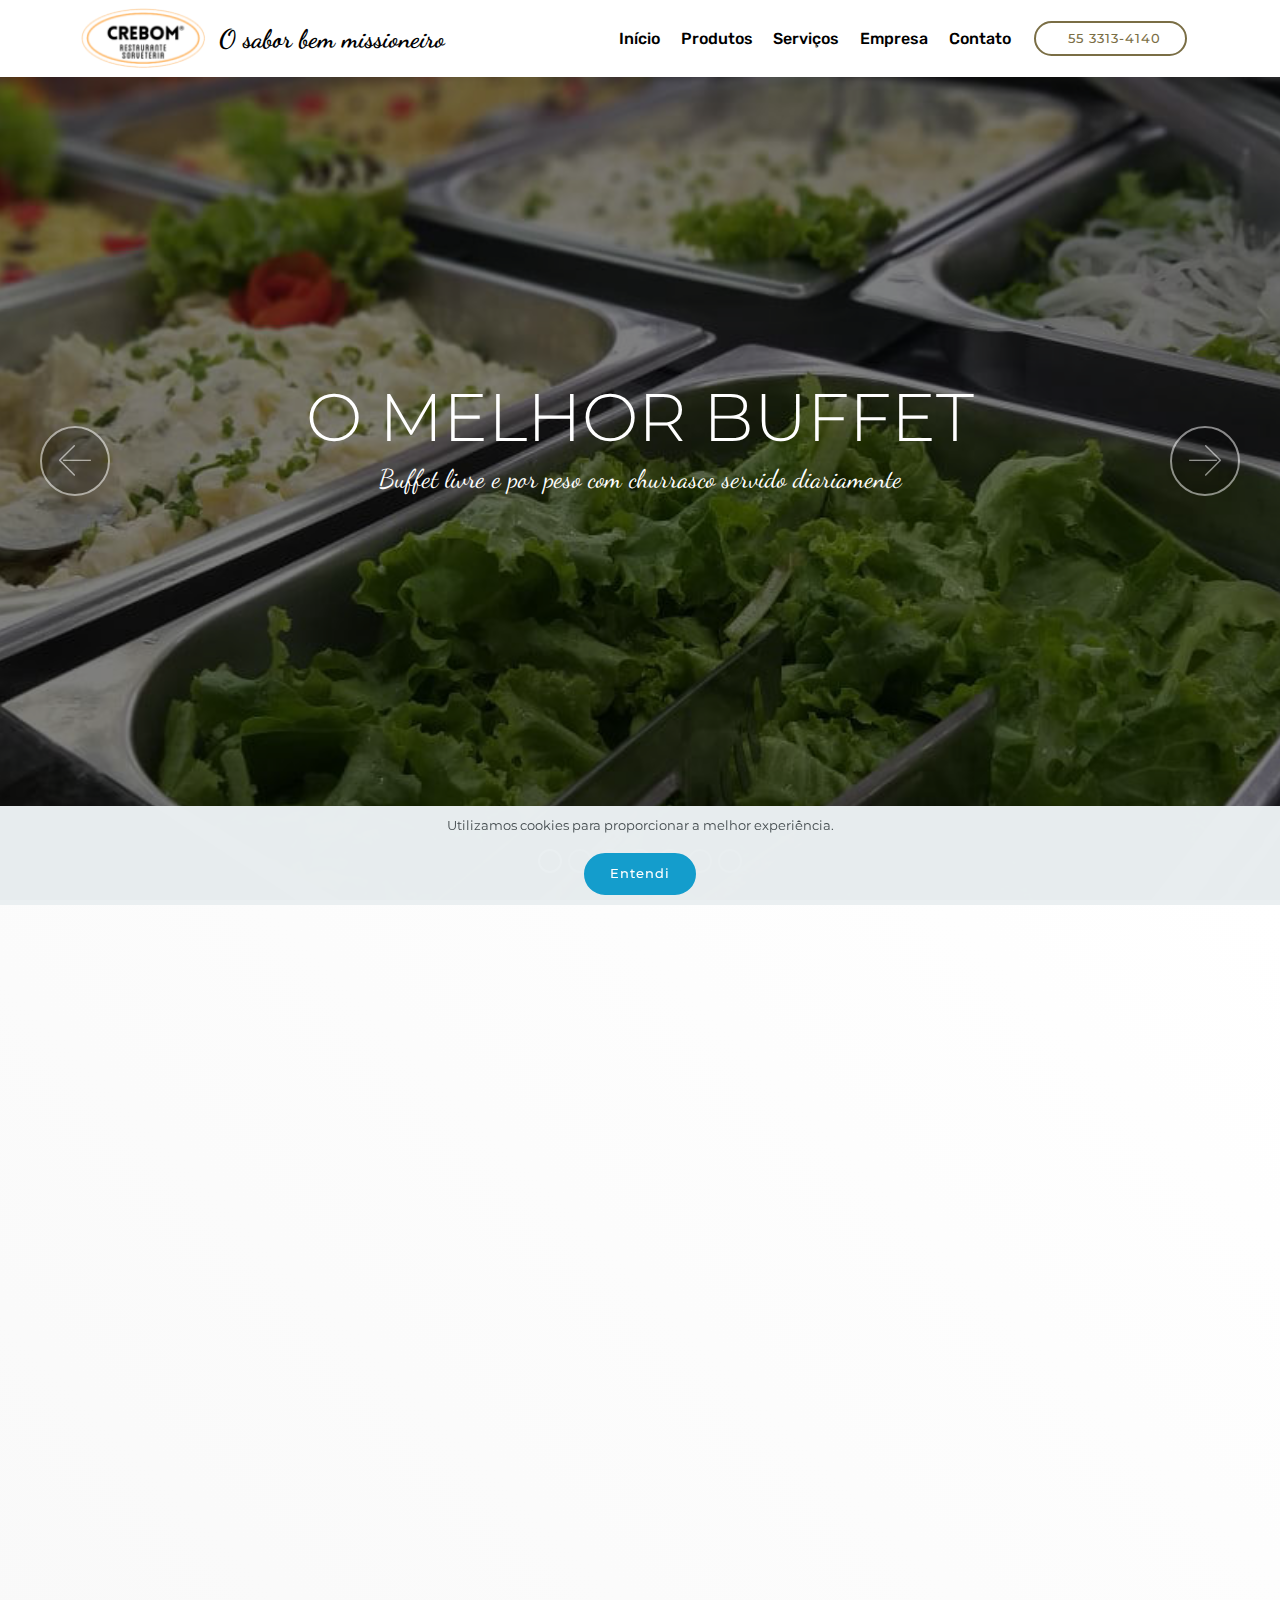
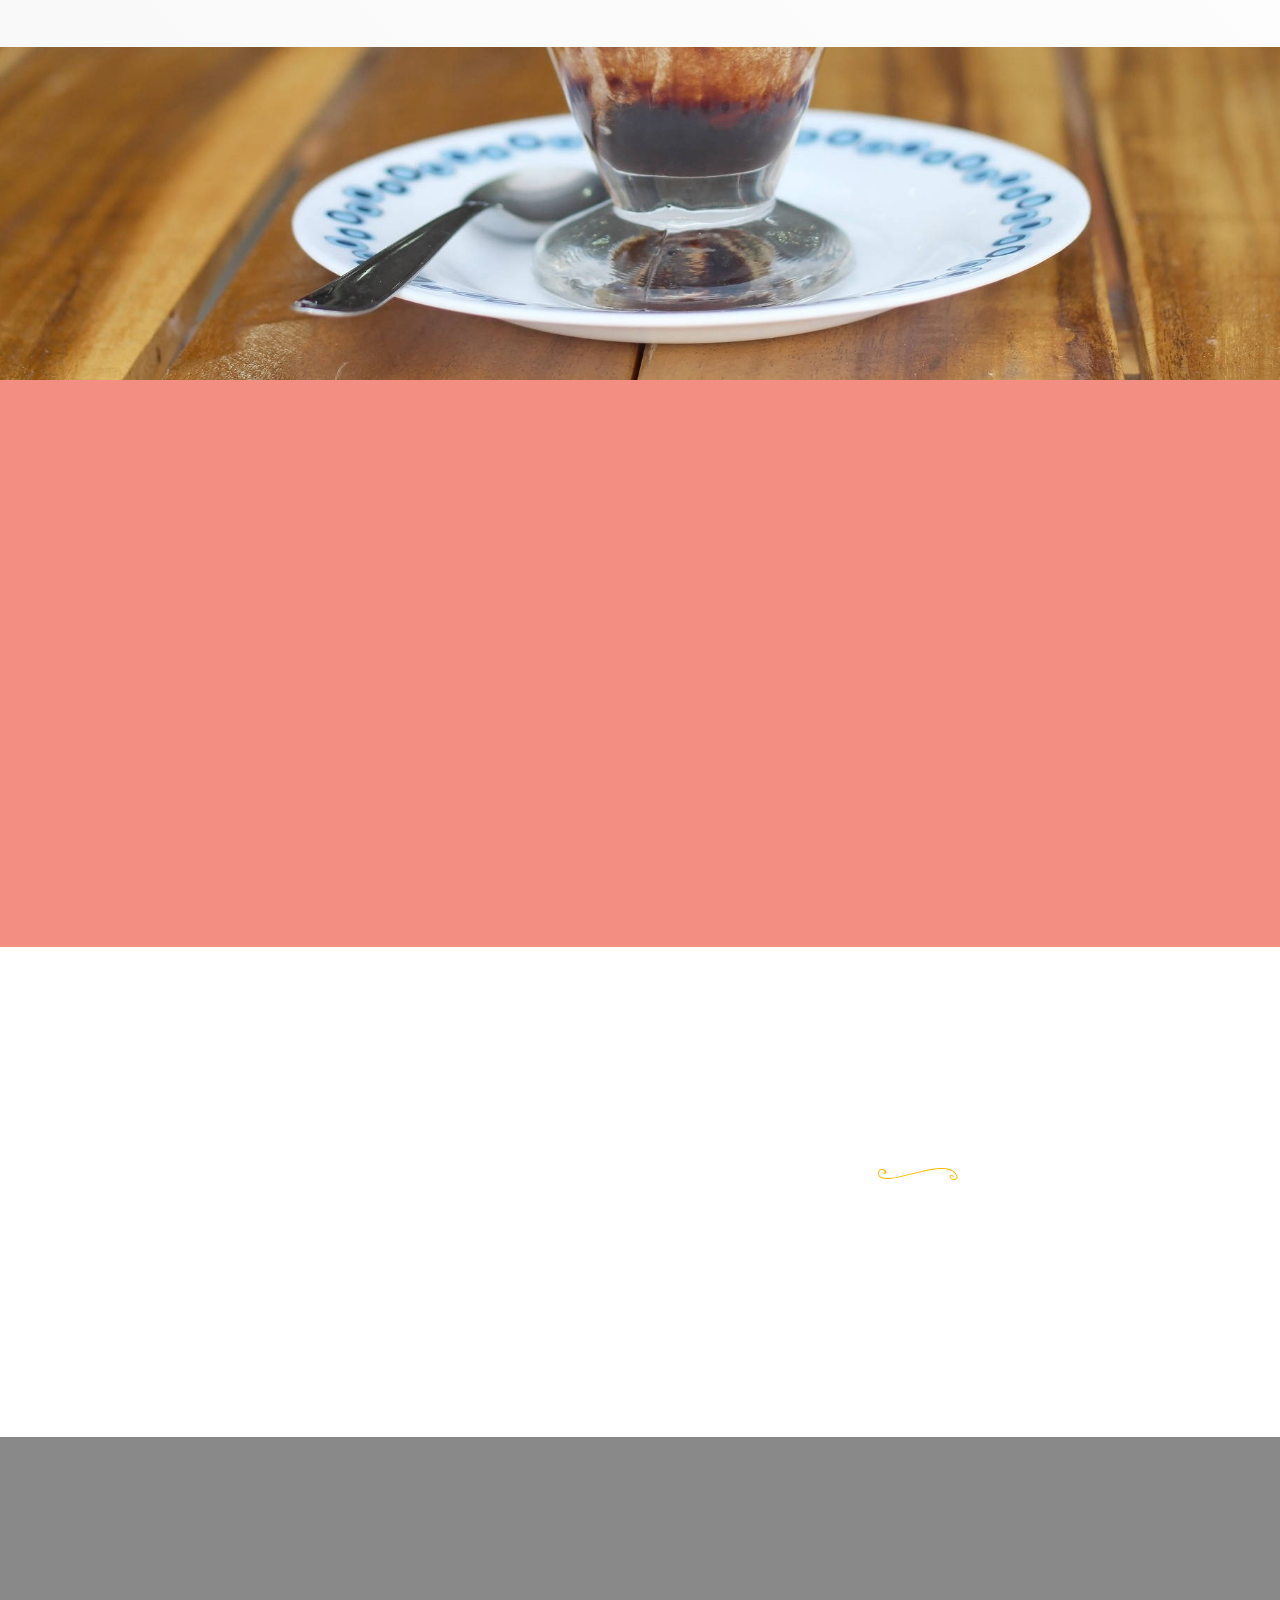
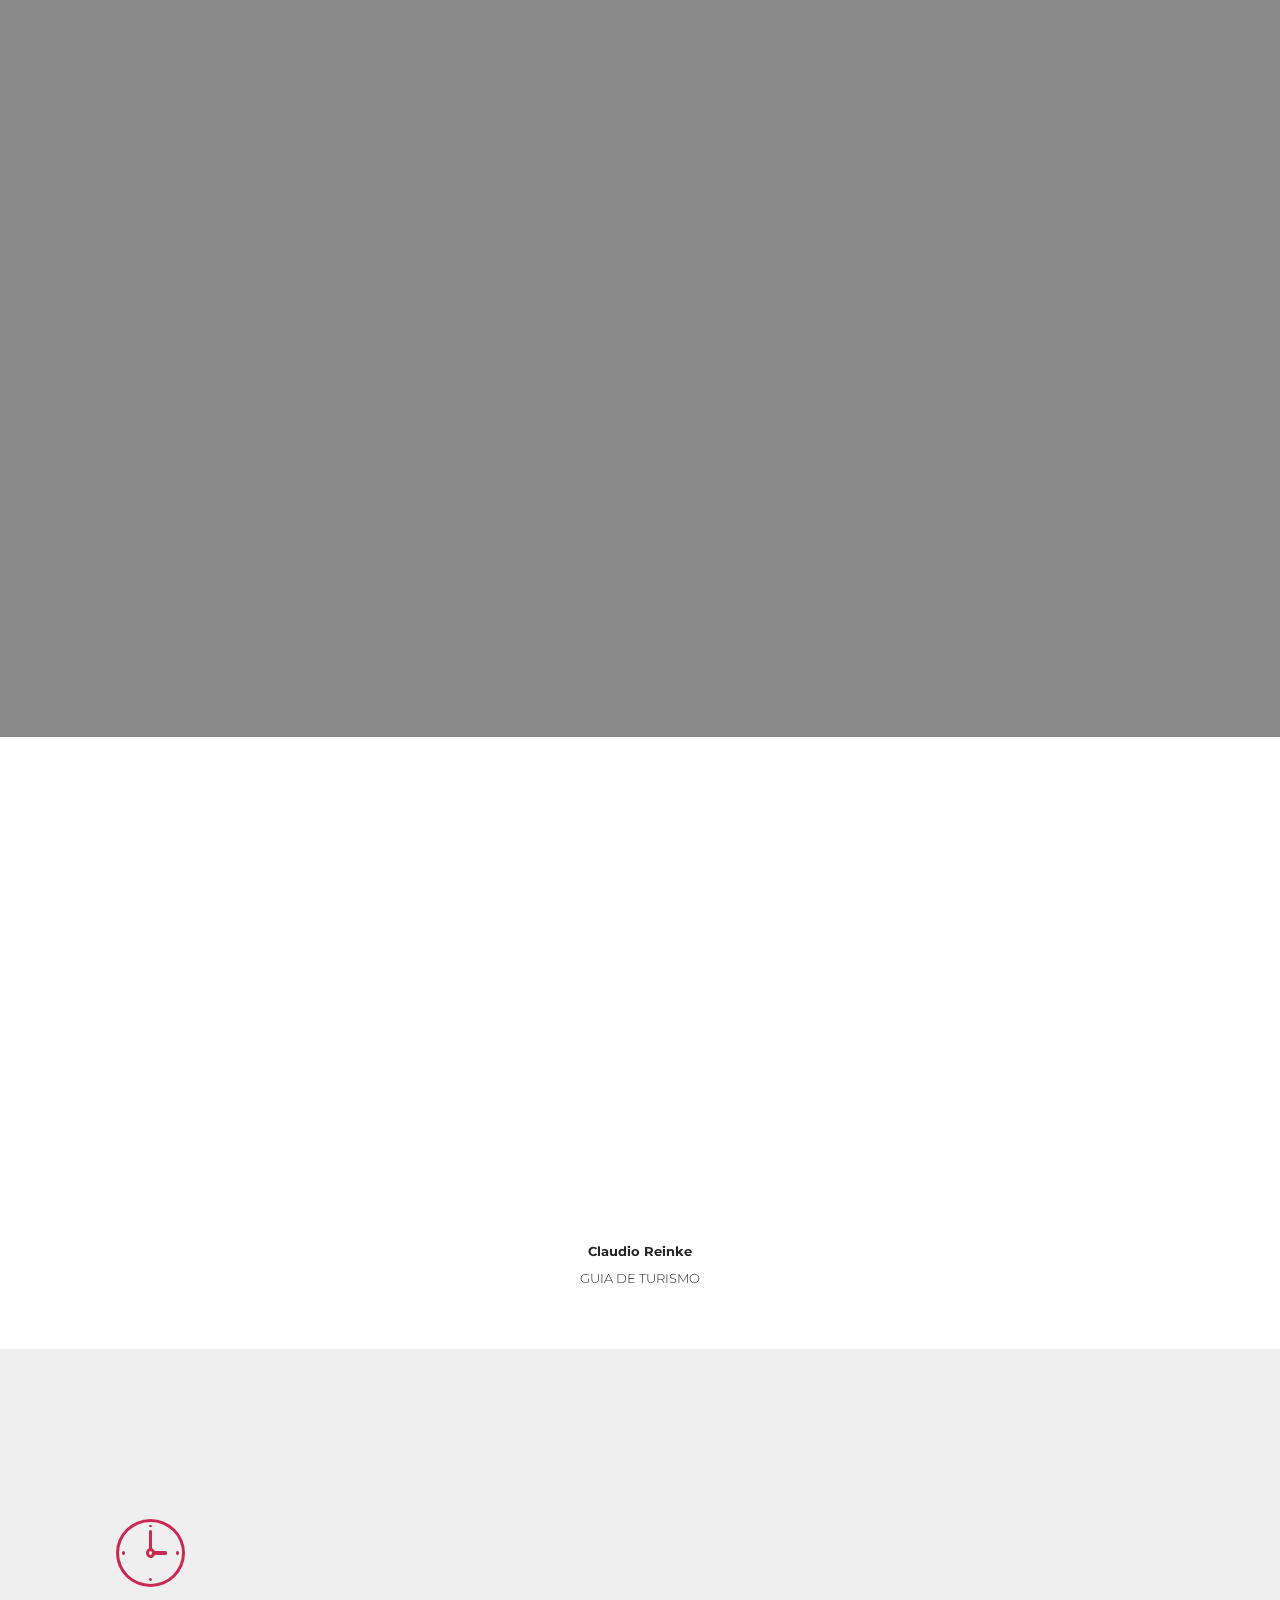
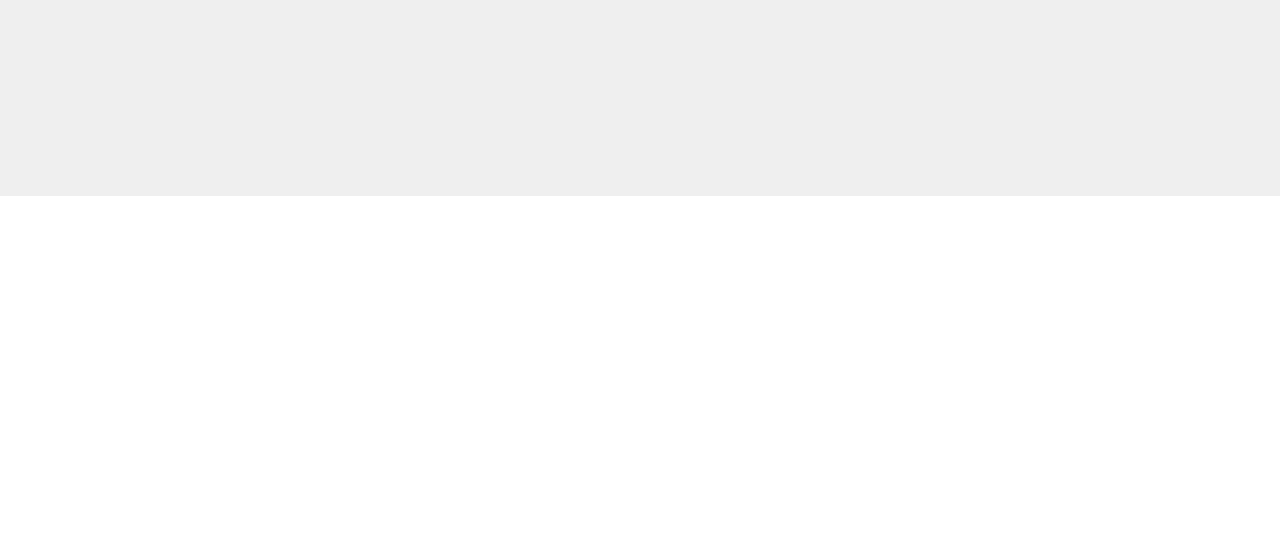
<file: index.html>
<!DOCTYPE html>
<html  >
<head>
  <!-- Site made with Mobirise Website Builder v5.0.29, https://mobirise.com -->
  <meta charset="UTF-8">
  <meta http-equiv="X-UA-Compatible" content="IE=edge">
  <meta name="generator" content="Mobirise v5.0.29, mobirise.com">
  <meta name="viewport" content="width=device-width, initial-scale=1, minimum-scale=1">
  <link rel="shortcut icon" href="assets/images/logo-externo-transparente-122x59.png" type="image/x-icon">
  <meta name="description" content="Buffet variado com churrasco e comida caseira servido diariamente. Sobremesa como cortesia da casa.">
  
  
  <title>Crebom - O sabor bem missioneiro</title>
  <link rel="stylesheet" href="assets/web/assets/mobirise-icons/mobirise-icons.css">
  <link rel="stylesheet" href="assets/bootstrap/css/bootstrap.min.css">
  <link rel="stylesheet" href="assets/bootstrap/css/bootstrap-grid.min.css">
  <link rel="stylesheet" href="assets/bootstrap/css/bootstrap-reboot.min.css">
  <link rel="stylesheet" href="assets/tether/tether.min.css">
  <link rel="stylesheet" href="assets/dropdown/css/style.css">
  <link rel="stylesheet" href="assets/animatecss/animate.min.css">
  <link rel="stylesheet" href="assets/socicon/css/styles.css">
  <link rel="stylesheet" href="assets/theme/css/style.css">
  <link rel="preload" as="style" href="assets/mobirise/css/mbr-additional.css"><link rel="stylesheet" href="assets/mobirise/css/mbr-additional.css" type="text/css">
  
  
  
  <script src="https://cdn.onesignal.com/sdks/OneSignalSDK.js" async=""></script>
<script>
  var OneSignal = window.OneSignal || [];
  OneSignal.push(function() {
    OneSignal.init({
      appId: "0692be77-f8c4-47db-adfd-a29e03fc6080",
    });
  });
</script>
</head>
<body>

<!-- Analytics -->
<!-- Global site tag (gtag.js) - Google Analytics -->
<script async src="https://www.googletagmanager.com/gtag/js?id=UA-113924812-1"></script>
<script>
  window.dataLayer = window.dataLayer || [];
  function gtag(){dataLayer.push(arguments);}
  gtag('js', new Date());

  gtag('config', 'UA-113924812-1');
</script>

<!-- /Analytics -->


  
  <section class="menu cid-qWLkhoSUZY" once="menu" id="menu2-8">

    

    <nav class="navbar navbar-expand beta-menu navbar-dropdown align-items-center navbar-fixed-top navbar-toggleable-sm">
        <button class="navbar-toggler navbar-toggler-right" type="button" data-toggle="collapse" data-target="#navbarSupportedContent" aria-controls="navbarSupportedContent" aria-expanded="false" aria-label="Toggle navigation">
            <div class="hamburger">
                <span></span>
                <span></span>
                <span></span>
                <span></span>
            </div>
        </button>
        <div class="menu-logo">
            <div class="navbar-brand">
                <span class="navbar-logo">
                    <a href="index.html">
                        <img src="assets/images/logo-externo-transparente-122x59.png" alt="Mobirise" title="" style="height: 3.8rem;">
                    </a>
                </span>
                <span class="navbar-caption-wrap"><a class="navbar-caption text-black display-5" href="index.html">O sabor bem missioneiro</a></span>
            </div>
        </div>
        <div class="collapse navbar-collapse" id="navbarSupportedContent">
            <ul class="navbar-nav nav-dropdown" data-app-modern-menu="true"><li class="nav-item">
                    <a class="nav-link link text-black display-4" href="index.html">
                        Início</a>
                </li>
                <li class="nav-item">
                    <a class="nav-link link text-black display-4" href="produtos.html">
                        Produtos</a>
                </li><li class="nav-item"><a class="nav-link link text-black display-4" href="eventos_especiais.html#header1-22">
                        Serviços</a></li><li class="nav-item"><a class="nav-link link text-black display-4" href="empresa.html">
                        Empresa</a></li><li class="nav-item"><a class="nav-link link text-black display-4" href="contato.html">
                        Contato</a></li></ul>
            <div class="navbar-buttons mbr-section-btn"><a class="btn btn-sm btn-danger-outline display-7" href="tel:55 3313-4140"><span class="imind-phone mbr-iconfont mbr-iconfont-btn"></span>
                    55 3313-4140</a></div>
        </div>
    </nav>
</section>

<section class="engine"><a href="https://mobirise.info/a">online website builder</a></section><section class="carousel slide cid-rDiV4vdHuw" data-interval="false" id="slider1-98">

    

    <div class="full-screen"><div class="mbr-slider slide carousel" data-keyboard="false" data-ride="false" data-interval="8000" data-pause="true"><ol class="carousel-indicators"><li data-app-prevent-settings="" data-target="#slider1-98" class=" active" data-slide-to="0"></li><li data-app-prevent-settings="" data-target="#slider1-98" data-slide-to="1"></li><li data-app-prevent-settings="" data-target="#slider1-98" data-slide-to="2"></li><li data-app-prevent-settings="" data-target="#slider1-98" data-slide-to="3"></li><li data-app-prevent-settings="" data-target="#slider1-98" data-slide-to="4"></li><li data-app-prevent-settings="" data-target="#slider1-98" data-slide-to="5"></li><li data-app-prevent-settings="" data-target="#slider1-98" data-slide-to="6"></li></ol><div class="carousel-inner" role="listbox"><div class="carousel-item slider-fullscreen-image active" data-bg-video-slide="false" style="background-image: url(assets/images/salada2-1152x560.jpg);"><div class="container container-slide"><div class="image_wrapper"><div class="mbr-overlay"></div><img src="assets/images/salada2-1152x560.jpg" title="O MELHOR BUFFET"><div class="carousel-caption justify-content-center"><div class="col-10 align-center"><h2 class="mbr-fonts-style display-1">O MELHOR BUFFET</h2><p class="lead mbr-text mbr-fonts-style display-5">Buffet livre e por peso com churrasco servido diariamente</p></div></div></div></div></div><div class="carousel-item slider-fullscreen-image" data-bg-video-slide="false" style="background-image: url(assets/images/mbr-6-1920x1280.jpg);"><div class="container container-slide"><div class="image_wrapper"><div class="mbr-overlay"></div><img src="assets/images/mbr-6-1920x1280.jpg" title="AS MELHORES PIZZAS"><div class="carousel-caption justify-content-center"><div class="col-10 align-center"><h2 class="mbr-fonts-style display-1">AS MELHORES PIZZAS</h2><p class="lead mbr-text mbr-fonts-style display-5">Escolha entre 17 sabores de pizzas salgadas e doces. E agora tem lançamento de novos sabores!</p><div class="mbr-section-btn" buttons="0"><a class="btn display-4 btn-secondary" href="produtos-novas-pizzas.html">VER NOVOS SABORES</a>  </div></div></div></div></div></div><div class="carousel-item slider-fullscreen-image" data-bg-video-slide="false" style="background-image: url(assets/images/xis-sem-fundo-1220x881.png);"><div class="container container-slide"><div class="image_wrapper"><div class="mbr-overlay"></div><img src="assets/images/xis-sem-fundo-1220x881.png" title="LANCHES E PETISCOS"><div class="carousel-caption justify-content-center"><div class="col-10 align-center"><h2 class="mbr-fonts-style display-1">LANCHES E PETISCOS</h2><p class="lead mbr-text mbr-fonts-style display-5">Nosso cardápio inclui dezenas de opções, entre xis, pasteis e porções</p></div></div></div></div></div><div class="carousel-item slider-fullscreen-image" data-bg-video-slide="false" style="background-image: url(assets/images/mbr-4-1920x1280.jpg);"><div class="container container-slide"><div class="image_wrapper"><div class="mbr-overlay"></div><img src="assets/images/mbr-4-1920x1280.jpg" title="OS MELHORES SORVETES"><div class="carousel-caption justify-content-center"><div class="col-10 align-center"><h2 class="mbr-fonts-style display-1">OS MELHORES SORVETES</h2><p class="lead mbr-text mbr-fonts-style display-5">Picolés e sorvetes Crebom para levar ou personalize sua taça em nosso buffet de sorvetes</p></div></div></div></div></div><div class="carousel-item slider-fullscreen-image" data-bg-video-slide="false" style="background-image: url(assets/images/casamento-2000x1333.jpg);"><div class="container container-slide"><div class="image_wrapper"><div class="mbr-overlay"></div><img src="assets/images/casamento-2000x1333.jpg" title="EVENTOS ESPECIAIS"><div class="carousel-caption justify-content-center"><div class="col-10 align-center"><h2 class="mbr-fonts-style display-1">EVENTOS ESPECIAIS</h2><p class="lead mbr-text mbr-fonts-style display-5">Informe-se sobre nosso serviço de buffet para eventos especiais. Para sua recepção de casamento, formatura, aniversário ou outro motivo entre em contato</p><div class="mbr-section-btn" buttons="0"> <a class="btn display-4 btn-secondary" href="eventos_especiais.html">SAIBA MAIS</a></div></div></div></div></div></div><div class="carousel-item slider-fullscreen-image" data-bg-video-slide="false" style="background-image: url(assets/images/alunos-2000x1333.jpg);"><div class="container container-slide"><div class="image_wrapper"><div class="mbr-overlay"></div><img src="assets/images/alunos-2000x1333.jpg" title="GRUPOS DE EXCURSÕES"><div class="carousel-caption justify-content-center"><div class="col-10 align-center"><h2 class="mbr-fonts-style display-1">GRUPOS DE EXCURSÕES</h2><p class="lead mbr-text mbr-fonts-style display-5">Entre em contato conosco e faça sua reserva. Temos ótima estrutura para receber grupos de excursões com preços diferenciados</p><div class="mbr-section-btn" buttons="0"> <a class="btn display-4 btn-secondary" href="eventos_especiais.html#header7-6j">SAIBA MAIS</a></div></div></div></div></div></div><div class="carousel-item slider-fullscreen-image" data-bg-video-slide="false" style="background-image: url(assets/images/mbr-1920x1280.jpg);"><div class="container container-slide"><div class="image_wrapper"><div class="mbr-overlay"></div><img src="assets/images/mbr-1920x1280.jpg" title="TRABALHE NA CREBOM"><div class="carousel-caption justify-content-center"><div class="col-10 align-center"><h2 class="mbr-fonts-style display-1">TRABALHE NA CREBOM</h2><p class="lead mbr-text mbr-fonts-style display-5">Agora você pode enviar seu currículo diretamente pelo site. Clique no botão abaixo para saber mais e aproveite mais essa oportunidade para se candidatar a uma vaga de trabalho!</p><div class="mbr-section-btn" buttons="0"><a class="btn display-4 btn-secondary" href="contato.html#header2-70">MAIS DETALHES</a> </div></div></div></div></div></div></div><a data-app-prevent-settings="" class="carousel-control carousel-control-prev" role="button" data-slide="prev" href="#slider1-98"><span aria-hidden="true" class="mbri-left mbr-iconfont"></span><span class="sr-only">Previous</span></a><a data-app-prevent-settings="" class="carousel-control carousel-control-next" role="button" data-slide="next" href="#slider1-98"><span aria-hidden="true" class="mbri-right mbr-iconfont"></span><span class="sr-only">Next</span></a></div></div>

</section>

<section class="header7 cid-qYJH55NfIO" id="header7-3g">

    

    

    <div class="container">
        <div class="media-container-row">

            <div class="media-content align-right">
                <h1 class="mbr-section-title mbr-white pb-3 mbr-fonts-style display-1">O que tem pra comer na Crebom?</h1>
                <div class="mbr-section-text mbr-white pb-3">
                    <p class="mbr-text mbr-fonts-style display-5">
                        Servimos diariamente um cardápio variado para agradar todos os gostos. Nosso buffet possui diversos pratos quentes - incluindo churrasco - e mais de dez opções em saladas. A sobremesa é grátis. Vem almoçar conosco!</p>
                </div>
                <div class="mbr-section-btn"><a class="btn btn-md btn-secondary-outline display-4" href="produtos.html">MAIS PRODUTOS</a></div>
            </div>

            <div class="mbr-figure" style="width: 110%;"><iframe class="mbr-embedded-video" src="https://www.youtube.com/embed/LiufCDZ3p4w?rel=0&amp;amp;showinfo=0&amp;autoplay=0&amp;loop=0" width="1280" height="720" frameborder="0" allowfullscreen></iframe></div>

        </div>
    </div>
</section>

<section class="header1 cid-rpYIkYP9VL mbr-fullscreen mbr-parallax-background" id="header1-5q">

    

    <div class="mbr-overlay" style="opacity: 0.6; background-color: rgb(247, 79, 58);">
    </div>

    <div class="container">
        <div class="row justify-content-md-center">
            <div class="mbr-white col-md-10">
                <h1 class="mbr-section-title align-center mbr-bold pb-3 mbr-fonts-style display-1">
                    SORVETES E PICOLÉS</h1>
                <h3 class="mbr-section-subtitle align-center mbr-light pb-3 mbr-fonts-style display-2">
                    Venha saborear nossos sorvetes</h3>
                <p class="mbr-text align-center pb-3 mbr-fonts-style display-5">
                    A Crebom tem um completo buffet de sorvete para você montar sua taça. Além disso, você pode levar para casa picolés de fruta, creme e especiais.</p>
                <div class="mbr-section-btn align-center"><a class="btn btn-md btn-secondary display-4" href="picoles-e-sorvetes.html">
                        SABER MAIS</a></div>
            </div>
        </div>
    </div>

</section>

<section class="carousel slide testimonials-slider cid-rpYMz32hJV" id="features5-5s">

    

    

    <div class="container text-center">

        <div class="carousel slide" data-ride="carousel" role="listbox">
            <div class="carousel-inner">
                
            <div class="carousel-item">
                    <div class="media-container-row">
                        <div class="col-lg-6 image-element align-self-stretch">
                            <div class="img-wrap">
                                <a href="news1.html"><img src="assets/images/post-1110-1110x740.png" alt="Promo" title="Promoção de agosto"></a>
                            </div>
                        </div>
                        <div class="col-lg-6 text-element">
                            <div class="text-content">
                                <h2 class="mbr-subtitle mbr-primary pt-2 mbr-fonts-style align-center display-5">
                                    <em>Em destaque</em></h2>
                                <h2 class="mbr-title pt-2 mbr-fonts-style align-center display-2">Promoção de Agosto</h2>
                                <div class="py-3 ornament align-center">
                                    <svg xmlns="http://www.w3.org/2000/svg" viewBox="0 0 133 20" height="20" width="80" fill="#ffbc00">
                                        <g><path d="M127.18,6.19C121-.05,109.94-.24,101.84.1,90.84.56,80,3.3,69.32,5.77c-8,1.86-16,3.63-24,5.72-9.21,2.41-18.6,4.72-28.14,5.19-4.1.2-8.48,0-12.16-2a6.6,6.6,0,0,1-2.7-9A5.46,5.46,0,0,1,7.07,2.77c4-.22,6.73,8.39-.08,4.58a.49.49,0,0,0-.49.84c4.88,3,10.8,0,5.4-4.91C7.6-.63.4,2.06,0,8-1,24,28.25,17,36.29,15.24,53.74,11.37,70.9,6.44,88.53,3.33c11.1-2,24.75-3.54,35.06,2.19a16,16,0,0,1,6.86,8.85c1.29,4.31-4.35,4.2-7,3.52-4.84-1.26-2.42-8,1.22-3,.61.83,2,0,1.4-.82-2.15-2.93-6.71-4.9-7.12.35s8.36,7.24,11.72,4.47C135,15.32,129.91,9,127.18,6.19Z"></path></g>
                                    </svg>
                                </div>
                                <div class="mbr-section-text">
                                    <p class="mbr-text mbr-light mbr-fonts-style align-center display-7">A promoção da Crebom de agosto traz as deliciosas&nbsp;<strong>Pizzas médias</strong>. São 17 sabores para você escolher. E você pode combinar dois sabores também. Mas se o que você quer é uma comida saborosa, então peça a <strong>Refeição comercial com chuleta</strong>.&nbsp;É uma ótima opção para aquela refeição com a família. E com esses preços, você não tem mais desculpa. Aproveita e faça logo seu pedido pelo <a href="tel:55 3313-4140">3313-4140</a>.<br></p>
                                </div>
                                
                            </div>
                        </div>
                    </div>
                </div><div class="carousel-item">
                    <div class="media-container-row">
                        <div class="col-lg-6 image-element align-self-stretch">
                            <div class="img-wrap">
                                <img src="assets/images/venha-torcer-pelo-seu-time-na-crebom.png" alt="Promo" title="Jogos">
                            </div>
                        </div>
                        <div class="col-lg-6 text-element">
                            <div class="text-content">
                                <h2 class="mbr-subtitle mbr-primary pt-2 mbr-fonts-style align-center display-5">
                                    <em>Em destaque</em></h2>
                                <h2 class="mbr-title pt-2 mbr-fonts-style align-center display-2">Jogos na Crebom</h2>
                                <div class="py-3 ornament align-center">
                                    <svg xmlns="http://www.w3.org/2000/svg" viewBox="0 0 133 20" height="20" width="80" fill="#ffbc00">
                                        <g><path d="M127.18,6.19C121-.05,109.94-.24,101.84.1,90.84.56,80,3.3,69.32,5.77c-8,1.86-16,3.63-24,5.72-9.21,2.41-18.6,4.72-28.14,5.19-4.1.2-8.48,0-12.16-2a6.6,6.6,0,0,1-2.7-9A5.46,5.46,0,0,1,7.07,2.77c4-.22,6.73,8.39-.08,4.58a.49.49,0,0,0-.49.84c4.88,3,10.8,0,5.4-4.91C7.6-.63.4,2.06,0,8-1,24,28.25,17,36.29,15.24,53.74,11.37,70.9,6.44,88.53,3.33c11.1-2,24.75-3.54,35.06,2.19a16,16,0,0,1,6.86,8.85c1.29,4.31-4.35,4.2-7,3.52-4.84-1.26-2.42-8,1.22-3,.61.83,2,0,1.4-.82-2.15-2.93-6.71-4.9-7.12.35s8.36,7.24,11.72,4.47C135,15.32,129.91,9,127.18,6.19Z"></path></g>
                                    </svg>
                                </div>
                                <div class="mbr-section-text">
                                    <p class="mbr-text mbr-light mbr-fonts-style align-center display-7">A Crebom tem prazer em recepcionar seus clientes que torcem pelos times gaúchos, com um salão para eventos moderno e espaçoso. Você vai assistir aos jogos em um telão e com uma ótima qualidade de som, proporcionando a você o ambiente perfeito para assistir jogos. Os jogos são transmitidos via internet.</p>
                                </div>
                                
                            </div>
                        </div>
                    </div>
                </div><div class="carousel-item">
                    <div class="media-container-row">
                        <div class="col-lg-6 image-element align-self-stretch">
                            <div class="img-wrap">
                                <img src="assets/images/preos-sorvetes-1110x740.png" alt="" title="">
                            </div>
                        </div>
                        <div class="col-lg-6 text-element">
                            <div class="text-content">
                                <h2 class="mbr-subtitle mbr-primary pt-2 mbr-fonts-style align-center display-5">
                                    <em>Em destaque</em></h2>
                                <h2 class="mbr-title pt-2 mbr-fonts-style align-center display-2">Promoção de Sorvetes</h2>
                                <div class="py-3 ornament align-center">
                                    <svg xmlns="http://www.w3.org/2000/svg" viewBox="0 0 133 20" height="20" width="80" fill="#ffbc00">
                                        <g><path d="M127.18,6.19C121-.05,109.94-.24,101.84.1,90.84.56,80,3.3,69.32,5.77c-8,1.86-16,3.63-24,5.72-9.21,2.41-18.6,4.72-28.14,5.19-4.1.2-8.48,0-12.16-2a6.6,6.6,0,0,1-2.7-9A5.46,5.46,0,0,1,7.07,2.77c4-.22,6.73,8.39-.08,4.58a.49.49,0,0,0-.49.84c4.88,3,10.8,0,5.4-4.91C7.6-.63.4,2.06,0,8-1,24,28.25,17,36.29,15.24,53.74,11.37,70.9,6.44,88.53,3.33c11.1-2,24.75-3.54,35.06,2.19a16,16,0,0,1,6.86,8.85c1.29,4.31-4.35,4.2-7,3.52-4.84-1.26-2.42-8,1.22-3,.61.83,2,0,1.4-.82-2.15-2.93-6.71-4.9-7.12.35s8.36,7.24,11.72,4.47C135,15.32,129.91,9,127.18,6.19Z"></path></g>
                                    </svg>
                                </div>
                                <div class="mbr-section-text">
                                    <p class="mbr-text mbr-light mbr-fonts-style align-center display-7">
                                      A Crebom tem uma promoção imperdível de sua linha de sorvetes tradicionais e premium. Você pode saborear essas delícias com preços muito especiais. Nos potes de 2 litros e na linha premium 1,5 litros, levando um pote, você paga <strong>R$20,00&nbsp;</strong>e levando dois potes, fica por <strong>R$36,00</strong>. E tem desconto também nos potes 1,8 litros (lançamento). Vem logo pegar o seu!</p>
                                </div>
                                
                            </div>
                        </div>
                    </div>
                </div></div>

            <div class="carousel-indicators">
                <li data-slide-to="0" class="active"></li>
                <li data-slide-to="1"></li>
                <li data-slide-to="2"></li>
                
                
                
                
                
                
                
            </div>
            <div class="carousel-controls">
                <a class="carousel-control-prev" role="button" data-slide="prev">
                  <span aria-hidden="true" class="mbri-arrow-prev mbr-iconfont"></span>
                  <span class="sr-only">Previous</span>
                </a>
                <a class="carousel-control-next" role="button" data-slide="next">
                  <span aria-hidden="true" class="mbri-arrow-next mbr-iconfont"></span>
                  <span class="sr-only">Next</span>
                </a>
            </div>
        </div>
    </div>
</section>

<section class="header3 cid-rpZ0QaIE3b mbr-fullscreen mbr-parallax-background" id="header3-5u">

    

    <div class="mbr-overlay" style="opacity: 0.5; background-color: rgb(35, 35, 35);">
    </div>

    <div class="container">
        <div class="media-container-row">
            <div class="mbr-figure" style="width: 100%;">
                <img src="assets/images/mbr-1014x676.jpg" alt="Mobirise" title="">
            </div>

            <div class="media-content">
                <h1 class="mbr-section-title mbr-white pb-3 mbr-fonts-style display-1">
                    Buffet para eventos</h1>
                
                <div class="mbr-section-text mbr-white pb-3 ">
                    <p class="mbr-text mbr-fonts-style display-5">
                        A Crebom realiza buffet para formaturas, casamentos e eventos corporativos em geral. Contamos com uma equipe bem treinada para lhe atender e ótima estrutura para realizar seu evento.</p>
                </div>
                <div class="mbr-section-btn"><a class="btn btn-md btn-white-outline display-4" href="eventos_especiais.html#header1-22">SAIBA MAIS</a></div>
            </div>
        </div>
    </div>

</section>

<section class="carousel slide testimonials-slider cid-rq0qPNOVoC" data-interval="false" id="testimonials-slider1-67">
    
    

    

    <div class="container text-center">
        <h2 class="pb-5 mbr-fonts-style display-2">
            O que nossos clientes dizem</h2>

        <div class="carousel slide" role="listbox" data-pause="true" data-keyboard="false" data-ride="carousel" data-interval="5000">
            <div class="carousel-inner">
                
                
            <div class="carousel-item">
                    <div class="user col-md-8">
                        <div class="user_image">
                            <img src="assets/images/claudio-p-339x503.png" alt="" title="">
                        </div>
                        <div class="user_text pb-3">
                            <p class="mbr-fonts-style display-7">O Restaurante Crebom é uma das melhores opções para refeições em Santo Ângelo. Atende os grupos de turistas, principalmente o estudantil, com uma variedade incrível de pratos, churrasco no grill e sobremesas de encantar a todos. Além disso, o ótimo atendimento da equipe Crebom faz da refeição uma experiência gastronômica inesquecível.</p>
                        </div>
                        <div class="user_name mbr-bold pb-2 mbr-fonts-style display-7">Claudio Reinke</div>
                        <div class="user_desk mbr-light mbr-fonts-style display-7">
                            GUIA DE TURISMO</div>
                    </div>
                </div><div class="carousel-item">
                    <div class="user col-md-8">
                        <div class="user_image">
                            <img src="assets/images/logo-kaira-180x180.png" alt="" title="">
                        </div>
                        <div class="user_text pb-3">
                            <p class="mbr-fonts-style display-7">Os funcionários da nossa empresa, assim como nós, proprietários, almoçamos quase diariamente na Crebom há praticamente oito anos. É um restaurante com um atendimento muito bom e com um dos melhores almoços da cidade. Obrigado Crebom pela parceria!<br> </p>
                        </div>
                        <div class="user_name mbr-bold pb-2 mbr-fonts-style display-7">
                            Cristhian</div>
                        <div class="user_desk mbr-light mbr-fonts-style display-7">
                            AUTO POSTO KAIRA</div>
                    </div>
                </div><div class="carousel-item">
                    <div class="user col-md-8">
                        <div class="user_image">
                            <img src="assets/images/casal-p-264x280.jpg" alt="" title="">
                        </div>
                        <div class="user_text pb-3">
                            <p class="mbr-fonts-style display-7">
                                Queremos agradecer de coração a equipe da Crebom, em especial a Sra. Marlice, por todo profissionalismo, dedicação, carinho e respeito que tiveram para com nossa família.&nbsp;Foi gratificante dividir nosso sonho com vocês. Obrigada por terem tornado cada momento especial. O buffet estava maravilhoso, tudo do jeitinho que pedimos. Só temos a agradecer. </p>
                        </div>
                        <div class="user_name mbr-bold pb-2 mbr-fonts-style display-7">
                            Camila e Eduardo</div>
                        <div class="user_desk mbr-light mbr-fonts-style display-7">
                            RECÉM CASADOS</div>
                    </div>
                </div></div>

            <div class="carousel-controls">
                <a class="carousel-control-prev" role="button" data-slide="prev">
                  <span aria-hidden="true" class="mbri-arrow-prev mbr-iconfont"></span>
                  <span class="sr-only">Previous</span>
                </a>
                
                <a class="carousel-control-next" role="button" data-slide="next">
                  <span aria-hidden="true" class="mbri-arrow-next mbr-iconfont"></span>
                  <span class="sr-only">Next</span>
                </a>
            </div>
        </div>
    </div>
</section>

<section class="features11 cid-reMa496JHp" id="features11-56">

    

    

    <div class="container">   
        <div class="col-md-12">
            <div class="media-container-row">
                <div class="mbr-figure" style="width: 50%;">
                    <img src="assets/images/img-538-952x535.jpg" alt="Mobirise" title="">
                </div>
                <div class=" align-left aside-content">
                    <h2 class="mbr-title pt-2 mbr-fonts-style display-2">
                        Visite nosso restaurante</h2>
                    <div class="mbr-section-text">
                        
                    </div>

                    <div class="block-content">
                        <div class="card p-3 pr-3">
                            <div class="media">
                                <div class=" align-self-center card-img pb-3">
                                    <span class="mbr-iconfont mbri-clock" style="color: rgb(204, 41, 82); fill: rgb(204, 41, 82);"></span>
                                </div>     
                                <div class="media-body">
                                    <h4 class="card-title mbr-fonts-style display-7">
                                        Atendimento:<br>Segunda à domingo das 10h às 23h<br><br></h4>
                                </div>
                            </div>                

                            <div class="card-box">
                                <p class="block-text mbr-fonts-style display-7">Temos serviço de tele-entrega que funciona das 11h-14h e das 19-23h de segunda à domingo. &nbsp;A taxa de tele-entrega varia conforme o endereço. Informe-se.</p>
                            </div>
                        </div>

                        
                    </div>
                </div>
            </div>
        </div> 
    </div>          
</section>

<section class="cid-qTkAaeaxX5" id="footer1-2">

    

    

    <div class="container">
        <div class="media-container-row content text-white">
            <div class="col-12 col-md-3">
                <div class="media-wrap">
                    <a href="index.html">
                        <img src="assets/images/logo-1-190x92.png" alt="Mobirise" title="Início">
                    </a>
                </div>
            </div>
            <div class="col-12 col-md-3 mbr-fonts-style display-7">
                <h5 class="pb-3">
                    Onde estamos</h5>
                <p class="mbr-text">Rua 7 de setembro, 200 - Oliveira<br>Esquina com a Sepé Tiarajú<br>Santo Ângelo - RS</p>
            </div>
            <div class="col-12 col-md-3 mbr-fonts-style display-7">
                <h5 class="pb-3">
                    Fale conosco</h5>
                <p class="mbr-text">email: sorvetescrebom@gmail.com
                    <br>email: crebomrestaurante@gmail.com<br>Fone: 55 3313-4140</p>
            </div>
            <div class="col-12 col-md-3 mbr-fonts-style display-7">
                <h5 class="pb-3">
                    Links rápidos</h5>
                <p class="mbr-text"><a href="empresa.html" class="text-secondary"></a><a href="eventos_especiais.html" class="text-secondary">Eventos especiais&nbsp;</a><br><a class="text-secondary" href="produtos.html">Nossos produtos</a><br><a class="text-secondary" href="contato.html#header2-70">Trabalhe conosco</a></p>
            </div>
        </div>
        <div class="footer-lower">
            <div class="media-container-row">
                <div class="col-sm-12">
                    <hr>
                </div>
            </div>
            <div class="media-container-row mbr-white">
                <div class="col-sm-6 copyright">
                    <p class="mbr-text mbr-fonts-style display-7">Copyright©2020 Crebom<br>Desenvolvido por TICrebom | Todos os direitos reservados</p>
                </div>
                <div class="col-md-6">
                    <div class="social-list align-right">
                        <div class="soc-item">
                            <a href="https://twitter.com/RCrebom" target="_blank">
                                <span class="mbr-iconfont mbr-iconfont-social socicon-twitter socicon" style="color: rgb(46, 46, 46); fill: rgb(46, 46, 46);"></span>
                            </a>
                        </div>
                        <div class="soc-item">
                            <a href="http://facebook.com/crebom" target="_blank">
                                <span class="mbr-iconfont mbr-iconfont-social socicon-facebook socicon" style="color: rgb(46, 46, 46); fill: rgb(46, 46, 46);"></span>
                            </a>
                        </div>
                        <div class="soc-item">
                            
                                <a href="https://youtu.be/LiufCDZ3p4w" target="_blank"><span class="mbr-iconfont mbr-iconfont-social socicon-youtube socicon" style="color: rgb(46, 46, 46); fill: rgb(46, 46, 46);"></span></a>
                            
                        </div>
                        <div class="soc-item">
                            <a href="https://www.instagram.com/restaurante.crebom" target="_blank">
                                <span class="mbr-iconfont mbr-iconfont-social socicon-instagram socicon" style="color: rgb(46, 46, 46); fill: rgb(46, 46, 46);"></span>
                            </a>
                        </div>
                        
                        
                    </div>
                </div>
            </div>
        </div>
    </div>
</section>


  <script src="assets/web/assets/jquery/jquery.min.js"></script>
  <script src="assets/popper/popper.min.js"></script>
  <script src="assets/bootstrap/js/bootstrap.min.js"></script>
  <script src="assets/web/assets/cookies-alert-plugin/cookies-alert-core.js"></script>
  <script src="assets/web/assets/cookies-alert-plugin/cookies-alert-script.js"></script>
  <script src="assets/tether/tether.min.js"></script>
  <script src="assets/smoothscroll/smooth-scroll.js"></script>
  <script src="assets/dropdown/js/nav-dropdown.js"></script>
  <script src="assets/dropdown/js/navbar-dropdown.js"></script>
  <script src="assets/touchswipe/jquery.touch-swipe.min.js"></script>
  <script src="assets/viewportchecker/jquery.viewportchecker.js"></script>
  <script src="assets/ytplayer/jquery.mb.ytplayer.min.js"></script>
  <script src="assets/vimeoplayer/jquery.mb.vimeo_player.js"></script>
  <script src="assets/bootstrapcarouselswipe/bootstrap-carousel-swipe.js"></script>
  <script src="assets/parallax/jarallax.min.js"></script>
  <script src="assets/mbr-testimonials-slider/mbr-testimonials-slider.js"></script>
  <script src="assets/theme/js/script.js"></script>
  <script src="assets/slidervideo/script.js"></script>
  
  
  
<input name="cookieData" type="hidden" data-cookie-customDialogSelector='null' data-cookie-colorText='#424a4d' data-cookie-colorBg='rgba(234, 239, 241, 0.99)' data-cookie-textButton='Entendi' data-cookie-colorButton='' data-cookie-colorLink='#424a4d' data-cookie-underlineLink='true' data-cookie-text="Utilizamos cookies para proporcionar a melhor experiência.">
   <div id="scrollToTop" class="scrollToTop mbr-arrow-up"><a style="text-align: center;"><i class="mbr-arrow-up-icon mbr-arrow-up-icon-cm cm-icon cm-icon-smallarrow-up"></i></a></div>
    <input name="animation" type="hidden">
  </body>
</html>
</file>
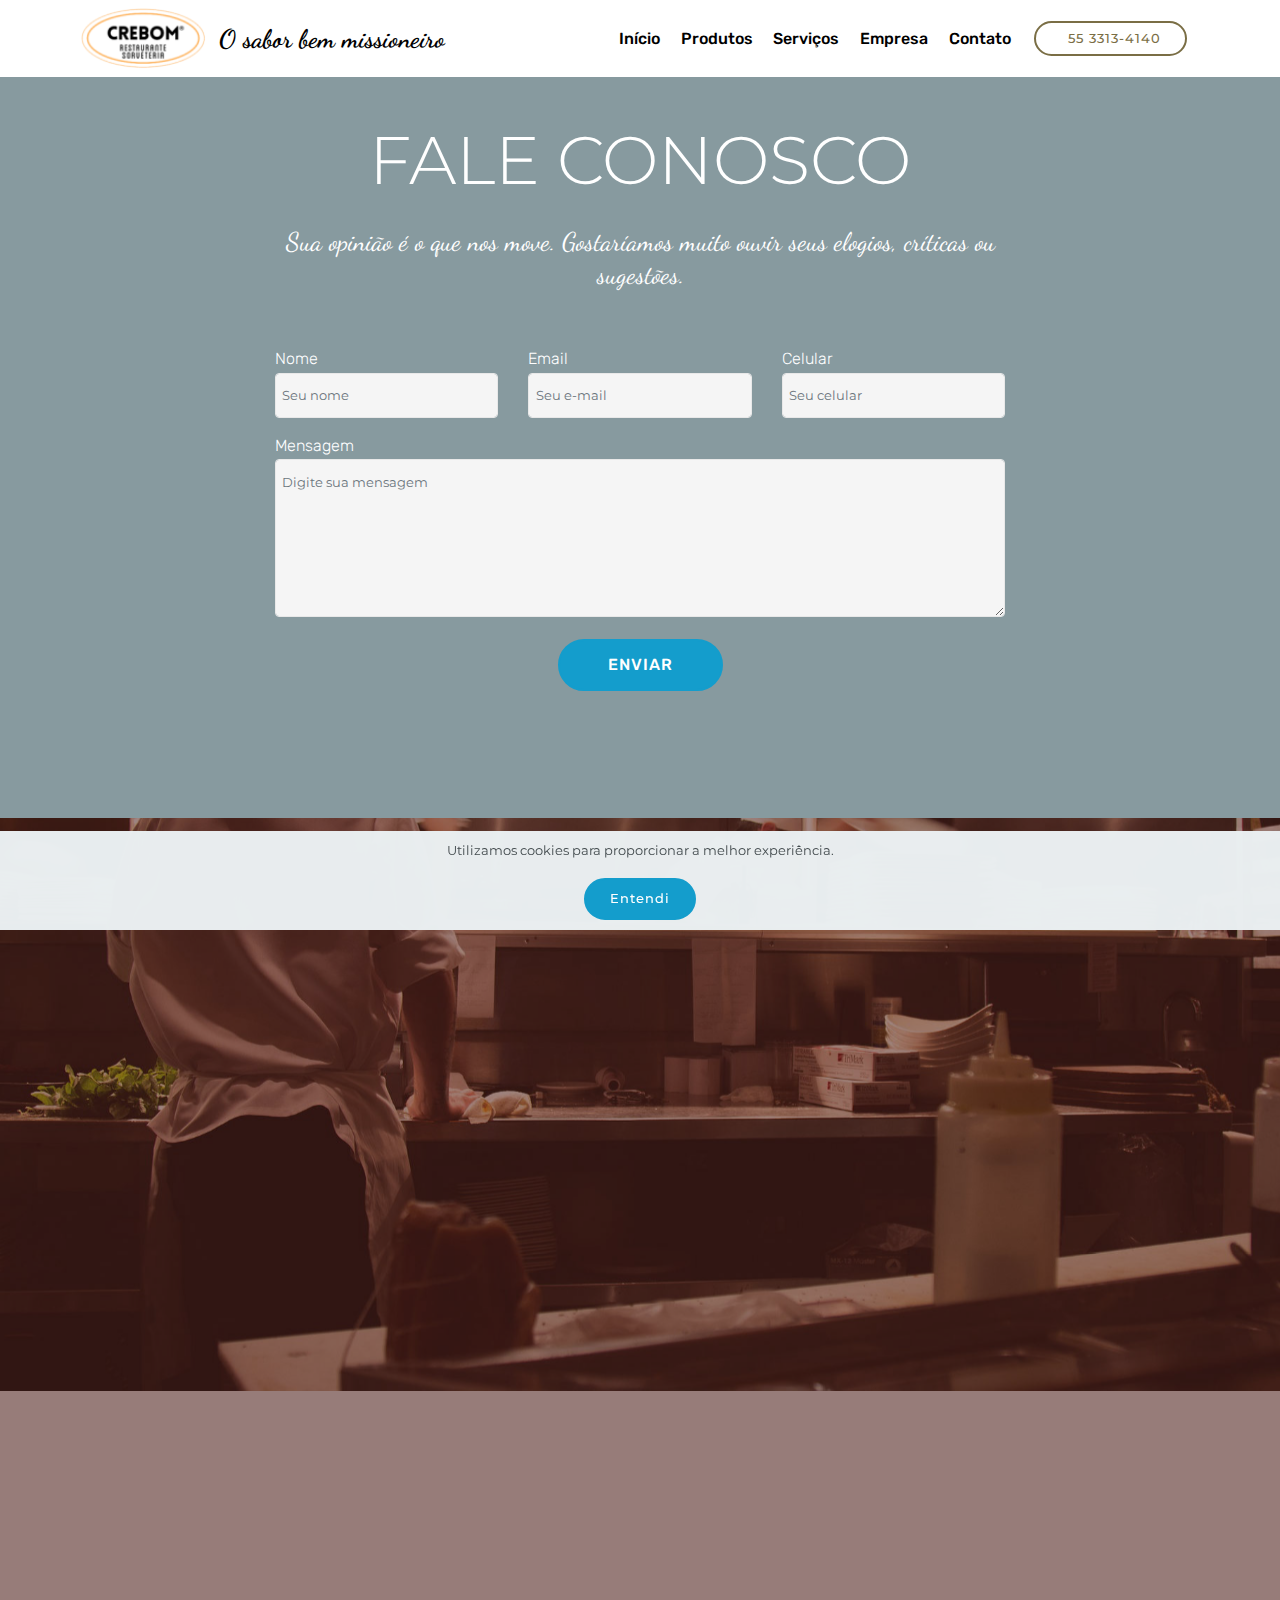
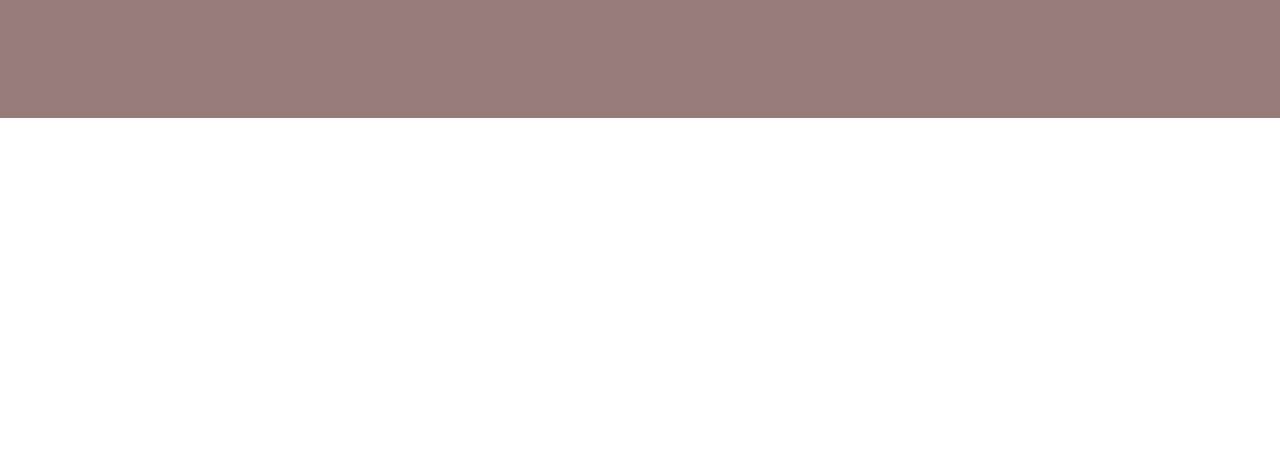
<file: contato.html>
<!DOCTYPE html>
<html  >
<head>
  <!-- Site made with Mobirise Website Builder v5.0.29, https://mobirise.com -->
  <meta charset="UTF-8">
  <meta http-equiv="X-UA-Compatible" content="IE=edge">
  <meta name="generator" content="Mobirise v5.0.29, mobirise.com">
  <meta name="viewport" content="width=device-width, initial-scale=1, minimum-scale=1">
  <link rel="shortcut icon" href="assets/images/logo-externo-transparente-122x59.png" type="image/x-icon">
  <meta name="description" content="Saiba como falar conosco">
  
  
  <title>Contato</title>
  <link rel="stylesheet" href="assets/web/assets/mobirise-icons/mobirise-icons.css">
  <link rel="stylesheet" href="assets/bootstrap/css/bootstrap.min.css">
  <link rel="stylesheet" href="assets/bootstrap/css/bootstrap-grid.min.css">
  <link rel="stylesheet" href="assets/bootstrap/css/bootstrap-reboot.min.css">
  <link rel="stylesheet" href="assets/tether/tether.min.css">
  <link rel="stylesheet" href="assets/dropdown/css/style.css">
  <link rel="stylesheet" href="assets/animatecss/animate.min.css">
  <link rel="stylesheet" href="assets/socicon/css/styles.css">
  <link rel="stylesheet" href="assets/theme/css/style.css">
  <link rel="preload" as="style" href="assets/mobirise/css/mbr-additional.css"><link rel="stylesheet" href="assets/mobirise/css/mbr-additional.css" type="text/css">
  
  
  
  
</head>
<body>

<!-- Analytics -->
<!-- Global site tag (gtag.js) - Google Analytics -->
<script async src="https://www.googletagmanager.com/gtag/js?id=UA-113924812-1"></script>
<script>
  window.dataLayer = window.dataLayer || [];
  function gtag(){dataLayer.push(arguments);}
  gtag('js', new Date());

  gtag('config', 'UA-113924812-1');
</script>

<!-- /Analytics -->


  
  <section class="menu cid-qWLkhoSUZY" once="menu" id="menu2-p">

    

    <nav class="navbar navbar-expand beta-menu navbar-dropdown align-items-center navbar-fixed-top navbar-toggleable-sm">
        <button class="navbar-toggler navbar-toggler-right" type="button" data-toggle="collapse" data-target="#navbarSupportedContent" aria-controls="navbarSupportedContent" aria-expanded="false" aria-label="Toggle navigation">
            <div class="hamburger">
                <span></span>
                <span></span>
                <span></span>
                <span></span>
            </div>
        </button>
        <div class="menu-logo">
            <div class="navbar-brand">
                <span class="navbar-logo">
                    <a href="index.html">
                        <img src="assets/images/logo-externo-transparente-122x59.png" alt="Mobirise" title="" style="height: 3.8rem;">
                    </a>
                </span>
                <span class="navbar-caption-wrap"><a class="navbar-caption text-black display-5" href="index.html">O sabor bem missioneiro</a></span>
            </div>
        </div>
        <div class="collapse navbar-collapse" id="navbarSupportedContent">
            <ul class="navbar-nav nav-dropdown" data-app-modern-menu="true"><li class="nav-item">
                    <a class="nav-link link text-black display-4" href="index.html">
                        Início</a>
                </li>
                <li class="nav-item">
                    <a class="nav-link link text-black display-4" href="produtos.html">
                        Produtos</a>
                </li><li class="nav-item"><a class="nav-link link text-black display-4" href="eventos_especiais.html#header1-22">
                        Serviços</a></li><li class="nav-item"><a class="nav-link link text-black display-4" href="empresa.html">
                        Empresa</a></li><li class="nav-item"><a class="nav-link link text-black display-4" href="contato.html">
                        Contato</a></li></ul>
            <div class="navbar-buttons mbr-section-btn"><a class="btn btn-sm btn-danger-outline display-7" href="tel:55 3313-4140"><span class="imind-phone mbr-iconfont mbr-iconfont-btn"></span>
                    55 3313-4140</a></div>
        </div>
    </nav>
</section>

<section class="engine"><a href="https://mobirise.info/u">bootstrap html templates</a></section><section class="mbr-section form1 cid-qWZmfgo4re" id="form1-15">

    

    
    <div class="container">
        <div class="row justify-content-center">
            <div class="title col-12 col-lg-8">
                <h2 class="mbr-section-title align-center pb-3 mbr-fonts-style display-1">
                    FALE CONOSCO<br></h2>
                <h3 class="mbr-section-subtitle align-center mbr-light pb-3 mbr-fonts-style display-5">Sua opinião é o que nos move. Gostaríamos muito ouvir seus elogios, críticas ou sugestões.</h3>
            </div>
        </div>
    </div>
    <div class="container">
        <div class="row justify-content-center">
            <div class="media-container-column col-lg-8" data-form-type="formoid">
                    <div data-form-alert="" hidden="">Mensagem enviada com sucesso!</div>
            
                    <form class="mbr-form" action="https://mobirise.eu/" method="post" data-form-title="Mobirise Form"><input type="hidden" name="email" data-form-email="true" value="Mg9Jm5PLzdxP4/hhaO1QaFxlNdMzTxkzQM3fmHkpObOA55G0fi3X3IHYjhOpDkz1y5L3R4os8PLTC3v/LTJfi/5DWZEfWIynBl1G/k1RYsa4km1bAPW0cHpdJv8Dep00">
                        <div class="row row-sm-offset">
                            <div class="col-md-4 multi-horizontal" data-for="name">
                                <div class="form-group">
                                    <label class="form-control-label mbr-fonts-style display-4" for="name-form1-15">Nome</label>
                                    <input type="text" class="form-control" name="name" data-form-field="Name" required="" placeholder="Seu nome" id="name-form1-15">
                                </div>
                            </div>
                            <div class="col-md-4 multi-horizontal" data-for="email">
                                <div class="form-group">
                                    <label class="form-control-label mbr-fonts-style display-4" for="email-form1-15">Email</label>
                                    <input type="email" class="form-control" name="email" data-form-field="Email" required="" placeholder="Seu e-mail" id="email-form1-15">
                                </div>
                            </div>
                            <div class="col-md-4 multi-horizontal" data-for="phone">
                                <div class="form-group">
                                    <label class="form-control-label mbr-fonts-style display-4" for="phone-form1-15">Celular</label>
                                    <input type="tel" class="form-control" name="phone" data-form-field="Phone" placeholder="Seu celular" id="phone-form1-15">
                                </div>
                            </div>
                        </div>
                        <div class="form-group" data-for="message">
                            <label class="form-control-label mbr-fonts-style display-4" for="message-form1-15">Mensagem</label>
                            <textarea type="text" class="form-control" name="message" rows="7" data-form-field="Message" placeholder="Digite sua mensagem" id="message-form1-15"></textarea>
                        </div>
            
                        <span class="input-group-btn"><button href="" type="submit" class="btn btn-primary btn-form display-4">ENVIAR</button></span>
                    </form>
            </div>
        </div>
    </div>
</section>

<section class="cid-rr6P8AEBes mbr-fullscreen mbr-parallax-background" id="header2-70">

    

    <div class="mbr-overlay" style="opacity: 0.5; background-color: rgb(64, 10, 3);"></div>

    <div class="container align-center">
        <div class="row justify-content-md-center">
            <div class="mbr-white col-md-10">
                <h1 class="mbr-section-title mbr-bold pb-3 mbr-fonts-style display-1">
                    TRABALHE CONOSCO</h1>
                <h3 class="mbr-section-subtitle align-center mbr-light pb-3 mbr-fonts-style display-2">
                    Cadastre seu currículo grátis</h3>
                <p class="mbr-text pb-3 mbr-fonts-style display-5">A Crebom está sempre em busca de pessoas dinâmicas e interessadas em desenvolver suas habilidades. Envie seu currículo para que possamos conhecê-lo melhor.</p>
                <div class="mbr-section-btn"><a class="btn btn-md btn-secondary display-4" href="https://forms.gle/zcvgo3LJzkZF4K879" target="_blank">ENVIAR CURRÍCULO</a> <a class="btn btn-md btn-success display-4" href="tutorial.html" target="_blank">PRECISO DE AJUDA</a></div>
            </div>
        </div>
    </div>
    
</section>

<section class="cid-s0FuZNgtpB" id="footer1-9d">

    

    

    <div class="container">
        <div class="media-container-row content text-white">
            <div class="col-12 col-md-3">
                <div class="media-wrap">
                    <a href="index.html">
                        <img src="assets/images/logo-1-190x92.png" alt="Mobirise" title="Início">
                    </a>
                </div>
            </div>
            <div class="col-12 col-md-3 mbr-fonts-style display-7">
                <h5 class="pb-3">
                    Onde estamos</h5>
                <p class="mbr-text">Rua 7 de setembro, 200 - Oliveira<br>Esquina com a Sepé Tiarajú<br>Santo Ângelo - RS</p>
            </div>
            <div class="col-12 col-md-3 mbr-fonts-style display-7">
                <h5 class="pb-3">
                    Fale conosco</h5>
                <p class="mbr-text">email: sorvetescrebom@gmail.com
                    <br>email: crebomrestaurante@gmail.com<br>Fone: 55 3313-4140</p>
            </div>
            <div class="col-12 col-md-3 mbr-fonts-style display-7">
                <h5 class="pb-3">
                    Links rápidos</h5>
                <p class="mbr-text"><a href="empresa.html" class="text-secondary"></a><a href="eventos_especiais.html" class="text-secondary">Eventos especiais&nbsp;</a><br><a class="text-secondary" href="produtos.html">Nossos produtos</a><br><a class="text-secondary" href="contato.html#header2-70">Trabalhe conosco</a></p>
            </div>
        </div>
        <div class="footer-lower">
            <div class="media-container-row">
                <div class="col-sm-12">
                    <hr>
                </div>
            </div>
            <div class="media-container-row mbr-white">
                <div class="col-sm-6 copyright">
                    <p class="mbr-text mbr-fonts-style display-7">Copyright©2020 Crebom<br>Desenvolvido por TICrebom | Todos os direitos reservados</p>
                </div>
                <div class="col-md-6">
                    <div class="social-list align-right">
                        <div class="soc-item">
                            <a href="https://twitter.com/RCrebom" target="_blank">
                                <span class="mbr-iconfont mbr-iconfont-social socicon-twitter socicon" style="color: rgb(46, 46, 46); fill: rgb(46, 46, 46);"></span>
                            </a>
                        </div>
                        <div class="soc-item">
                            <a href="http://facebook.com/crebom" target="_blank">
                                <span class="mbr-iconfont mbr-iconfont-social socicon-facebook socicon" style="color: rgb(46, 46, 46); fill: rgb(46, 46, 46);"></span>
                            </a>
                        </div>
                        <div class="soc-item">
                            
                                <a href="https://youtu.be/LiufCDZ3p4w" target="_blank"><span class="mbr-iconfont mbr-iconfont-social socicon-youtube socicon" style="color: rgb(46, 46, 46); fill: rgb(46, 46, 46);"></span></a>
                            
                        </div>
                        <div class="soc-item">
                            <a href="https://www.instagram.com/restaurante.crebom" target="_blank">
                                <span class="mbr-iconfont mbr-iconfont-social socicon-instagram socicon" style="color: rgb(46, 46, 46); fill: rgb(46, 46, 46);"></span>
                            </a>
                        </div>
                        
                        
                    </div>
                </div>
            </div>
        </div>
    </div>
</section>


  <script src="assets/web/assets/jquery/jquery.min.js"></script>
  <script src="assets/popper/popper.min.js"></script>
  <script src="assets/bootstrap/js/bootstrap.min.js"></script>
  <script src="assets/web/assets/cookies-alert-plugin/cookies-alert-core.js"></script>
  <script src="assets/web/assets/cookies-alert-plugin/cookies-alert-script.js"></script>
  <script src="assets/tether/tether.min.js"></script>
  <script src="assets/smoothscroll/smooth-scroll.js"></script>
  <script src="assets/dropdown/js/nav-dropdown.js"></script>
  <script src="assets/dropdown/js/navbar-dropdown.js"></script>
  <script src="assets/touchswipe/jquery.touch-swipe.min.js"></script>
  <script src="assets/viewportchecker/jquery.viewportchecker.js"></script>
  <script src="assets/parallax/jarallax.min.js"></script>
  <script src="assets/theme/js/script.js"></script>
  <script src="assets/formoid/formoid.min.js"></script>
  
  
  
<input name="cookieData" type="hidden" data-cookie-customDialogSelector='null' data-cookie-colorText='#424a4d' data-cookie-colorBg='rgba(234, 239, 241, 0.99)' data-cookie-textButton='Entendi' data-cookie-colorButton='' data-cookie-colorLink='#424a4d' data-cookie-underlineLink='true' data-cookie-text="Utilizamos cookies para proporcionar a melhor experiência.">
   <div id="scrollToTop" class="scrollToTop mbr-arrow-up"><a style="text-align: center;"><i class="mbr-arrow-up-icon mbr-arrow-up-icon-cm cm-icon cm-icon-smallarrow-up"></i></a></div>
    <input name="animation" type="hidden">
  </body>
</html>
</file>
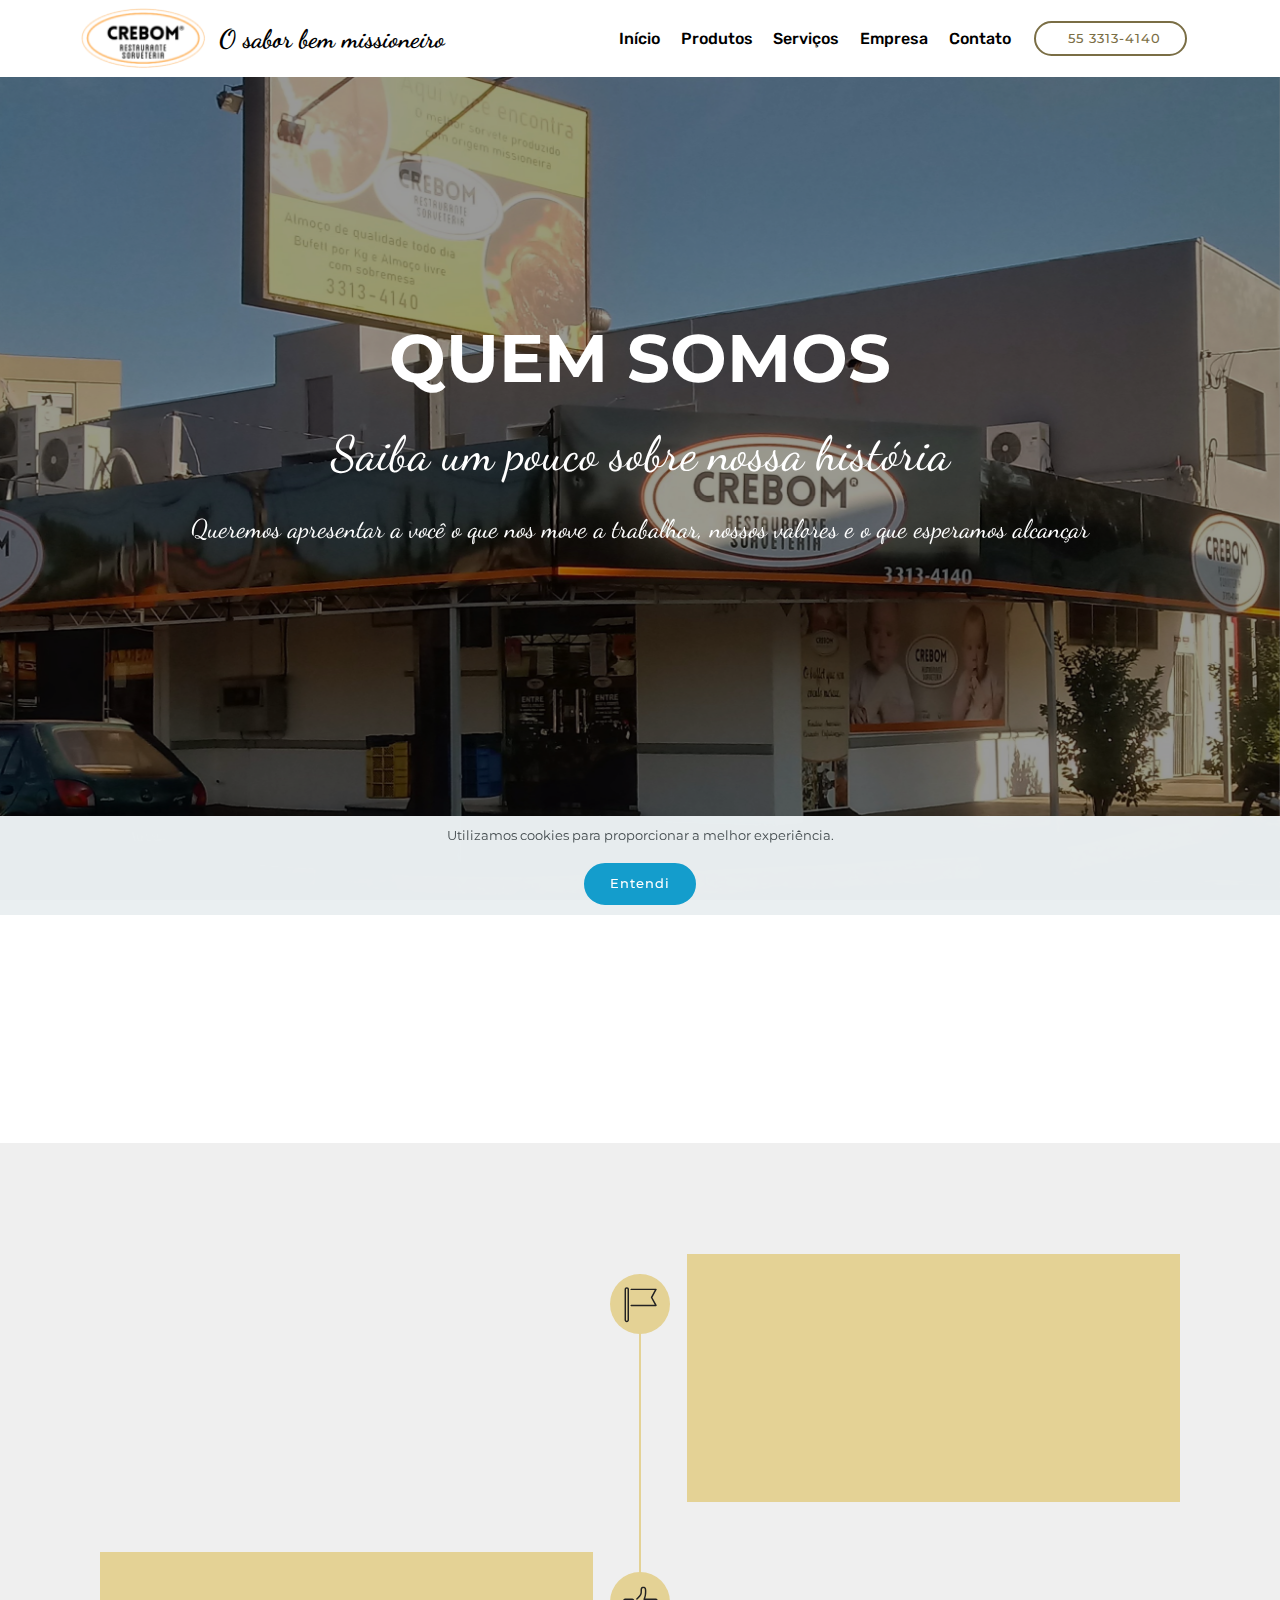
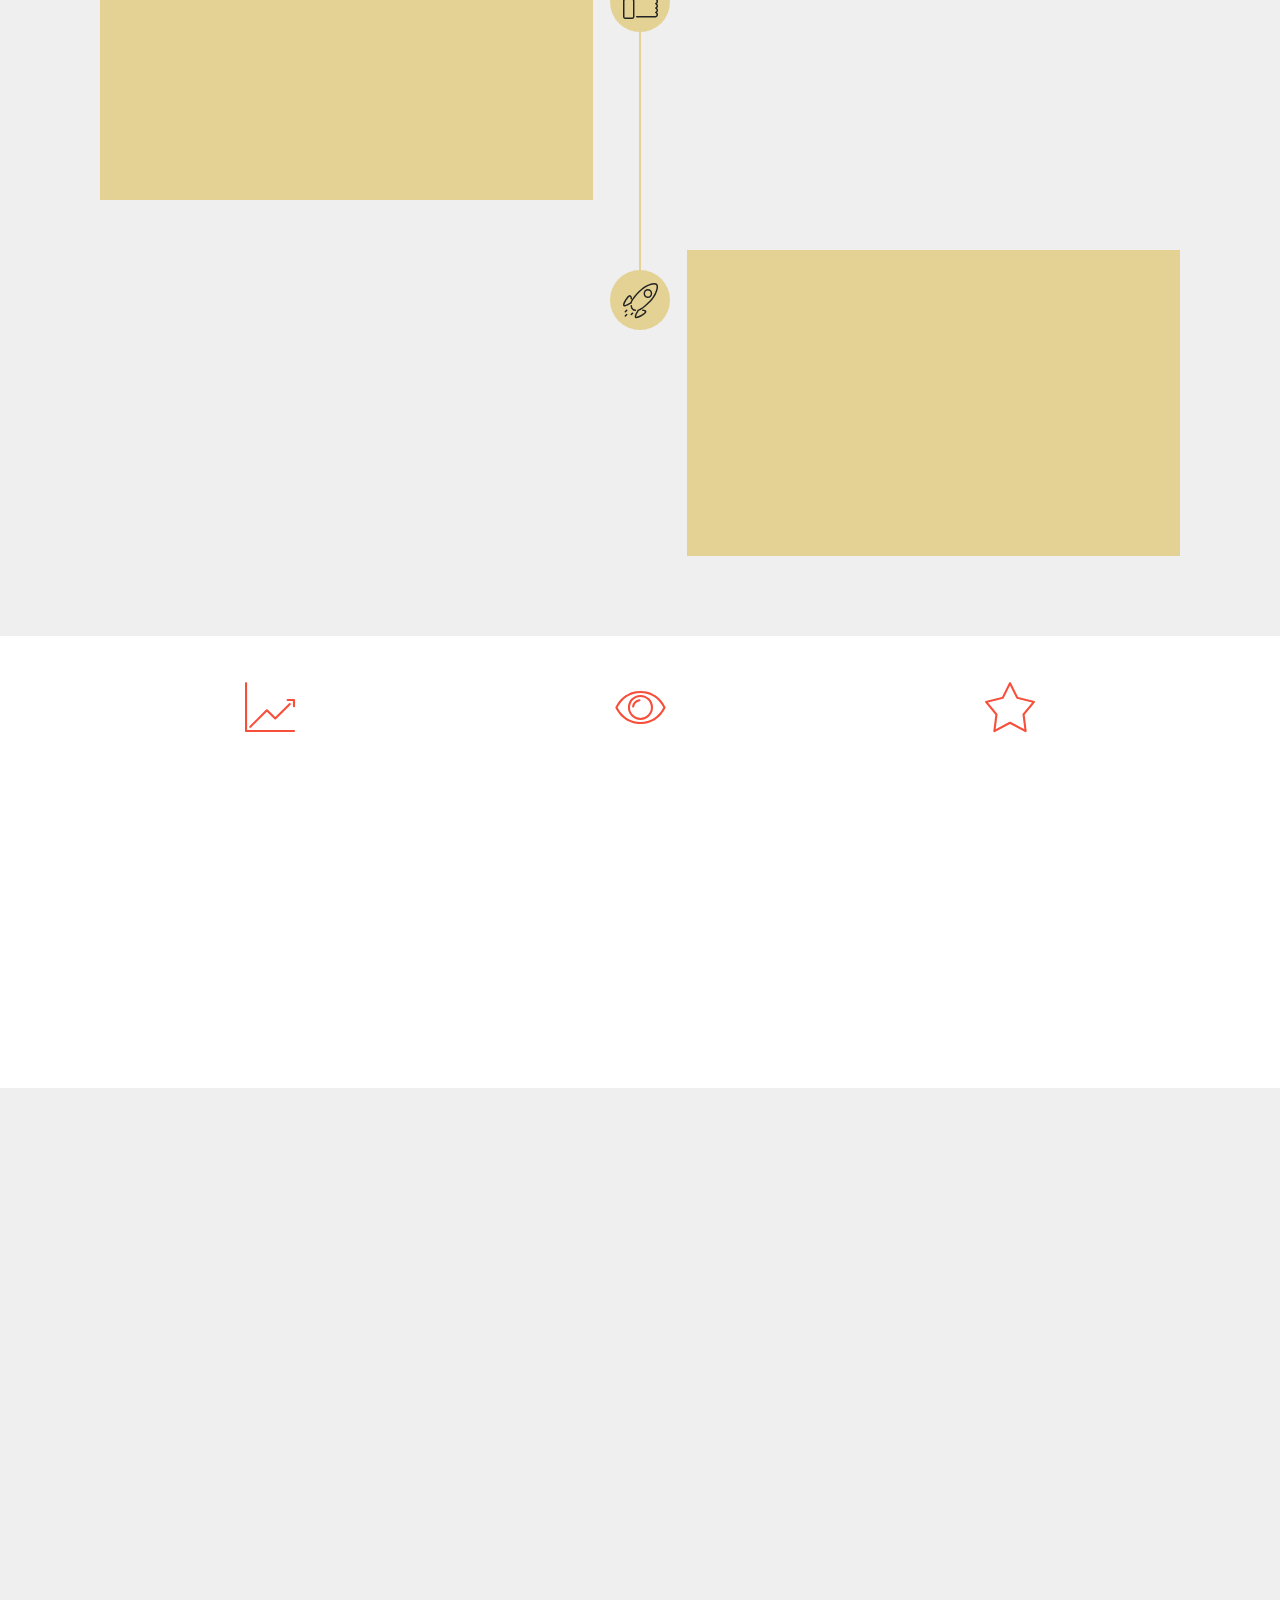
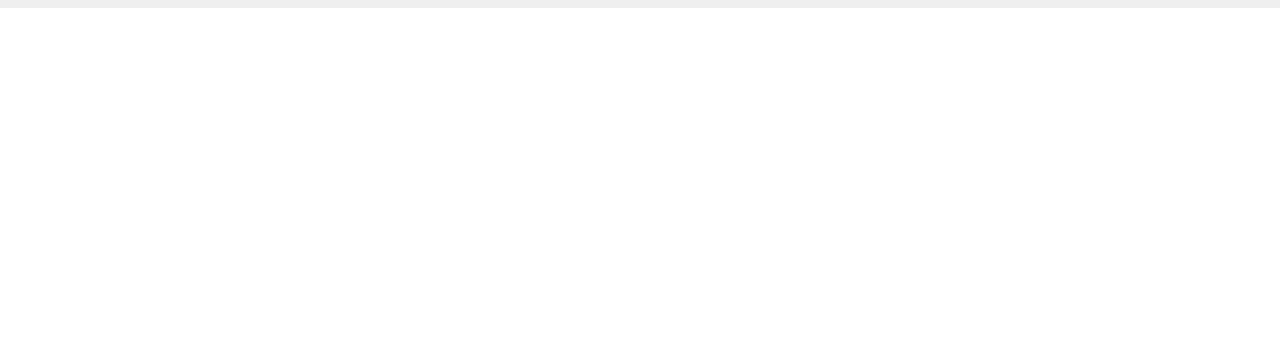
<file: empresa.html>
<!DOCTYPE html>
<html  >
<head>
  <!-- Site made with Mobirise Website Builder v5.0.29, https://mobirise.com -->
  <meta charset="UTF-8">
  <meta http-equiv="X-UA-Compatible" content="IE=edge">
  <meta name="generator" content="Mobirise v5.0.29, mobirise.com">
  <meta name="viewport" content="width=device-width, initial-scale=1, minimum-scale=1">
  <link rel="shortcut icon" href="assets/images/logo-externo-transparente-122x59.png" type="image/x-icon">
  <meta name="description" content="Conheça um pouco da nossa trajetória">
  
  
  <title>Empresa</title>
  <link rel="stylesheet" href="assets/web/assets/mobirise-icons/mobirise-icons.css">
  <link rel="stylesheet" href="assets/bootstrap/css/bootstrap.min.css">
  <link rel="stylesheet" href="assets/bootstrap/css/bootstrap-grid.min.css">
  <link rel="stylesheet" href="assets/bootstrap/css/bootstrap-reboot.min.css">
  <link rel="stylesheet" href="assets/tether/tether.min.css">
  <link rel="stylesheet" href="assets/dropdown/css/style.css">
  <link rel="stylesheet" href="assets/animatecss/animate.min.css">
  <link rel="stylesheet" href="assets/socicon/css/styles.css">
  <link rel="stylesheet" href="assets/theme/css/style.css">
  <link rel="preload" as="style" href="assets/mobirise/css/mbr-additional.css"><link rel="stylesheet" href="assets/mobirise/css/mbr-additional.css" type="text/css">
  
  
  
  
</head>
<body>

<!-- Analytics -->
<!-- Global site tag (gtag.js) - Google Analytics -->
<script async src="https://www.googletagmanager.com/gtag/js?id=UA-113924812-1"></script>
<script>
  window.dataLayer = window.dataLayer || [];
  function gtag(){dataLayer.push(arguments);}
  gtag('js', new Date());

  gtag('config', 'UA-113924812-1');
</script>

<!-- /Analytics -->


  
  <section class="menu cid-qWLkhoSUZY" once="menu" id="menu2-o">

    

    <nav class="navbar navbar-expand beta-menu navbar-dropdown align-items-center navbar-fixed-top navbar-toggleable-sm">
        <button class="navbar-toggler navbar-toggler-right" type="button" data-toggle="collapse" data-target="#navbarSupportedContent" aria-controls="navbarSupportedContent" aria-expanded="false" aria-label="Toggle navigation">
            <div class="hamburger">
                <span></span>
                <span></span>
                <span></span>
                <span></span>
            </div>
        </button>
        <div class="menu-logo">
            <div class="navbar-brand">
                <span class="navbar-logo">
                    <a href="index.html">
                        <img src="assets/images/logo-externo-transparente-122x59.png" alt="Mobirise" title="" style="height: 3.8rem;">
                    </a>
                </span>
                <span class="navbar-caption-wrap"><a class="navbar-caption text-black display-5" href="index.html">O sabor bem missioneiro</a></span>
            </div>
        </div>
        <div class="collapse navbar-collapse" id="navbarSupportedContent">
            <ul class="navbar-nav nav-dropdown" data-app-modern-menu="true"><li class="nav-item">
                    <a class="nav-link link text-black display-4" href="index.html">
                        Início</a>
                </li>
                <li class="nav-item">
                    <a class="nav-link link text-black display-4" href="produtos.html">
                        Produtos</a>
                </li><li class="nav-item"><a class="nav-link link text-black display-4" href="eventos_especiais.html#header1-22">
                        Serviços</a></li><li class="nav-item"><a class="nav-link link text-black display-4" href="empresa.html">
                        Empresa</a></li><li class="nav-item"><a class="nav-link link text-black display-4" href="contato.html">
                        Contato</a></li></ul>
            <div class="navbar-buttons mbr-section-btn"><a class="btn btn-sm btn-danger-outline display-7" href="tel:55 3313-4140"><span class="imind-phone mbr-iconfont mbr-iconfont-btn"></span>
                    55 3313-4140</a></div>
        </div>
    </nav>
</section>

<section class="engine"><a href="https://mobirise.info/h">how to create a web page for free</a></section><section class="header1 cid-qXgg3d5nTY mbr-fullscreen mbr-parallax-background" id="header1-2l">

    

    <div class="mbr-overlay" style="opacity: 0.4; background-color: rgb(0, 0, 0);">
    </div>

    <div class="container">
        <div class="row justify-content-md-center">
            <div class="mbr-white col-md-10">
                <h1 class="mbr-section-title align-center mbr-bold pb-3 mbr-fonts-style display-1">QUEM SOMOS</h1>
                <h3 class="mbr-section-subtitle align-center mbr-light pb-3 mbr-fonts-style display-2">
                    Saiba um pouco sobre nossa história</h3>
                <p class="mbr-text align-center pb-3 mbr-fonts-style display-5">
                    Queremos apresentar a você o que nos move a trabalhar, nossos valores e o que esperamos alcançar</p>
                
            </div>
        </div>
    </div>

</section>

<section class="mbr-section content6 cid-r8lywQeN4s" id="content6-4z">
    
     
    
    <div class="container">
        <div class="media-container-row">
            <div class="col-12 col-md-8">
                <div class="media-container-row">
                    <div class="mbr-figure" style="width: 60%;">
                      <img src="assets/images/crebom-restaurante-sorveteria-transparente-436x203.jpg" alt="Mobirise" title="">  
                    </div>
                    <div class="media-content">
                        <div class="mbr-section-text">
                            <p class="mbr-text mb-0 mbr-fonts-style display-7">
                               <strong>Restaurante e Sorveteria Crebom </strong><strong><br></strong>Rua 7 de setembro, 200 - Bairro Oliveira<br>Santo Ângelo, RS &nbsp; | &nbsp; 98.801-495<br>CNPJ: 03.559.626/0001-20<br>inscrição Estadual: 113/0116031<br>Telefone: 55 3313-4140</p>
                        </div>
                    </div>
                </div>
            </div>
        </div>
    </div>
</section>

<section class="timeline2 cid-qZ236ir4FF" id="timeline2-3o">

    

    

    <div class="container align-center">
        <h2 class="mbr-section-title pb-3 mbr-fonts-style display-2">
            Nossa história</h2>
        

        <div class="container timelines-container" mbri-timelines="">
            <div class="row timeline-element reverse separline">      
                <span class="iconsBackground">
                    <span class="mbr-iconfont mbri-flag"></span>
                </span>          
                <div class="col-xs-12 col-md-6 align-left">
                    <div class="timeline-text-content">
                        <h4 class="mbr-timeline-title pb-3 mbr-fonts-style display-5">
                            O começo</h4>
                        <p class="mbr-timeline-text mbr-fonts-style display-7">
                            Em 1997, o Restaurante e Sorveteria Crebom iniciou suas atividades, com o foco em produzir e comercializar sorvetes e picolés, acrescentando como opção lanches e bebidas para maior satisfação do público. Além da família, a empresa contava com dois funcionários. Após algum tempo, os clientes passaram a pedir refeições e então colocou-se um pequeno buffet para o almoço e pratos à la carte para a noite.</p>
                     </div>
                </div>
            </div>

            <div class="row timeline-element separline">
                <span class="iconsBackground">
                    <span class="mbr-iconfont mbri-like"></span>
                </span>
                <div class="col-xs-12 col-md-6 align-left ">
                    <div class="timeline-text-content">
                        <h4 class="mbr-timeline-title pb-3 mbr-fonts-style display-5">O crescimento</h4>
                        <p class="mbr-timeline-text mbr-fonts-style display-7">
                            Com o sucesso das refeições, foi necessário ampliar o espaço, buscar conhecimentos na área de preparação de alimentos e Boas Práticas de Fabricação, cursos na área da gastronomia, atendimento e gestão financeira.<br>Em 2005 surgiu a oportunidade de adquirir um terreno e construir uma nova área para um salão de festas e a indústria de sorvete, junto ao prédio do restaurante.</p>
                    </div>
                </div>
            </div> 

            <div class="row timeline-element reverse">
                <span class="iconsBackground">
                    <span class="mbr-iconfont mbri-rocket"></span>
                </span>
                <div class="col-xs-12 col-md-6 align-left">
                    <div class="timeline-text-content">
                        <h4 class="mbr-timeline-title pb-3 mbr-fonts-style display-5">
                            A consolidação</h4>      
                        <p class="mbr-timeline-text mbr-fonts-style display-7">
                            Desde então trabalhamos com almoço e jantas de festa, oferecendo um cardápio diferenciado. O negócio de sorvetes e picolés foi crescendo e em 2009 aconteceu a divisão em Indústria de Sorvetes Crebom e o Restaurante e Sorveteria Crebom. <br>Em 2013, a indústria &nbsp;de sorvetes se transferiu para outro endereço por que houve a necessidade de mais espaço para produção. Atualmente, contamos com uma equipe de trabalho de 25 colaboradores, qualificados através de treinamentos e reuniões setoriais.&nbsp;</p>
                    </div>
                </div>
            </div>

            

            

            

            

            

            

            

            

            
        </div>
    </div>
</section>

<section class="features1 cid-qXgkU8vrFa" id="features1-2n">
    
    

    
    <div class="container">
        <div class="media-container-row">

            <div class="card p-3 col-12 col-md-6 col-lg-4">
                <div class="card-img pb-3">
                    <span class="mbr-iconfont mbri-growing-chart" style="font-size: 50px; color: rgb(247, 79, 58); fill: rgb(247, 79, 58);"></span>
                </div>
                <div class="card-box">
                    <h4 class="card-title py-3 mbr-fonts-style display-5">
                        Missão
                    </h4>
                    <p class="mbr-text mbr-fonts-style display-4">Oferecer produtos e serviços na área gastronômica valorizando a qualidade, sabor e técnica de elaboração de cada alimento, buscando a satisfação e contribuindo para a saúde dos nossos clientes.</p>
                </div>
            </div>

            <div class="card p-3 col-12 col-md-6 col-lg-4">
                <div class="card-img pb-3">
                    <span class="mbr-iconfont mbri-preview" style="font-size: 50px; color: rgb(247, 79, 58); fill: rgb(247, 79, 58);"></span>
                </div>
                <div class="card-box">
                    <h4 class="card-title py-3 mbr-fonts-style display-5">
                        Visão
                    </h4>
                    <p class="mbr-text mbr-fonts-style display-4">Ser referência gastronômica de comida caseira da cidade e região, buscando a liderança de mercado e fortalecer o desenvolvimento do potencial turístico da região.</p>
                </div>
            </div>

            <div class="card p-3 col-12 col-md-6 col-lg-4">
                <div class="card-img pb-3">
                    <span class="mbr-iconfont mbri-star" style="font-size: 50px; color: rgb(247, 79, 58); fill: rgb(247, 79, 58);"></span>
                </div>
                <div class="card-box">
                    <h4 class="card-title py-3 mbr-fonts-style display-5">
                        Valores
                    </h4>
                    <p class="mbr-text mbr-fonts-style display-4">
                        Sabores, para proporcionar o prazer de comer bem. Variedade de produtos elaborados com ética e padronização. Confiança dos clientes, fornecedores e colaboradores. Praticar preços justos. Ambiente limpo, agradável e confortável. Contribuição com o meio ambiente. Atendimento eficaz e comprometimento com o cliente.</p>
                </div>
            </div>

            

        </div>

    </div>

</section>

<section class="map2 cid-qXglLbVbgY" id="map2-2o">

    

    <div class="container">
        <div class="media-container-row">
            <div class="col-md-8">
                <div class="google-map"><iframe frameborder="0" style="border:0" src="https://www.google.com/maps/embed?pb=!1m18!1m12!1m3!1d3512.7942926299393!2d-54.27456388585938!3d-28.304554882548356!2m3!1f0!2f0!3f0!3m2!1i1024!2i768!4f13.1!3m3!1m2!1s0x94fe909045eba46d%3A0xafbc0c8e8f7f307a!2sR.%20Sep%C3%A9%20Tiaraju%2C%20214%20-%20Em%C3%ADlia%2C%20Santo%20%C3%82ngelo%20-%20RS%2C%2098801-500!5e0!3m2!1spt-BR!2sbr!4v1569928776444!5m2!1spt-BR!2sbr" allowfullscreen=""></iframe></div>
        </div>
    </div>
</div></section>

<section class="cid-s0Fvewo1T4" id="footer1-9f">

    

    

    <div class="container">
        <div class="media-container-row content text-white">
            <div class="col-12 col-md-3">
                <div class="media-wrap">
                    <a href="index.html">
                        <img src="assets/images/logo-1-190x92.png" alt="Mobirise" title="Início">
                    </a>
                </div>
            </div>
            <div class="col-12 col-md-3 mbr-fonts-style display-7">
                <h5 class="pb-3">
                    Onde estamos</h5>
                <p class="mbr-text">Rua 7 de setembro, 200 - Oliveira<br>Esquina com a Sepé Tiarajú<br>Santo Ângelo - RS</p>
            </div>
            <div class="col-12 col-md-3 mbr-fonts-style display-7">
                <h5 class="pb-3">
                    Fale conosco</h5>
                <p class="mbr-text">email: sorvetescrebom@gmail.com
                    <br>email: crebomrestaurante@gmail.com<br>Fone: 55 3313-4140</p>
            </div>
            <div class="col-12 col-md-3 mbr-fonts-style display-7">
                <h5 class="pb-3">
                    Links rápidos</h5>
                <p class="mbr-text"><a href="empresa.html" class="text-secondary"></a><a href="eventos_especiais.html" class="text-secondary">Eventos especiais&nbsp;</a><br><a class="text-secondary" href="produtos.html">Nossos produtos</a><br><a class="text-secondary" href="contato.html#header2-70">Trabalhe conosco</a></p>
            </div>
        </div>
        <div class="footer-lower">
            <div class="media-container-row">
                <div class="col-sm-12">
                    <hr>
                </div>
            </div>
            <div class="media-container-row mbr-white">
                <div class="col-sm-6 copyright">
                    <p class="mbr-text mbr-fonts-style display-7">Copyright©2020 Crebom<br>Desenvolvido por TICrebom | Todos os direitos reservados</p>
                </div>
                <div class="col-md-6">
                    <div class="social-list align-right">
                        <div class="soc-item">
                            <a href="https://twitter.com/RCrebom" target="_blank">
                                <span class="mbr-iconfont mbr-iconfont-social socicon-twitter socicon" style="color: rgb(46, 46, 46); fill: rgb(46, 46, 46);"></span>
                            </a>
                        </div>
                        <div class="soc-item">
                            <a href="http://facebook.com/crebom" target="_blank">
                                <span class="mbr-iconfont mbr-iconfont-social socicon-facebook socicon" style="color: rgb(46, 46, 46); fill: rgb(46, 46, 46);"></span>
                            </a>
                        </div>
                        <div class="soc-item">
                            
                                <a href="https://youtu.be/LiufCDZ3p4w" target="_blank"><span class="mbr-iconfont mbr-iconfont-social socicon-youtube socicon" style="color: rgb(46, 46, 46); fill: rgb(46, 46, 46);"></span></a>
                            
                        </div>
                        <div class="soc-item">
                            <a href="https://www.instagram.com/restaurante.crebom" target="_blank">
                                <span class="mbr-iconfont mbr-iconfont-social socicon-instagram socicon" style="color: rgb(46, 46, 46); fill: rgb(46, 46, 46);"></span>
                            </a>
                        </div>
                        
                        
                    </div>
                </div>
            </div>
        </div>
    </div>
</section>


  <script src="assets/web/assets/jquery/jquery.min.js"></script>
  <script src="assets/popper/popper.min.js"></script>
  <script src="assets/bootstrap/js/bootstrap.min.js"></script>
  <script src="assets/web/assets/cookies-alert-plugin/cookies-alert-core.js"></script>
  <script src="assets/web/assets/cookies-alert-plugin/cookies-alert-script.js"></script>
  <script src="assets/tether/tether.min.js"></script>
  <script src="assets/smoothscroll/smooth-scroll.js"></script>
  <script src="assets/dropdown/js/nav-dropdown.js"></script>
  <script src="assets/dropdown/js/navbar-dropdown.js"></script>
  <script src="assets/touchswipe/jquery.touch-swipe.min.js"></script>
  <script src="assets/viewportchecker/jquery.viewportchecker.js"></script>
  <script src="assets/parallax/jarallax.min.js"></script>
  <script src="assets/theme/js/script.js"></script>
  
  
  
<input name="cookieData" type="hidden" data-cookie-customDialogSelector='null' data-cookie-colorText='#424a4d' data-cookie-colorBg='rgba(234, 239, 241, 0.99)' data-cookie-textButton='Entendi' data-cookie-colorButton='' data-cookie-colorLink='#424a4d' data-cookie-underlineLink='true' data-cookie-text="Utilizamos cookies para proporcionar a melhor experiência.">
   <div id="scrollToTop" class="scrollToTop mbr-arrow-up"><a style="text-align: center;"><i class="mbr-arrow-up-icon mbr-arrow-up-icon-cm cm-icon cm-icon-smallarrow-up"></i></a></div>
    <input name="animation" type="hidden">
  </body>
</html>
</file>
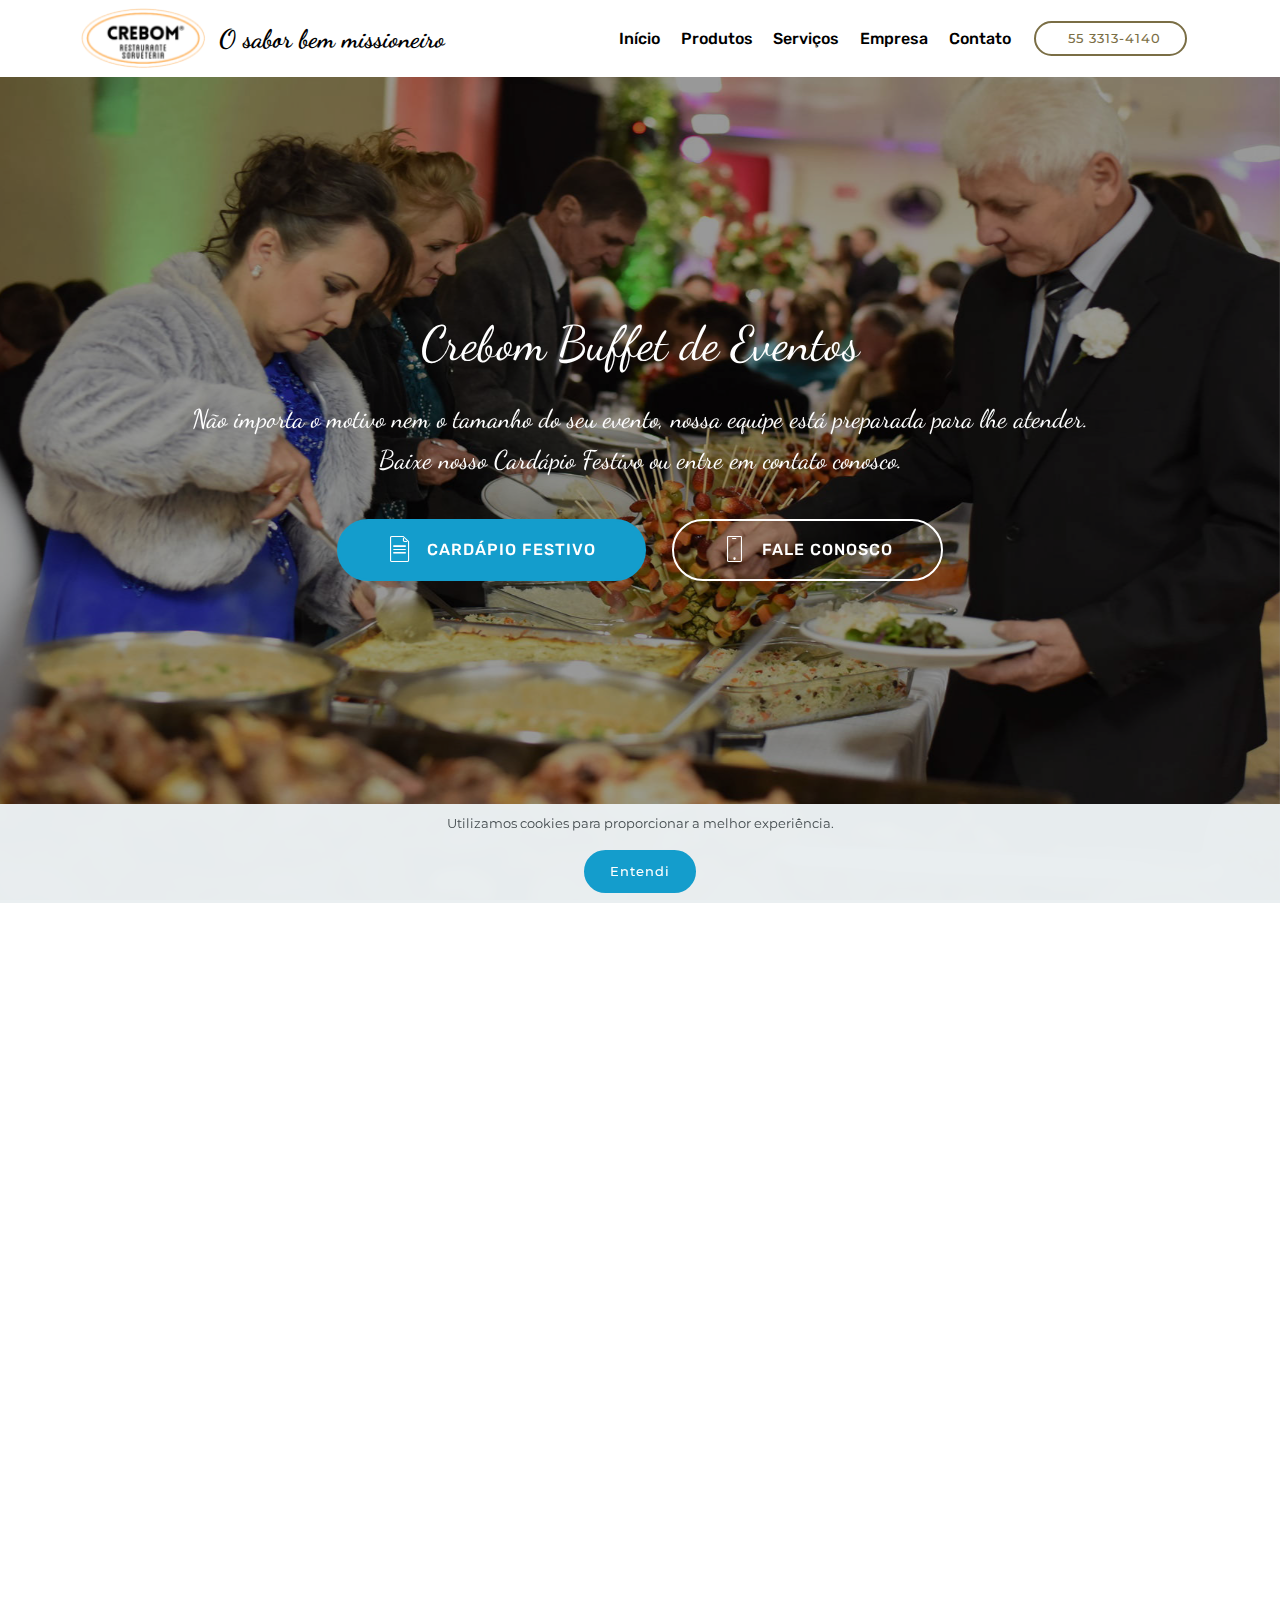
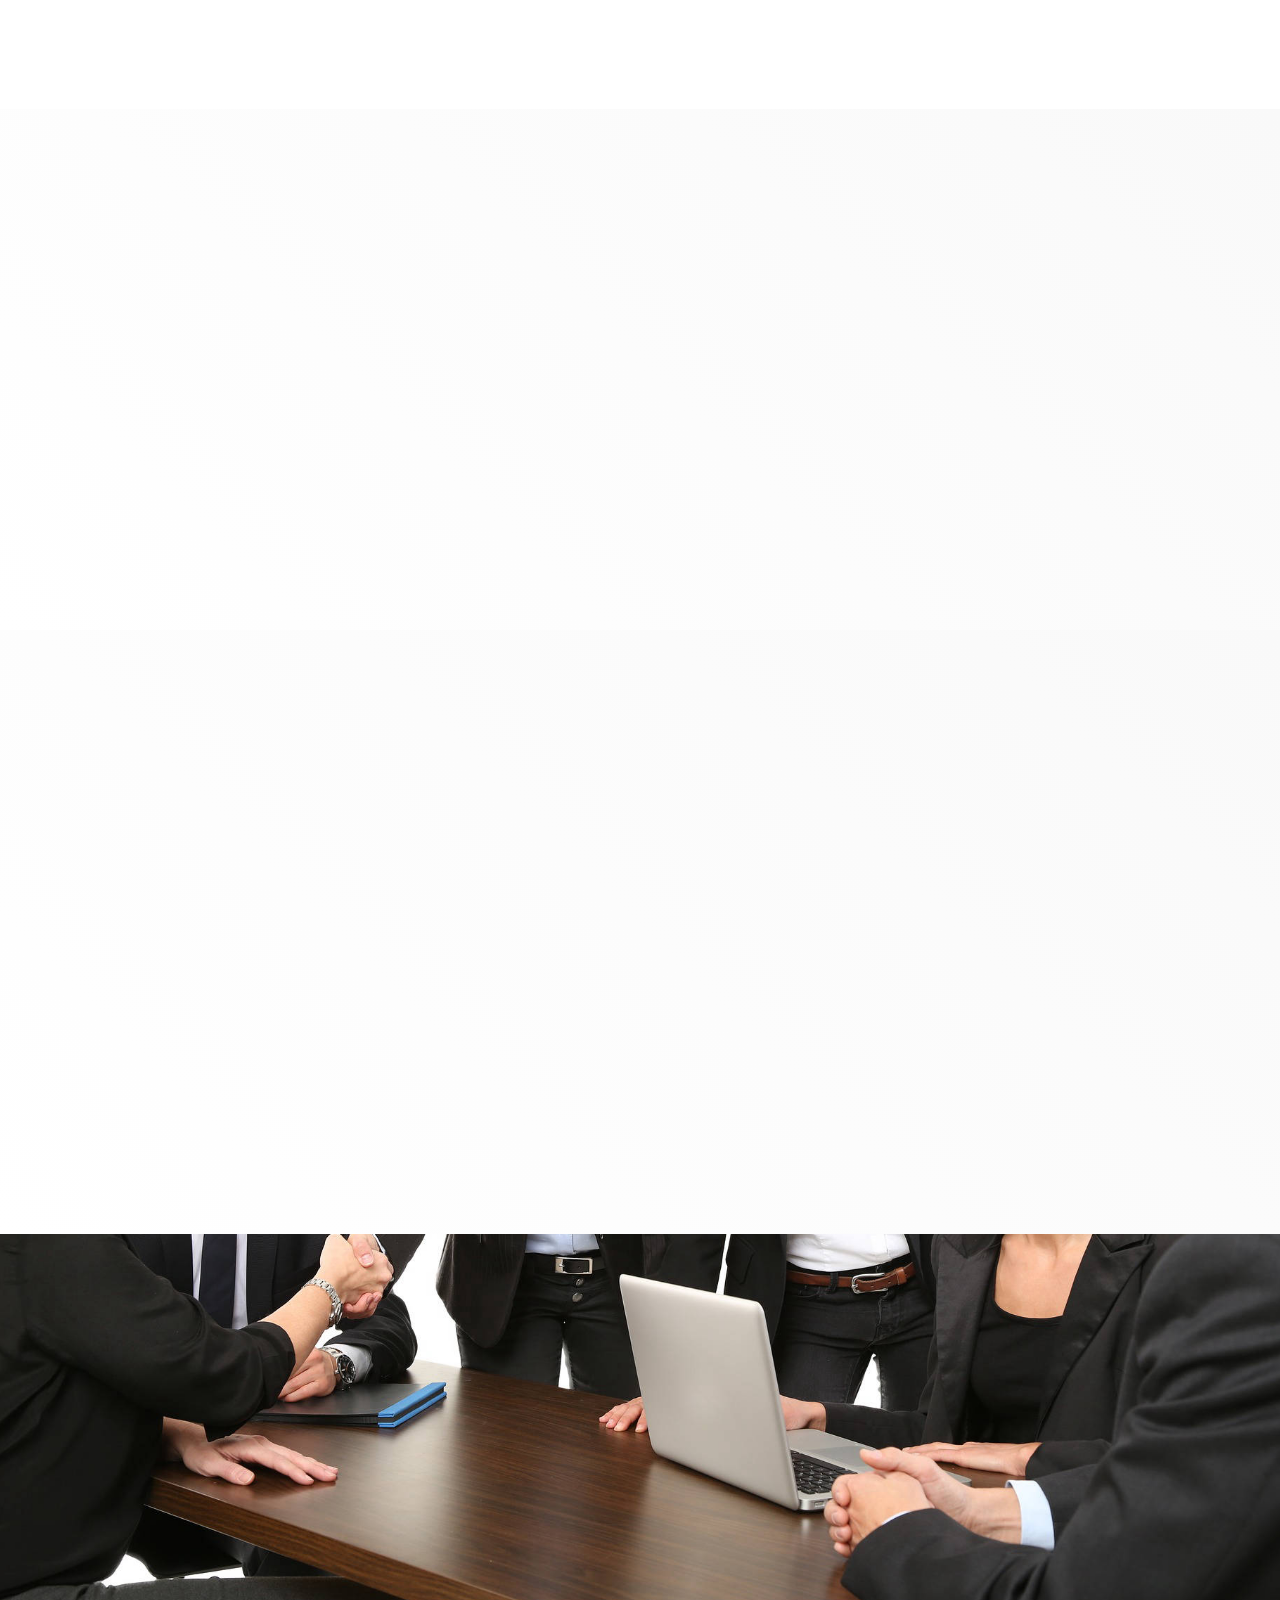
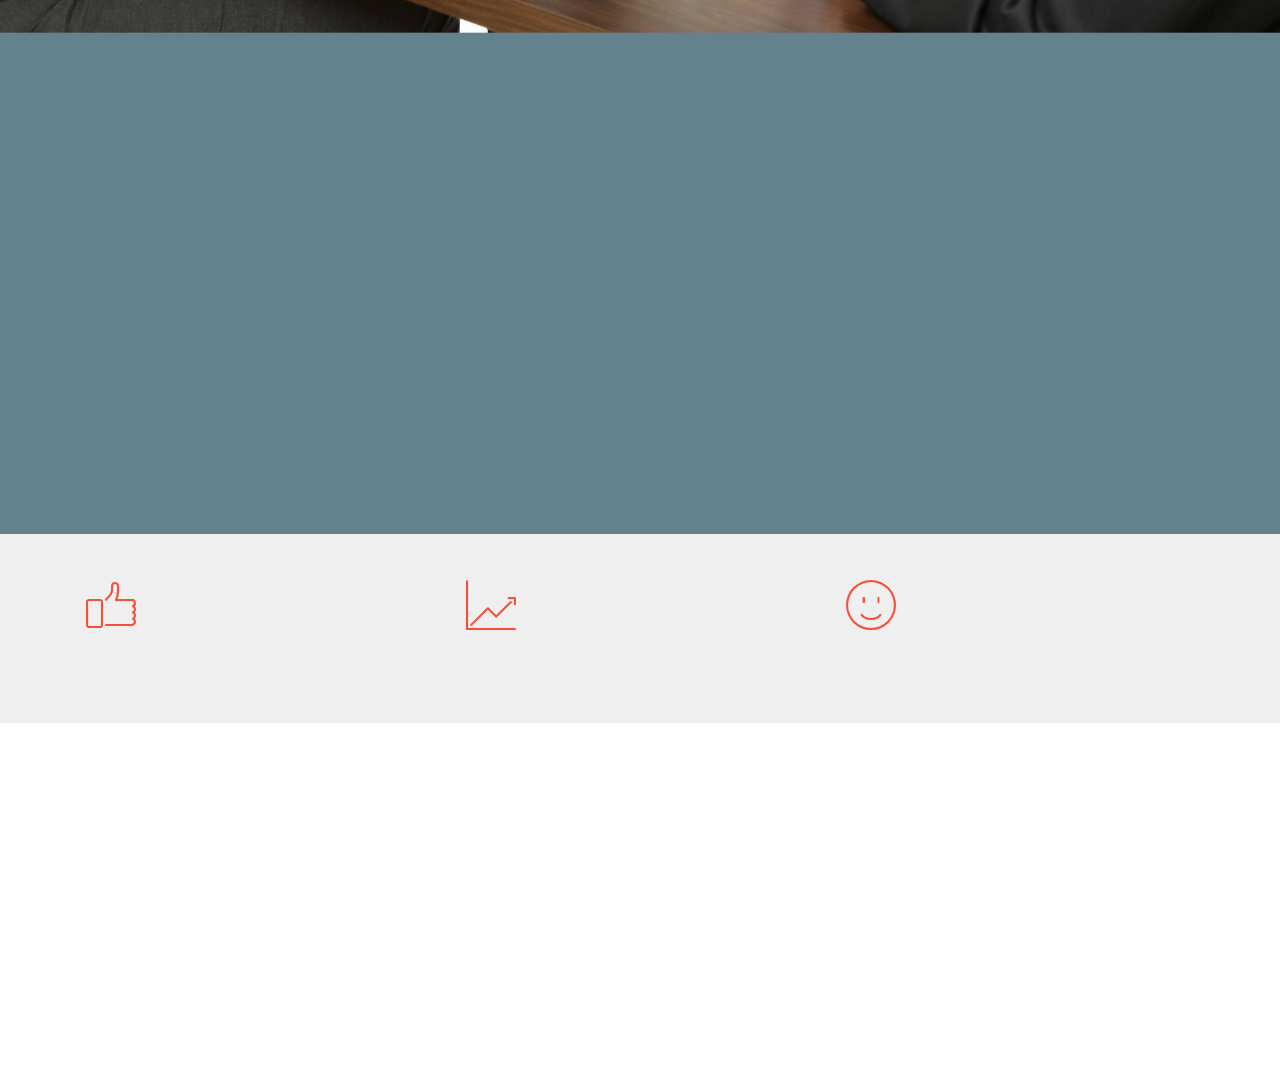
<file: eventos_especiais.html>
<!DOCTYPE html>
<html  >
<head>
  <!-- Site made with Mobirise Website Builder v5.0.29, https://mobirise.com -->
  <meta charset="UTF-8">
  <meta http-equiv="X-UA-Compatible" content="IE=edge">
  <meta name="generator" content="Mobirise v5.0.29, mobirise.com">
  <meta name="viewport" content="width=device-width, initial-scale=1, minimum-scale=1">
  <link rel="shortcut icon" href="assets/images/logo-externo-transparente-122x59.png" type="image/x-icon">
  <meta name="description" content="Saiba mais sobre nossos serviços de buffet">
  
  
  <title>Eventos especiais</title>
  <link rel="stylesheet" href="assets/web/assets/mobirise-icons/mobirise-icons.css">
  <link rel="stylesheet" href="assets/bootstrap/css/bootstrap.min.css">
  <link rel="stylesheet" href="assets/bootstrap/css/bootstrap-grid.min.css">
  <link rel="stylesheet" href="assets/bootstrap/css/bootstrap-reboot.min.css">
  <link rel="stylesheet" href="assets/tether/tether.min.css">
  <link rel="stylesheet" href="assets/dropdown/css/style.css">
  <link rel="stylesheet" href="assets/animatecss/animate.min.css">
  <link rel="stylesheet" href="assets/socicon/css/styles.css">
  <link rel="stylesheet" href="assets/theme/css/style.css">
  <link rel="preload" as="style" href="assets/mobirise/css/mbr-additional.css"><link rel="stylesheet" href="assets/mobirise/css/mbr-additional.css" type="text/css">
  
  
  
  
</head>
<body>

<!-- Analytics -->
<!-- Global site tag (gtag.js) - Google Analytics -->
<script async src="https://www.googletagmanager.com/gtag/js?id=UA-113924812-1"></script>
<script>
  window.dataLayer = window.dataLayer || [];
  function gtag(){dataLayer.push(arguments);}
  gtag('js', new Date());

  gtag('config', 'UA-113924812-1');
</script>

<!-- /Analytics -->


  
  <section class="menu cid-qWLkhoSUZY" once="menu" id="menu2-q">

    

    <nav class="navbar navbar-expand beta-menu navbar-dropdown align-items-center navbar-fixed-top navbar-toggleable-sm">
        <button class="navbar-toggler navbar-toggler-right" type="button" data-toggle="collapse" data-target="#navbarSupportedContent" aria-controls="navbarSupportedContent" aria-expanded="false" aria-label="Toggle navigation">
            <div class="hamburger">
                <span></span>
                <span></span>
                <span></span>
                <span></span>
            </div>
        </button>
        <div class="menu-logo">
            <div class="navbar-brand">
                <span class="navbar-logo">
                    <a href="index.html">
                        <img src="assets/images/logo-externo-transparente-122x59.png" alt="Mobirise" title="" style="height: 3.8rem;">
                    </a>
                </span>
                <span class="navbar-caption-wrap"><a class="navbar-caption text-black display-5" href="index.html">O sabor bem missioneiro</a></span>
            </div>
        </div>
        <div class="collapse navbar-collapse" id="navbarSupportedContent">
            <ul class="navbar-nav nav-dropdown" data-app-modern-menu="true"><li class="nav-item">
                    <a class="nav-link link text-black display-4" href="index.html">
                        Início</a>
                </li>
                <li class="nav-item">
                    <a class="nav-link link text-black display-4" href="produtos.html">
                        Produtos</a>
                </li><li class="nav-item"><a class="nav-link link text-black display-4" href="eventos_especiais.html#header1-22">
                        Serviços</a></li><li class="nav-item"><a class="nav-link link text-black display-4" href="empresa.html">
                        Empresa</a></li><li class="nav-item"><a class="nav-link link text-black display-4" href="contato.html">
                        Contato</a></li></ul>
            <div class="navbar-buttons mbr-section-btn"><a class="btn btn-sm btn-danger-outline display-7" href="tel:55 3313-4140"><span class="imind-phone mbr-iconfont mbr-iconfont-btn"></span>
                    55 3313-4140</a></div>
        </div>
    </nav>
</section>

<section class="engine"><a href="https://mobirise.info/u">bootstrap website templates</a></section><section class="header1 cid-qXa7PUMvT0 mbr-fullscreen mbr-parallax-background" id="header1-22">

    

    <div class="mbr-overlay" style="opacity: 0.4; background-color: rgb(0, 0, 0);">
    </div>

    <div class="container">
        <div class="row justify-content-md-center">
            <div class="mbr-white col-md-10">
                
                <h3 class="mbr-section-subtitle align-center mbr-light pb-3 mbr-fonts-style display-2">
                    Crebom Buffet de Eventos</h3>
                <p class="mbr-text align-center pb-3 mbr-fonts-style display-5">
                    Não importa o motivo nem o tamanho do seu evento, nossa equipe está preparada para lhe atender. Baixe nosso Cardápio Festivo ou entre em contato conosco.</p>
                <div class="mbr-section-btn align-center"><a class="btn btn-md btn-primary display-4" href="assets/files/Cardápio festivo 1-6.pdf" target="_blank">
                        <span class="mbr-iconfont mbri-file"></span>CARDÁPIO FESTIVO</a>
                    <a class="btn btn-md btn-white-outline display-4" href="tel:55 3313-4140"><span class="mbri-mobile mbr-iconfont mbr-iconfont-btn"></span>
                        FALE CONOSCO</a></div>
            </div>
        </div>
    </div>

</section>

<section class="mbr-section content4 cid-rq0CdyPU8M" id="content4-69">

    

    <div class="container">
        <div class="media-container-row">
            <div class="title col-12 col-md-8">
                <h2 class="align-center pb-3 mbr-fonts-style display-2">Somos especialistas em momentos importantes</h2>
                <h3 class="mbr-section-subtitle align-center mbr-light mbr-fonts-style display-5">Gaste seu tempo com os outros detalhes da sua festa e deixe o buffet por nossa conta. Temos equipe treinada para lhe oferecer um serviço que vai superar suas expectativas.&nbsp;</h3>
                
            </div>
        </div>
    </div>
</section>

<section class="header7 cid-rq5HrrPNrn" id="header7-6i">

    

    

    <div class="container">
        <div class="media-container-row">

            <div class="media-content align-right">
                <h1 class="mbr-section-title mbr-white pb-3 mbr-fonts-style display-1">
                    Formaturas</h1>
                <div class="mbr-section-text mbr-white pb-3">
                    <p class="mbr-text mbr-fonts-style display-5">
                        Sua formatura é um momento inesquecível. Afinal, foram muitos anos de esforço e dedicação aos estudos e agora você está pronto para uma nova etapa da vida. Comemore essa ocasião junto com seus colegas e pessoas que o apoiaram e tenha certeza que o buffet será inigualável.
                    </p>
                </div>
                
            </div>

            <div class="mbr-figure" style="width: 100%;"><iframe class="mbr-embedded-video" src="https://www.youtube.com/embed/uPtUkvB8ZB0?rel=0&amp;amp;showinfo=0&amp;autoplay=0&amp;loop=0" width="1280" height="720" frameborder="0" allowfullscreen></iframe></div>

        </div>
    </div>
</section>

<section class="header7 cid-rq0BRjwJRw" id="header7-68">

    

    

    <div class="container">
        <div class="media-container-row">

            <div class="media-content align-right">
                <h1 class="mbr-section-title mbr-white pb-3 mbr-fonts-style display-1">
                    Casamentos</h1>
                <div class="mbr-section-text mbr-white pb-3">
                    <p class="mbr-text mbr-fonts-style display-5">
                        Sua recepção de casamento precisa ser perfeita. Por isso, pode contar conosco para lhe ajudar a superar as expectativas de seus convidados. Nossa equipe de cozinheiros e garçons está à disposição para lhe atender com dedicação e fazer dessa ocasião, algo inesquecível.
                    </p>
                </div>
                
            </div>

            <div class="mbr-figure" style="width: 100%;"><iframe class="mbr-embedded-video" src="https://www.youtube.com/embed/KRGxK8ribzI?rel=0&amp;amp;showinfo=0&amp;autoplay=0&amp;loop=0" width="1280" height="720" frameborder="0" allowfullscreen></iframe></div>

        </div>
    </div>
</section>

<section class="header7 cid-rq5HOQLIIb" id="header7-6j">

    

    

    <div class="container">
        <div class="media-container-row">

            <div class="media-content align-right">
                <h1 class="mbr-section-title mbr-white pb-3 mbr-fonts-style display-1">
                    Excursões</h1>
                <div class="mbr-section-text mbr-white pb-3">
                    <p class="mbr-text mbr-fonts-style display-5">
                        Se você é diretor de escola ou está organizando um grupo e pretende visitar nossa cidade e região, mas não sabe onde fazer as refeições, entre em contato conosco. A Crebom recebe centenas de grupos de escursões a cada ano e tem ótima estrutura para lhe receber para o café da manhã e almoço também. Entre em contato conosco para tirar suas dúvidas.
                    </p>
                </div>
                
            </div>

            <div class="mbr-figure" style="width: 100%;"><iframe class="mbr-embedded-video" src="https://www.youtube.com/embed/IfBWCRMB68w?rel=0&amp;amp;showinfo=0&amp;autoplay=0&amp;loop=0" width="1280" height="720" frameborder="0" allowfullscreen></iframe></div>

        </div>
    </div>
</section>

<section class="header3 cid-rq5IcAmwfI mbr-fullscreen mbr-parallax-background" id="header3-6k">

    

    <div class="mbr-overlay" style="opacity: 0.6; background-color: rgb(7, 59, 76);">
    </div>

    <div class="container">
        <div class="media-container-row">
            <div class="mbr-figure" style="width: 100%;">
                <img src="assets/images/20190111-163654-hdr-1014x761.jpg" alt="Mobirise" title="">
            </div>

            <div class="media-content">
                <h1 class="mbr-section-title mbr-white pb-3 mbr-fonts-style display-1">
                    Eventos corporativos</h1>
                
                <div class="mbr-section-text mbr-white pb-3 ">
                    <p class="mbr-text mbr-fonts-style display-5">
                        O Restaurante Crebom também está preparado para atender eventos empresariais. Podemos servir o seu buffet no local que você escolher ou em nosso Salão de Festas. Seja para palestras, recepções em geral ou convenções, conte conosco para seu evento ser um sucesso.
                    </p>
                </div>
                
            </div>
        </div>
    </div>

</section>

<section class="features7 cid-rq5MEtLcsU" id="features7-6l">
    
    

    
    <div class="container">
        <div class="row justify-content-center">

            <div class="card p-3 col-12 col-md-6 col-lg-4">
                <div class="media">
                    <div class="card-img pr-2">
                        <span class="mbr-iconfont mbri-like" style="color: rgb(247, 79, 58); fill: rgb(247, 79, 58); font-size: 50px;"></span>
                    </div>
                    <div class="card-box media-body">
                        <h4 class="card-title py-3 mbr-fonts-style display-7"><strong>
                            Confiança</strong></h4>
                        <p class="mbr-text mbr-fonts-style display-7">
                           A Crebom está há mais de 20 anos no mercado gastronômico</p>
                    </div>
                </div>
            </div>

            <div class="card p-3 col-12 col-md-6 col-lg-4">
                <div class="media"> 
                    <div class="card-img pr-2">
                        <span class="mbr-iconfont mbri-growing-chart" style="color: rgb(247, 79, 58); fill: rgb(247, 79, 58); font-size: 50px;"></span>
                    </div>
                    <div class="card-box media-body">
                        <h4 class="card-title py-3 mbr-fonts-style display-7"><strong>
                            Qualidade</strong></h4>
                        <p class="mbr-text mbr-fonts-style display-7">
                           Nossos colaboradores passam regularmente por treinamentos&nbsp;</p>
                    </div>
                </div>
            </div>

            <div class="card p-3 col-12 col-md-6 col-lg-4">
                <div class="media">
                    <div class="card-img pr-2">
                        <span class="mbr-iconfont mbri-smile-face" style="color: rgb(247, 79, 58); fill: rgb(247, 79, 58); font-size: 50px;"></span>
                    </div>
                    <div class="media-body card-box">
                        <h4 class="card-title py-3 mbr-fonts-style display-7"><strong>
                            Satisfação</strong></h4>
                        <p class="mbr-text mbr-fonts-style display-7">
                           Nove em cada dez clientes se disseram satisfeitos em pesquisa recente&nbsp;</p>
                    </div>
                </div>
            </div>

            
        </div>
    </div>
</section>

<section class="cid-s0FuT5c6bV" id="footer1-9c">

    

    

    <div class="container">
        <div class="media-container-row content text-white">
            <div class="col-12 col-md-3">
                <div class="media-wrap">
                    <a href="index.html">
                        <img src="assets/images/logo-1-190x92.png" alt="Mobirise" title="Início">
                    </a>
                </div>
            </div>
            <div class="col-12 col-md-3 mbr-fonts-style display-7">
                <h5 class="pb-3">
                    Onde estamos</h5>
                <p class="mbr-text">Rua 7 de setembro, 200 - Oliveira<br>Esquina com a Sepé Tiarajú<br>Santo Ângelo - RS</p>
            </div>
            <div class="col-12 col-md-3 mbr-fonts-style display-7">
                <h5 class="pb-3">
                    Fale conosco</h5>
                <p class="mbr-text">email: sorvetescrebom@gmail.com
                    <br>email: crebomrestaurante@gmail.com<br>Fone: 55 3313-4140</p>
            </div>
            <div class="col-12 col-md-3 mbr-fonts-style display-7">
                <h5 class="pb-3">
                    Links rápidos</h5>
                <p class="mbr-text"><a href="empresa.html" class="text-secondary"></a><a href="eventos_especiais.html" class="text-secondary">Eventos especiais&nbsp;</a><br><a class="text-secondary" href="produtos.html">Nossos produtos</a><br><a class="text-secondary" href="contato.html#header2-70">Trabalhe conosco</a></p>
            </div>
        </div>
        <div class="footer-lower">
            <div class="media-container-row">
                <div class="col-sm-12">
                    <hr>
                </div>
            </div>
            <div class="media-container-row mbr-white">
                <div class="col-sm-6 copyright">
                    <p class="mbr-text mbr-fonts-style display-7">Copyright©2020 Crebom<br>Desenvolvido por TICrebom | Todos os direitos reservados</p>
                </div>
                <div class="col-md-6">
                    <div class="social-list align-right">
                        <div class="soc-item">
                            <a href="https://twitter.com/RCrebom" target="_blank">
                                <span class="mbr-iconfont mbr-iconfont-social socicon-twitter socicon" style="color: rgb(46, 46, 46); fill: rgb(46, 46, 46);"></span>
                            </a>
                        </div>
                        <div class="soc-item">
                            <a href="http://facebook.com/crebom" target="_blank">
                                <span class="mbr-iconfont mbr-iconfont-social socicon-facebook socicon" style="color: rgb(46, 46, 46); fill: rgb(46, 46, 46);"></span>
                            </a>
                        </div>
                        <div class="soc-item">
                            
                                <a href="https://youtu.be/LiufCDZ3p4w" target="_blank"><span class="mbr-iconfont mbr-iconfont-social socicon-youtube socicon" style="color: rgb(46, 46, 46); fill: rgb(46, 46, 46);"></span></a>
                            
                        </div>
                        <div class="soc-item">
                            <a href="https://www.instagram.com/restaurante.crebom" target="_blank">
                                <span class="mbr-iconfont mbr-iconfont-social socicon-instagram socicon" style="color: rgb(46, 46, 46); fill: rgb(46, 46, 46);"></span>
                            </a>
                        </div>
                        
                        
                    </div>
                </div>
            </div>
        </div>
    </div>
</section>


  <script src="assets/web/assets/jquery/jquery.min.js"></script>
  <script src="assets/popper/popper.min.js"></script>
  <script src="assets/bootstrap/js/bootstrap.min.js"></script>
  <script src="assets/web/assets/cookies-alert-plugin/cookies-alert-core.js"></script>
  <script src="assets/web/assets/cookies-alert-plugin/cookies-alert-script.js"></script>
  <script src="assets/tether/tether.min.js"></script>
  <script src="assets/smoothscroll/smooth-scroll.js"></script>
  <script src="assets/dropdown/js/nav-dropdown.js"></script>
  <script src="assets/dropdown/js/navbar-dropdown.js"></script>
  <script src="assets/touchswipe/jquery.touch-swipe.min.js"></script>
  <script src="assets/viewportchecker/jquery.viewportchecker.js"></script>
  <script src="assets/parallax/jarallax.min.js"></script>
  <script src="assets/theme/js/script.js"></script>
  
  
  
<input name="cookieData" type="hidden" data-cookie-customDialogSelector='null' data-cookie-colorText='#424a4d' data-cookie-colorBg='rgba(234, 239, 241, 0.99)' data-cookie-textButton='Entendi' data-cookie-colorButton='' data-cookie-colorLink='#424a4d' data-cookie-underlineLink='true' data-cookie-text="Utilizamos cookies para proporcionar a melhor experiência.">
   <div id="scrollToTop" class="scrollToTop mbr-arrow-up"><a style="text-align: center;"><i class="mbr-arrow-up-icon mbr-arrow-up-icon-cm cm-icon cm-icon-smallarrow-up"></i></a></div>
    <input name="animation" type="hidden">
  </body>
</html>
</file>
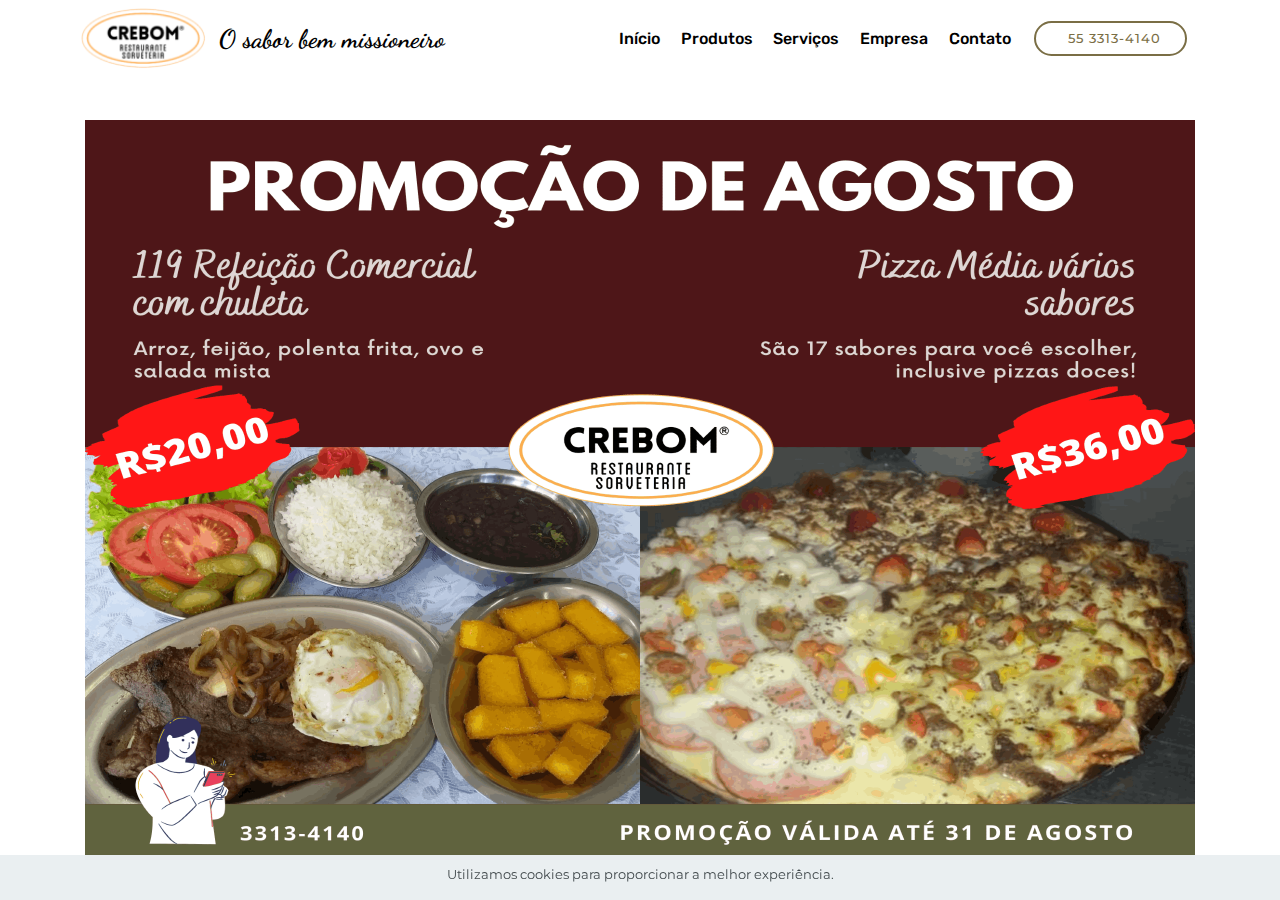
<file: news1.html>
<!DOCTYPE html>
<html  >
<head>
  <!-- Site made with Mobirise Website Builder v5.0.29, https://mobirise.com -->
  <meta charset="UTF-8">
  <meta http-equiv="X-UA-Compatible" content="IE=edge">
  <meta name="generator" content="Mobirise v5.0.29, mobirise.com">
  <meta name="viewport" content="width=device-width, initial-scale=1, minimum-scale=1">
  <link rel="shortcut icon" href="assets/images/logo-externo-transparente-122x59.png" type="image/x-icon">
  <meta name="description" content="Veja o que está em oferta especial para você.">
  
  
  <title>Crebom - Em destaque</title>
  <link rel="stylesheet" href="assets/bootstrap/css/bootstrap.min.css">
  <link rel="stylesheet" href="assets/bootstrap/css/bootstrap-grid.min.css">
  <link rel="stylesheet" href="assets/bootstrap/css/bootstrap-reboot.min.css">
  <link rel="stylesheet" href="assets/tether/tether.min.css">
  <link rel="stylesheet" href="assets/dropdown/css/style.css">
  <link rel="stylesheet" href="assets/animatecss/animate.min.css">
  <link rel="stylesheet" href="assets/theme/css/style.css">
  <link rel="preload" as="style" href="assets/mobirise/css/mbr-additional.css"><link rel="stylesheet" href="assets/mobirise/css/mbr-additional.css" type="text/css">
  
  
  
  
</head>
<body>

<!-- Analytics -->
<!-- Global site tag (gtag.js) - Google Analytics -->
<script async src="https://www.googletagmanager.com/gtag/js?id=UA-113924812-1"></script>
<script>
  window.dataLayer = window.dataLayer || [];
  function gtag(){dataLayer.push(arguments);}
  gtag('js', new Date());

  gtag('config', 'UA-113924812-1');
</script>

<!-- /Analytics -->


  
  <section class="menu cid-qWLkhoSUZY" once="menu" id="menu2-g">

    

    <nav class="navbar navbar-expand beta-menu navbar-dropdown align-items-center navbar-fixed-top navbar-toggleable-sm">
        <button class="navbar-toggler navbar-toggler-right" type="button" data-toggle="collapse" data-target="#navbarSupportedContent" aria-controls="navbarSupportedContent" aria-expanded="false" aria-label="Toggle navigation">
            <div class="hamburger">
                <span></span>
                <span></span>
                <span></span>
                <span></span>
            </div>
        </button>
        <div class="menu-logo">
            <div class="navbar-brand">
                <span class="navbar-logo">
                    <a href="index.html">
                        <img src="assets/images/logo-externo-transparente-122x59.png" alt="Mobirise" title="" style="height: 3.8rem;">
                    </a>
                </span>
                <span class="navbar-caption-wrap"><a class="navbar-caption text-black display-5" href="index.html">O sabor bem missioneiro</a></span>
            </div>
        </div>
        <div class="collapse navbar-collapse" id="navbarSupportedContent">
            <ul class="navbar-nav nav-dropdown" data-app-modern-menu="true"><li class="nav-item">
                    <a class="nav-link link text-black display-4" href="index.html">
                        Início</a>
                </li>
                <li class="nav-item">
                    <a class="nav-link link text-black display-4" href="produtos.html">
                        Produtos</a>
                </li><li class="nav-item"><a class="nav-link link text-black display-4" href="eventos_especiais.html#header1-22">
                        Serviços</a></li><li class="nav-item"><a class="nav-link link text-black display-4" href="empresa.html">
                        Empresa</a></li><li class="nav-item"><a class="nav-link link text-black display-4" href="contato.html">
                        Contato</a></li></ul>
            <div class="navbar-buttons mbr-section-btn"><a class="btn btn-sm btn-danger-outline display-7" href="tel:55 3313-4140"><span class="imind-phone mbr-iconfont mbr-iconfont-btn"></span>
                    55 3313-4140</a></div>
        </div>
    </nav>
</section>

<section class="engine"><a href="https://mobirise.info/r">free bootstrap template</a></section><section class="cid-qWRjoucEQO" id="image2-i">

    

    <figure class="mbr-figure container">
        <div class="image-block" style="width: 100%;">
            <img src="assets/images/post-2220-2220x1480.png" alt="Promo" title="Promoção de agosto">
            
        </div>
    </figure>
</section>


  <script src="assets/web/assets/jquery/jquery.min.js"></script>
  <script src="assets/popper/popper.min.js"></script>
  <script src="assets/bootstrap/js/bootstrap.min.js"></script>
  <script src="assets/web/assets/cookies-alert-plugin/cookies-alert-core.js"></script>
  <script src="assets/web/assets/cookies-alert-plugin/cookies-alert-script.js"></script>
  <script src="assets/tether/tether.min.js"></script>
  <script src="assets/smoothscroll/smooth-scroll.js"></script>
  <script src="assets/dropdown/js/nav-dropdown.js"></script>
  <script src="assets/dropdown/js/navbar-dropdown.js"></script>
  <script src="assets/touchswipe/jquery.touch-swipe.min.js"></script>
  <script src="assets/viewportchecker/jquery.viewportchecker.js"></script>
  <script src="assets/theme/js/script.js"></script>
  
  
  
<input name="cookieData" type="hidden" data-cookie-customDialogSelector='null' data-cookie-colorText='#424a4d' data-cookie-colorBg='rgba(234, 239, 241, 0.99)' data-cookie-textButton='Entendi' data-cookie-colorButton='' data-cookie-colorLink='#424a4d' data-cookie-underlineLink='true' data-cookie-text="Utilizamos cookies para proporcionar a melhor experiência.">
   <div id="scrollToTop" class="scrollToTop mbr-arrow-up"><a style="text-align: center;"><i class="mbr-arrow-up-icon mbr-arrow-up-icon-cm cm-icon cm-icon-smallarrow-up"></i></a></div>
    <input name="animation" type="hidden">
  </body>
</html>
</file>
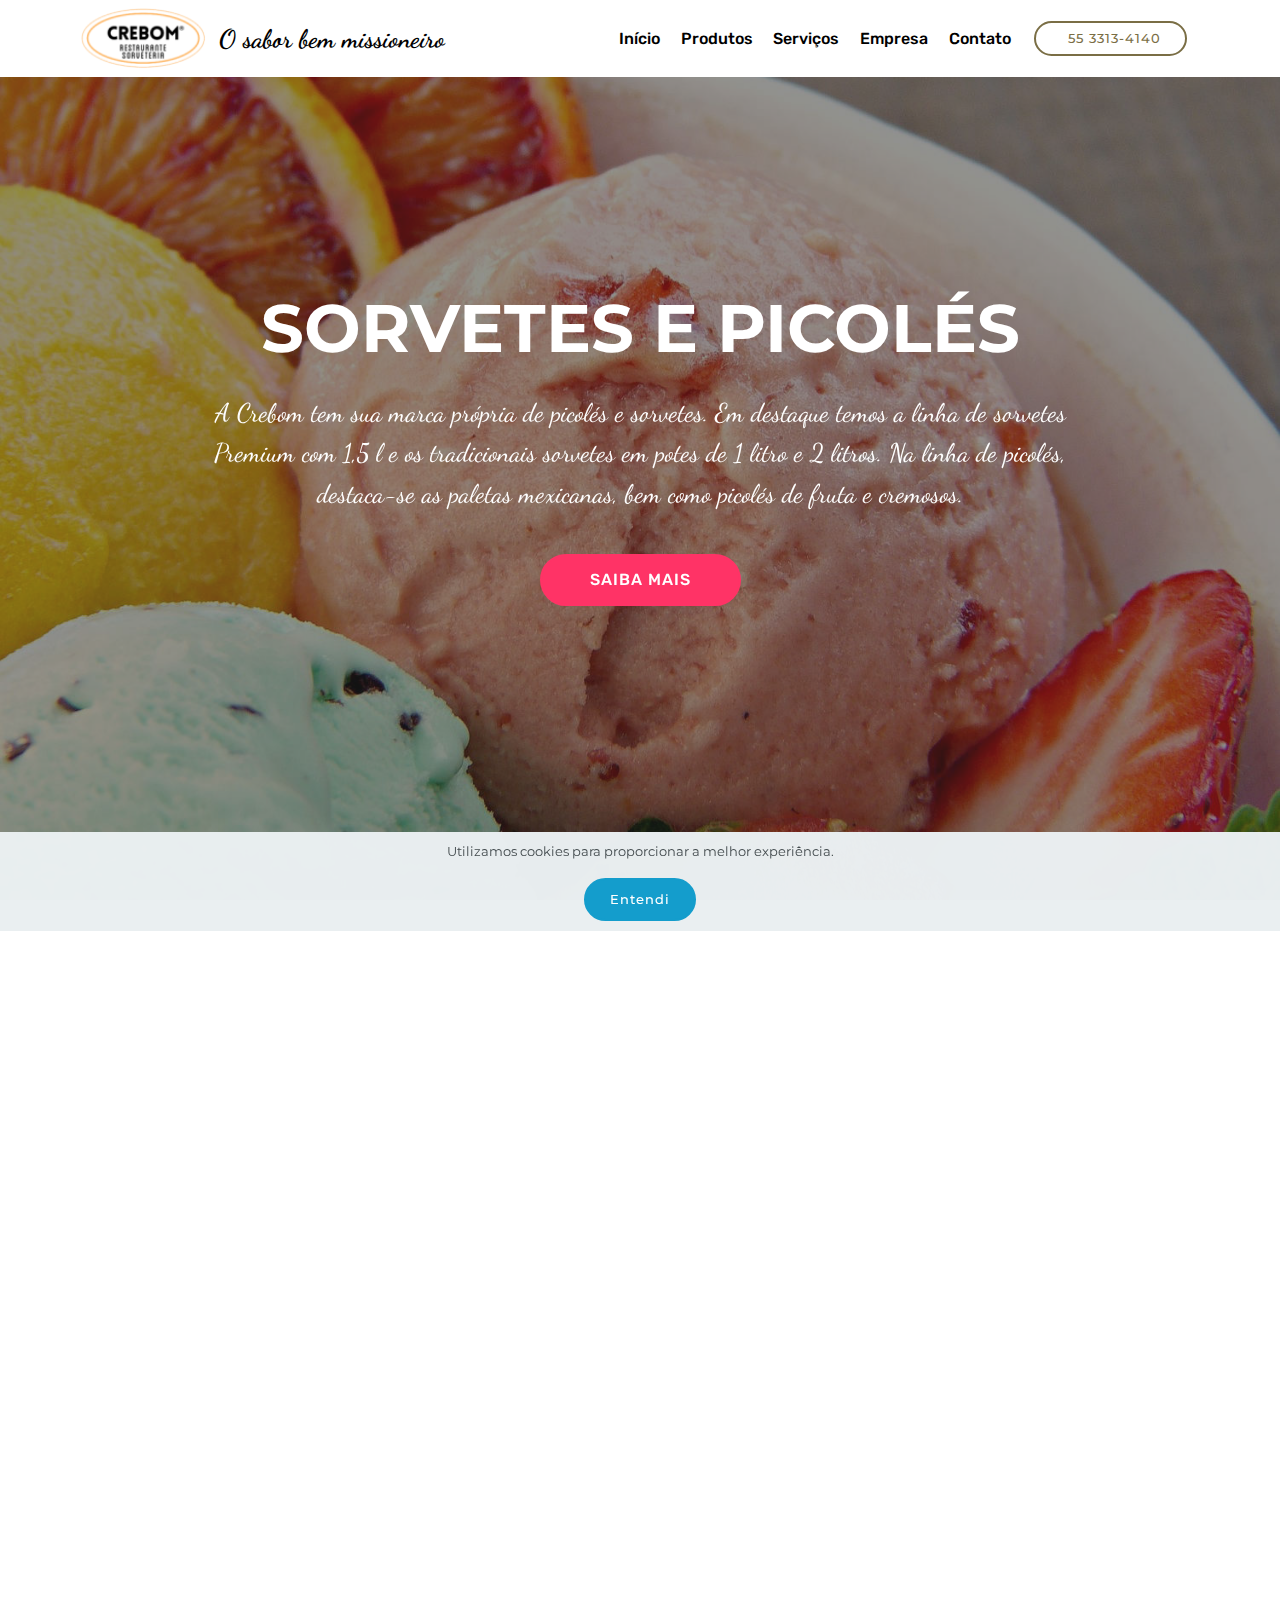
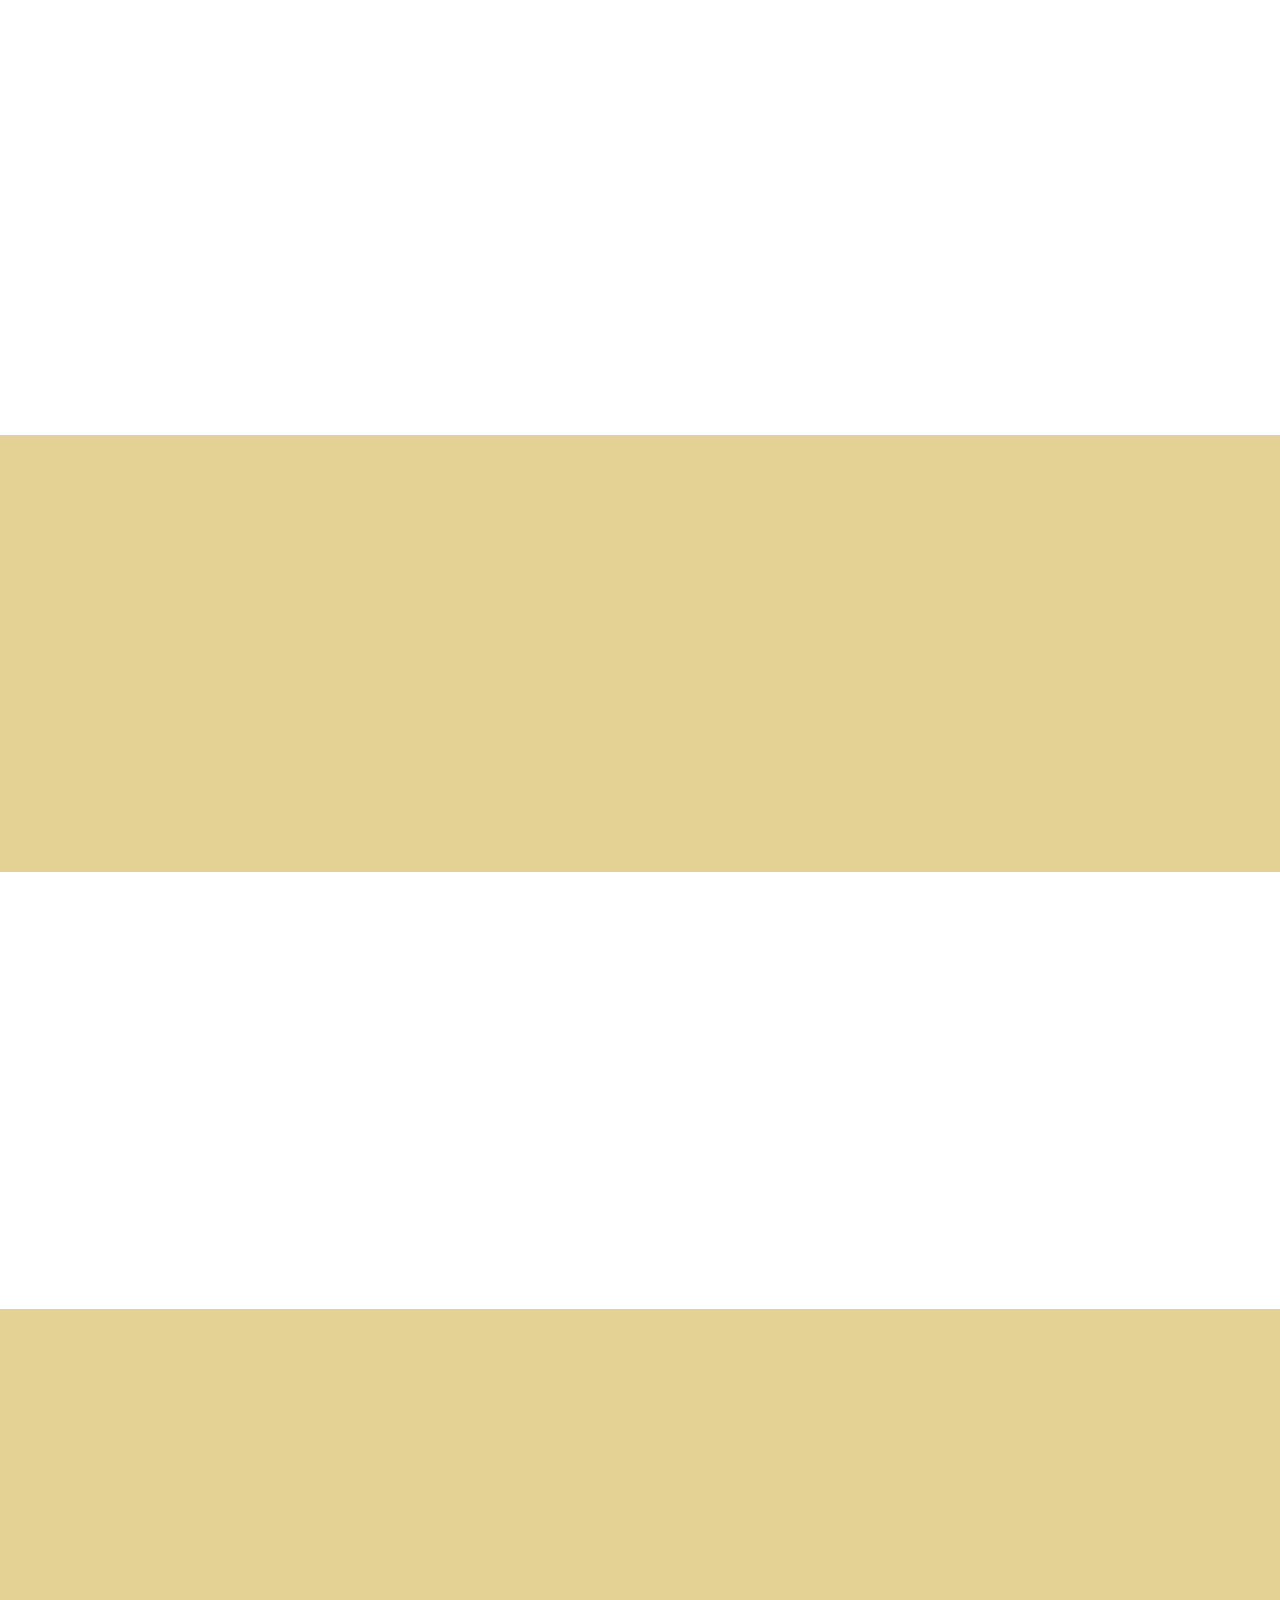
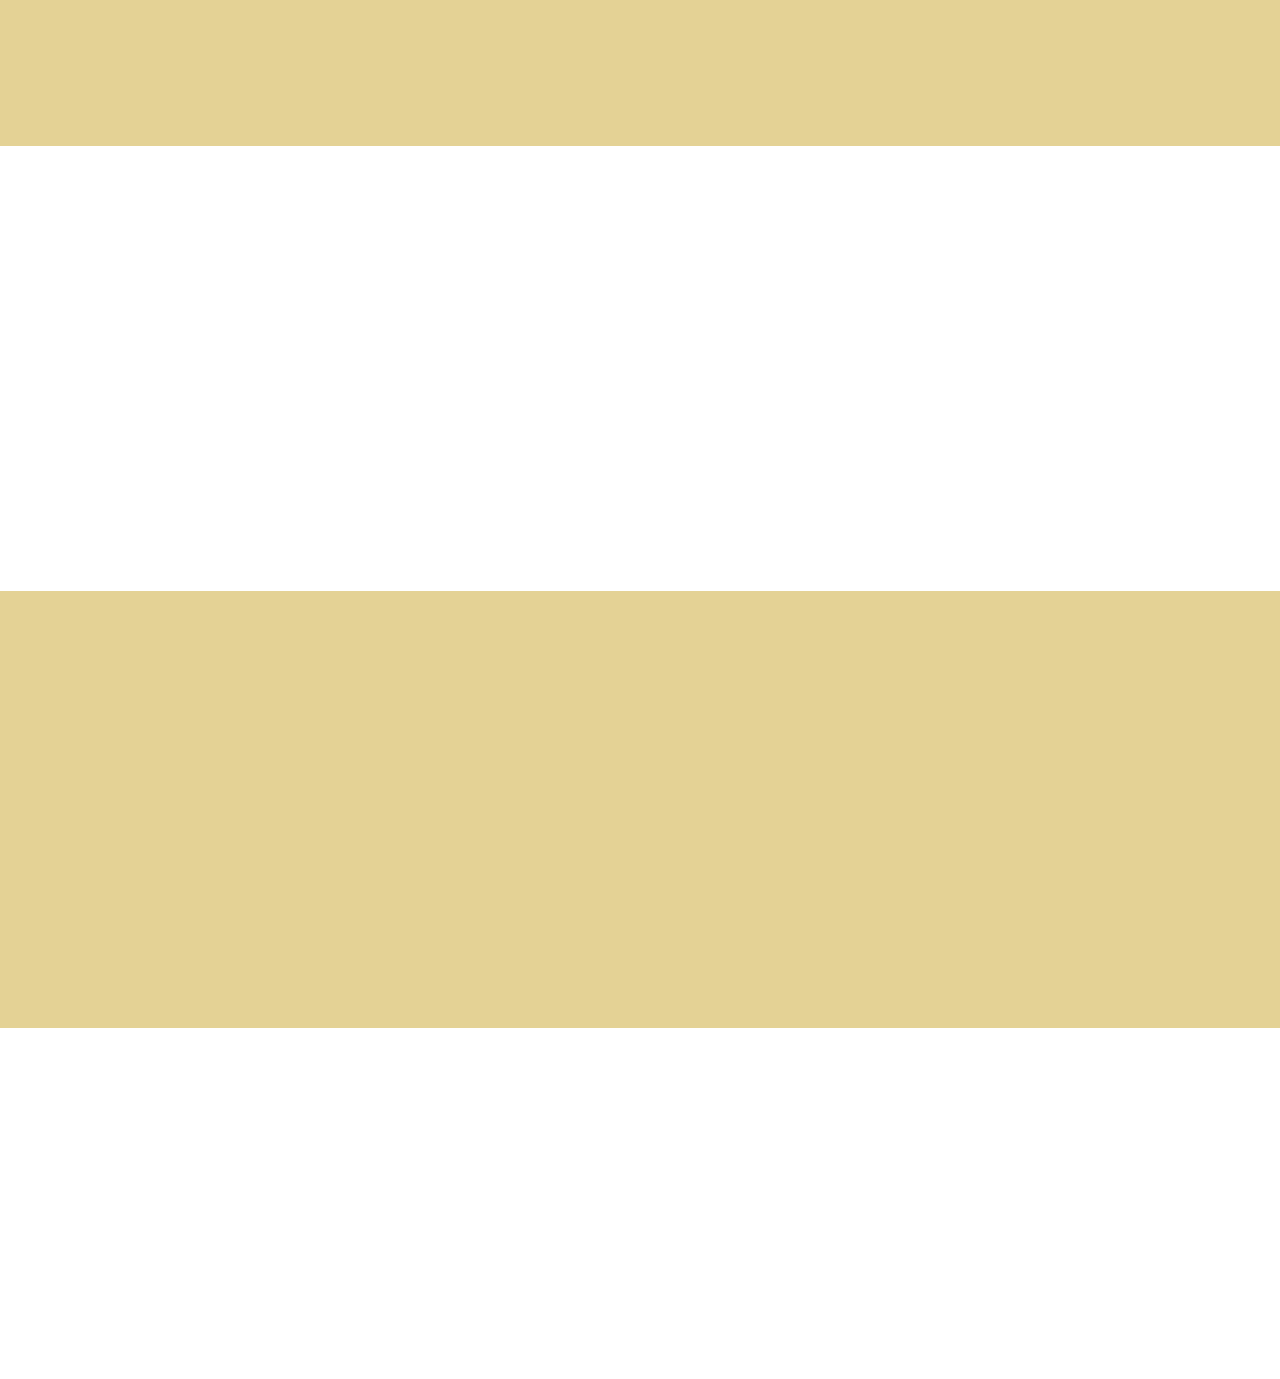
<file: picoles-e-sorvetes.html>
<!DOCTYPE html>
<html  >
<head>
  <!-- Site made with Mobirise Website Builder v5.0.29, https://mobirise.com -->
  <meta charset="UTF-8">
  <meta http-equiv="X-UA-Compatible" content="IE=edge">
  <meta name="generator" content="Mobirise v5.0.29, mobirise.com">
  <meta name="viewport" content="width=device-width, initial-scale=1, minimum-scale=1">
  <link rel="shortcut icon" href="assets/images/logo-externo-transparente-122x59.png" type="image/x-icon">
  <meta name="description" content="Conheça nossa linha de picolés e sorvetes">
  
  
  <title>Picolés e sorvetes</title>
  <link rel="stylesheet" href="assets/web/assets/mobirise-icons/mobirise-icons.css">
  <link rel="stylesheet" href="assets/bootstrap/css/bootstrap.min.css">
  <link rel="stylesheet" href="assets/bootstrap/css/bootstrap-grid.min.css">
  <link rel="stylesheet" href="assets/bootstrap/css/bootstrap-reboot.min.css">
  <link rel="stylesheet" href="assets/tether/tether.min.css">
  <link rel="stylesheet" href="assets/dropdown/css/style.css">
  <link rel="stylesheet" href="assets/animatecss/animate.min.css">
  <link rel="stylesheet" href="assets/socicon/css/styles.css">
  <link rel="stylesheet" href="assets/theme/css/style.css">
  <link rel="preload" as="style" href="assets/mobirise/css/mbr-additional.css"><link rel="stylesheet" href="assets/mobirise/css/mbr-additional.css" type="text/css">
  
  
  
  
</head>
<body>

<!-- Analytics -->
<!-- Global site tag (gtag.js) - Google Analytics -->
<script async src="https://www.googletagmanager.com/gtag/js?id=UA-113924812-1"></script>
<script>
  window.dataLayer = window.dataLayer || [];
  function gtag(){dataLayer.push(arguments);}
  gtag('js', new Date());

  gtag('config', 'UA-113924812-1');
</script>

<!-- /Analytics -->


  
  <section class="menu cid-qWLkhoSUZY" once="menu" id="menu2-5r">

    

    <nav class="navbar navbar-expand beta-menu navbar-dropdown align-items-center navbar-fixed-top navbar-toggleable-sm">
        <button class="navbar-toggler navbar-toggler-right" type="button" data-toggle="collapse" data-target="#navbarSupportedContent" aria-controls="navbarSupportedContent" aria-expanded="false" aria-label="Toggle navigation">
            <div class="hamburger">
                <span></span>
                <span></span>
                <span></span>
                <span></span>
            </div>
        </button>
        <div class="menu-logo">
            <div class="navbar-brand">
                <span class="navbar-logo">
                    <a href="index.html">
                        <img src="assets/images/logo-externo-transparente-122x59.png" alt="Mobirise" title="" style="height: 3.8rem;">
                    </a>
                </span>
                <span class="navbar-caption-wrap"><a class="navbar-caption text-black display-5" href="index.html">O sabor bem missioneiro</a></span>
            </div>
        </div>
        <div class="collapse navbar-collapse" id="navbarSupportedContent">
            <ul class="navbar-nav nav-dropdown" data-app-modern-menu="true"><li class="nav-item">
                    <a class="nav-link link text-black display-4" href="index.html">
                        Início</a>
                </li>
                <li class="nav-item">
                    <a class="nav-link link text-black display-4" href="produtos.html">
                        Produtos</a>
                </li><li class="nav-item"><a class="nav-link link text-black display-4" href="eventos_especiais.html#header1-22">
                        Serviços</a></li><li class="nav-item"><a class="nav-link link text-black display-4" href="empresa.html">
                        Empresa</a></li><li class="nav-item"><a class="nav-link link text-black display-4" href="contato.html">
                        Contato</a></li></ul>
            <div class="navbar-buttons mbr-section-btn"><a class="btn btn-sm btn-danger-outline display-7" href="tel:55 3313-4140"><span class="imind-phone mbr-iconfont mbr-iconfont-btn"></span>
                    55 3313-4140</a></div>
        </div>
    </nav>
</section>

<section class="engine"><a href="https://mobirise.info/t">amp template</a></section><section class="cid-rq0gEhpb95 mbr-fullscreen mbr-parallax-background" id="header2-65">

    

    <div class="mbr-overlay" style="opacity: 0.5; background-color: rgb(35, 35, 35);"></div>

    <div class="container align-center">
        <div class="row justify-content-md-center">
            <div class="mbr-white col-md-10">
                <h1 class="mbr-section-title mbr-bold pb-3 mbr-fonts-style display-1">
                    SORVETES E PICOLÉS</h1>
                
                <p class="mbr-text pb-3 mbr-fonts-style display-5">
                    A Crebom tem sua marca própria de picolés e sorvetes. Em destaque temos a linha de sorvetes Premium com 1,5 l e os tradicionais sorvetes em potes de 1 litro e 2 litros. Na linha de picolés, destaca-se as paletas mexicanas, bem como picolés de fruta e cremosos.</p>
                <div class="mbr-section-btn"><a class="btn btn-md btn-secondary display-4" href="picoles-e-sorvetes.html#features11-5v">SAIBA MAIS</a></div>
            </div>
        </div>
    </div>
    
</section>

<section class="mbr-section content4 cid-rCrJJiWCGD" id="content4-8n">

    

    <div class="container">
        <div class="media-container-row">
            <div class="title col-12 col-md-8">
                <h2 class="align-center pb-3 mbr-fonts-style display-2">
                    Origem do sorvete</h2>
                <h3 class="mbr-section-subtitle align-center mbr-light mbr-fonts-style display-5">
                    Você sabe onde o sorvete surgiu? Sabia que além de ser delicioso, o sorvete também é muito nutritivo?</h3>
                
            </div>
        </div>
    </div>
</section>

<section class="mbr-section article content1 cid-rCrKRGMZuA" id="content1-8o">
    
     

    <div class="container">
        <div class="media-container-row">
            <div class="mbr-text col-12 mbr-fonts-style display-7 col-md-8"><p><strong>As mais antigas referências sobre as origens do sorvete incluem uma história sobre sua invenção entre os persas, imperador romano Nero (37-68), que teria mandado trazer neve e gelo das montanhas e misturá-lo com frutas, e outra do imperador chinês King Tang (618-697), que teria um método de combinar leite com água do rio. A invenção do sorvete todavia se deve aos persas.&nbsp;</strong></p></div>
        </div>
    </div>
</section>

<section class="mbr-section article content14 cid-rCrKVOG3YP" id="content14-8p">
      
     

    <div class="container">
        <div class="media-container-row">
            <div class="row col-12 col-md-12">
                <div class="col-12 mbr-text mbr-fonts-style display-7 col-md-4">
                     <p class="p-3">O sorvete, além de ser uma sobremesa refrescante, que agrada tanto crianças como adultos, é um alimento muito nutritivo. Por ser preparado à base de leite, é rico em nutrientes e contêm proteínas, açúcares, gordura, vitaminas A, B1, B2, B6, C, D, E e K, cálcio, fósforos e outros minerais. O sorvete é uma excelente fonte de energia e, por isso, um alimento especialmente importante para crianças em fase de crescimento e para pessoas que precisam recuperar peso.</p>
                </div>
                <div class="col-12 mbr-text mbr-fonts-style display-7 col-md-4">
                     <p class="p-3">Mesmo com essas características altamente nutritivas, o sorvete ainda é pouco consumido no&nbsp;<span style="font-size: 0.8rem;">Brasil. O nosso país ocupa a 12ª colocação no ranking mundial, com uma média de 5,77 litros de consumo por pessoa, bem abaixo da Nova Zelândia, que está no topo da lista, com um consumo anual de 26,30 litros por pessoa.&nbsp;</span></p>
                </div>
                <div class="col-12 col-md-4 mbr-text mbr-fonts-style display-7">
                     <p class="p-3">Por isso, em 2002, a ABIS (Associação Brasileira de Indústrias de Sorvete) instituiu o "Dia Nacional do Sorvete", com o objetivo de incentivar o consumo do produto. A data é comemorada todo dia 23 de setembro e foi escolhida por que marca o início das temperaturas mais altas do ano, e o consumo de sorvete nessa época do ano aumenta no país.</p>
                </div>
            </div>
        </div>
    </div>
</section>

<section class="features11 cid-rpZ9u49ZZj" id="features11-5v">

    

    

    <div class="container">   
        <div class="col-md-12">
            <div class="media-container-row">
                <div class="mbr-figure" style="width: 50%;">
                    <img src="assets/images/arte-paletas-mexicanas-952x635.jpg" alt="Mobirise" title="">
                </div>
                <div class=" align-left aside-content">
                    <h2 class="mbr-title pt-2 mbr-fonts-style display-2">Paletas Mexicanas Crebom</h2>
                    <div class="mbr-section-text">
                        <p class="mbr-text mb-5 pt-3 mbr-light mbr-fonts-style display-4">
                        A Crebom traz para você a linha de Paletas Mexicanas. Com os sabores <strong>Malt'Ovo Recheado</strong>, <strong>Morango com recheio de Leite Condensado</strong>, <strong>Ninho Trufado Premium</strong> e <strong>Paçoca com Trufa de Chocolate</strong>, você tem um dos melhores picolés para saborear em qualquer ocasião. O sabor é incrível! Todo mundo gosta! Vem pra Crebom pegar a sua.</p>
                    </div>

                    
                </div>
            </div>
        </div> 
    </div>          
</section>

<section class="features11 cid-rpZ9OyViXV" id="features11-5w">

    

    

    <div class="container">   
        <div class="col-md-12">
            <div class="media-container-row">
                <div class="mbr-figure" style="width: 50%;">
                    <img src="assets/images/arte-sorvete-premium-952x634.jpg" alt="Mobirise" title="">
                </div>
                <div class=" align-left aside-content">
                    <h2 class="mbr-title pt-2 mbr-fonts-style display-2">Linha Premium 1,5 litros</h2>
                    <div class="mbr-section-text">
                        <p class="mbr-text mb-5 pt-3 mbr-light mbr-fonts-style display-4">A Crebom tem uma linha de Sorvetes Especiais em potes de 1,5 litros. São produtos desenvolvidos com os melhores ingredientes, que conferem sabor, textura e qualidade inigualável. Experimente os sabores <strong>Ninho Trufado</strong>, <strong>Iogurte Grego e Frutas Silvestres</strong>, <strong>Cookies Chocolate</strong> e <strong>Kinder Bom</strong>.&nbsp;</p>
                    </div>

                    
                </div>
            </div>
        </div> 
    </div>          
</section>

<section class="features11 cid-rpZa0BG8iX" id="features11-5x">

    

    

    <div class="container">   
        <div class="col-md-12">
            <div class="media-container-row">
                <div class="mbr-figure" style="width: 50%;">
                    <img src="assets/images/arte-picols-fruta-e-creme-952x634.jpg" alt="Mobirise" title="">
                </div>
                <div class=" align-left aside-content">
                    <h2 class="mbr-title pt-2 mbr-fonts-style display-2">Picolés Frutas e Cremosos</h2>
                    <div class="mbr-section-text">
                        <p class="mbr-text mb-5 pt-3 mbr-light mbr-fonts-style display-4">Temos à sua disposição, a linha de picolés de fruta, cremosos e especiais, todos com a qualidade Crebom. Escolha entre os sabores: <strong>Abacaxi</strong>, <strong>Limão</strong>, <strong>Mini saia</strong>, <strong>Tutti-frutti</strong>, <strong>Uva</strong>, <strong>Chocolate</strong>, <strong>Creme</strong>, <strong>Leite Condensado</strong>, <strong>Morango</strong>, <strong>Nata </strong>e os deliciosos <strong>Brigadeiro</strong>, <strong>Chocolate Branco</strong> e <strong>Skimó</strong>. Não perca tempo! Vem pra Crebom pegar o seu!</p>
                    </div>

                    
                </div>
            </div>
        </div> 
    </div>          
</section>

<section class="features11 cid-rpZaaC0YUf" id="features11-5y">

    

    

    <div class="container">   
        <div class="col-md-12">
            <div class="media-container-row">
                <div class="mbr-figure" style="width: 50%;">
                    <img src="assets/images/arte-sorvete-2-litros-952x634.jpg" alt="Mobirise" title="">
                </div>
                <div class=" align-left aside-content">
                    <h2 class="mbr-title pt-2 mbr-fonts-style display-2">Sorvetes 2 litros</h2>
                    <div class="mbr-section-text">
                        <p class="mbr-text mb-5 pt-3 mbr-light mbr-fonts-style display-4">A Crebom também tem a tradicional linha de sorvetes em potes de 2 litros. São vários sabores para você escolher: <strong>Abacaxi</strong>, <strong>Chocolate</strong>, <strong>Flocos</strong>, o tradicional <strong>Napolitano (três sabores)</strong>, <strong>Chocolate e Nata</strong>, <strong>Morango e Creme</strong>, <strong>Brigadeiro</strong>, entre outros. Aproveite para saborear essas delícias que vão bem em qualquer estação!</p>
                    </div>

                    
                </div>
            </div>
        </div> 
    </div>          
</section>

<section class="features11 cid-rpZaiNDUmB" id="features11-5z">

    

    

    <div class="container">   
        <div class="col-md-12">
            <div class="media-container-row">
                <div class="mbr-figure" style="width: 50%;">
                    <img src="assets/images/arte-sorvete-1-litro-930x634.jpg" alt="Mobirise" title="">
                </div>
                <div class=" align-left aside-content">
                    <h2 class="mbr-title pt-2 mbr-fonts-style display-2">Sorvetes 1 litro</h2>
                    <div class="mbr-section-text">
                        <p class="mbr-text mb-5 pt-3 mbr-light mbr-fonts-style display-4">A Crebom também tem a tradicional linha de sorvetes em potes de 1 litro. São vários sabores para você escolher: <strong>Maracujá</strong>, <strong>Prestígio</strong>, <strong>Flocos</strong>, <strong>Napolitano</strong>, <strong>Chocolate</strong>, <strong>Leite Condensado</strong>, <strong>Chocolate e Nata</strong>, <strong>Morango e Creme</strong>, entre outros. Aproveite para saborear essas delícias que vão bem em qualquer estação! Quem já experimentou, aprova!</p>
                    </div>

                    
                </div>
            </div>
        </div> 
    </div>          
</section>

<section class="features11 cid-rpZardRPWC" id="features11-60">

    

    

    <div class="container">   
        <div class="col-md-12">
            <div class="media-container-row">
                <div class="mbr-figure" style="width: 50%;">
                    <img src="assets/images/superfrut-952x634.jpg" alt="Mobirise" title="">
                </div>
                <div class=" align-left aside-content">
                    <h2 class="mbr-title pt-2 mbr-fonts-style display-2">Outros produtos</h2>
                    <div class="mbr-section-text">
                        <p class="mbr-text mb-5 pt-3 mbr-light mbr-fonts-style display-4">Na Crebom você ainda encontra os produtos da linha <strong>Superfrut</strong>, que são picolés especiais, potinhos e cones. Confira. Temos também uma grande variedade de sabores de sorvetes em <strong>caixas de 7 litros</strong>, sob encomenda. Ligue <a href="tel:55 3313-4140">55 3313-4140</a> e informe-se.</p>
                    </div>

                    
                </div>
            </div>
        </div> 
    </div>          
</section>

<section class="cid-s0FuM45cB0" id="footer1-9b">

    

    

    <div class="container">
        <div class="media-container-row content text-white">
            <div class="col-12 col-md-3">
                <div class="media-wrap">
                    <a href="index.html">
                        <img src="assets/images/logo-1-190x92.png" alt="Mobirise" title="Início">
                    </a>
                </div>
            </div>
            <div class="col-12 col-md-3 mbr-fonts-style display-7">
                <h5 class="pb-3">
                    Onde estamos</h5>
                <p class="mbr-text">Rua 7 de setembro, 200 - Oliveira<br>Esquina com a Sepé Tiarajú<br>Santo Ângelo - RS</p>
            </div>
            <div class="col-12 col-md-3 mbr-fonts-style display-7">
                <h5 class="pb-3">
                    Fale conosco</h5>
                <p class="mbr-text">email: sorvetescrebom@gmail.com
                    <br>email: crebomrestaurante@gmail.com<br>Fone: 55 3313-4140</p>
            </div>
            <div class="col-12 col-md-3 mbr-fonts-style display-7">
                <h5 class="pb-3">
                    Links rápidos</h5>
                <p class="mbr-text"><a href="empresa.html" class="text-secondary"></a><a href="eventos_especiais.html" class="text-secondary">Eventos especiais&nbsp;</a><br><a class="text-secondary" href="produtos.html">Nossos produtos</a><br><a class="text-secondary" href="contato.html#header2-70">Trabalhe conosco</a></p>
            </div>
        </div>
        <div class="footer-lower">
            <div class="media-container-row">
                <div class="col-sm-12">
                    <hr>
                </div>
            </div>
            <div class="media-container-row mbr-white">
                <div class="col-sm-6 copyright">
                    <p class="mbr-text mbr-fonts-style display-7">Copyright©2020 Crebom<br>Desenvolvido por TICrebom | Todos os direitos reservados</p>
                </div>
                <div class="col-md-6">
                    <div class="social-list align-right">
                        <div class="soc-item">
                            <a href="https://twitter.com/RCrebom" target="_blank">
                                <span class="mbr-iconfont mbr-iconfont-social socicon-twitter socicon" style="color: rgb(46, 46, 46); fill: rgb(46, 46, 46);"></span>
                            </a>
                        </div>
                        <div class="soc-item">
                            <a href="http://facebook.com/crebom" target="_blank">
                                <span class="mbr-iconfont mbr-iconfont-social socicon-facebook socicon" style="color: rgb(46, 46, 46); fill: rgb(46, 46, 46);"></span>
                            </a>
                        </div>
                        <div class="soc-item">
                            
                                <a href="https://youtu.be/LiufCDZ3p4w" target="_blank"><span class="mbr-iconfont mbr-iconfont-social socicon-youtube socicon" style="color: rgb(46, 46, 46); fill: rgb(46, 46, 46);"></span></a>
                            
                        </div>
                        <div class="soc-item">
                            <a href="https://www.instagram.com/restaurante.crebom" target="_blank">
                                <span class="mbr-iconfont mbr-iconfont-social socicon-instagram socicon" style="color: rgb(46, 46, 46); fill: rgb(46, 46, 46);"></span>
                            </a>
                        </div>
                        
                        
                    </div>
                </div>
            </div>
        </div>
    </div>
</section>


  <script src="assets/web/assets/jquery/jquery.min.js"></script>
  <script src="assets/popper/popper.min.js"></script>
  <script src="assets/bootstrap/js/bootstrap.min.js"></script>
  <script src="assets/web/assets/cookies-alert-plugin/cookies-alert-core.js"></script>
  <script src="assets/web/assets/cookies-alert-plugin/cookies-alert-script.js"></script>
  <script src="assets/tether/tether.min.js"></script>
  <script src="assets/smoothscroll/smooth-scroll.js"></script>
  <script src="assets/dropdown/js/nav-dropdown.js"></script>
  <script src="assets/dropdown/js/navbar-dropdown.js"></script>
  <script src="assets/touchswipe/jquery.touch-swipe.min.js"></script>
  <script src="assets/viewportchecker/jquery.viewportchecker.js"></script>
  <script src="assets/parallax/jarallax.min.js"></script>
  <script src="assets/theme/js/script.js"></script>
  
  
  
<input name="cookieData" type="hidden" data-cookie-customDialogSelector='null' data-cookie-colorText='#424a4d' data-cookie-colorBg='rgba(234, 239, 241, 0.99)' data-cookie-textButton='Entendi' data-cookie-colorButton='' data-cookie-colorLink='#424a4d' data-cookie-underlineLink='true' data-cookie-text="Utilizamos cookies para proporcionar a melhor experiência.">
   <div id="scrollToTop" class="scrollToTop mbr-arrow-up"><a style="text-align: center;"><i class="mbr-arrow-up-icon mbr-arrow-up-icon-cm cm-icon cm-icon-smallarrow-up"></i></a></div>
    <input name="animation" type="hidden">
  </body>
</html>
</file>
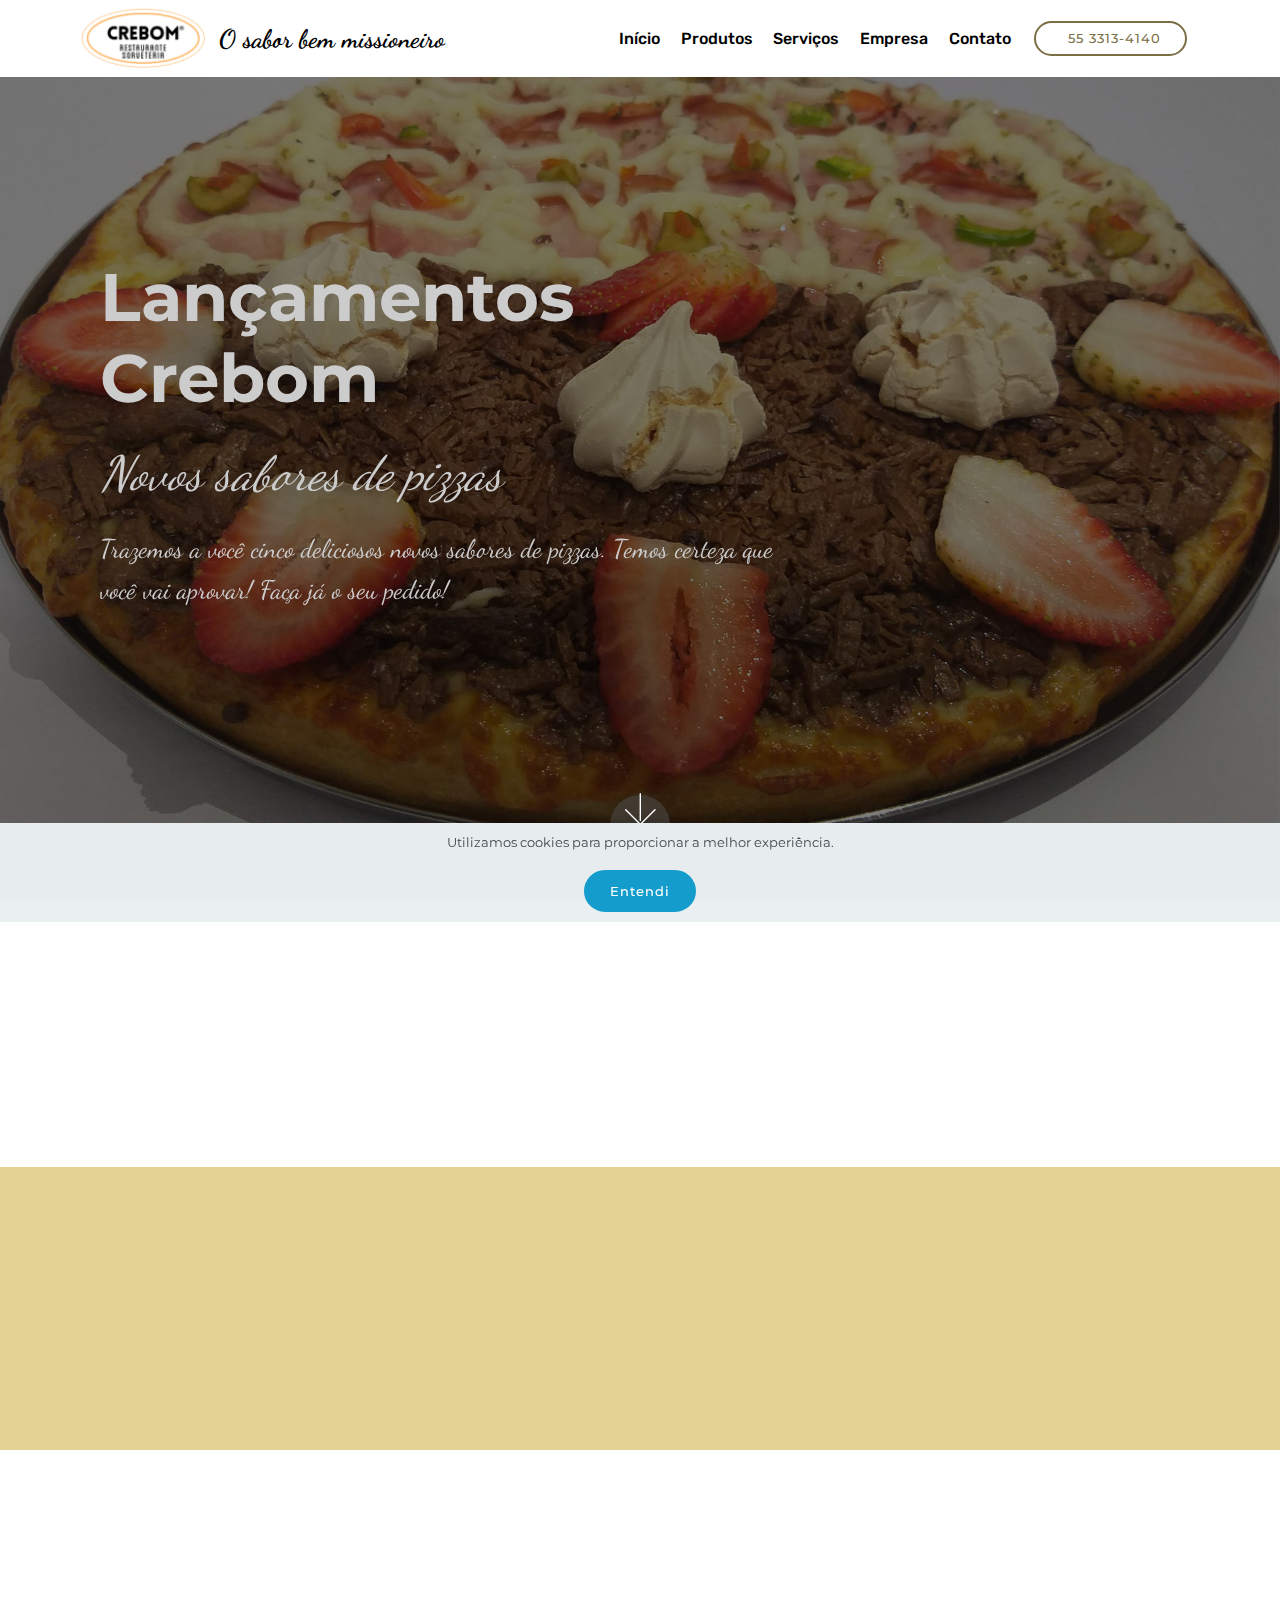
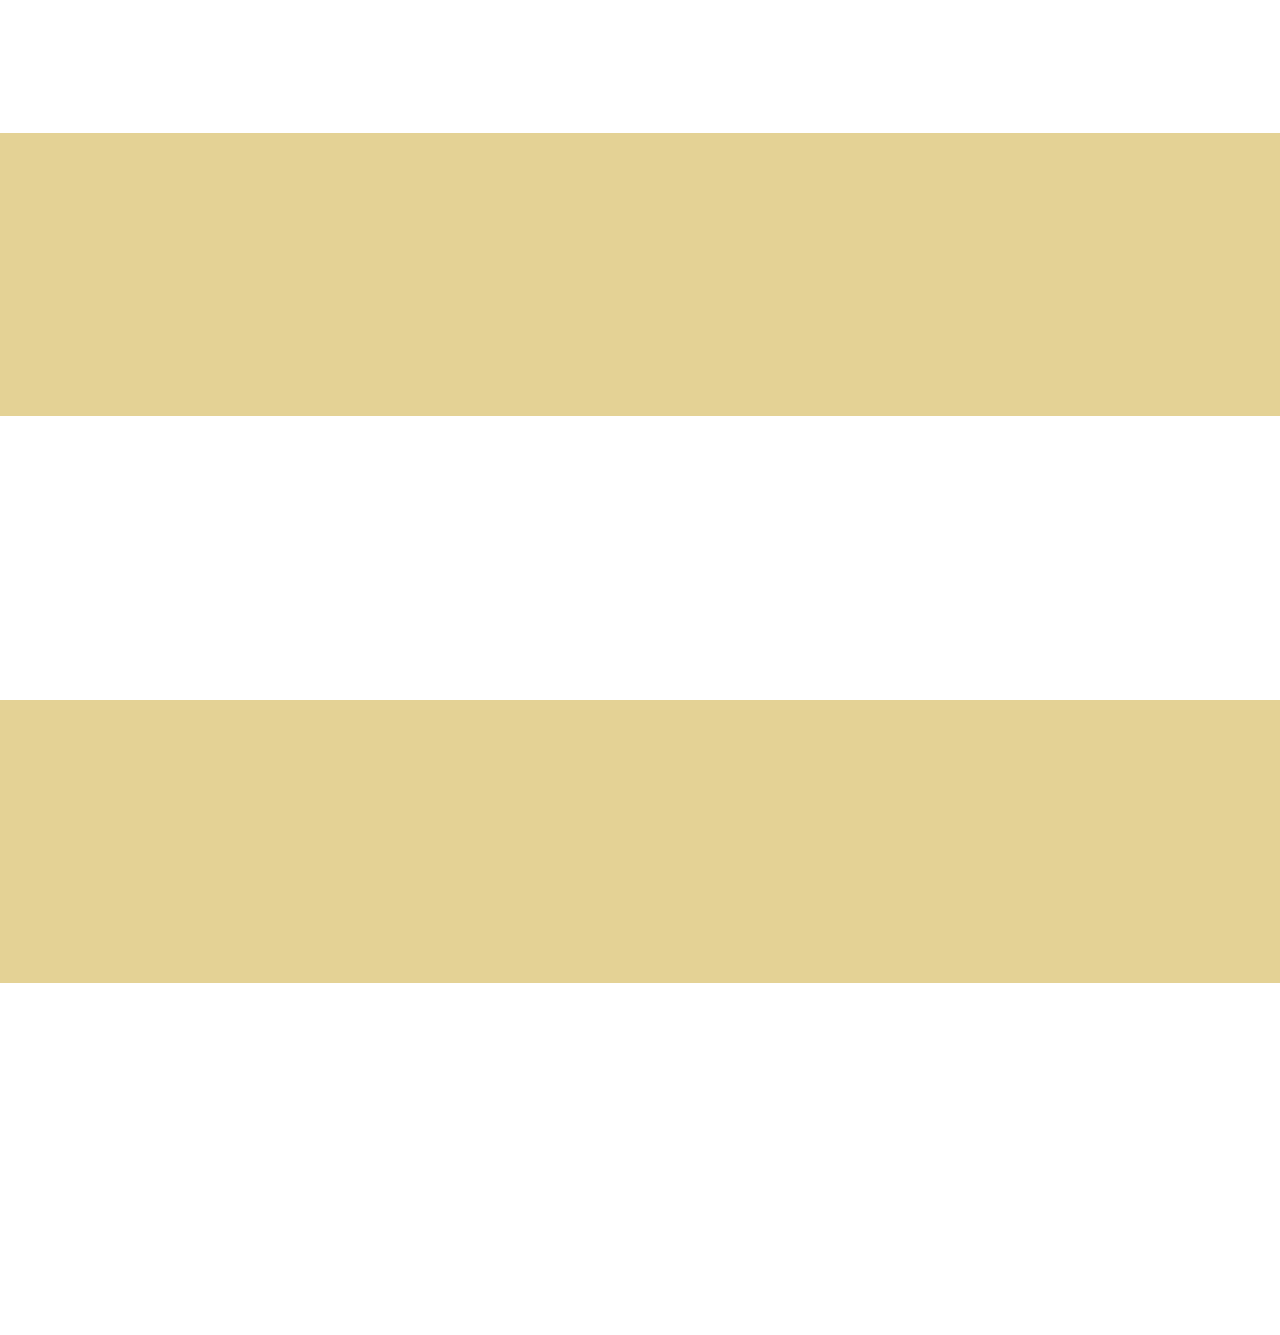
<file: produtos-novas-pizzas.html>
<!DOCTYPE html>
<html  >
<head>
  <!-- Site made with Mobirise Website Builder v5.0.29, https://mobirise.com -->
  <meta charset="UTF-8">
  <meta http-equiv="X-UA-Compatible" content="IE=edge">
  <meta name="generator" content="Mobirise v5.0.29, mobirise.com">
  <meta name="viewport" content="width=device-width, initial-scale=1, minimum-scale=1">
  <link rel="shortcut icon" href="assets/images/logo-externo-transparente-122x59.png" type="image/x-icon">
  <meta name="description" content="Os novos sabores de pizzas são incríveis. Conheça melhor cada um deles.">
  
  
  <title>Novos sabores pizzas</title>
  <link rel="stylesheet" href="assets/web/assets/mobirise-icons/mobirise-icons.css">
  <link rel="stylesheet" href="assets/bootstrap/css/bootstrap.min.css">
  <link rel="stylesheet" href="assets/bootstrap/css/bootstrap-grid.min.css">
  <link rel="stylesheet" href="assets/bootstrap/css/bootstrap-reboot.min.css">
  <link rel="stylesheet" href="assets/tether/tether.min.css">
  <link rel="stylesheet" href="assets/dropdown/css/style.css">
  <link rel="stylesheet" href="assets/animatecss/animate.min.css">
  <link rel="stylesheet" href="assets/socicon/css/styles.css">
  <link rel="stylesheet" href="assets/theme/css/style.css">
  <link rel="preload" as="style" href="assets/mobirise/css/mbr-additional.css"><link rel="stylesheet" href="assets/mobirise/css/mbr-additional.css" type="text/css">
  
  
  
  
</head>
<body>

<!-- Analytics -->
<!-- Global site tag (gtag.js) - Google Analytics -->
<script async src="https://www.googletagmanager.com/gtag/js?id=UA-113924812-1"></script>
<script>
  window.dataLayer = window.dataLayer || [];
  function gtag(){dataLayer.push(arguments);}
  gtag('js', new Date());

  gtag('config', 'UA-113924812-1');
</script>

<!-- /Analytics -->


  
  <section class="menu cid-rrZ7vxYHQi" once="menu" id="menu2-71">

    

    <nav class="navbar navbar-expand beta-menu navbar-dropdown align-items-center navbar-fixed-top navbar-toggleable-sm">
        <button class="navbar-toggler navbar-toggler-right" type="button" data-toggle="collapse" data-target="#navbarSupportedContent" aria-controls="navbarSupportedContent" aria-expanded="false" aria-label="Toggle navigation">
            <div class="hamburger">
                <span></span>
                <span></span>
                <span></span>
                <span></span>
            </div>
        </button>
        <div class="menu-logo">
            <div class="navbar-brand">
                <span class="navbar-logo">
                    <a href="index.html">
                        <img src="assets/images/logo-externo-transparente-122x59.png" alt="Mobirise" title="" style="height: 3.8rem;">
                    </a>
                </span>
                <span class="navbar-caption-wrap"><a class="navbar-caption text-black display-5" href="index.html">O sabor bem missioneiro</a></span>
            </div>
        </div>
        <div class="collapse navbar-collapse" id="navbarSupportedContent">
            <ul class="navbar-nav nav-dropdown" data-app-modern-menu="true"><li class="nav-item">
                    <a class="nav-link link text-black display-4" href="index.html">
                        Início</a>
                </li>
                <li class="nav-item">
                    <a class="nav-link link text-black display-4" href="produtos.html">
                        Produtos</a>
                </li><li class="nav-item"><a class="nav-link link text-black display-4" href="eventos_especiais.html#header1-22">
                        Serviços</a></li><li class="nav-item"><a class="nav-link link text-black display-4" href="empresa.html">
                        Empresa</a></li><li class="nav-item"><a class="nav-link link text-black display-4" href="contato.html">
                        Contato</a></li></ul>
            <div class="navbar-buttons mbr-section-btn"><a class="btn btn-sm btn-danger-outline display-7" href="tel:55 3313-4140"><span class="imind-phone mbr-iconfont mbr-iconfont-btn"></span>
                    55 3313-4140</a></div>
        </div>
    </nav>
</section>

<section class="engine"><a href="https://mobirise.info/p">site templates free download</a></section><section class="header9 cid-rrZ7vAfOQE mbr-fullscreen mbr-parallax-background" id="header9-72">

    

    <div class="mbr-overlay" style="opacity: 0.5; background-color: rgb(0, 0, 0);">
    </div>

    <div class="container">
        <div class="media-container-column mbr-white col-md-8">
            <h1 class="mbr-section-title align-left mbr-bold pb-3 mbr-fonts-style display-1">Lançamentos Crebom</h1>
            <h3 class="mbr-section-subtitle align-left mbr-light pb-3 mbr-fonts-style display-2">Novos sabores de pizzas</h3>
            <p class="mbr-text align-left pb-3 mbr-fonts-style display-5">Trazemos a você cinco deliciosos novos sabores de pizzas. Temos certeza que você vai aprovar! Faça já o seu pedido!</p>
            
        </div>
    </div>

    <div class="mbr-arrow hidden-sm-down" aria-hidden="true">
        <a href="#next">
            <i class="mbri-down mbr-iconfont"></i>
        </a>
    </div>
</section>

<section class="mbr-section content4 cid-rs31rL8MDK" id="content4-7c">

    

    <div class="container">
        <div class="media-container-row">
            <div class="title col-12 col-md-8">
                <h2 class="align-center pb-3 mbr-fonts-style display-2">
                    Novos sabores de pizzas</h2>
                <h3 class="mbr-section-subtitle align-center mbr-light mbr-fonts-style display-5">
                    A Crebom taz para você novos e deliciosos sabores de pizzas. Confira abaixo essas novidades!</h3>
                
            </div>
        </div>
    </div>
</section>

<section class="mbr-section content6 cid-rrZblC9Qmd" id="content6-77">
    
     
    
    <div class="container">
        <div class="media-container-row">
            <div class="col-12 col-md-8">
                <div class="media-container-row">
                    <div class="mbr-figure" style="width: 70%;">
                      <img src="assets/images/pizza3-490x327.jpg" alt="Pizza sensação" title="Pizza sensação chocolate preto ou  branco">  
                    </div>
                    <div class="media-content">
                        <div class="mbr-section-text">
                            <p class="mbr-text mb-0 mbr-fonts-style display-7"><strong>218 - SENSAÇÃO COM CHOCOLATE PRETO OU BRANCO</strong><strong><br></strong>Leite condensado, mussarela, chocolate ao leite ou chocolate branco, morangos e merengue assado.<br>Pequena (2 sabores) R$30,00<br>Média (2 sabores) R$40,00<br>Grande (3 sabores) R$60,00</p>
                        </div>
                    </div>
                </div>
            </div>
        </div>
    </div>
</section>

<section class="mbr-section content6 cid-rrZbyc6SoY" id="content6-78">
    
     
    
    <div class="container">
        <div class="media-container-row">
            <div class="col-12 col-md-8">
                <div class="media-container-row">
                    <div class="mbr-figure" style="width: 70%;">
                      <img src="assets/images/pizza2-490x327.jpg" alt="Pizza Vegetariana" title="Pizza vegetariana">  
                    </div>
                    <div class="media-content">
                        <div class="mbr-section-text">
                            <p class="mbr-text mb-0 mbr-fonts-style display-7"><strong>220 - VEGETARIANA</strong>
<br>Molho, mussarela, requeijão, brócolis, milho, ervilha, vagem, cenoura, tomate, azeitonas, pimentão e orégano.&nbsp;<br>Pequena (2 sabores) R$30,00
<br>Média (2 sabores) R$40,00
<br>Grande (3 sabores) R$60,00</p>
                        </div>
                    </div>
                </div>
            </div>
        </div>
    </div>
</section>

<section class="mbr-section content6 cid-rs30FWiL92" id="content6-79">
    
     
    
    <div class="container">
        <div class="media-container-row">
            <div class="col-12 col-md-8">
                <div class="media-container-row">
                    <div class="mbr-figure" style="width: 70%;">
                      <img src="assets/images/pizza1-436x291.jpg" alt="Mobirise" title="">  
                    </div>
                    <div class="media-content">
                        <div class="mbr-section-text">
                            <p class="mbr-text mb-0 mbr-fonts-style display-7"><strong>221 - LOMBO CANADENSE COM ABACAXI&nbsp;<br></strong>Molho, mussarela, lombo fatiado, abacaxi e orégano.<br>Pequena (2 sabores) R$30,00
<br>Média (2 sabores) R$40,00
<br>Grande (3 sabores) R$60,00</p>
                        </div>
                    </div>
                </div>
            </div>
        </div>
    </div>
</section>

<section class="mbr-section content6 cid-rs30GUnDIT" id="content6-7a">
    
     
    
    <div class="container">
        <div class="media-container-row">
            <div class="col-12 col-md-8">
                <div class="media-container-row">
                    <div class="mbr-figure" style="width: 70%;">
                      <img src="assets/images/lombo-canadense-catupiry-490x327.jpg" alt="Pizza lombo canadense-catupiry" title="Pizza lombo canadense com catupiry">  
                    </div>
                    <div class="media-content">
                        <div class="mbr-section-text">
                            <p class="mbr-text mb-0 mbr-fonts-style display-7"><strong>222 - LOMBO CANADESE COM CATUPIRY&nbsp;<br></strong>Molho, mussarela, lombo fatiado, catupiry, pimentão, azeitonas e orégano.&nbsp;<br>Pequena (2 sabores) R$30,00
<br>Média (2 sabores) R$40,00
<br>Grande (3 sabores) R$60,00</p>
                        </div>
                    </div>
                </div>
            </div>
        </div>
    </div>
</section>

<section class="mbr-section content6 cid-rs9H1cZums" id="content6-7d">
    
     
    
    <div class="container">
        <div class="media-container-row">
            <div class="col-12 col-md-8">
                <div class="media-container-row">
                    <div class="mbr-figure" style="width: 70%;">
                      <img src="assets/images/pizza-picanha-2-490x327.jpg" alt="Pizza picanha" title="Pizza picanha com alho e óleo">  
                    </div>
                    <div class="media-content">
                        <div class="mbr-section-text">
                            <p class="mbr-text mb-0 mbr-fonts-style display-7"><strong>223 - PICANHA COM ALHO E ÓLEO (*)&nbsp;<br></strong>Molho, mussarela, iscas de picanha, alho e óleo, pimentão, azeitonas e orégano. <br>(*) Tem acréscimo de 30% sobre o valor das demais.</p>
                        </div>
                    </div>
                </div>
            </div>
        </div>
    </div>
</section>

<section class="cid-s0FvrMFtVE" id="footer1-9h">

    

    

    <div class="container">
        <div class="media-container-row content text-white">
            <div class="col-12 col-md-3">
                <div class="media-wrap">
                    <a href="index.html">
                        <img src="assets/images/logo-1-190x92.png" alt="Mobirise" title="Início">
                    </a>
                </div>
            </div>
            <div class="col-12 col-md-3 mbr-fonts-style display-7">
                <h5 class="pb-3">
                    Onde estamos</h5>
                <p class="mbr-text">Rua 7 de setembro, 200 - Oliveira<br>Esquina com a Sepé Tiarajú<br>Santo Ângelo - RS</p>
            </div>
            <div class="col-12 col-md-3 mbr-fonts-style display-7">
                <h5 class="pb-3">
                    Fale conosco</h5>
                <p class="mbr-text">email: sorvetescrebom@gmail.com
                    <br>email: crebomrestaurante@gmail.com<br>Fone: 55 3313-4140</p>
            </div>
            <div class="col-12 col-md-3 mbr-fonts-style display-7">
                <h5 class="pb-3">
                    Links rápidos</h5>
                <p class="mbr-text"><a href="empresa.html" class="text-secondary"></a><a href="eventos_especiais.html" class="text-secondary">Eventos especiais&nbsp;</a><br><a class="text-secondary" href="produtos.html">Nossos produtos</a><br><a class="text-secondary" href="contato.html#header2-70">Trabalhe conosco</a></p>
            </div>
        </div>
        <div class="footer-lower">
            <div class="media-container-row">
                <div class="col-sm-12">
                    <hr>
                </div>
            </div>
            <div class="media-container-row mbr-white">
                <div class="col-sm-6 copyright">
                    <p class="mbr-text mbr-fonts-style display-7">Copyright©2020 Crebom<br>Desenvolvido por TICrebom | Todos os direitos reservados</p>
                </div>
                <div class="col-md-6">
                    <div class="social-list align-right">
                        <div class="soc-item">
                            <a href="https://twitter.com/RCrebom" target="_blank">
                                <span class="mbr-iconfont mbr-iconfont-social socicon-twitter socicon" style="color: rgb(46, 46, 46); fill: rgb(46, 46, 46);"></span>
                            </a>
                        </div>
                        <div class="soc-item">
                            <a href="http://facebook.com/crebom" target="_blank">
                                <span class="mbr-iconfont mbr-iconfont-social socicon-facebook socicon" style="color: rgb(46, 46, 46); fill: rgb(46, 46, 46);"></span>
                            </a>
                        </div>
                        <div class="soc-item">
                            
                                <a href="https://youtu.be/LiufCDZ3p4w" target="_blank"><span class="mbr-iconfont mbr-iconfont-social socicon-youtube socicon" style="color: rgb(46, 46, 46); fill: rgb(46, 46, 46);"></span></a>
                            
                        </div>
                        <div class="soc-item">
                            <a href="https://www.instagram.com/restaurante.crebom" target="_blank">
                                <span class="mbr-iconfont mbr-iconfont-social socicon-instagram socicon" style="color: rgb(46, 46, 46); fill: rgb(46, 46, 46);"></span>
                            </a>
                        </div>
                        
                        
                    </div>
                </div>
            </div>
        </div>
    </div>
</section>


  <script src="assets/web/assets/jquery/jquery.min.js"></script>
  <script src="assets/popper/popper.min.js"></script>
  <script src="assets/bootstrap/js/bootstrap.min.js"></script>
  <script src="assets/web/assets/cookies-alert-plugin/cookies-alert-core.js"></script>
  <script src="assets/web/assets/cookies-alert-plugin/cookies-alert-script.js"></script>
  <script src="assets/tether/tether.min.js"></script>
  <script src="assets/smoothscroll/smooth-scroll.js"></script>
  <script src="assets/dropdown/js/nav-dropdown.js"></script>
  <script src="assets/dropdown/js/navbar-dropdown.js"></script>
  <script src="assets/touchswipe/jquery.touch-swipe.min.js"></script>
  <script src="assets/viewportchecker/jquery.viewportchecker.js"></script>
  <script src="assets/parallax/jarallax.min.js"></script>
  <script src="assets/theme/js/script.js"></script>
  
  
  
<input name="cookieData" type="hidden" data-cookie-customDialogSelector='null' data-cookie-colorText='#424a4d' data-cookie-colorBg='rgba(234, 239, 241, 0.99)' data-cookie-textButton='Entendi' data-cookie-colorButton='' data-cookie-colorLink='#424a4d' data-cookie-underlineLink='true' data-cookie-text="Utilizamos cookies para proporcionar a melhor experiência.">
   <div id="scrollToTop" class="scrollToTop mbr-arrow-up"><a style="text-align: center;"><i class="mbr-arrow-up-icon mbr-arrow-up-icon-cm cm-icon cm-icon-smallarrow-up"></i></a></div>
    <input name="animation" type="hidden">
  </body>
</html>
</file>
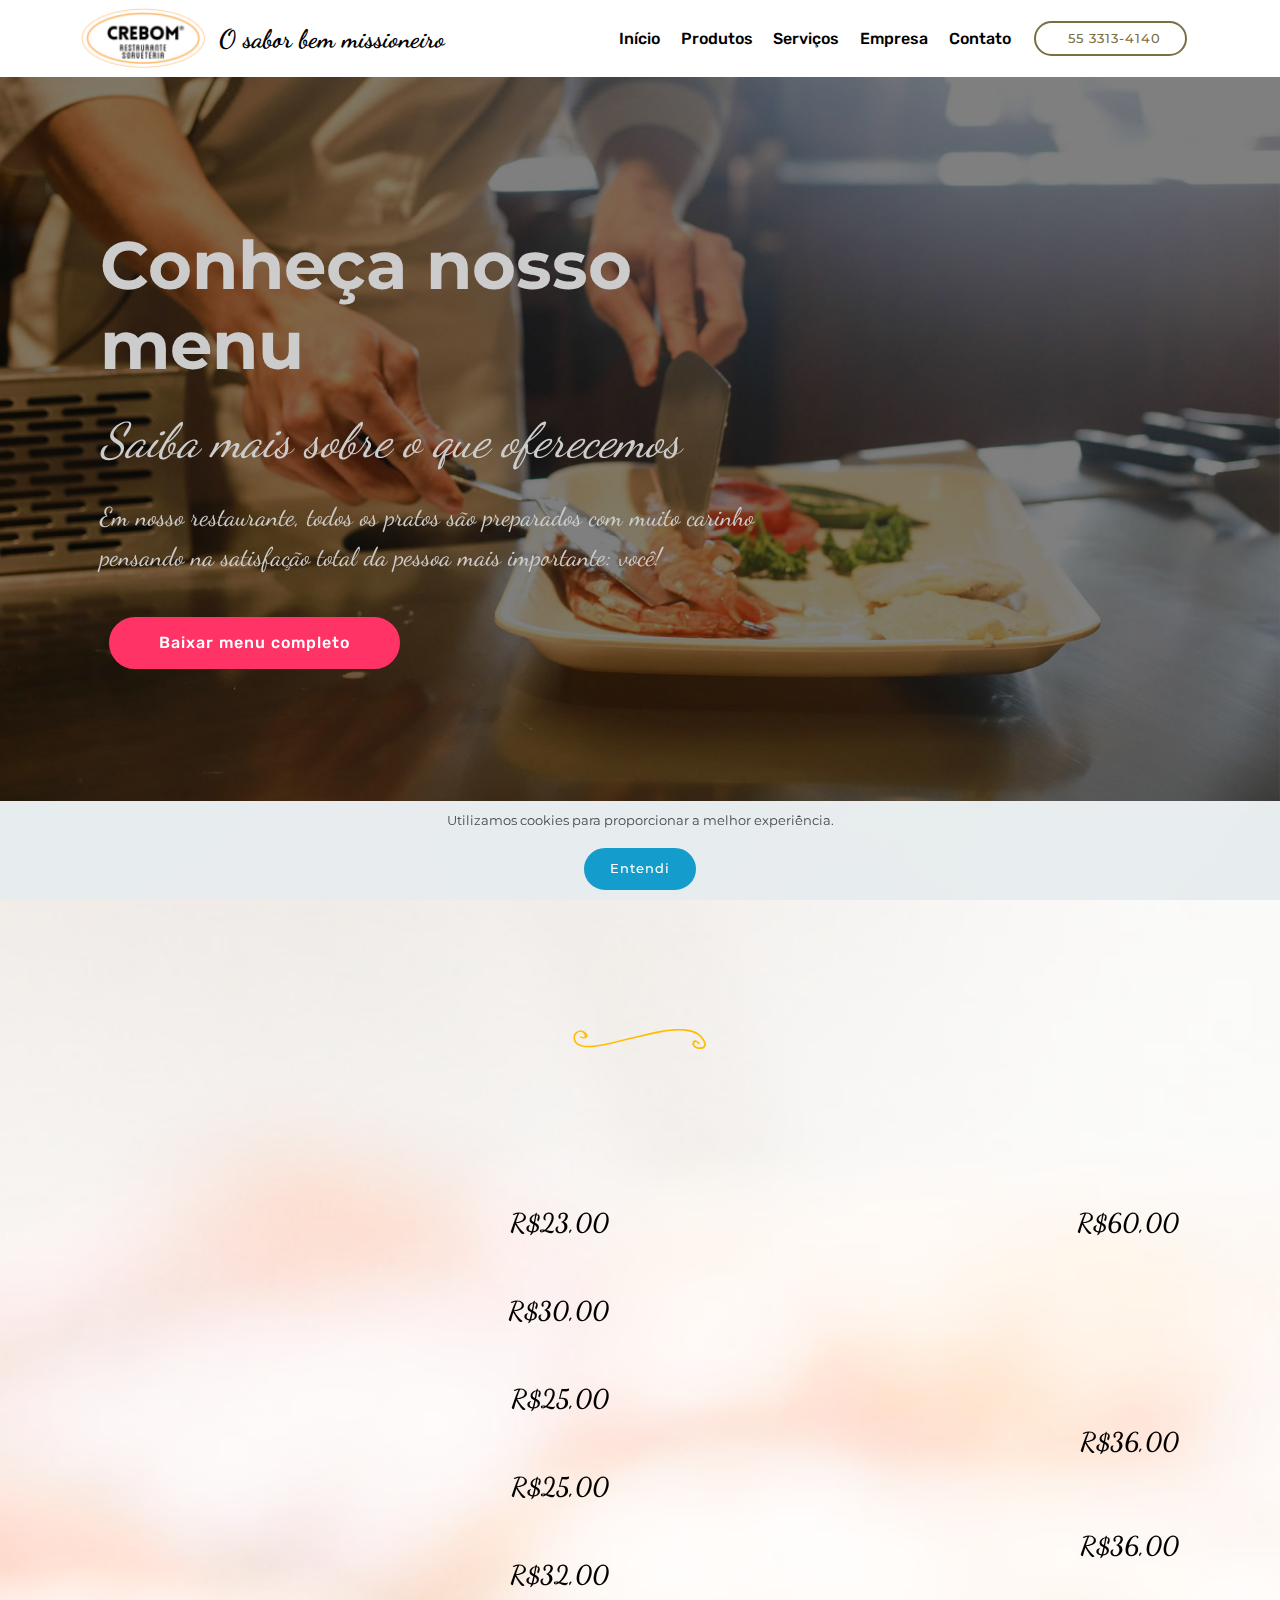
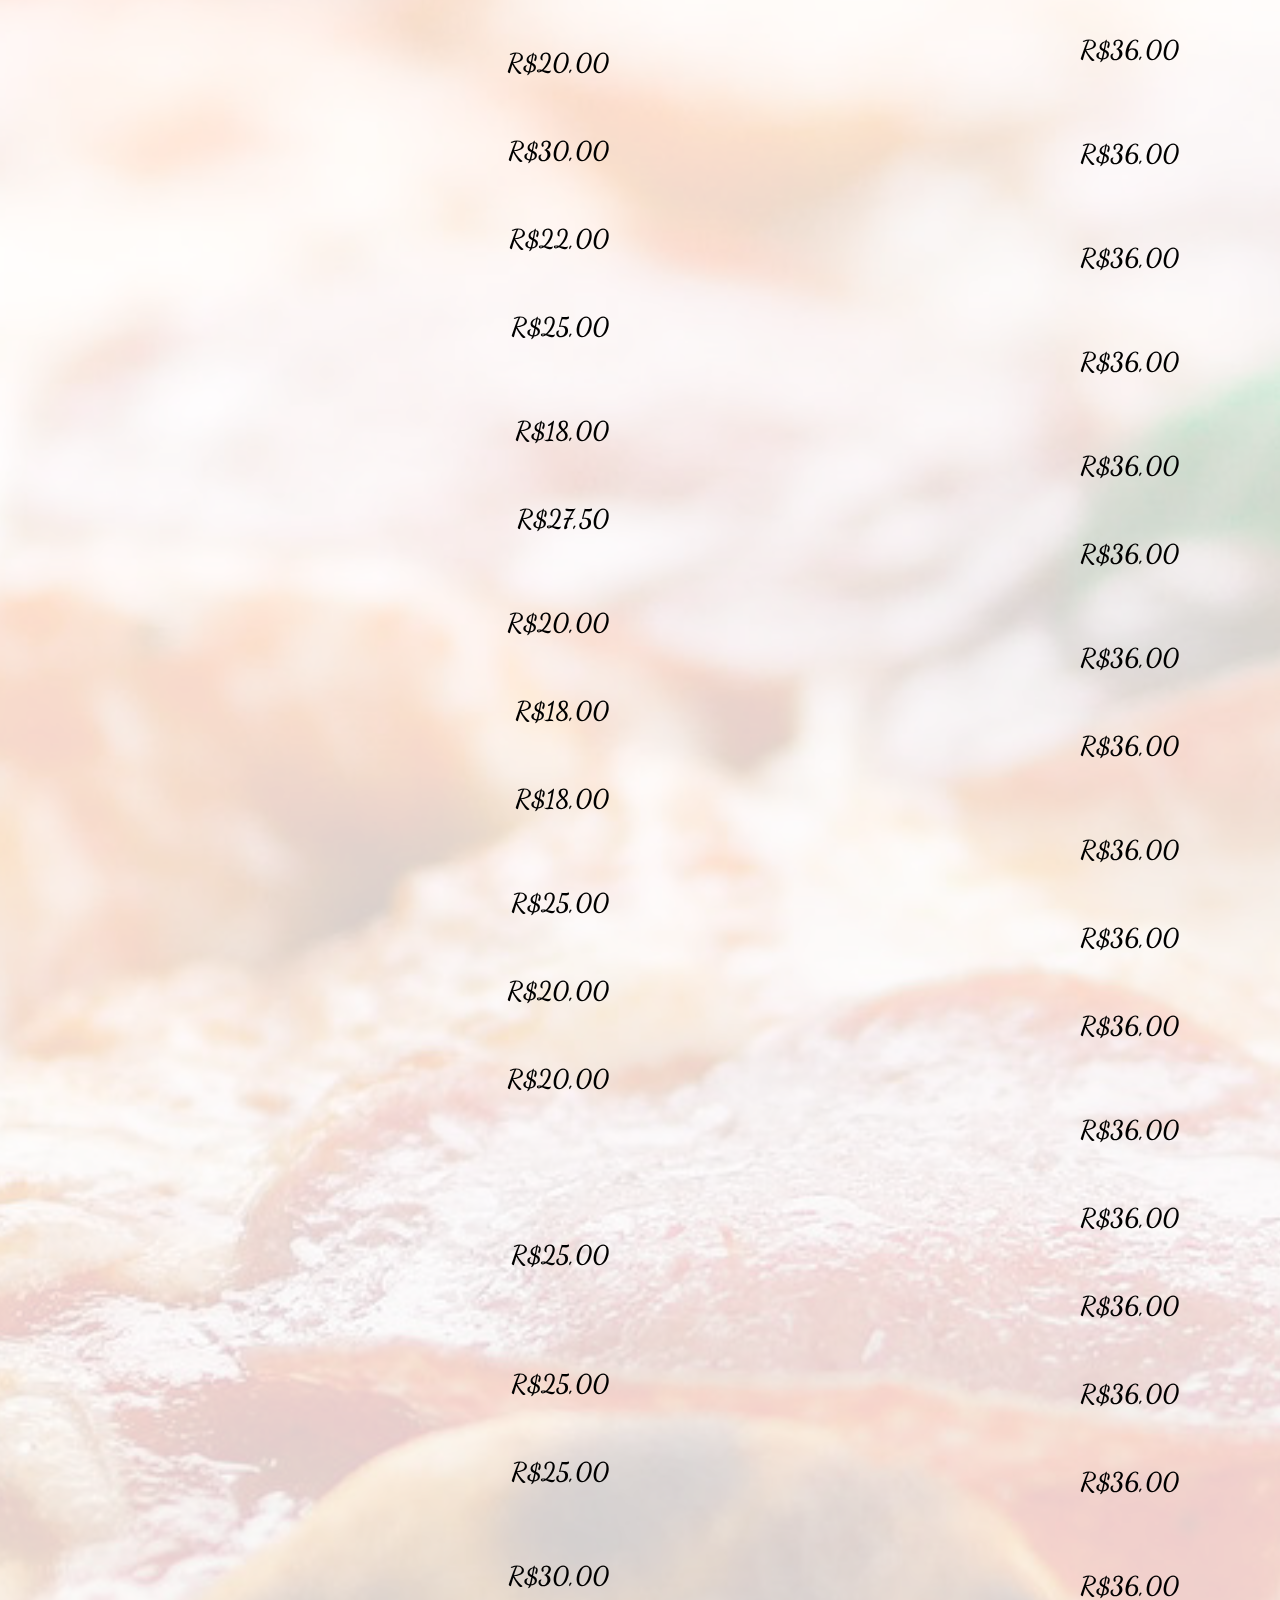
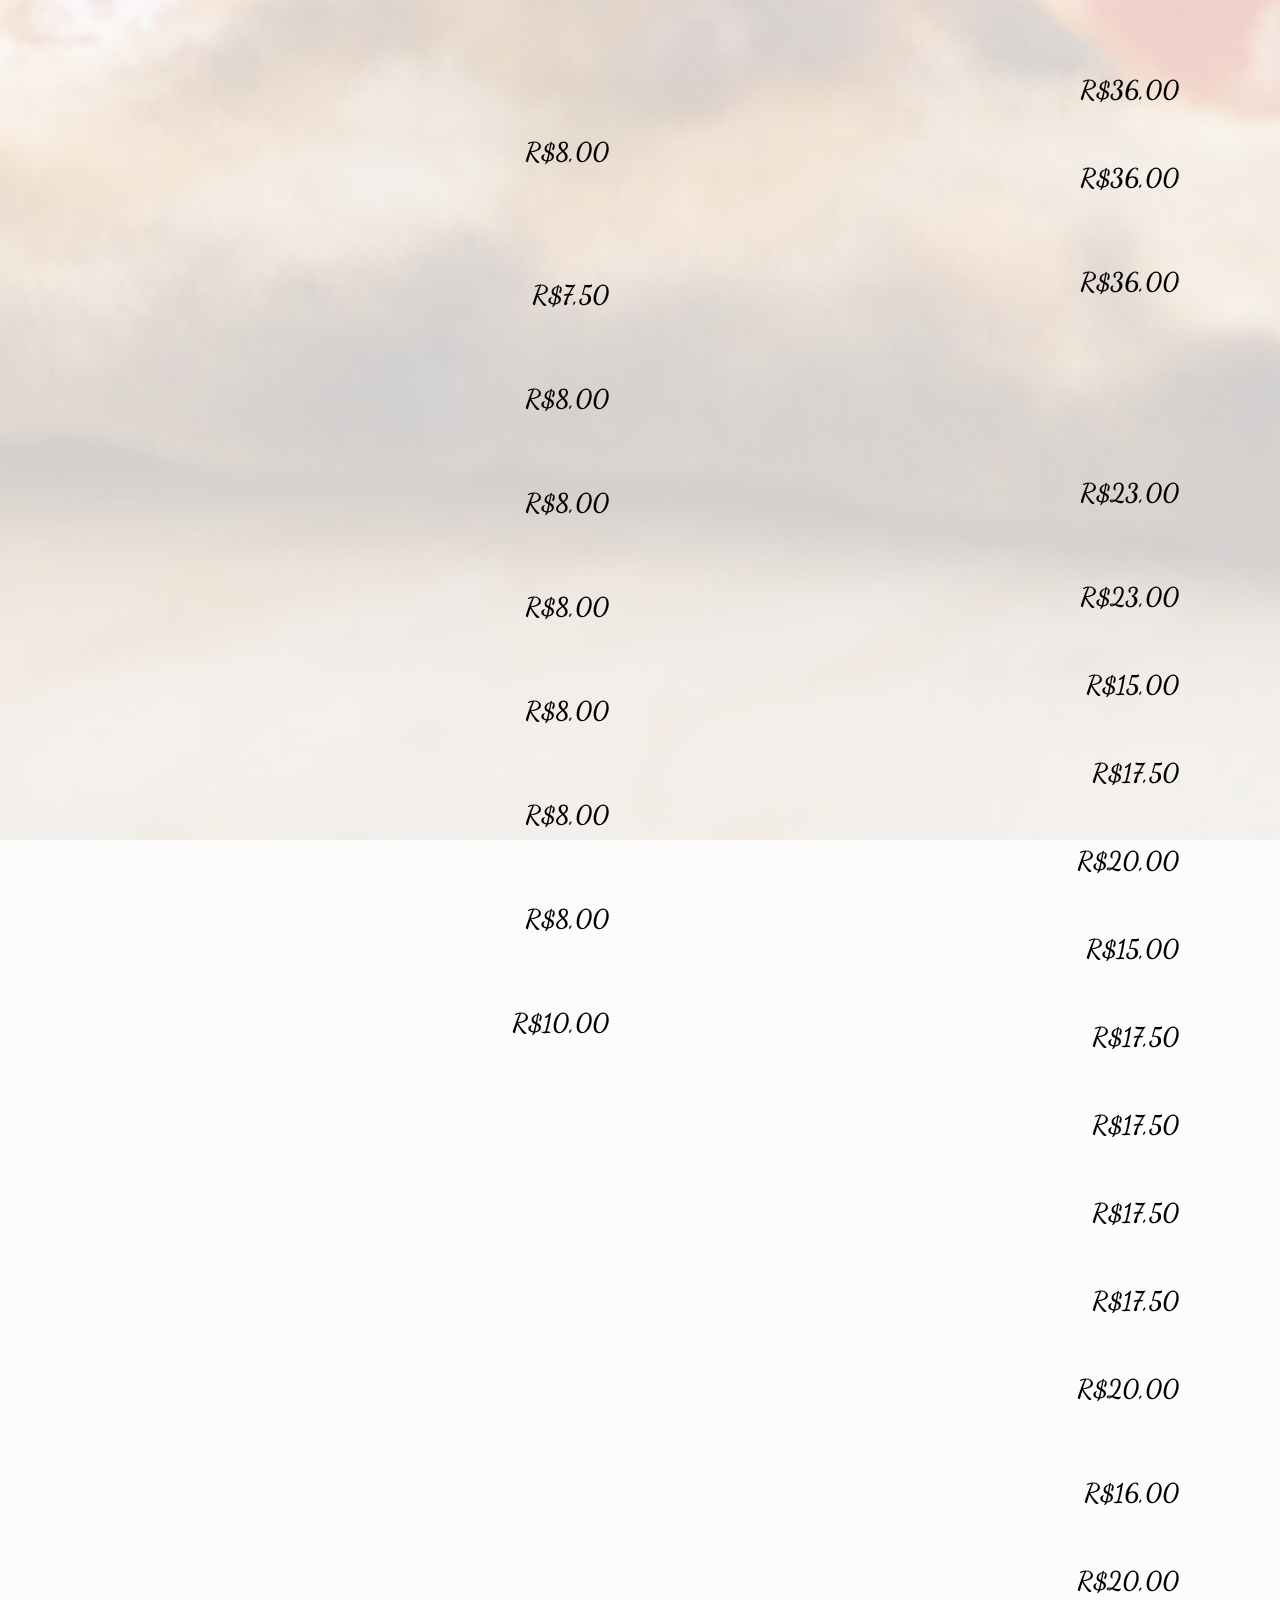
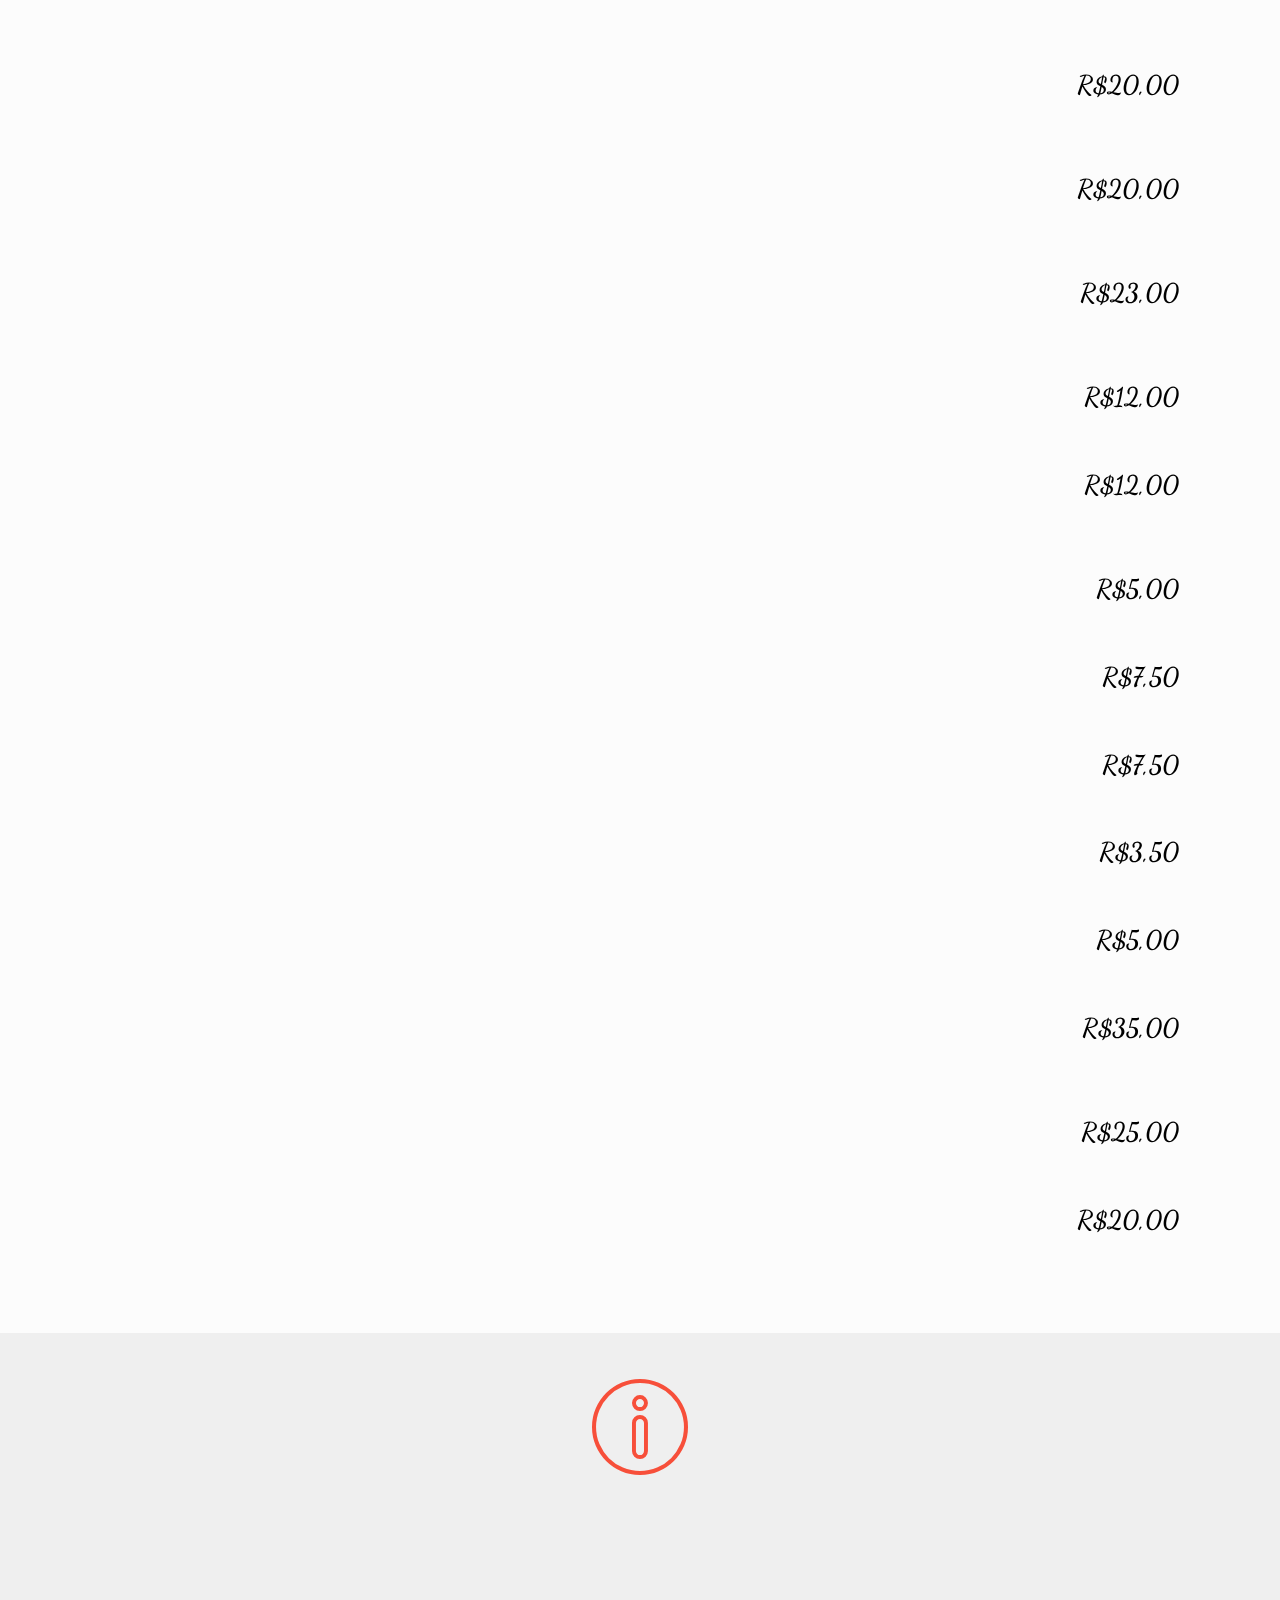
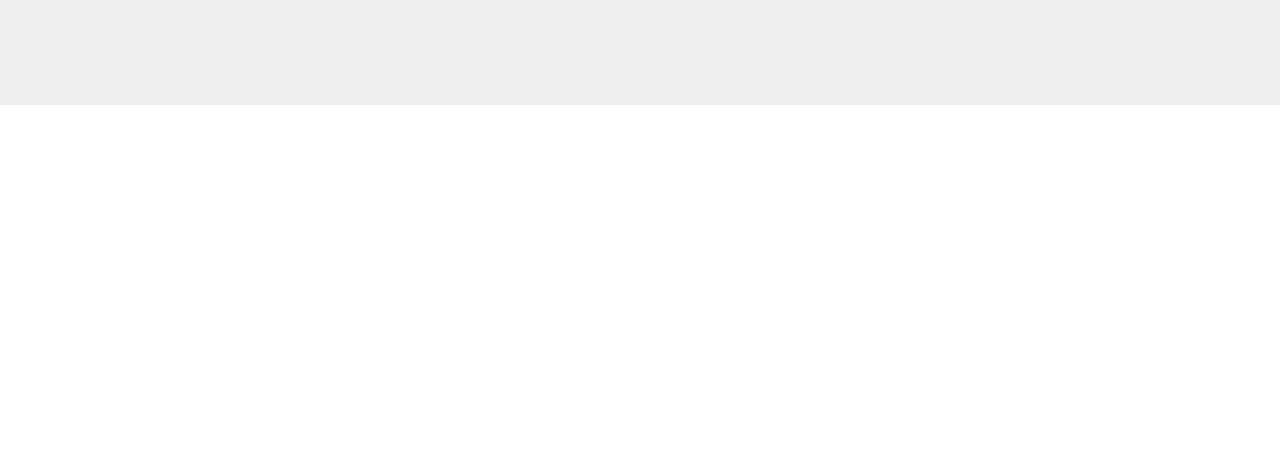
<file: produtos.html>
<!DOCTYPE html>
<html  >
<head>
  <!-- Site made with Mobirise Website Builder v5.0.29, https://mobirise.com -->
  <meta charset="UTF-8">
  <meta http-equiv="X-UA-Compatible" content="IE=edge">
  <meta name="generator" content="Mobirise v5.0.29, mobirise.com">
  <meta name="viewport" content="width=device-width, initial-scale=1, minimum-scale=1">
  <link rel="shortcut icon" href="assets/images/logo-externo-transparente-122x59.png" type="image/x-icon">
  <meta name="description" content="Conheça nosso cardápio completo com os produtos que oferecemos para você.">
  
  
  <title>Produtos</title>
  <link rel="stylesheet" href="assets/web/assets/mobirise-icons/mobirise-icons.css">
  <link rel="stylesheet" href="assets/bootstrap/css/bootstrap.min.css">
  <link rel="stylesheet" href="assets/bootstrap/css/bootstrap-grid.min.css">
  <link rel="stylesheet" href="assets/bootstrap/css/bootstrap-reboot.min.css">
  <link rel="stylesheet" href="assets/tether/tether.min.css">
  <link rel="stylesheet" href="assets/dropdown/css/style.css">
  <link rel="stylesheet" href="assets/animatecss/animate.min.css">
  <link rel="stylesheet" href="assets/socicon/css/styles.css">
  <link rel="stylesheet" href="assets/theme/css/style.css">
  <link rel="preload" as="style" href="assets/mobirise/css/mbr-additional.css"><link rel="stylesheet" href="assets/mobirise/css/mbr-additional.css" type="text/css">
  
  
  
  
</head>
<body>

<!-- Analytics -->
<!-- Global site tag (gtag.js) - Google Analytics -->
<script async src="https://www.googletagmanager.com/gtag/js?id=UA-113924812-1"></script>
<script>
  window.dataLayer = window.dataLayer || [];
  function gtag(){dataLayer.push(arguments);}
  gtag('js', new Date());

  gtag('config', 'UA-113924812-1');
</script>

<!-- /Analytics -->


  
  <section class="menu cid-qWLkhoSUZY" once="menu" id="menu2-n">

    

    <nav class="navbar navbar-expand beta-menu navbar-dropdown align-items-center navbar-fixed-top navbar-toggleable-sm">
        <button class="navbar-toggler navbar-toggler-right" type="button" data-toggle="collapse" data-target="#navbarSupportedContent" aria-controls="navbarSupportedContent" aria-expanded="false" aria-label="Toggle navigation">
            <div class="hamburger">
                <span></span>
                <span></span>
                <span></span>
                <span></span>
            </div>
        </button>
        <div class="menu-logo">
            <div class="navbar-brand">
                <span class="navbar-logo">
                    <a href="index.html">
                        <img src="assets/images/logo-externo-transparente-122x59.png" alt="Mobirise" title="" style="height: 3.8rem;">
                    </a>
                </span>
                <span class="navbar-caption-wrap"><a class="navbar-caption text-black display-5" href="index.html">O sabor bem missioneiro</a></span>
            </div>
        </div>
        <div class="collapse navbar-collapse" id="navbarSupportedContent">
            <ul class="navbar-nav nav-dropdown" data-app-modern-menu="true"><li class="nav-item">
                    <a class="nav-link link text-black display-4" href="index.html">
                        Início</a>
                </li>
                <li class="nav-item">
                    <a class="nav-link link text-black display-4" href="produtos.html">
                        Produtos</a>
                </li><li class="nav-item"><a class="nav-link link text-black display-4" href="eventos_especiais.html#header1-22">
                        Serviços</a></li><li class="nav-item"><a class="nav-link link text-black display-4" href="empresa.html">
                        Empresa</a></li><li class="nav-item"><a class="nav-link link text-black display-4" href="contato.html">
                        Contato</a></li></ul>
            <div class="navbar-buttons mbr-section-btn"><a class="btn btn-sm btn-danger-outline display-7" href="tel:55 3313-4140"><span class="imind-phone mbr-iconfont mbr-iconfont-btn"></span>
                    55 3313-4140</a></div>
        </div>
    </nav>
</section>

<section class="engine"><a href="https://mobirise.info/e">how to make a site for free</a></section><section class="header9 cid-qXelhrA8Vh mbr-fullscreen mbr-parallax-background" id="header9-23">

    

    <div class="mbr-overlay" style="opacity: 0.5; background-color: rgb(0, 0, 0);">
    </div>

    <div class="container">
        <div class="media-container-column mbr-white col-md-8">
            <h1 class="mbr-section-title align-left mbr-bold pb-3 mbr-fonts-style display-1">Conheça nosso menu</h1>
            <h3 class="mbr-section-subtitle align-left mbr-light pb-3 mbr-fonts-style display-2">Saiba mais sobre o que oferecemos</h3>
            <p class="mbr-text align-left pb-3 mbr-fonts-style display-5">Em nosso restaurante, todos os pratos são preparados com muito carinho pensando na satisfação total da pessoa mais importante: você!</p>
            <div class="mbr-section-btn align-left"><a class="btn btn-md btn-secondary display-4" href="assets/files/Menu_completo.pdf" target="_blank">Baixar menu completo</a></div>
        </div>
    </div>

    
</section>

<section class="restaurant-menu2 restaurant-special-menu cid-rpZXf8CrB0 mbr-parallax-background" id="restaurant-menu2-64">

    

    <div class="mbr-overlay" style="opacity: 0.8; background-color: rgb(255, 255, 255);">
    </div>

    <div class="container">
        <h2 class="mbr-section-title align-center mbr-fonts-style mbr-black display-2">
            Nosso Menu</h2>
        <div class="py-3 ornament align-center">
            <svg xmlns="http://www.w3.org/2000/svg" viewBox="0 0 133 20" height="20" width="150" fill="#ffbc00">
                <g><path d="M127.18,6.19C121-.05,109.94-.24,101.84.1,90.84.56,80,3.3,69.32,5.77c-8,1.86-16,3.63-24,5.72-9.21,2.41-18.6,4.72-28.14,5.19-4.1.2-8.48,0-12.16-2a6.6,6.6,0,0,1-2.7-9A5.46,5.46,0,0,1,7.07,2.77c4-.22,6.73,8.39-.08,4.58a.49.49,0,0,0-.49.84c4.88,3,10.8,0,5.4-4.91C7.6-.63.4,2.06,0,8-1,24,28.25,17,36.29,15.24,53.74,11.37,70.9,6.44,88.53,3.33c11.1-2,24.75-3.54,35.06,2.19a16,16,0,0,1,6.86,8.85c1.29,4.31-4.35,4.2-7,3.52-4.84-1.26-2.42-8,1.22-3,.61.83,2,0,1.4-.82-2.15-2.93-6.71-4.9-7.12.35s8.36,7.24,11.72,4.47C135,15.32,129.91,9,127.18,6.19Z"></path></g>
            </svg>
        </div>

        <div class="row pt-5">
            <div class="col-md-6">
                <div class="menu-group">
                    <h3 class="mbr-fonts-style group-title mbr-black align-left display-2">
                        Refeições</h3>
                    <div class="row menu-row" data-specials="17">
                        
                        
                    <div class="col-md-12 menu-item">
                            <div class="special-label align-right">
                              <div class="label-text mbr-fonts-style display-7">Chef Selection</div>
                            </div>
                            <h3 class="item-title mbr-fonts-style display-5"><strong>100 </strong>Filé de frango a milanesa</h3>
                            <div class="menu-box">
                                <p class="box-text mbr-black mbr-fonts-style display-7">
                                    Arroz, fritas e salada mista</p>
                                <span class="mbr-fonts-style box-price mbr-black display-5"><strong>R$23,00</strong></span>
                            </div>
                        </div><div class="col-md-12 menu-item">
                            <div class="special-label align-right">
                              <div class="label-text mbr-fonts-style display-7">Em promoção!</div>
                            </div>
                            <h3 class="item-title mbr-fonts-style display-5"><strong>101 </strong>Filé de frango a parmegiana</h3>
                            <div class="menu-box">
                                <p class="box-text mbr-black mbr-fonts-style display-7">
                                    Arroz, fritas e salada mista</p>
                                <span class="mbr-fonts-style box-price mbr-black display-5"><strong>R$30,00</strong></span>
                            </div>
                        </div><div class="col-md-12 menu-item">
                            <div class="special-label align-right">
                              <div class="label-text mbr-fonts-style display-7">Em promoção</div>
                            </div>
                            <h3 class="item-title mbr-fonts-style display-5"><strong>102 </strong>Alaminuta</h3>
                            <div class="menu-box">
                                <p class="box-text mbr-black mbr-fonts-style display-7">
                                    Arroz, feijão, fritas, bife, ovo e salada mista</p>
                                <span class="mbr-fonts-style box-price mbr-black display-5"><strong>R$25,00</strong></span>
                            </div>
                        </div><div class="col-md-12 menu-item">
                            <div class="special-label align-right">
                              <div class="label-text mbr-fonts-style display-7">New</div>
                            </div>
                            <h3 class="item-title mbr-fonts-style display-5"><strong>103 </strong>Bife a milanesa</h3>
                            <div class="menu-box">
                                <p class="box-text mbr-black mbr-fonts-style display-7">
                                    Arroz, fritas e salada mista</p>
                                <span class="mbr-fonts-style box-price mbr-black display-5"><strong>
                                    R$25,00</strong></span>
                            </div>
                        </div><div class="col-md-12 menu-item">
                            <div class="special-label align-right">
                              <div class="label-text mbr-fonts-style display-7">Em promoção</div>
                            </div>
                            <h3 class="item-title mbr-fonts-style display-5"><strong>104 </strong>Bife a parmegiana</h3>
                            <div class="menu-box">
                                <p class="box-text mbr-black mbr-fonts-style display-7">
                                    Arroz, fritas e salada mista
                                </p>
                                <span class="mbr-fonts-style box-price mbr-black display-5"><strong>
                                    R$32,00</strong></span>
                            </div>
                        </div><div class="col-md-12 menu-item">
                            <div class="special-label align-right">
                              <div class="label-text mbr-fonts-style display-7">New</div>
                            </div>
                            <h3 class="item-title mbr-fonts-style display-5"><strong>105 </strong>Bife grelhado c/ alho e óleo</h3>
                            <div class="menu-box">
                                <p class="box-text mbr-black mbr-fonts-style display-7">
                                    Arroz, fritas e salada mista
                                </p>
                                <span class="mbr-fonts-style box-price mbr-black display-5"><strong>
                                    R$20,00</strong></span>
                            </div>
                        </div><div class="col-md-12 menu-item">
                            <div class="special-label align-right">
                              <div class="label-text mbr-fonts-style display-7">New</div>
                            </div>
                            <h3 class="item-title mbr-fonts-style display-5"><strong>106 </strong>Filé grelhado c/ molho 4 queijos</h3>
                            <div class="menu-box">
                                <p class="box-text mbr-black mbr-fonts-style display-7">
                                    Arroz à grega, batata palha e salada mista</p>
                                <span class="mbr-fonts-style box-price mbr-black display-5"><strong>
                                    R$30,00</strong></span>
                            </div>
                        </div><div class="col-md-12 menu-item">
                            <div class="special-label align-right">
                              <div class="label-text mbr-fonts-style display-7">New</div>
                            </div>
                            <h3 class="item-title mbr-fonts-style display-5"><strong>107 </strong>Bife ao molho madeira c/ palmito</h3>
                            <div class="menu-box">
                                <p class="box-text mbr-black mbr-fonts-style display-7">
                                    Arroz, massa ao alho e óleo e salada mista</p>
                                <span class="mbr-fonts-style box-price mbr-black display-5"><strong>
                                    R$22,00</strong></span>
                            </div>
                        </div><div class="col-md-12 menu-item">
                            <div class="special-label align-right">
                              <div class="label-text mbr-fonts-style display-7">Em promoção!</div>
                            </div>
                            <h3 class="item-title mbr-fonts-style display-5"><strong>108 </strong>Bife grelhado a cavalo</h3>
                            <div class="menu-box">
                                <p class="box-text mbr-black mbr-fonts-style display-7">
                                    Presunto, queijo, ovo. Arroz, massa com bacon e salada mista</p>
                                <span class="mbr-fonts-style box-price mbr-black display-5"><strong>
                                    R$25,00</strong></span>
                            </div>
                        </div><div class="col-md-12 menu-item">
                            <div class="special-label align-right">
                              <div class="label-text mbr-fonts-style display-7">New</div>
                            </div>
                            <h3 class="item-title mbr-fonts-style display-5"><strong>109 </strong>Filé de frango grelhado</h3>
                            <div class="menu-box">
                                <p class="box-text mbr-black mbr-fonts-style display-7">
                                    Arroz, fritas e salada mista</p>
                                <span class="mbr-fonts-style box-price mbr-black display-5"><strong>
                                    R$18,00</strong></span>
                            </div>
                        </div><div class="col-md-12 menu-item">
                            <div class="special-label align-right">
                              <div class="label-text mbr-fonts-style display-7">Em promoção</div>
                            </div>
                            <h3 class="item-title mbr-fonts-style display-5"><strong>110 </strong>Picanha gaúcha</h3>
                            <div class="menu-box">
                                <p class="box-text mbr-black mbr-fonts-style display-7">
                                    Grelhado ao molho de cebola, arroz, batata, farofa, bolinhas de queijo e salada mista</p>
                                <span class="mbr-fonts-style box-price mbr-black display-5"><strong>
                                    R$27,50</strong></span>
                            </div>
                        </div><div class="col-md-12 menu-item">
                            <div class="special-label align-right">
                              <div class="label-text mbr-fonts-style display-7"><a href="index.html#features5-5s" class="text-white">Em promoção</a></div>
                            </div>
                            <h3 class="item-title mbr-fonts-style display-5"><strong>111 </strong>Carreteiro</h3>
                            <div class="menu-box">
                                <p class="box-text mbr-black mbr-fonts-style display-7">
                                    Queijo, pão e salada mista</p>
                                <span class="mbr-fonts-style box-price mbr-black display-5"><strong>
                                    R$20,00</strong></span>
                            </div>
                        </div><div class="col-md-12 menu-item">
                            <div class="special-label align-right">
                              <div class="label-text mbr-fonts-style display-7">New</div>
                            </div>
                            <h3 class="item-title mbr-fonts-style display-5"><strong>112 </strong>Risoto de frango</h3>
                            <div class="menu-box">
                                <p class="box-text mbr-black mbr-fonts-style display-7">
                                    Queijo, pão e salada mista
                                </p>
                                <span class="mbr-fonts-style box-price mbr-black display-5"><strong>
                                    R$18,00</strong></span>
                            </div>
                        </div><div class="col-md-12 menu-item">
                            <div class="special-label align-right">
                              <div class="label-text mbr-fonts-style display-7">Em promoção</div>
                            </div>
                            <h3 class="item-title mbr-fonts-style display-5"><strong>113 </strong>Macarronada c/ frango e bacon</h3>
                            <div class="menu-box">
                                <p class="box-text mbr-black mbr-fonts-style display-7">
                                    Macarrão, molho de frango, 4 queijos, polenta frita e salada mista</p>
                                <span class="mbr-fonts-style box-price mbr-black display-5"><strong>
                                    R$18,00</strong></span>
                            </div>
                        </div><div class="col-md-12 menu-item">
                            <div class="special-label align-right">
                              <div class="label-text mbr-fonts-style display-7">New</div>
                            </div>
                            <h3 class="item-title mbr-fonts-style display-5"><strong>117 </strong>Peixe filé ou postas de Piava</h3>
                            <div class="menu-box">
                                <p class="box-text mbr-black mbr-fonts-style display-7">
                                    Purê de batata, arroz e salada mista</p>
                                <span class="mbr-fonts-style box-price mbr-black display-5"><strong>
                                    R$25,00</strong></span>
                            </div>
                        </div><div class="col-md-12 menu-item">
                            <div class="special-label align-right">
                              <div class="label-text mbr-fonts-style display-7"></div>
                            </div>
                            <h3 class="item-title mbr-fonts-style display-5"><strong>118 </strong>Refeição comercial c/ filé de frango</h3>
                            <div class="menu-box">
                                <p class="box-text mbr-black mbr-fonts-style display-7">
                                    Arroz, feijão, macarrão, ovo e salada mista</p>
                                <span class="mbr-fonts-style box-price mbr-black display-5"><strong>
                                    R$20,00</strong></span>
                            </div>
                        </div><div class="col-md-12 menu-item">
                            <div class="special-label align-right">
                              <div class="label-text mbr-fonts-style display-7">Em promoção</div>
                            </div>
                            <h3 class="item-title mbr-fonts-style display-5"><strong>119 </strong>Refeição comercial c/ chuleta</h3>
                            <div class="menu-box">
                                <p class="box-text mbr-black mbr-fonts-style display-7">
                                    Arroz, feijão, polenta frita, ovo e salada mista</p>
                                <span class="mbr-fonts-style box-price mbr-black display-5"><strong>
                                    R$20,00</strong></span>
                            </div>
                        </div></div>
                </div>
                <div class="menu-group">
                    <h3 class="mbr-fonts-style group-title mbr-black align-left display-2">
                        Lasanhas</h3>
                    <div class="row menu-row" data-specials="4">
                        
                        
                        
                    <div class="col-md-12 menu-item">
                            <div class="special-label align-right">
                              <div class="label-text mbr-fonts-style display-7">Em promoção</div>
                            </div>
                            <h3 class="item-title mbr-fonts-style display-5"><strong>114 </strong>Lasanha Degusta Missões</h3>
                            <div class="menu-box">
                                <p class="box-text mbr-black mbr-fonts-style display-7">Frango, presunto, molho branco, 4 queijos, molho de tomate, manjericão. Arroz e salada mista</p>
                                <span class="mbr-fonts-style box-price mbr-black display-5"><strong>
                                    R$25,00</strong></span>
                            </div>
                        </div><div class="col-md-12 menu-item">
                            <div class="special-label align-right">
                              <div class="label-text mbr-fonts-style display-7">Em promoção</div>
                            </div>
                            <h3 class="item-title mbr-fonts-style display-5"><strong>115 </strong>Lasanha de Frango, Presunto e Queijo, Lasanha 4 Queijos ou Bolonhesa&nbsp;</h3>
                            <div class="menu-box">
                                <p class="box-text mbr-black mbr-fonts-style display-7">
                                    Arroz e salada mista</p>
                                <span class="mbr-fonts-style box-price mbr-black display-5"><strong>
                                    R$25,00</strong></span>
                            </div>
                        </div><div class="col-md-12 menu-item">
                            <div class="special-label align-right">
                              <div class="label-text mbr-fonts-style display-7">Em promoção</div>
                            </div>
                            <h3 class="item-title mbr-fonts-style display-5"><strong>116&nbsp;</strong>Lasanha Escondidinho Missioneiro&nbsp;</h3>
                            <div class="menu-box">
                                <p class="box-text mbr-black mbr-fonts-style display-7">
                                    Purê de mandioca, molho bolonhesa, requeijão, queijo, arroz e salada mista</p>
                                <span class="mbr-fonts-style box-price mbr-black display-5"><strong>
                                    R$25,00</strong></span>
                            </div>
                        </div><div class="col-md-12 menu-item">
                            <div class="special-label align-right">
                              <div class="label-text mbr-fonts-style display-7">Lançamento!</div>
                            </div>
                            <h3 class="item-title mbr-fonts-style display-5"><strong>116.1&nbsp;</strong>Lasanha de Estrogonofe&nbsp;</h3>
                            <div class="menu-box">
                                <p class="box-text mbr-black mbr-fonts-style display-7">
                                    Arroz e salada mista</p>
                                <span class="mbr-fonts-style box-price mbr-black display-5"><strong>
                                    R$30,00</strong></span>
                            </div>
                        </div></div>
                </div>
                <div class="menu-group">
                    <h3 class="mbr-fonts-style group-title mbr-black align-left display-2">
                        Pasteis</h3>
                    <div class="row menu-row" data-specials="1">
                        
                    <div class="col-md-12 menu-item">
                            <div class="special-label align-right">
                              <div class="label-text mbr-fonts-style display-7">Fique atento</div>
                            </div>
                            <h3 class="item-title mbr-fonts-style display-5">Observação</h3>
                            <div class="menu-box">
                                <p class="box-text mbr-black mbr-fonts-style display-7">O preço em destaque é do <strong>Pastel Grande</strong>, que varia de R$7,50 a R$10,00.<br>O preço do <strong>Pastel Médio</strong>&nbsp;está descrito abaixo e varia entre R$4,00 e R$7,50</p>
                                <span class="mbr-fonts-style box-price mbr-black display-5"><strong>R$8,00</strong><br></span>
                            </div>
                        </div><div class="col-md-12 menu-item">
                            <div class="special-label align-right">
                              <div class="label-text mbr-fonts-style display-7">Em promoção</div>
                            </div>
                            <h3 class="item-title mbr-fonts-style display-5"><strong>323&nbsp;</strong>Pastel de carne</h3>
                            <div class="menu-box">
                                <p class="box-text mbr-black mbr-fonts-style display-7">
                                    Massa de pastel e recheios<br><strong>Médio: R$4,00</strong></p>
                                <span class="mbr-fonts-style box-price mbr-black display-5"><strong>R$7,50</strong><br></span>
                            </div>
                        </div><div class="col-md-12 menu-item">
                            <div class="special-label align-right">
                              <div class="label-text mbr-fonts-style display-7">Em promoção</div>
                            </div>
                            <h3 class="item-title mbr-fonts-style display-5"><strong>324&nbsp;</strong>Pastel de carne com catupiry</h3>
                            <div class="menu-box">
                                <p class="box-text mbr-black mbr-fonts-style display-7">
                                    Massa de pastel e recheios<br><strong>Médio: R$5,00</strong></p>
                                <span class="mbr-fonts-style box-price mbr-black display-5"><strong>R$8,00</strong><br></span>
                            </div>
                        </div><div class="col-md-12 menu-item">
                            <div class="special-label align-right">
                              <div class="label-text mbr-fonts-style display-7">Experimente!</div>
                            </div>
                            <h3 class="item-title mbr-fonts-style display-5"><strong>325&nbsp;</strong>Pastel de frango</h3>
                            <div class="menu-box">
                                <p class="box-text mbr-black mbr-fonts-style display-7">
                                    Massa de pastel e recheios<br><strong>Médio: R$5,00</strong></p>
                                <span class="mbr-fonts-style box-price mbr-black display-5"><strong>R$8,00</strong></span>
                            </div>
                        </div><div class="col-md-12 menu-item">
                            <div class="special-label align-right">
                              <div class="label-text mbr-fonts-style display-7">Em promoção</div>
                            </div>
                            <h3 class="item-title mbr-fonts-style display-5"><strong>326&nbsp;</strong>Pastel de frango com catupiry</h3>
                            <div class="menu-box">
                                <p class="box-text mbr-black mbr-fonts-style display-7">
                                    Massa de pastel e recheios<br><strong>Médio: R$5,00</strong></p>
                                <span class="mbr-fonts-style box-price mbr-black display-5"><strong>R$8,00</strong><br></span>
                            </div>
                        </div><div class="col-md-12 menu-item">
                            <div class="special-label align-right">
                              <div class="label-text mbr-fonts-style display-7">Em promoção</div>
                            </div>
                            <h3 class="item-title mbr-fonts-style display-5"><strong>327&nbsp;</strong>Pastel de presunto e queijo</h3>
                            <div class="menu-box">
                                <p class="box-text mbr-black mbr-fonts-style display-7">
                                    Massa de pastel e recheios<br><strong>Médio: R$5,00</strong></p>
                                <span class="mbr-fonts-style box-price mbr-black display-5"><strong>R$8,00</strong><br></span>
                            </div>
                        </div><div class="col-md-12 menu-item">
                            <div class="special-label align-right">
                              <div class="label-text mbr-fonts-style display-7">Em promoção</div>
                            </div>
                            <h3 class="item-title mbr-fonts-style display-5"><strong>328&nbsp;</strong>Pastel de queijo</h3>
                            <div class="menu-box">
                                <p class="box-text mbr-black mbr-fonts-style display-7">
                                    Massa de pastel e recheios<br><strong>Médio: R$5,00</strong></p>
                                <span class="mbr-fonts-style box-price mbr-black display-5"><strong>R$8,00</strong><br></span>
                            </div>
                        </div><div class="col-md-12 menu-item">
                            <div class="special-label align-right">
                              <div class="label-text mbr-fonts-style display-7">Chef Selection</div>
                            </div>
                            <h3 class="item-title mbr-fonts-style display-5"><strong>329 </strong>Pastel de pizza</h3>
                            <div class="menu-box">
                                <p class="box-text mbr-black mbr-fonts-style display-7">
                                    Massa de pastel e recheios<br><strong>Médio: R$5,00</strong></p>
                                <span class="mbr-fonts-style box-price mbr-black display-5"><strong>R$8,00</strong></span>
                            </div>
                        </div><div class="col-md-12 menu-item">
                            <div class="special-label align-right">
                              <div class="label-text mbr-fonts-style display-7">Chef Selection</div>
                            </div>
                            <h3 class="item-title mbr-fonts-style display-5"><strong>330&nbsp;</strong>Pastel à sua moda</h3>
                            <div class="menu-box">
                                <p class="box-text mbr-black mbr-fonts-style display-7">
                                    Massa de pastel e recheios &nbsp; &nbsp; &nbsp; &nbsp; &nbsp; &nbsp; &nbsp; &nbsp; &nbsp; &nbsp; &nbsp; &nbsp; &nbsp; &nbsp; &nbsp; &nbsp; &nbsp; &nbsp; &nbsp; &nbsp; &nbsp; &nbsp; &nbsp; &nbsp; &nbsp; &nbsp; <strong>Médio: R$7,50</strong></p>
                                <span class="mbr-fonts-style box-price mbr-black display-5"><strong>R$10,00</strong></span>
                            </div>
                        </div></div>
                </div>
            </div>
            <div class="col-md-6">
                <div class="menu-group">
                    <h3 class="mbr-fonts-style group-title mbr-black align-left display-2">
                        Pizzas</h3>
                    <div class="row menu-row" data-specials="1;2;3;4;5;6;7;8;9;10;11;12;13;14;15;16;17;18;19;20;21;22;23">
                        
                        
                        
                        
                        
                    <div class="col-md-12 menu-item">
                            <div class="special-label align-right">
                              <div class="label-text mbr-fonts-style display-7">Fique atento</div>
                            </div>
                            <h3 class="item-title mbr-fonts-style display-5">Observação</h3>
                            <div class="menu-box">
                                <p class="box-text mbr-black mbr-fonts-style display-7">O preço em destaque é da <strong>Pizza Grande</strong>, que pode combinar até 3 sabores e acompanha refri 2 litros. Pizza média e pequena combina até 2 sabores. A Pizza Picanha Com Alho e Óleo tem acréscimo de 30% sobre o valor.<br><strong>Outros preços: </strong><br><strong>Pizza Pequena R$30,00</strong><br><strong>Pizza Média R$36,00</strong></p>
                                <span class="mbr-fonts-style box-price mbr-black display-5"><strong>R$60,00</strong></span>
                            </div>
                        </div><div class="col-md-12 menu-item">
                            <div class="special-label align-right">
                              <div class="label-text mbr-fonts-style display-7">Em promoção pizza média</div>
                            </div>
                            <h3 class="item-title mbr-fonts-style display-5"><strong>201 </strong>A moda da casa Crebom</h3>
                            <div class="menu-box">
                                <p class="box-text mbr-black mbr-fonts-style display-7">
                                    Molho, mussarela, frango com molho branco, ovos e orégano</p>
                                <span class="mbr-fonts-style box-price mbr-black display-5"><strong>
                                    R$36,00</strong></span>
                            </div>
                        </div><div class="col-md-12 menu-item">
                            <div class="special-label align-right">
                              <div class="label-text mbr-fonts-style display-7">Em promoção pizza média</div>
                            </div>
                            <h3 class="item-title mbr-fonts-style display-5"><strong>202 </strong>Margherita com atum</h3>
                            <div class="menu-box">
                                <p class="box-text mbr-black mbr-fonts-style display-7">
                                    Molho, mussarela, atum, orégano, tomate, cebola e manjericão</p>
                                <span class="mbr-fonts-style box-price mbr-black display-5"><strong>R$36,00</strong><br></span>
                            </div>
                        </div><div class="col-md-12 menu-item">
                            <div class="special-label align-right">
                              <div class="label-text mbr-fonts-style display-7">Em promoção pizza média</div>
                            </div>
                            <h3 class="item-title mbr-fonts-style display-5"><strong>203 </strong>Bacon com calabresa</h3>
                            <div class="menu-box">
                                <p class="box-text mbr-black mbr-fonts-style display-7">
                                    Molho, mussarela, bacon picado, calabresa, azeitona e orégano</p>
                                <span class="mbr-fonts-style box-price mbr-black display-5"><strong>R$36,00</strong><br></span>
                            </div>
                        </div><div class="col-md-12 menu-item">
                            <div class="special-label align-right">
                              <div class="label-text mbr-fonts-style display-7">Em promoção pizza média</div>
                            </div>
                            <h3 class="item-title mbr-fonts-style display-5"><strong>204 </strong>Salamito italiano com palmito</h3>
                            <div class="menu-box">
                                <p class="box-text mbr-black mbr-fonts-style display-7">
                                    Molho, mussarela, palmito, ervilha, azeitona, salamito italiano e orégano</p>
                                <span class="mbr-fonts-style box-price mbr-black display-5"><strong>R$36,00</strong><br></span>
                            </div>
                        </div><div class="col-md-12 menu-item">
                            <div class="special-label align-right">
                              <div class="label-text mbr-fonts-style display-7">Em promoção pizza média</div>
                            </div>
                            <h3 class="item-title mbr-fonts-style display-5"><strong>205 </strong>Calabresa com milho</h3>
                            <div class="menu-box">
                                <p class="box-text mbr-black mbr-fonts-style display-7">
                                    Molho, mussarela, calabresa fatiada, milho, azeitona e orégano</p>
                                <span class="mbr-fonts-style box-price mbr-black display-5"><strong>R$36,00</strong><br></span>
                            </div>
                        </div><div class="col-md-12 menu-item">
                            <div class="special-label align-right">
                              <div class="label-text mbr-fonts-style display-7">Em promoção pizza média</div>
                            </div>
                            <h3 class="item-title mbr-fonts-style display-5"><strong>206 </strong>Coração com azeitonas</h3>
                            <div class="menu-box">
                                <p class="box-text mbr-black mbr-fonts-style display-7">
                                    Molho, mussarela, coração de frango, champignon e orégano</p>
                                <span class="mbr-fonts-style box-price mbr-black display-5"><strong>R$36,00</strong><br></span>
                            </div>
                        </div><div class="col-md-12 menu-item">
                            <div class="special-label align-right">
                              <div class="label-text mbr-fonts-style display-7">Em promoção pizza média</div>
                            </div>
                            <h3 class="item-title mbr-fonts-style display-5"><strong>207 </strong>Frango com molho de tomate</h3>
                            <div class="menu-box">
                                <p class="box-text mbr-black mbr-fonts-style display-7">
                                    Molho, mussarela, frango desfiado, pimentão e orégano</p>
                                <span class="mbr-fonts-style box-price mbr-black display-5"><strong>R$36,00</strong><br></span>
                            </div>
                        </div><div class="col-md-12 menu-item">
                            <div class="special-label align-right">
                              <div class="label-text mbr-fonts-style display-7">Em promoção pizza média</div>
                            </div>
                            <h3 class="item-title mbr-fonts-style display-5"><strong>208 </strong>Frango com bacon</h3>
                            <div class="menu-box">
                                <p class="box-text mbr-black mbr-fonts-style display-7">
                                    Molho, mussarela, frango, tomate, milho, bacon e orégano</p>
                                <span class="mbr-fonts-style box-price mbr-black display-5"><strong>R$36,00</strong><br></span>
                            </div>
                        </div><div class="col-md-12 menu-item">
                            <div class="special-label align-right">
                              <div class="label-text mbr-fonts-style display-7">Em promoção pizza média</div>
                            </div>
                            <h3 class="item-title mbr-fonts-style display-5"><strong>209 </strong>Mussarela</h3>
                            <div class="menu-box">
                                <p class="box-text mbr-black mbr-fonts-style display-7">
                                    Molho, mussarela, tomate, ovos e orégano</p>
                                <span class="mbr-fonts-style box-price mbr-black display-5"><strong>R$36,00</strong><br></span>
                            </div>
                        </div><div class="col-md-12 menu-item">
                            <div class="special-label align-right">
                              <div class="label-text mbr-fonts-style display-7">Em promoção pizza média</div>
                            </div>
                            <h3 class="item-title mbr-fonts-style display-5"><strong>210 </strong>Portuguesa com bacon</h3>
                            <div class="menu-box">
                                <p class="box-text mbr-black mbr-fonts-style display-7">
                                    Molho, mussarela, cebola, presunto, bacon, ervilha, pimentão, ovos, azeitona e orégano</p>
                                <span class="mbr-fonts-style box-price mbr-black display-5"><strong>R$36,00</strong><br></span>
                            </div>
                        </div><div class="col-md-12 menu-item">
                            <div class="special-label align-right">
                              <div class="label-text mbr-fonts-style display-7">Em promoção pizza média</div>
                            </div>
                            <h3 class="item-title mbr-fonts-style display-5"><strong>211 </strong>Presunto e queijo com batata palha</h3>
                            <div class="menu-box">
                                <p class="box-text mbr-black mbr-fonts-style display-7">
                                    Molho, mussarela, presunto e orégano</p>
                                <span class="mbr-fonts-style box-price mbr-black display-5"><strong>R$36,00</strong><br></span>
                            </div>
                        </div><div class="col-md-12 menu-item">
                            <div class="special-label align-right">
                              <div class="label-text mbr-fonts-style display-7">Em promoção pizza média</div>
                            </div>
                            <h3 class="item-title mbr-fonts-style display-5"><strong>212 </strong>Estrogonofe</h3>
                            <div class="menu-box">
                                <p class="box-text mbr-black mbr-fonts-style display-7">
                                    Molho, mussarela, estrogonofe, champignon e orégano</p>
                                <span class="mbr-fonts-style box-price mbr-black display-5"><strong>R$36,00</strong><br></span>
                            </div>
                        </div><div class="col-md-12 menu-item">
                            <div class="special-label align-right">
                              <div class="label-text mbr-fonts-style display-7">Em promoção pizza média</div>
                            </div>
                            <h3 class="item-title mbr-fonts-style display-5"><strong>213 </strong>Califórnia agridoce</h3>
                            <div class="menu-box">
                                <p class="box-text mbr-black mbr-fonts-style display-7">
                                    Molho, mussarela, presunto, pêssegp, abacaxi, figo e cereja</p>
                                <span class="mbr-fonts-style box-price mbr-black display-5"><strong>R$36,00</strong><br></span>
                            </div>
                        </div><div class="col-md-12 menu-item">
                            <div class="special-label align-right">
                              <div class="label-text mbr-fonts-style display-7">Em promoção pizza média</div>
                            </div>
                            <h3 class="item-title mbr-fonts-style display-5"><strong>214 </strong>Brigadeiro</h3>
                            <div class="menu-box">
                                <p class="box-text mbr-black mbr-fonts-style display-7">
                                    Leite condensado, mussarela, chocolate e brigadeiro</p>
                                <span class="mbr-fonts-style box-price mbr-black display-5"><strong>R$36,00</strong><br></span>
                            </div>
                        </div><div class="col-md-12 menu-item">
                            <div class="special-label align-right">
                              <div class="label-text mbr-fonts-style display-7">Em promoção pizza média</div>
                            </div>
                            <h3 class="item-title mbr-fonts-style display-5"><strong>215 </strong>Prestígio</h3>
                            <div class="menu-box">
                                <p class="box-text mbr-black mbr-fonts-style display-7">
                                    Leite condensado, mussarela, chocolate e coco</p>
                                <span class="mbr-fonts-style box-price mbr-black display-5"><strong>R$36,00</strong><br></span>
                            </div>
                        </div><div class="col-md-12 menu-item">
                            <div class="special-label align-right">
                              <div class="label-text mbr-fonts-style display-7">Em promoção pizza média</div>
                            </div>
                            <h3 class="item-title mbr-fonts-style display-5"><strong>216 </strong>Bombom</h3>
                            <div class="menu-box">
                                <p class="box-text mbr-black mbr-fonts-style display-7">
                                    Leite condensado, mussarela, bombom sortido</p>
                                <span class="mbr-fonts-style box-price mbr-black display-5"><strong>R$36,00</strong><br></span>
                            </div>
                        </div><div class="col-md-12 menu-item">
                            <div class="special-label align-right">
                              <div class="label-text mbr-fonts-style display-7">Em promoção pizza média</div>
                            </div>
                            <h3 class="item-title mbr-fonts-style display-5"><strong>217 </strong>Sorvete de morango e creme</h3>
                            <div class="menu-box">
                                <p class="box-text mbr-black mbr-fonts-style display-7">
                                    Leite condensado, mussarela, sorvete</p>
                                <span class="mbr-fonts-style box-price mbr-black display-5"><strong>R$36,00</strong><br></span>
                            </div>
                        </div><div class="col-md-12 menu-item">
                            <div class="special-label align-right">
                              <div class="label-text mbr-fonts-style display-7">Em promoção pizza média</div>
                            </div>
                            <h3 class="item-title mbr-fonts-style display-5"><strong>218&nbsp;</strong>Sensação com chocolate preto ou branco</h3>
                            <div class="menu-box">
                                <p class="box-text mbr-black mbr-fonts-style display-7">
                                    Leite condensado, mussarela, chocolate, morangos e merengue assado</p>
                                <span class="mbr-fonts-style box-price mbr-black display-5"><strong>R$36,00</strong><br></span>
                            </div>
                        </div><div class="col-md-12 menu-item">
                            <div class="special-label align-right">
                              <div class="label-text mbr-fonts-style display-7">Em promoção pizza média</div>
                            </div>
                            <h3 class="item-title mbr-fonts-style display-5"><strong>220 </strong>Vegetariana</h3>
                            <div class="menu-box">
                                <p class="box-text mbr-black mbr-fonts-style display-7">
                                    Molho, mussarela, requeijão, brócolis, milho, ervilha, vagem, cenoura, tomate, azeitonas, pimentão e orégano</p>
                                <span class="mbr-fonts-style box-price mbr-black display-5"><strong>R$36,00</strong><br></span>
                            </div>
                        </div><div class="col-md-12 menu-item">
                            <div class="special-label align-right">
                              <div class="label-text mbr-fonts-style display-7">Em promoção pizza média</div>
                            </div>
                            <h3 class="item-title mbr-fonts-style display-5"><strong>221 </strong>Lombo canadense com abacaxi</h3>
                            <div class="menu-box">
                                <p class="box-text mbr-black mbr-fonts-style display-7">
                                    Molho, mussarela, lombo fatiado, abacaxi e orégano</p>
                                <span class="mbr-fonts-style box-price mbr-black display-5"><strong>R$36,00</strong><br></span>
                            </div>
                        </div><div class="col-md-12 menu-item">
                            <div class="special-label align-right">
                              <div class="label-text mbr-fonts-style display-7">Em promoção pizza média</div>
                            </div>
                            <h3 class="item-title mbr-fonts-style display-5"><strong>222&nbsp;</strong>Lombo canadense com catupiry</h3>
                            <div class="menu-box">
                                <p class="box-text mbr-black mbr-fonts-style display-7">
                                    Molho, mussarela, lombo fatiado, catupiry, pimentão, azeitonas e orégano</p>
                                <span class="mbr-fonts-style box-price mbr-black display-5"><strong>R$36,00</strong><br></span>
                            </div>
                        </div><div class="col-md-12 menu-item">
                            <div class="special-label align-right">
                              <div class="label-text mbr-fonts-style display-7">Em promoção pizza média</div>
                            </div>
                            <h3 class="item-title mbr-fonts-style display-5"><strong>223&nbsp;</strong>Picanha com alho e óleo</h3>
                            <div class="menu-box">
                                <p class="box-text mbr-black mbr-fonts-style display-7">
                                    Molho, mussarela, iscas de picanha, alho e óleo, pimentão, azeitonas e orégano &nbsp; &nbsp; &nbsp; &nbsp; &nbsp; &nbsp; &nbsp; &nbsp; &nbsp; &nbsp; &nbsp; &nbsp; &nbsp; &nbsp; &nbsp; &nbsp; &nbsp; &nbsp; &nbsp; &nbsp; &nbsp; &nbsp; &nbsp; &nbsp; &nbsp; &nbsp; &nbsp; &nbsp; &nbsp; &nbsp; &nbsp; &nbsp; &nbsp; &nbsp; &nbsp;(*) com acréscimo de 30% sobre o valor</p>
                                <span class="mbr-fonts-style box-price mbr-black display-5"><strong>R$36,00</strong><br></span>
                            </div>
                        </div></div>
                </div>
                <div class="menu-group">
                  <h3 class="mbr-fonts-style group-title mbr-black align-left display-2">
                      Lanches</h3>
                  <div class="row menu-row">
                      
                  <div class="col-md-12 menu-item">
                          <div class="special-label align-right">
                            <div class="label-text mbr-fonts-style display-7"><a href="index.html#features5-5s">Em promoção</a></div>
                          </div>
                          <h3 class="item-title mbr-fonts-style display-5"><strong>300 </strong>Xis estrogonofe de carne</h3>
                          <div class="menu-box">
                              <p class="box-text mbr-black mbr-fonts-style display-7">
                                  Presunto, queijo, estrogonofe de carne, ovo, ervilha, milho, tomate e alface</p>
                              <span class="mbr-fonts-style box-price mbr-black display-5"><strong>
                                  R$23,00</strong></span>
                          </div>
                      </div><div class="col-md-12 menu-item">
                          <div class="special-label align-right">
                            <div class="label-text mbr-fonts-style display-7">Chef Selection</div>
                          </div>
                          <h3 class="item-title mbr-fonts-style display-5"><strong>301 </strong>Xis Bauru</h3>
                          <div class="menu-box">
                              <p class="box-text mbr-black mbr-fonts-style display-7">
                                  Filé, presunto, queijo, ovo, tomate e alface</p>
                              <span class="mbr-fonts-style box-price mbr-black display-5"><strong>
                                  R$23,00</strong></span>
                          </div>
                      </div><div class="col-md-12 menu-item">
                          <div class="special-label align-right">
                            <div class="label-text mbr-fonts-style display-7">Chef Selection</div>
                          </div>
                          <h3 class="item-title mbr-fonts-style display-5"><strong>302 </strong>Xis carne</h3>
                          <div class="menu-box">
                              <p class="box-text mbr-black mbr-fonts-style display-7">
                                  Bife, ovo, ervilha, milho, tomate e alface</p>
                              <span class="mbr-fonts-style box-price mbr-black display-5"><strong>
                                  R$15,00</strong></span>
                          </div>
                      </div><div class="col-md-12 menu-item">
                          <div class="special-label align-right">
                            <div class="label-text mbr-fonts-style display-7">Em promoção</div>
                          </div>
                          <h3 class="item-title mbr-fonts-style display-5"><strong>303 </strong>Xis carne completo</h3>
                          <div class="menu-box">
                              <p class="box-text mbr-black mbr-fonts-style display-7">
                                  Presunto, queijo, bife, ovo, ervilha, milho, tomate e alface</p>
                              <span class="mbr-fonts-style box-price mbr-black display-5"><strong>
                                  R$17,50</strong></span>
                          </div>
                      </div><div class="col-md-12 menu-item">
                          <div class="special-label align-right">
                            <div class="label-text mbr-fonts-style display-7">Chef Selection</div>
                          </div>
                          <h3 class="item-title mbr-fonts-style display-5"><strong>304 </strong>Xis carne especial</h3>
                          <div class="menu-box">
                              <p class="box-text mbr-black mbr-fonts-style display-7">
                                  Dois bifes, ovo, ervilha, milho, tomate e alface</p>
                              <span class="mbr-fonts-style box-price mbr-black display-5"><strong>
                                  R$20,00</strong></span>
                          </div>
                      </div><div class="col-md-12 menu-item">
                          <div class="special-label align-right">
                            <div class="label-text mbr-fonts-style display-7">Chef Selection</div>
                          </div>
                          <h3 class="item-title mbr-fonts-style display-5"><strong>305 </strong>Xis frango</h3>
                          <div class="menu-box">
                              <p class="box-text mbr-black mbr-fonts-style display-7">
                                  Frango, ovo, ervilha, milho, tomate e alface</p>
                              <span class="mbr-fonts-style box-price mbr-black display-5"><strong>
                                  R$15,00</strong></span>
                          </div>
                      </div><div class="col-md-12 menu-item">
                          <div class="special-label align-right">
                            <div class="label-text mbr-fonts-style display-7">Em promoção</div>
                          </div>
                          <h3 class="item-title mbr-fonts-style display-5"><strong>306 </strong>Xis frango completo</h3>
                          <div class="menu-box">
                              <p class="box-text mbr-black mbr-fonts-style display-7">
                                  Presunto, queijo, frango, ovo, ervilha, milho, tomate e alface</p>
                              <span class="mbr-fonts-style box-price mbr-black display-5"><strong>
                                  R$17,50</strong></span>
                          </div>
                      </div><div class="col-md-12 menu-item">
                          <div class="special-label align-right">
                            <div class="label-text mbr-fonts-style display-7">Chef Selection</div>
                          </div>
                          <h3 class="item-title mbr-fonts-style display-5"><strong>307 </strong>Xis frango com calabresa</h3>
                          <div class="menu-box">
                              <p class="box-text mbr-black mbr-fonts-style display-7">
                                  Calabresa, frango, ovo, ervilha, milho, tomate e alface</p>
                              <span class="mbr-fonts-style box-price mbr-black display-5"><strong>
                                  R$17,50</strong></span>
                          </div>
                      </div><div class="col-md-12 menu-item">
                          <div class="special-label align-right">
                            <div class="label-text mbr-fonts-style display-7">Chef Selection</div>
                          </div>
                          <h3 class="item-title mbr-fonts-style display-5"><strong>308 </strong>Xis frango com bacon</h3>
                          <div class="menu-box">
                              <p class="box-text mbr-black mbr-fonts-style display-7">
                                  Bacon, frango, ovo, ervilha, milho, tomate e alface</p>
                              <span class="mbr-fonts-style box-price mbr-black display-5"><strong>
                                  R$17,50</strong></span>
                          </div>
                      </div><div class="col-md-12 menu-item">
                          <div class="special-label align-right">
                            <div class="label-text mbr-fonts-style display-7">Chef Selection</div>
                          </div>
                          <h3 class="item-title mbr-fonts-style display-5"><strong>309 </strong>Xis bacon</h3>
                          <div class="menu-box">
                              <p class="box-text mbr-black mbr-fonts-style display-7">
                                  Bacon, bife, ovo, ervilha, milho, tomate e alface</p>
                              <span class="mbr-fonts-style box-price mbr-black display-5"><strong>
                                  R$17,50</strong></span>
                          </div>
                      </div><div class="col-md-12 menu-item">
                          <div class="special-label align-right">
                            <div class="label-text mbr-fonts-style display-7">Chef Selection</div>
                          </div>
                          <h3 class="item-title mbr-fonts-style display-5"><strong>310 </strong>Xis bacon completo</h3>
                          <div class="menu-box">
                              <p class="box-text mbr-black mbr-fonts-style display-7">
                                  Presunto, queijo, bacon, bife, ovo, ervilha, milho, tomate e alface</p>
                              <span class="mbr-fonts-style box-price mbr-black display-5"><strong>
                                  R$20,00</strong></span>
                          </div>
                      </div><div class="col-md-12 menu-item">
                          <div class="special-label align-right">
                            <div class="label-text mbr-fonts-style display-7">Em promoção</div>
                          </div>
                          <h3 class="item-title mbr-fonts-style display-5"><strong>311 </strong>Xis calabresa</h3>
                          <div class="menu-box">
                              <p class="box-text mbr-black mbr-fonts-style display-7">
                                  Bife, calabresa, ovo, ervilha, milho, tomate e alface</p>
                              <span class="mbr-fonts-style box-price mbr-black display-5"><strong>
                                  R$16,00</strong></span>
                          </div>
                      </div><div class="col-md-12 menu-item">
                          <div class="special-label align-right">
                            <div class="label-text mbr-fonts-style display-7">Chef Selection</div>
                          </div>
                          <h3 class="item-title mbr-fonts-style display-5"><strong>312 </strong>Xis calabresa completo</h3>
                          <div class="menu-box">
                              <p class="box-text mbr-black mbr-fonts-style display-7">
                                  Calabresa, bife, presunto, queijo, ovo, ervilha, milho, tomate e alface</p>
                              <span class="mbr-fonts-style box-price mbr-black display-5"><strong>
                                  R$20,00</strong></span>
                          </div>
                      </div><div class="col-md-12 menu-item">
                          <div class="special-label align-right">
                            <div class="label-text mbr-fonts-style display-7">Chef Selection</div>
                          </div>
                          <h3 class="item-title mbr-fonts-style display-5"><strong>313 </strong>Xis califórnia</h3>
                          <div class="menu-box">
                              <p class="box-text mbr-black mbr-fonts-style display-7">
                                  Presunto, queijo, bife, abacaxi, pêssego, figo, tomate e alface</p>
                              <span class="mbr-fonts-style box-price mbr-black display-5"><strong>
                                  R$20,00</strong></span>
                          </div>
                      </div><div class="col-md-12 menu-item">
                          <div class="special-label align-right">
                            <div class="label-text mbr-fonts-style display-7">Chef Selection</div>
                          </div>
                          <h3 class="item-title mbr-fonts-style display-5"><strong>314 </strong>Xis coração</h3>
                          <div class="menu-box">
                              <p class="box-text mbr-black mbr-fonts-style display-7">
                                  Coração de frango, presunto, queijo, ovo, ervilha, milho, tomate e alface</p>
                              <span class="mbr-fonts-style box-price mbr-black display-5"><strong>
                                  R$20,00</strong></span>
                          </div>
                      </div><div class="col-md-12 menu-item">
                          <div class="special-label align-right">
                            <div class="label-text mbr-fonts-style display-7">Em promoção</div>
                          </div>
                          <h3 class="item-title mbr-fonts-style display-5"><strong>315 </strong>Xis 5 estrelas</h3>
                          <div class="menu-box">
                              <p class="box-text mbr-black mbr-fonts-style display-7">
                                  Bife, bacon, frango, queijo, ovo, ervilha, milho, tomate e alface</p>
                              <span class="mbr-fonts-style box-price mbr-black display-5"><strong>
                                  R$23,00</strong></span>
                          </div>
                      </div><div class="col-md-12 menu-item">
                          <div class="special-label align-right">
                            <div class="label-text mbr-fonts-style display-7">Em promoção com refri lata!<br></div>
                          </div>
                          <h3 class="item-title mbr-fonts-style display-5"><strong>316 </strong>Prensado</h3>
                          <div class="menu-box">
                              <p class="box-text mbr-black mbr-fonts-style display-7">
                                  Presunto, queijo, ovo, ervilha, milho, tomate e alface</p>
                              <span class="mbr-fonts-style box-price mbr-black display-5"><strong>
                                  R$12,00</strong></span>
                          </div>
                      </div><div class="col-md-12 menu-item">
                          <div class="special-label align-right">
                            <div class="label-text mbr-fonts-style display-7">Em promoção</div>
                          </div>
                          <h3 class="item-title mbr-fonts-style display-5"><strong>317 </strong>Cachorrão</h3>
                          <div class="menu-box">
                              <p class="box-text mbr-black mbr-fonts-style display-7">
                                  Maionese, salsicha, presunto, queijo, ervilha, milho, tomate e alface</p>
                              <span class="mbr-fonts-style box-price mbr-black display-5"><strong>
                                  R$12,00</strong></span>
                          </div>
                      </div><div class="col-md-12 menu-item">
                          <div class="special-label align-right">
                            <div class="label-text mbr-fonts-style display-7">Chef Selection</div>
                          </div>
                          <h3 class="item-title mbr-fonts-style display-5"><strong>318 </strong>Torrada simples dupla</h3>
                          <div class="menu-box">
                              <p class="box-text mbr-black mbr-fonts-style display-7">
                                  Presunto e quejo</p>
                              <span class="mbr-fonts-style box-price mbr-black display-5"><strong>
                                  R$5,00</strong></span>
                          </div>
                      </div><div class="col-md-12 menu-item">
                          <div class="special-label align-right">
                            <div class="label-text mbr-fonts-style display-7">Chef Selection</div>
                          </div>
                          <h3 class="item-title mbr-fonts-style display-5"><strong>319 </strong>Torrada completa</h3>
                          <div class="menu-box">
                              <p class="box-text mbr-black mbr-fonts-style display-7">
                                  Presunto, queijo, ovo, ervilha, milho, tomate e alface</p>
                              <span class="mbr-fonts-style box-price mbr-black display-5"><strong>
                                  R$7,50</strong></span>
                          </div>
                      </div><div class="col-md-12 menu-item">
                          <div class="special-label align-right">
                            <div class="label-text mbr-fonts-style display-7">Chef Selection</div>
                          </div>
                          <h3 class="item-title mbr-fonts-style display-5"><strong>320 </strong>Cachorro quente</h3>
                          <div class="menu-box">
                              <p class="box-text mbr-black mbr-fonts-style display-7">
                                  Molhos, salsicha, batata palha, ervilha, milho, tomate e alface</p>
                              <span class="mbr-fonts-style box-price mbr-black display-5"><strong>
                                  R$7,50</strong></span>
                          </div>
                      </div><div class="col-md-12 menu-item">
                          <div class="special-label align-right">
                            <div class="label-text mbr-fonts-style display-7">Chef Selection</div>
                          </div>
                          <h3 class="item-title mbr-fonts-style display-5"><strong>321 </strong>Sanduíche simples</h3>
                          <div class="menu-box">
                              <p class="box-text mbr-black mbr-fonts-style display-7">
                                  Presunto e queijo</p>
                              <span class="mbr-fonts-style box-price mbr-black display-5"><strong>
                                  R$3,50</strong></span>
                          </div>
                      </div><div class="col-md-12 menu-item">
                          <div class="special-label align-right">
                            <div class="label-text mbr-fonts-style display-7">Chef Selection</div>
                          </div>
                          <h3 class="item-title mbr-fonts-style display-5"><strong>322 </strong>Sanduíche completo</h3>
                          <div class="menu-box">
                              <p class="box-text mbr-black mbr-fonts-style display-7">
                                  Presunto, queijo, pepino, tomate e alface</p>
                              <span class="mbr-fonts-style box-price mbr-black display-5"><strong>
                                  R$5,00</strong></span>
                          </div>
                      </div><div class="col-md-12 menu-item">
                          <div class="special-label align-right">
                            <div class="label-text mbr-fonts-style display-7">Em promoção!</div>
                          </div>
                          <h3 class="item-title mbr-fonts-style display-5"><strong>7008 </strong>Picadão</h3>
                          <div class="menu-box">
                              <p class="box-text mbr-black mbr-fonts-style display-7">
                                  Filé de frango e bife à xadrez, queijo, calabresa, batata frita, ovos de codorna, azeitona, pepino e farofa</p>
                              <span class="mbr-fonts-style box-price mbr-black display-5"><strong>
                                  R$35,00</strong></span>
                          </div>
                      </div><div class="col-md-12 menu-item">
                          <div class="special-label align-right">
                            <div class="label-text mbr-fonts-style display-7">Em promoção!</div>
                          </div>
                          <h3 class="item-title mbr-fonts-style display-5"><strong>7010 </strong>Fritas<strong>&nbsp;</strong>com bacon, queijo e cheddar</h3>
                          <div class="menu-box">
                              <p class="box-text mbr-black mbr-fonts-style display-7">Porção de 700g</p>
                              <span class="mbr-fonts-style box-price mbr-black display-5"><strong>
                                  R$25,00</strong></span>
                          </div>
                      </div><div class="col-md-12 menu-item">
                          <div class="special-label align-right">
                            <div class="label-text mbr-fonts-style display-7">Em promoção!</div>
                          </div>
                          <h3 class="item-title mbr-fonts-style display-5"><strong>337&nbsp;</strong>Iscas de Tilápia</h3>
                          <div class="menu-box">
                              <p class="box-text mbr-black mbr-fonts-style display-7">Pão e limão</p>
                              <span class="mbr-fonts-style box-price mbr-black display-5"><strong>
                                  R$20,00</strong></span>
                          </div>
                      </div></div>
                </div>
                
            </div>
        </div>
    </div>
</section>

<section class="features1 cid-rq6lWz3m8m" id="features1-6s">
    
    

    
    <div class="container">
        <div class="media-container-row">

            <div class="card p-3 col-12 col-md-6">
                <div class="card-img pb-3">
                    <span class="mbr-iconfont mbri-info" style="color: rgb(247, 79, 58); fill: rgb(247, 79, 58);"></span>
                </div>
                <div class="card-box">
                    <h4 class="card-title py-3 mbr-fonts-style display-5">
                        Informação</h4>
                    <p class="mbr-text mbr-fonts-style display-7">Para saber mais detalhes sobre os pratos, ou outros produtos, baixe o menu completo no topo da página.
<br>Os preços informados não incluem taxa de tele-entrega, que varia conforme o endereço.</p>
                </div>
            </div>

            

            

            

        </div>

    </div>

</section>

<section class="cid-s0Fvl7MK6X" id="footer1-9g">

    

    

    <div class="container">
        <div class="media-container-row content text-white">
            <div class="col-12 col-md-3">
                <div class="media-wrap">
                    <a href="index.html">
                        <img src="assets/images/logo-1-190x92.png" alt="Mobirise" title="Início">
                    </a>
                </div>
            </div>
            <div class="col-12 col-md-3 mbr-fonts-style display-7">
                <h5 class="pb-3">
                    Onde estamos</h5>
                <p class="mbr-text">Rua 7 de setembro, 200 - Oliveira<br>Esquina com a Sepé Tiarajú<br>Santo Ângelo - RS</p>
            </div>
            <div class="col-12 col-md-3 mbr-fonts-style display-7">
                <h5 class="pb-3">
                    Fale conosco</h5>
                <p class="mbr-text">email: sorvetescrebom@gmail.com
                    <br>email: crebomrestaurante@gmail.com<br>Fone: 55 3313-4140</p>
            </div>
            <div class="col-12 col-md-3 mbr-fonts-style display-7">
                <h5 class="pb-3">
                    Links rápidos</h5>
                <p class="mbr-text"><a href="empresa.html" class="text-secondary"></a><a href="eventos_especiais.html" class="text-secondary">Eventos especiais&nbsp;</a><br><a class="text-secondary" href="produtos.html">Nossos produtos</a><br><a class="text-secondary" href="contato.html#header2-70">Trabalhe conosco</a></p>
            </div>
        </div>
        <div class="footer-lower">
            <div class="media-container-row">
                <div class="col-sm-12">
                    <hr>
                </div>
            </div>
            <div class="media-container-row mbr-white">
                <div class="col-sm-6 copyright">
                    <p class="mbr-text mbr-fonts-style display-7">Copyright©2020 Crebom<br>Desenvolvido por TICrebom | Todos os direitos reservados</p>
                </div>
                <div class="col-md-6">
                    <div class="social-list align-right">
                        <div class="soc-item">
                            <a href="https://twitter.com/RCrebom" target="_blank">
                                <span class="mbr-iconfont mbr-iconfont-social socicon-twitter socicon" style="color: rgb(46, 46, 46); fill: rgb(46, 46, 46);"></span>
                            </a>
                        </div>
                        <div class="soc-item">
                            <a href="http://facebook.com/crebom" target="_blank">
                                <span class="mbr-iconfont mbr-iconfont-social socicon-facebook socicon" style="color: rgb(46, 46, 46); fill: rgb(46, 46, 46);"></span>
                            </a>
                        </div>
                        <div class="soc-item">
                            
                                <a href="https://youtu.be/LiufCDZ3p4w" target="_blank"><span class="mbr-iconfont mbr-iconfont-social socicon-youtube socicon" style="color: rgb(46, 46, 46); fill: rgb(46, 46, 46);"></span></a>
                            
                        </div>
                        <div class="soc-item">
                            <a href="https://www.instagram.com/restaurante.crebom" target="_blank">
                                <span class="mbr-iconfont mbr-iconfont-social socicon-instagram socicon" style="color: rgb(46, 46, 46); fill: rgb(46, 46, 46);"></span>
                            </a>
                        </div>
                        
                        
                    </div>
                </div>
            </div>
        </div>
    </div>
</section>


  <script src="assets/web/assets/jquery/jquery.min.js"></script>
  <script src="assets/popper/popper.min.js"></script>
  <script src="assets/bootstrap/js/bootstrap.min.js"></script>
  <script src="assets/web/assets/cookies-alert-plugin/cookies-alert-core.js"></script>
  <script src="assets/web/assets/cookies-alert-plugin/cookies-alert-script.js"></script>
  <script src="assets/tether/tether.min.js"></script>
  <script src="assets/smoothscroll/smooth-scroll.js"></script>
  <script src="assets/dropdown/js/nav-dropdown.js"></script>
  <script src="assets/dropdown/js/navbar-dropdown.js"></script>
  <script src="assets/touchswipe/jquery.touch-swipe.min.js"></script>
  <script src="assets/viewportchecker/jquery.viewportchecker.js"></script>
  <script src="assets/parallax/jarallax.min.js"></script>
  <script src="assets/theme/js/script.js"></script>
  
  
  
<input name="cookieData" type="hidden" data-cookie-customDialogSelector='null' data-cookie-colorText='#424a4d' data-cookie-colorBg='rgba(234, 239, 241, 0.99)' data-cookie-textButton='Entendi' data-cookie-colorButton='' data-cookie-colorLink='#424a4d' data-cookie-underlineLink='true' data-cookie-text="Utilizamos cookies para proporcionar a melhor experiência.">
   <div id="scrollToTop" class="scrollToTop mbr-arrow-up"><a style="text-align: center;"><i class="mbr-arrow-up-icon mbr-arrow-up-icon-cm cm-icon cm-icon-smallarrow-up"></i></a></div>
    <input name="animation" type="hidden">
  </body>
</html>
</file>
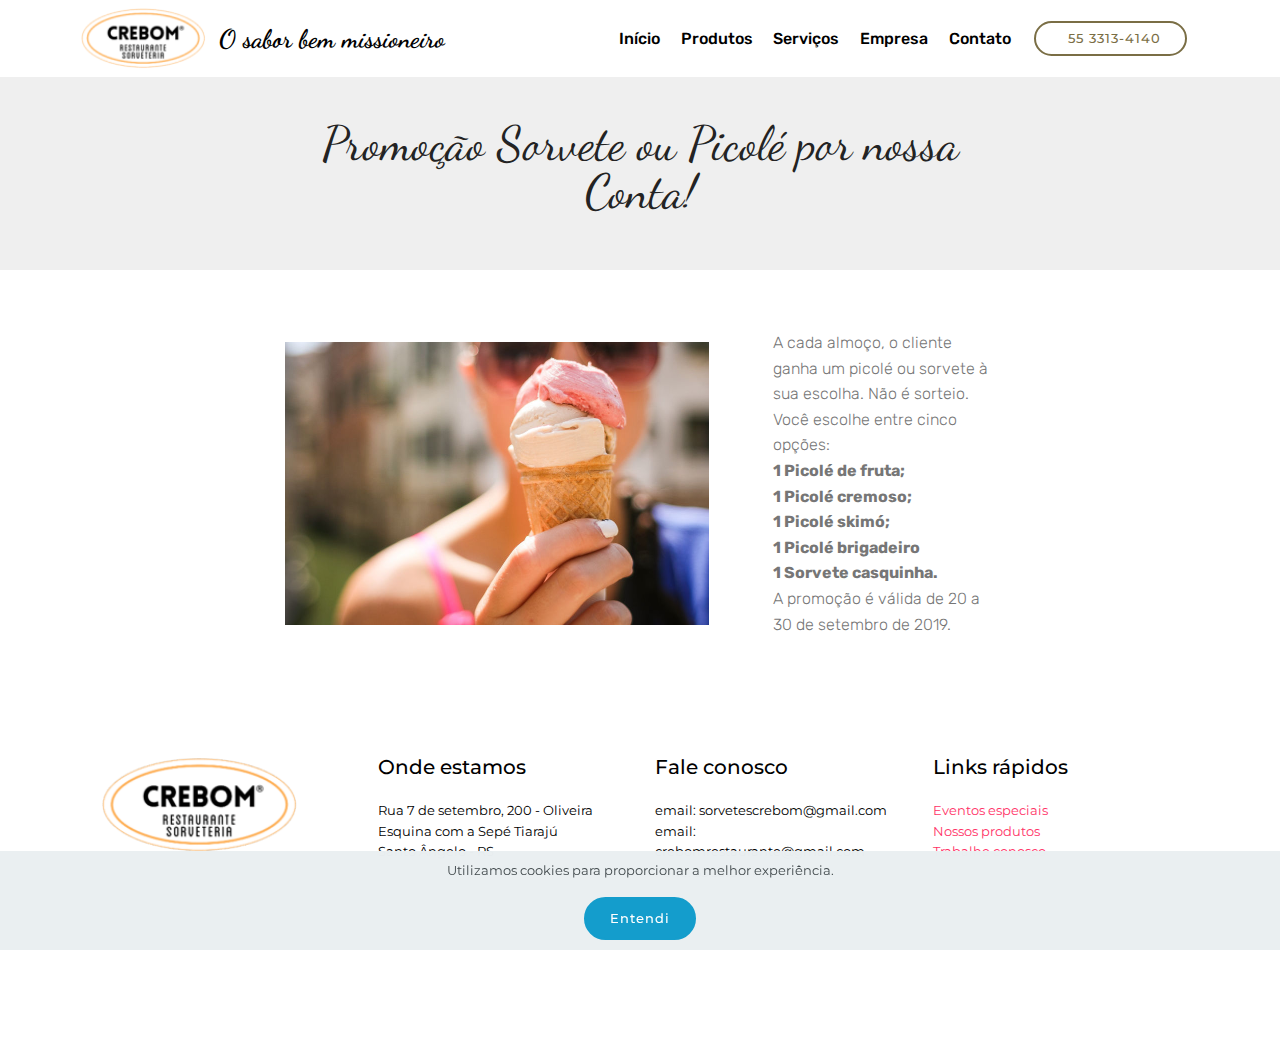
<file: promocoes.html>
<!DOCTYPE html>
<html  >
<head>
  <!-- Site made with Mobirise Website Builder v5.0.29, https://mobirise.com -->
  <meta charset="UTF-8">
  <meta http-equiv="X-UA-Compatible" content="IE=edge">
  <meta name="generator" content="Mobirise v5.0.29, mobirise.com">
  <meta name="viewport" content="width=device-width, initial-scale=1, minimum-scale=1">
  <link rel="shortcut icon" href="assets/images/logo-externo-transparente-122x59.png" type="image/x-icon">
  <meta name="description" content="Saiba mais sobre essa promoção para você aproveitar.">
  
  
  <title>Promoções</title>
  <link rel="stylesheet" href="assets/bootstrap/css/bootstrap.min.css">
  <link rel="stylesheet" href="assets/bootstrap/css/bootstrap-grid.min.css">
  <link rel="stylesheet" href="assets/bootstrap/css/bootstrap-reboot.min.css">
  <link rel="stylesheet" href="assets/tether/tether.min.css">
  <link rel="stylesheet" href="assets/dropdown/css/style.css">
  <link rel="stylesheet" href="assets/animatecss/animate.min.css">
  <link rel="stylesheet" href="assets/socicon/css/styles.css">
  <link rel="stylesheet" href="assets/theme/css/style.css">
  <link rel="preload" as="style" href="assets/mobirise/css/mbr-additional.css"><link rel="stylesheet" href="assets/mobirise/css/mbr-additional.css" type="text/css">
  
  
  
  
</head>
<body>

<!-- Analytics -->
<!-- Global site tag (gtag.js) - Google Analytics -->
<script async src="https://www.googletagmanager.com/gtag/js?id=UA-113924812-1"></script>
<script>
  window.dataLayer = window.dataLayer || [];
  function gtag(){dataLayer.push(arguments);}
  gtag('js', new Date());

  gtag('config', 'UA-113924812-1');
</script>

<!-- /Analytics -->


  
  <section class="menu cid-qWLkhoSUZY" once="menu" id="menu2-8g">

    

    <nav class="navbar navbar-expand beta-menu navbar-dropdown align-items-center navbar-fixed-top navbar-toggleable-sm">
        <button class="navbar-toggler navbar-toggler-right" type="button" data-toggle="collapse" data-target="#navbarSupportedContent" aria-controls="navbarSupportedContent" aria-expanded="false" aria-label="Toggle navigation">
            <div class="hamburger">
                <span></span>
                <span></span>
                <span></span>
                <span></span>
            </div>
        </button>
        <div class="menu-logo">
            <div class="navbar-brand">
                <span class="navbar-logo">
                    <a href="index.html">
                        <img src="assets/images/logo-externo-transparente-122x59.png" alt="Mobirise" title="" style="height: 3.8rem;">
                    </a>
                </span>
                <span class="navbar-caption-wrap"><a class="navbar-caption text-black display-5" href="index.html">O sabor bem missioneiro</a></span>
            </div>
        </div>
        <div class="collapse navbar-collapse" id="navbarSupportedContent">
            <ul class="navbar-nav nav-dropdown" data-app-modern-menu="true"><li class="nav-item">
                    <a class="nav-link link text-black display-4" href="index.html">
                        Início</a>
                </li>
                <li class="nav-item">
                    <a class="nav-link link text-black display-4" href="produtos.html">
                        Produtos</a>
                </li><li class="nav-item"><a class="nav-link link text-black display-4" href="eventos_especiais.html#header1-22">
                        Serviços</a></li><li class="nav-item"><a class="nav-link link text-black display-4" href="empresa.html">
                        Empresa</a></li><li class="nav-item"><a class="nav-link link text-black display-4" href="contato.html">
                        Contato</a></li></ul>
            <div class="navbar-buttons mbr-section-btn"><a class="btn btn-sm btn-danger-outline display-7" href="tel:55 3313-4140"><span class="imind-phone mbr-iconfont mbr-iconfont-btn"></span>
                    55 3313-4140</a></div>
        </div>
    </nav>
</section>

<section class="engine"><a href="https://mobirise.info/m">web design templates</a></section><section class="mbr-section content4 cid-rCrCLd7UrD" id="content4-8j">

    

    <div class="container">
        <div class="media-container-row">
            <div class="title col-12 col-md-8">
                <h2 class="align-center pb-3 mbr-fonts-style display-2">
                    Promoção Sorvete ou Picolé por nossa Conta!</h2>
                
                
            </div>
        </div>
    </div>
</section>

<section class="mbr-section content6 cid-rCrCHVkiKh" id="content6-8i">
    
     
    
    <div class="container">
        <div class="media-container-row">
            <div class="col-12 col-md-8">
                <div class="media-container-row">
                    <div class="mbr-figure" style="width: 200%;">
                      <img src="assets/images/mbr-848x565.jpg" alt="Mobirise" title="">  
                    </div>
                    <div class="media-content">
                        <div class="mbr-section-text">
                            <p class="mbr-text mb-0 mbr-fonts-style display-4">A cada almoço, o cliente ganha um picolé ou sorvete à sua escolha. Não é sorteio. Você escolhe entre cinco opções:<br><strong>1 Picolé de fruta;<br>1 Picolé cremoso;<br>1 Picolé skimó;<br>1 Picolé brigadeiro<br>1 Sorvete casquinha.</strong><br>A promoção é válida de 20 a 30 de setembro de 2019.</p>
                        </div>
                    </div>
                </div>
            </div>
        </div>
    </div>
</section>

<section class="cid-s0FuFcEoM9" id="footer1-9a">

    

    

    <div class="container">
        <div class="media-container-row content text-white">
            <div class="col-12 col-md-3">
                <div class="media-wrap">
                    <a href="index.html">
                        <img src="assets/images/logo-1-190x92.png" alt="Mobirise" title="Início">
                    </a>
                </div>
            </div>
            <div class="col-12 col-md-3 mbr-fonts-style display-7">
                <h5 class="pb-3">
                    Onde estamos</h5>
                <p class="mbr-text">Rua 7 de setembro, 200 - Oliveira<br>Esquina com a Sepé Tiarajú<br>Santo Ângelo - RS</p>
            </div>
            <div class="col-12 col-md-3 mbr-fonts-style display-7">
                <h5 class="pb-3">
                    Fale conosco</h5>
                <p class="mbr-text">email: sorvetescrebom@gmail.com
                    <br>email: crebomrestaurante@gmail.com<br>Fone: 55 3313-4140</p>
            </div>
            <div class="col-12 col-md-3 mbr-fonts-style display-7">
                <h5 class="pb-3">
                    Links rápidos</h5>
                <p class="mbr-text"><a href="empresa.html" class="text-secondary"></a><a href="eventos_especiais.html" class="text-secondary">Eventos especiais&nbsp;</a><br><a class="text-secondary" href="produtos.html">Nossos produtos</a><br><a class="text-secondary" href="contato.html#header2-70">Trabalhe conosco</a></p>
            </div>
        </div>
        <div class="footer-lower">
            <div class="media-container-row">
                <div class="col-sm-12">
                    <hr>
                </div>
            </div>
            <div class="media-container-row mbr-white">
                <div class="col-sm-6 copyright">
                    <p class="mbr-text mbr-fonts-style display-7">Copyright©2020 Crebom<br>Desenvolvido por TICrebom | Todos os direitos reservados</p>
                </div>
                <div class="col-md-6">
                    <div class="social-list align-right">
                        <div class="soc-item">
                            <a href="https://twitter.com/RCrebom" target="_blank">
                                <span class="mbr-iconfont mbr-iconfont-social socicon-twitter socicon" style="color: rgb(46, 46, 46); fill: rgb(46, 46, 46);"></span>
                            </a>
                        </div>
                        <div class="soc-item">
                            <a href="http://facebook.com/crebom" target="_blank">
                                <span class="mbr-iconfont mbr-iconfont-social socicon-facebook socicon" style="color: rgb(46, 46, 46); fill: rgb(46, 46, 46);"></span>
                            </a>
                        </div>
                        <div class="soc-item">
                            
                                <a href="https://youtu.be/LiufCDZ3p4w" target="_blank"><span class="mbr-iconfont mbr-iconfont-social socicon-youtube socicon" style="color: rgb(46, 46, 46); fill: rgb(46, 46, 46);"></span></a>
                            
                        </div>
                        <div class="soc-item">
                            <a href="https://www.instagram.com/restaurante.crebom" target="_blank">
                                <span class="mbr-iconfont mbr-iconfont-social socicon-instagram socicon" style="color: rgb(46, 46, 46); fill: rgb(46, 46, 46);"></span>
                            </a>
                        </div>
                        
                        
                    </div>
                </div>
            </div>
        </div>
    </div>
</section>


  <script src="assets/web/assets/jquery/jquery.min.js"></script>
  <script src="assets/popper/popper.min.js"></script>
  <script src="assets/bootstrap/js/bootstrap.min.js"></script>
  <script src="assets/web/assets/cookies-alert-plugin/cookies-alert-core.js"></script>
  <script src="assets/web/assets/cookies-alert-plugin/cookies-alert-script.js"></script>
  <script src="assets/tether/tether.min.js"></script>
  <script src="assets/smoothscroll/smooth-scroll.js"></script>
  <script src="assets/dropdown/js/nav-dropdown.js"></script>
  <script src="assets/dropdown/js/navbar-dropdown.js"></script>
  <script src="assets/touchswipe/jquery.touch-swipe.min.js"></script>
  <script src="assets/viewportchecker/jquery.viewportchecker.js"></script>
  <script src="assets/theme/js/script.js"></script>
  
  
  
<input name="cookieData" type="hidden" data-cookie-customDialogSelector='null' data-cookie-colorText='#424a4d' data-cookie-colorBg='rgba(234, 239, 241, 0.99)' data-cookie-textButton='Entendi' data-cookie-colorButton='' data-cookie-colorLink='#424a4d' data-cookie-underlineLink='true' data-cookie-text="Utilizamos cookies para proporcionar a melhor experiência.">
   <div id="scrollToTop" class="scrollToTop mbr-arrow-up"><a style="text-align: center;"><i class="mbr-arrow-up-icon mbr-arrow-up-icon-cm cm-icon cm-icon-smallarrow-up"></i></a></div>
    <input name="animation" type="hidden">
  </body>
</html>
</file>
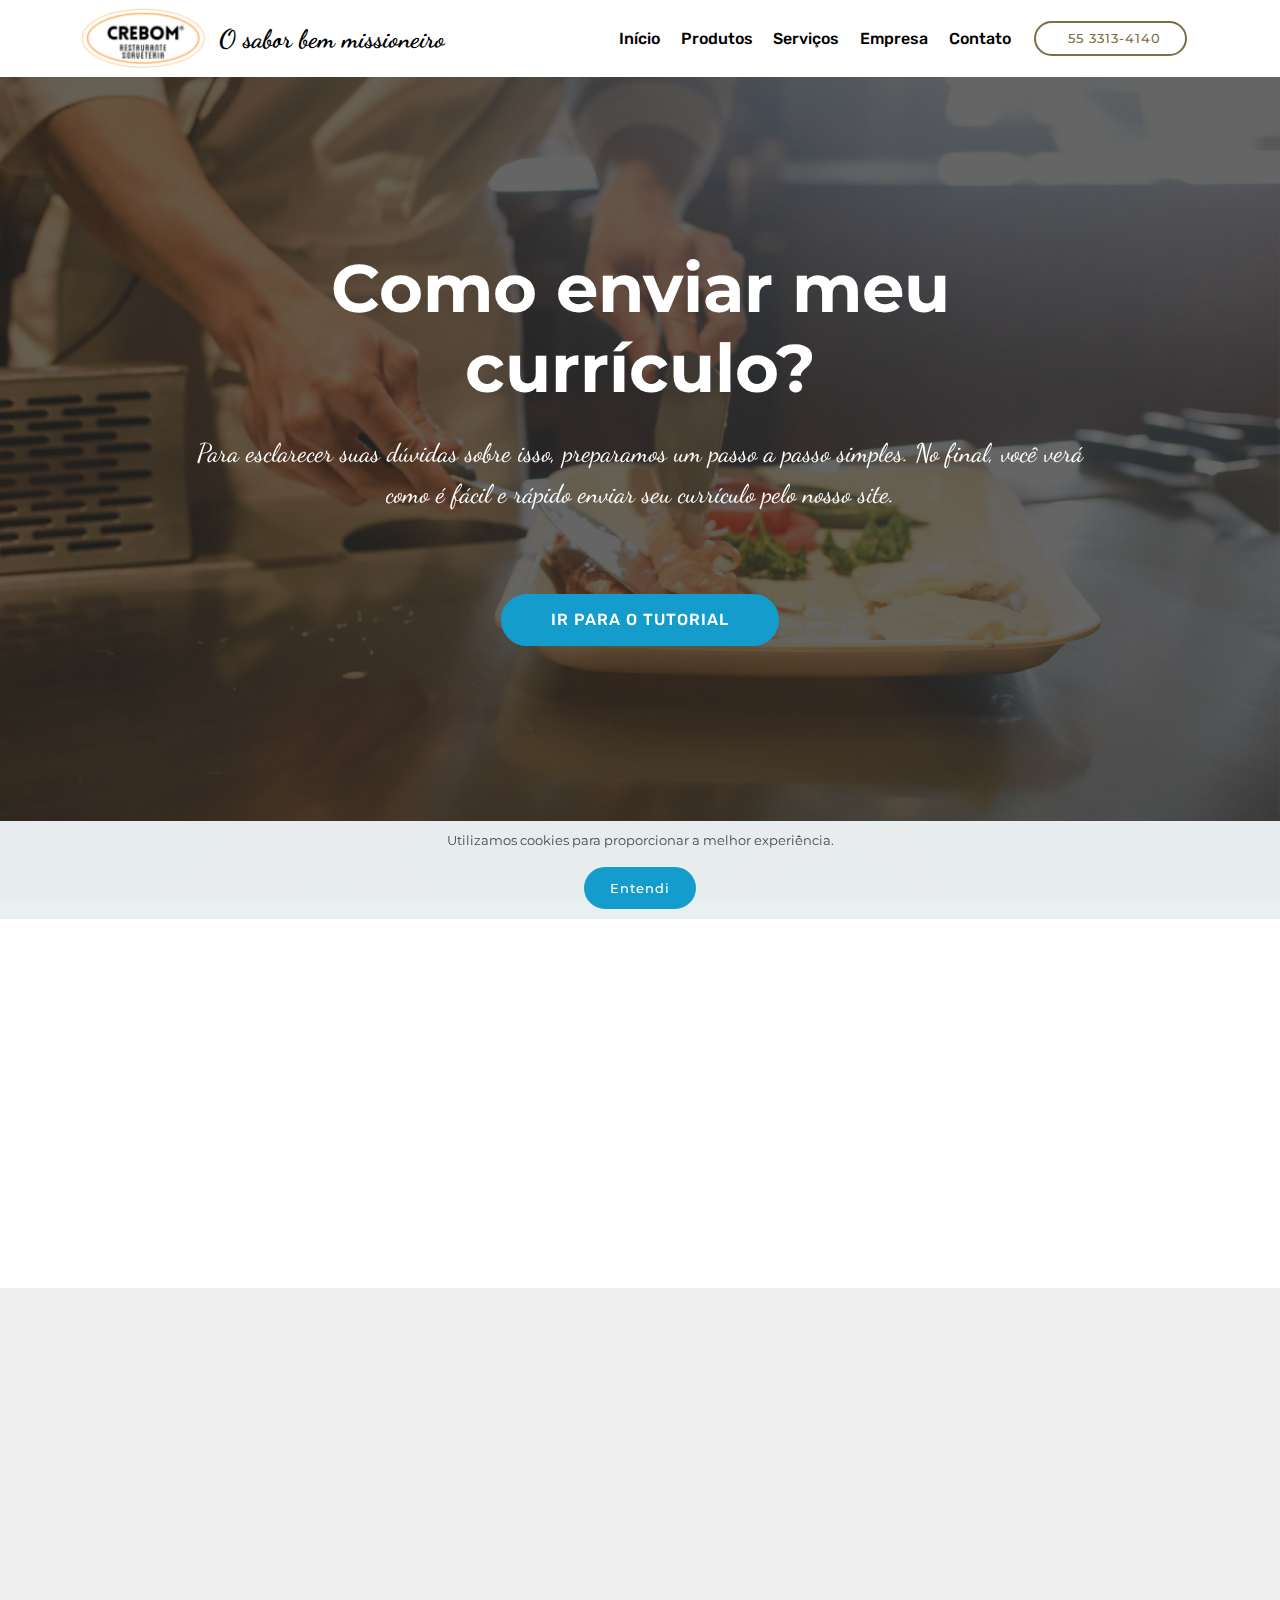
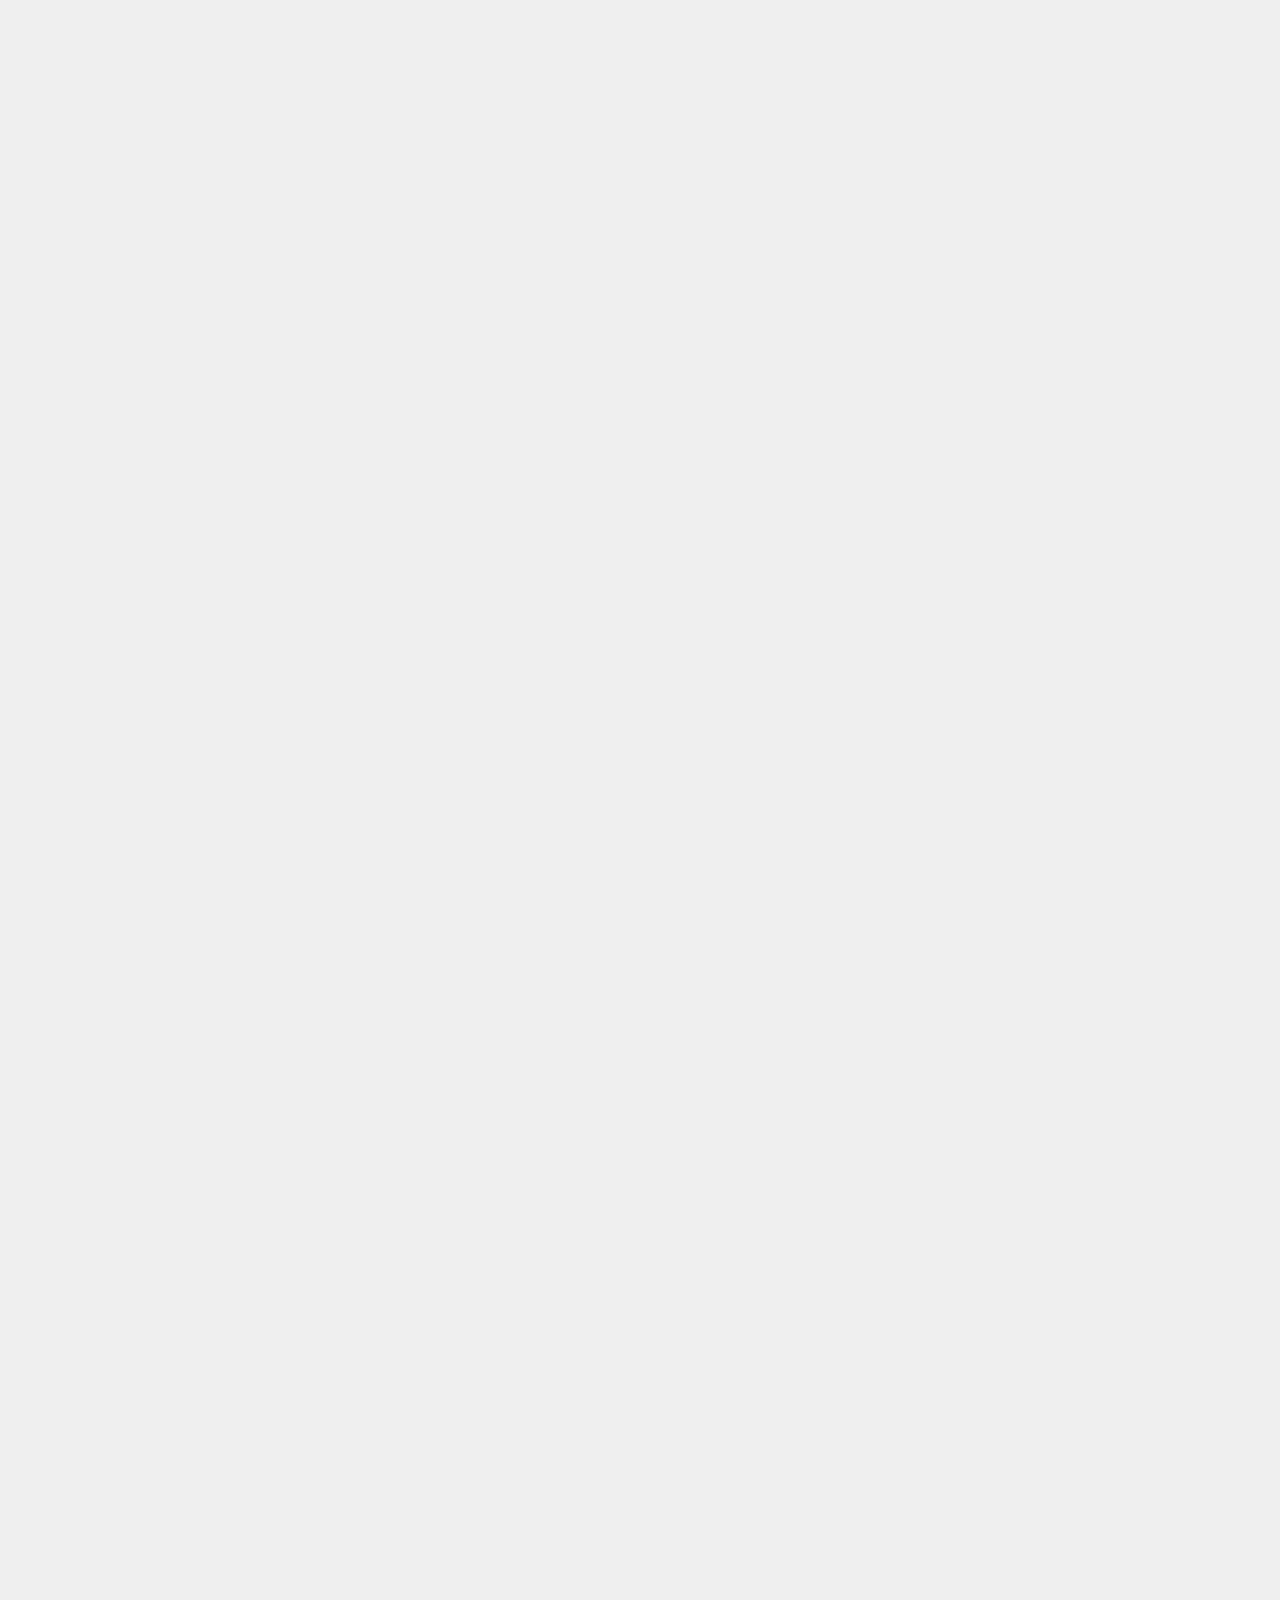
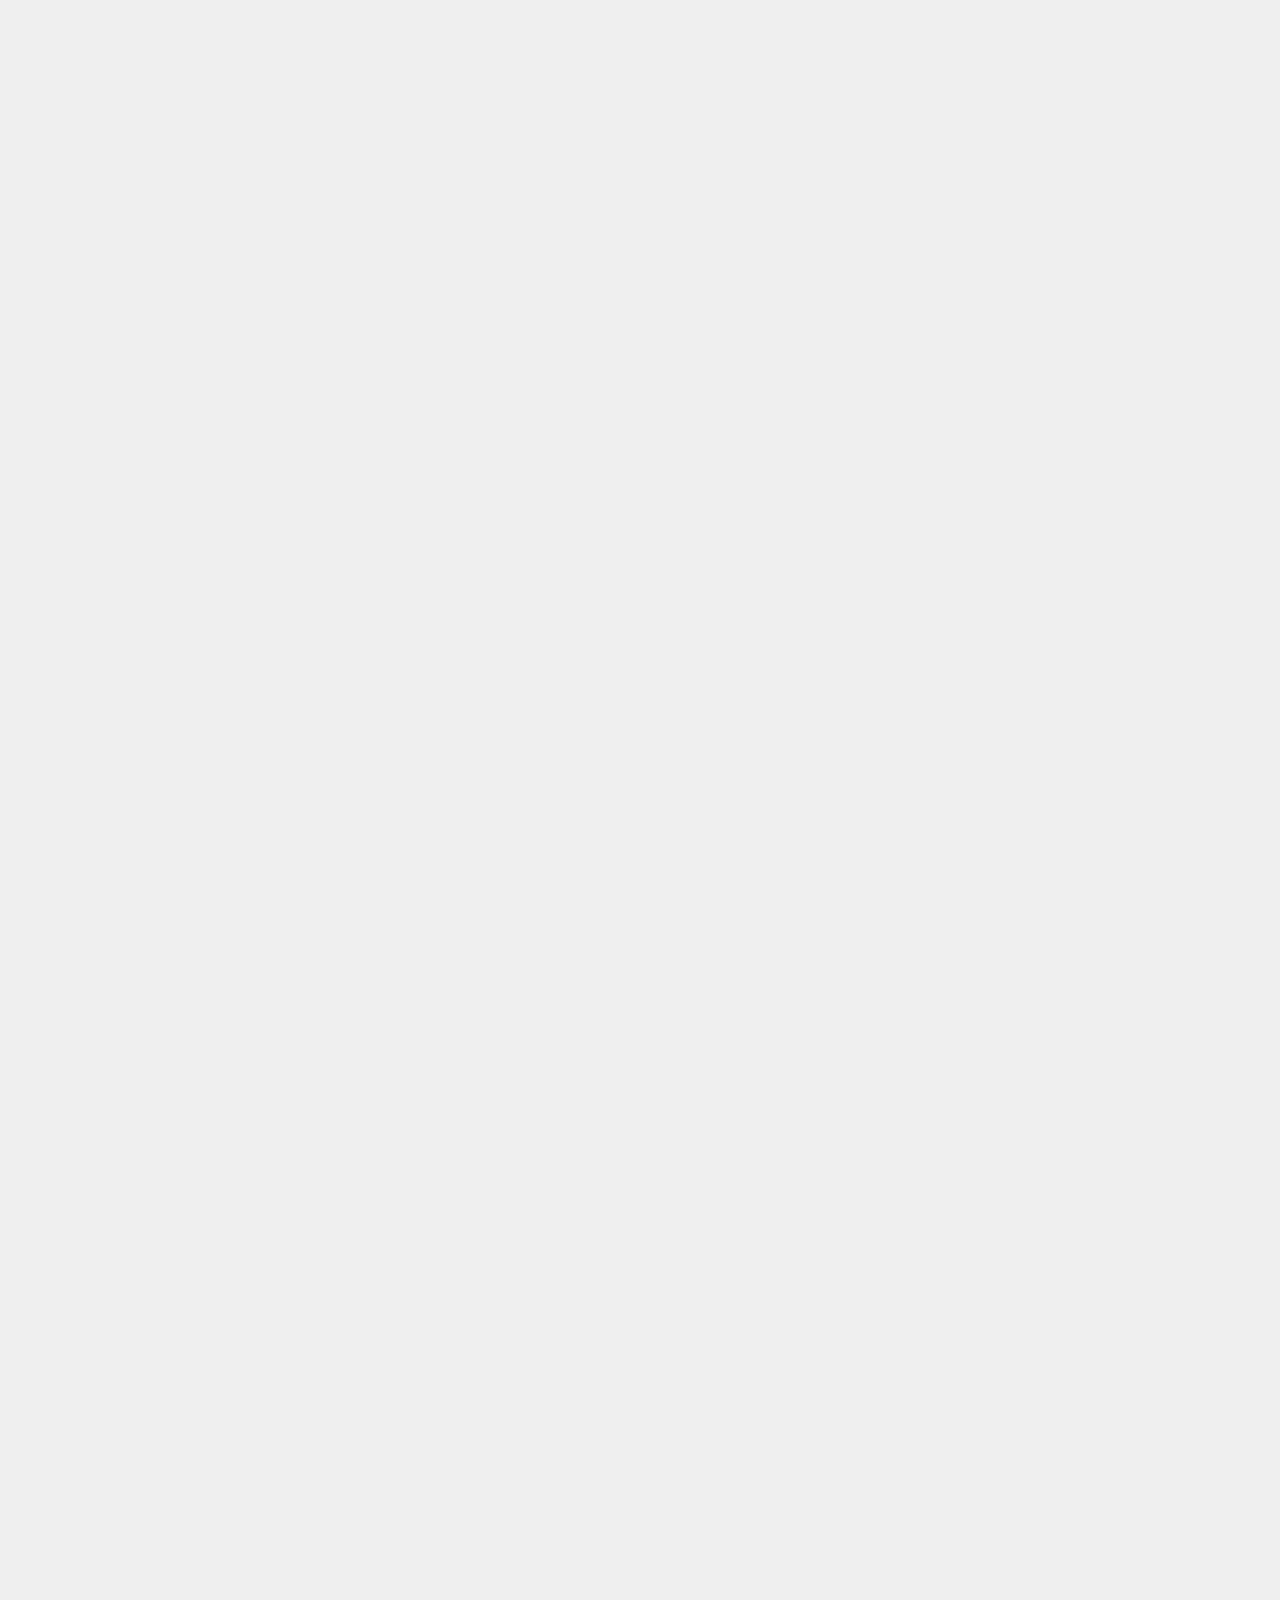
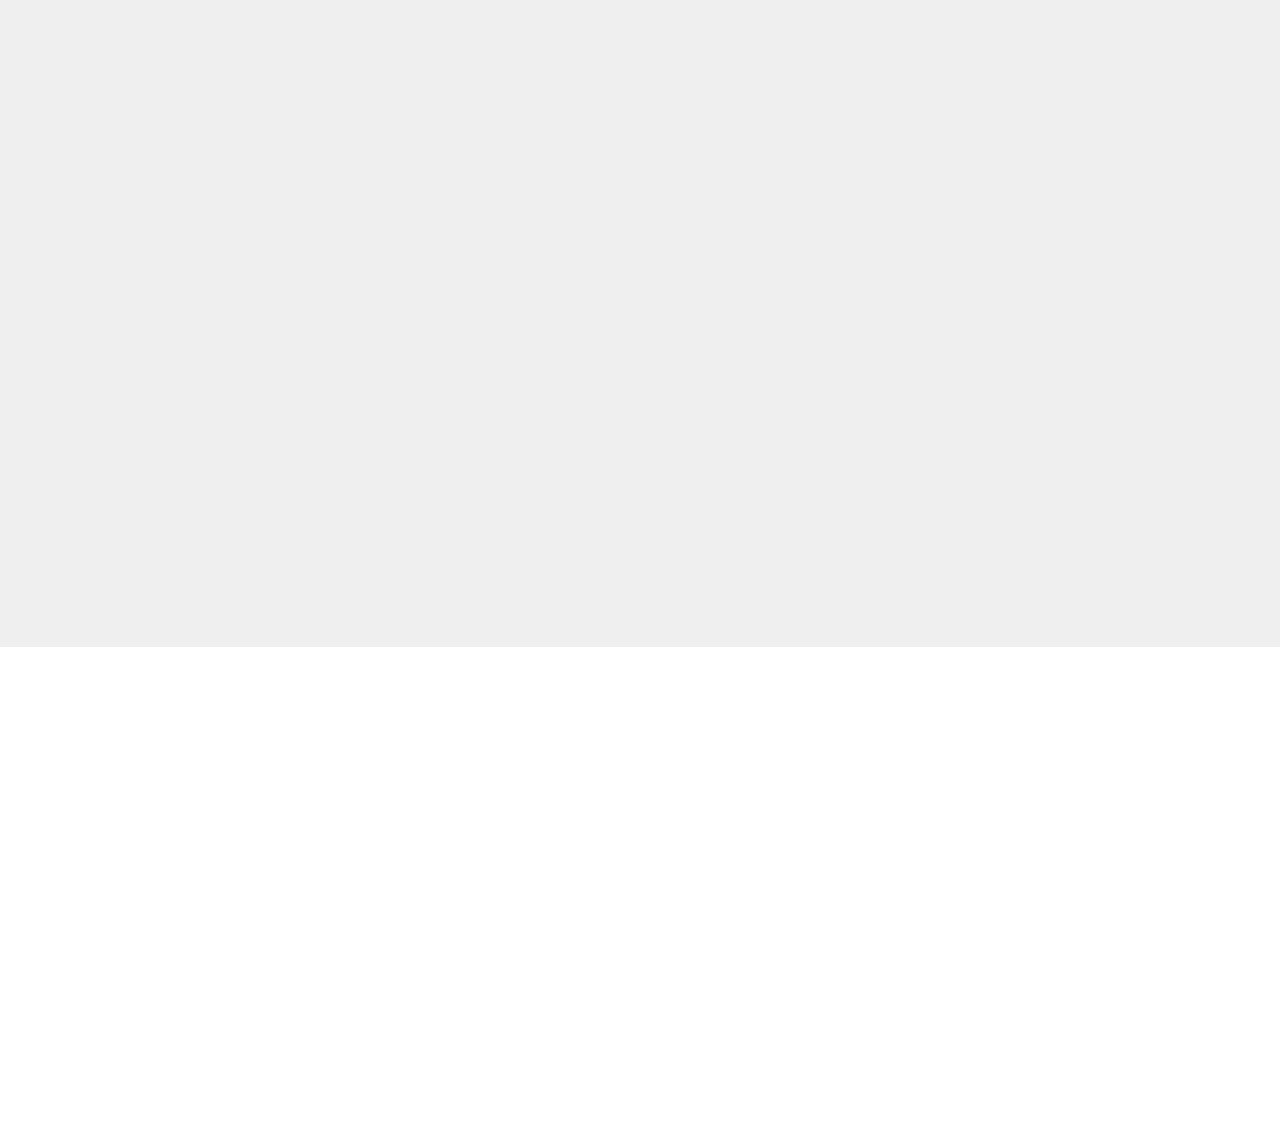
<file: tutorial.html>
<!DOCTYPE html>
<html  >
<head>
  <!-- Site made with Mobirise Website Builder v5.0.29, https://mobirise.com -->
  <meta charset="UTF-8">
  <meta http-equiv="X-UA-Compatible" content="IE=edge">
  <meta name="generator" content="Mobirise v5.0.29, mobirise.com">
  <meta name="viewport" content="width=device-width, initial-scale=1, minimum-scale=1">
  <link rel="shortcut icon" href="assets/images/logo-externo-transparente-122x59.png" type="image/x-icon">
  <meta name="description" content="Confira dez passos simples para enviar seu currículo pelo nosso site.">
  
  
  <title>Tutorial</title>
  <link rel="stylesheet" href="assets/web/assets/mobirise-icons/mobirise-icons.css">
  <link rel="stylesheet" href="assets/bootstrap/css/bootstrap.min.css">
  <link rel="stylesheet" href="assets/bootstrap/css/bootstrap-grid.min.css">
  <link rel="stylesheet" href="assets/bootstrap/css/bootstrap-reboot.min.css">
  <link rel="stylesheet" href="assets/tether/tether.min.css">
  <link rel="stylesheet" href="assets/dropdown/css/style.css">
  <link rel="stylesheet" href="assets/animatecss/animate.min.css">
  <link rel="stylesheet" href="assets/socicon/css/styles.css">
  <link rel="stylesheet" href="assets/theme/css/style.css">
  <link rel="preload" as="style" href="assets/mobirise/css/mbr-additional.css"><link rel="stylesheet" href="assets/mobirise/css/mbr-additional.css" type="text/css">
  
  
  
  
</head>
<body>

<!-- Analytics -->
<!-- Global site tag (gtag.js) - Google Analytics -->
<script async src="https://www.googletagmanager.com/gtag/js?id=UA-113924812-1"></script>
<script>
  window.dataLayer = window.dataLayer || [];
  function gtag(){dataLayer.push(arguments);}
  gtag('js', new Date());

  gtag('config', 'UA-113924812-1');
</script>

<!-- /Analytics -->


  
  <section class="menu cid-rzdrWkceIR" once="menu" id="menu2-7g">

    

    <nav class="navbar navbar-expand beta-menu navbar-dropdown align-items-center navbar-fixed-top navbar-toggleable-sm">
        <button class="navbar-toggler navbar-toggler-right" type="button" data-toggle="collapse" data-target="#navbarSupportedContent" aria-controls="navbarSupportedContent" aria-expanded="false" aria-label="Toggle navigation">
            <div class="hamburger">
                <span></span>
                <span></span>
                <span></span>
                <span></span>
            </div>
        </button>
        <div class="menu-logo">
            <div class="navbar-brand">
                <span class="navbar-logo">
                    <a href="index.html">
                        <img src="assets/images/logo-externo-transparente-122x59.png" alt="Mobirise" title="" style="height: 3.8rem;">
                    </a>
                </span>
                <span class="navbar-caption-wrap"><a class="navbar-caption text-black display-5" href="index.html">O sabor bem missioneiro</a></span>
            </div>
        </div>
        <div class="collapse navbar-collapse" id="navbarSupportedContent">
            <ul class="navbar-nav nav-dropdown" data-app-modern-menu="true"><li class="nav-item">
                    <a class="nav-link link text-black display-4" href="index.html">
                        Início</a>
                </li>
                <li class="nav-item">
                    <a class="nav-link link text-black display-4" href="produtos.html">
                        Produtos</a>
                </li><li class="nav-item"><a class="nav-link link text-black display-4" href="eventos_especiais.html#header1-22">
                        Serviços</a></li><li class="nav-item"><a class="nav-link link text-black display-4" href="empresa.html">
                        Empresa</a></li><li class="nav-item"><a class="nav-link link text-black display-4" href="contato.html">
                        Contato</a></li></ul>
            <div class="navbar-buttons mbr-section-btn"><a class="btn btn-sm btn-danger-outline display-7" href="tel:55 3313-4140"><span class="imind-phone mbr-iconfont mbr-iconfont-btn"></span>
                    55 3313-4140</a></div>
        </div>
    </nav>
</section>

<section class="engine"><a href="https://mobirise.info/j">website templates</a></section><section class="header6 cid-rzfAq6TLOC mbr-fullscreen mbr-parallax-background" id="header6-80">

    

    <div class="mbr-overlay" style="opacity: 0.7; background-color: rgb(35, 35, 35);">
    </div>

    <div class="container">
        <div class="row justify-content-md-center">
            <div class="mbr-white col-md-10">
                <h1 class="mbr-section-title align-center mbr-bold pb-3 mbr-fonts-style display-1">Como enviar meu currículo?</h1>
                <p class="mbr-text align-center pb-3 mbr-fonts-style display-5">
                    Para esclarecer suas dúvidas sobre isso, preparamos um passo a passo simples. No final, você verá como é fácil e rápido enviar seu currículo pelo nosso site.<br><br> 
                </p>
                <div class="mbr-section-btn align-center"><a class="btn btn-md btn-primary display-4" href="tutorial.html#content4-82">IR PARA O TUTORIAL</a></div>
            </div>
        </div>
    </div>

    
</section>

<section class="mbr-section content4 cid-rzfCADF4i1" id="content4-82">

    

    <div class="container">
        <div class="media-container-row">
            <div class="title col-12 col-md-8">
                <h2 class="align-center pb-3 mbr-fonts-style display-2">
                    Lembretes importantes</h2>
                <h3 class="mbr-section-subtitle align-center mbr-light mbr-fonts-style display-5">
                    Antes de prosseguir, leia atentamente os dois itens a seguir</h3>
                
            </div>
        </div>
    </div>
</section>

<section class="mbr-section article content11 cid-rzfBQbBXGc" id="content11-81">
     

    <div class="container">
        <div class="media-container-row">
            <div class="mbr-text counter-container col-12 col-md-8 mbr-fonts-style display-7">
                <ol>
                    <li><strong>Conta Google.</strong>Você precisa ter uma <em><strong>conta no Gmail</strong></em> para poder fazer o login no formulário de cadastro. Se você não tem uma conta Google, leia o artigo <em><a href="https://support.google.com/mail/answer/56256?hl=pt-BR" target="_blank">"Criar uma conta do Gmail"</a></em> e siga o passo a passo;</li>
                    <li><strong>Formato do arquivo.</strong> Você precisa ter seu currículo salvo em <strong><em>formato PDF</em></strong> para ser enviado. Outros formatos não são suportados. Ah! e não se esqueça de que ele precisa ter uma foto sua. Currículos sem foto serão rejeitados. Então capricha no currículo!</li>
                </ol>
            </div>
        </div>
    </div>
</section>

<section class="mbr-section content6 cid-rzdymVXEcZ" id="content6-7n">
    
     
    
    <div class="container">
        <div class="media-container-row">
            <div class="col-12 col-md-8">
                <div class="media-container-row">
                    <div class="mbr-figure" style="width: 200%;">
                      <img src="assets/images/tela-2-848x386.jpeg" alt="Passo 1" title="Passo 1">  
                    </div>
                    <div class="media-content">
                        <div class="mbr-section-text">
                            <p class="mbr-text mb-0 mbr-fonts-style display-7">
                               <strong>PASSO 1:</strong><br>No menu superior clique ou toque em <em><strong>"Contato"</strong></em> e role a página até a seção <em><strong>"Trabalhe conosco - Cadastre seu currículo grátis"</strong></em>. Clique ou toque no botão <em><strong>"ENVIAR CURRÍCULO"</strong></em>. Você será direcionado para fazer login em sua conta do Google.&nbsp;</p>
                        </div>
                    </div>
                </div>
            </div>
        </div>
    </div>
</section>

<section class="mbr-section content6 cid-rzdylORVXJ" id="content6-7m">
    
     
    
    <div class="container">
        <div class="media-container-row">
            <div class="col-12 col-md-8">
                <div class="media-container-row">
                    <div class="mbr-figure" style="width: 200%;">
                      <img src="assets/images/tela-3-848x386.jpeg" alt="Passo 2" title="Passo 2">  
                    </div>
                    <div class="media-content">
                        <div class="mbr-section-text">
                            <p class="mbr-text mb-0 mbr-fonts-style display-7">
                               <strong>PASSO 2:</strong><br>Faça login com sua conta do Google (Gmail). Se você não tiver um e-mail do Gmail, clique ou toque em <em><strong>"Criar conta"</strong></em> e siga as instruções para criar sua conta Google. É simples e rápido! Depois disso, clique ou toque no botão <em><strong>"Próxima"</strong></em>. Você terá acesso ao formulário <strong><em>"Trabalhe na Crebom"</em></strong> e poderá começar a inserir suas informações de cadastro.&nbsp;</p>
                        </div>
                    </div>
                </div>
            </div>
        </div>
    </div>
</section>

<section class="mbr-section content6 cid-rzdJLnpVMP" id="content6-7o">
    
     
    
    <div class="container">
        <div class="media-container-row">
            <div class="col-12 col-md-8">
                <div class="media-container-row">
                    <div class="mbr-figure" style="width: 200%;">
                      <img src="assets/images/tela-4-848x389.jpeg" alt="Passo 3" title="Passo 3">  
                    </div>
                    <div class="media-content">
                        <div class="mbr-section-text">
                            <p class="mbr-text mb-0 mbr-fonts-style display-7">
                               <strong>PASSO 3:</strong><br>No formulário, comece inserindo seu endereço de e-mail e seu número de celular. Depois clique ou toque em <em><strong>"Próxima"</strong></em> para avançar para a página 2 do formulário.&nbsp;</p>
                        </div>
                    </div>
                </div>
            </div>
        </div>
    </div>
</section>

<section class="mbr-section content6 cid-rzdNxirJU2" id="content6-7p">
    
     
    
    <div class="container">
        <div class="media-container-row">
            <div class="col-12 col-md-8">
                <div class="media-container-row">
                    <div class="mbr-figure" style="width: 200%;">
                      <img src="assets/images/tela-5-848x389.jpeg" alt="Passo 4" title="Passo 4">  
                    </div>
                    <div class="media-content">
                        <div class="mbr-section-text">
                            <p class="mbr-text mb-0 mbr-fonts-style display-7">
                               <strong>PASSO 4:</strong><br>Ná página 2 do formulário, continue com o cadastro, informando seu nome completo, data de nascimento, endereço e cidade. Role a página para fornecer as informações finais.&nbsp;</p>
                        </div>
                    </div>
                </div>
            </div>
        </div>
    </div>
</section>

<section class="mbr-section content6 cid-rzdODpMQas" id="content6-7q">
    
     
    
    <div class="container">
        <div class="media-container-row">
            <div class="col-12 col-md-8">
                <div class="media-container-row">
                    <div class="mbr-figure" style="width: 200%;">
                      <img src="assets/images/tela-6-848x387.jpeg" alt="Passo 5" title="Passo 5">  
                    </div>
                    <div class="media-content">
                        <div class="mbr-section-text">
                            <p class="mbr-text mb-0 mbr-fonts-style display-7">
                               <strong>PASSO 5:</strong><br>Na caixa <em><strong>"Sobre você"</strong></em>, fale resumidamente um pouco de si e por que deseja trabalhar na Crebom. Em seguida, em <strong><em>"Área de interesse"</em></strong>, selecione qual área de interesse mais se aplica às suas aptidões ou interesses.&nbsp;</p>
                        </div>
                    </div>
                </div>
            </div>
        </div>
    </div>
</section>

<section class="mbr-section content6 cid-rze1KZ2Ngu" id="content6-7r">
    
     
    
    <div class="container">
        <div class="media-container-row">
            <div class="col-12 col-md-8">
                <div class="media-container-row">
                    <div class="mbr-figure" style="width: 200%;">
                      <img src="assets/images/tela-7-848x363.jpeg" alt="Passo 6" title="Passo 6">  
                    </div>
                    <div class="media-content">
                        <div class="mbr-section-text">
                            <p class="mbr-text mb-0 mbr-fonts-style display-7">
                               <strong>PASSO 6:</strong><br>Agora é hora de anexar seu Currículo ao formulário. Para isso clique ou toque em <strong><em>"ADICIONAR ARQUIVO"</em></strong>. Abrirá uma janela para você procurar seu currículo em formato PDF salvo em seu computador ou dispositivo.&nbsp;</p>
                        </div>
                    </div>
                </div>
            </div>
        </div>
    </div>
</section>

<section class="mbr-section content6 cid-rze32jL9Jw" id="content6-7s">
    
     
    
    <div class="container">
        <div class="media-container-row">
            <div class="col-12 col-md-8">
                <div class="media-container-row">
                    <div class="mbr-figure" style="width: 200%;">
                      <img src="assets/images/tela-8-848x359.jpeg" alt="Passo 7" title="Passo 7">  
                    </div>
                    <div class="media-content">
                        <div class="mbr-section-text">
                            <p class="mbr-text mb-0 mbr-fonts-style display-7">
                               <strong>PASSO 7:</strong><br>Na janela <em><strong>"Inserir arquivo"</strong></em>, clique ou toque no botão <strong><em>"Selecionar arquivos do seu dispositivo"</em></strong>.</p>
                        </div>
                    </div>
                </div>
            </div>
        </div>
    </div>
</section>

<section class="mbr-section content6 cid-rze3S720xa" id="content6-7t">
    
     
    
    <div class="container">
        <div class="media-container-row">
            <div class="col-12 col-md-8">
                <div class="media-container-row">
                    <div class="mbr-figure" style="width: 200%;">
                      <img src="assets/images/tela-10-848x446.jpeg" alt="Passo 8" title="Passo 8">  
                    </div>
                    <div class="media-content">
                        <div class="mbr-section-text">
                            <p class="mbr-text mb-0 mbr-fonts-style display-7">
                               <strong>PASSO 8:</strong><br>Navegue pelos arquivos do seu computador até encontrar o arquivo para anexar. Quando localizá-lo, dê duplo clique sobre ele ou selecione-o e clique no botão <em><strong>"Abrir"</strong></em> na parte inferior direita da janela.</p>
                        </div>
                    </div>
                </div>
            </div>
        </div>
    </div>
</section>

<section class="mbr-section content6 cid-rze4Z9XV0V" id="content6-7u">
    
     
    
    <div class="container">
        <div class="media-container-row">
            <div class="col-12 col-md-8">
                <div class="media-container-row">
                    <div class="mbr-figure" style="width: 200%;">
                      <img src="assets/images/tela-11-848x386.jpeg" alt="Passo 9" title="Passo 9">  
                    </div>
                    <div class="media-content">
                        <div class="mbr-section-text">
                            <p class="mbr-text mb-0 mbr-fonts-style display-7">
                               <strong>PASSO 9:</strong><br>Agora com o arquivo anexado na janela <em>"Inserir arquivo"</em>, clique ou toque no botão <em><strong>"Fazer upload"</strong></em>, no canto inferior esquerdo.</p>
                        </div>
                    </div>
                </div>
            </div>
        </div>
    </div>
</section>

<section class="mbr-section content6 cid-rze5IVBWvO" id="content6-7v">
    
     
    
    <div class="container">
        <div class="media-container-row">
            <div class="col-12 col-md-8">
                <div class="media-container-row">
                    <div class="mbr-figure" style="width: 200%;">
                      <img src="assets/images/tela-12-848x391.jpeg" alt="Passo 10" title="Passo 10">  
                    </div>
                    <div class="media-content">
                        <div class="mbr-section-text">
                            <p class="mbr-text mb-0 mbr-fonts-style display-7">
                               <strong>PASSO 10:</strong><br>Tudo pronto! Agora com o currículo anexado e as demais informações de cadastro inseridas, basta enviar seu Currículo. Para isso, clique ou toque no botão <em><strong>"ENVIAR"</strong></em>.</p>
                        </div>
                    </div>
                </div>
            </div>
        </div>
    </div>
</section>

<section class="mbr-section content6 cid-rze6LZxViE" id="content6-7w">
    
     
    
    <div class="container">
        <div class="media-container-row">
            <div class="col-12 col-md-8">
                <div class="media-container-row">
                    <div class="mbr-figure" style="width: 200%;">
                      <img src="assets/images/tela-13-848x387.jpeg" alt="Confirmação" title="Confirmação">  
                    </div>
                    <div class="media-content">
                        <div class="mbr-section-text">
                            <p class="mbr-text mb-0 mbr-fonts-style display-7"><strong>CONCLUSÃO:</strong><br>Depois de enviar seu currículo, você receberá a mensagem: <em>"Seu currículo foi enviado com sucesso!"</em> A partir daí, as informações enviadas por você ficarão em nosso banco de dados e usaremos elas para entrar em contato com você se surgir uma vaga para a qual achamos que você se qualifica.&nbsp;</p>
                        </div>
                    </div>
                </div>
            </div>
        </div>
    </div>
</section>

<section class="mbr-section content8 cid-rzfEWuKq7f" id="content8-83">

    

    <div class="container">
        <div class="media-container-row title">
            <div class="col-12 col-md-8">
                <div class="mbr-section-btn align-center"><a class="btn btn-secondary display-4" href="contato.html#header2-70">ENVIAR CURRÍCULO AGORA!</a></div>
            </div>
        </div>
    </div>
</section>

<section class="cid-s0Fv7E7eKt" id="footer1-9e">

    

    

    <div class="container">
        <div class="media-container-row content text-white">
            <div class="col-12 col-md-3">
                <div class="media-wrap">
                    <a href="index.html">
                        <img src="assets/images/logo-1-190x92.png" alt="Mobirise" title="Início">
                    </a>
                </div>
            </div>
            <div class="col-12 col-md-3 mbr-fonts-style display-7">
                <h5 class="pb-3">
                    Onde estamos</h5>
                <p class="mbr-text">Rua 7 de setembro, 200 - Oliveira<br>Esquina com a Sepé Tiarajú<br>Santo Ângelo - RS</p>
            </div>
            <div class="col-12 col-md-3 mbr-fonts-style display-7">
                <h5 class="pb-3">
                    Fale conosco</h5>
                <p class="mbr-text">email: sorvetescrebom@gmail.com
                    <br>email: crebomrestaurante@gmail.com<br>Fone: 55 3313-4140</p>
            </div>
            <div class="col-12 col-md-3 mbr-fonts-style display-7">
                <h5 class="pb-3">
                    Links rápidos</h5>
                <p class="mbr-text"><a href="empresa.html" class="text-secondary"></a><a href="eventos_especiais.html" class="text-secondary">Eventos especiais&nbsp;</a><br><a class="text-secondary" href="produtos.html">Nossos produtos</a><br><a class="text-secondary" href="contato.html#header2-70">Trabalhe conosco</a></p>
            </div>
        </div>
        <div class="footer-lower">
            <div class="media-container-row">
                <div class="col-sm-12">
                    <hr>
                </div>
            </div>
            <div class="media-container-row mbr-white">
                <div class="col-sm-6 copyright">
                    <p class="mbr-text mbr-fonts-style display-7">Copyright©2020 Crebom<br>Desenvolvido por TICrebom | Todos os direitos reservados</p>
                </div>
                <div class="col-md-6">
                    <div class="social-list align-right">
                        <div class="soc-item">
                            <a href="https://twitter.com/RCrebom" target="_blank">
                                <span class="mbr-iconfont mbr-iconfont-social socicon-twitter socicon" style="color: rgb(46, 46, 46); fill: rgb(46, 46, 46);"></span>
                            </a>
                        </div>
                        <div class="soc-item">
                            <a href="http://facebook.com/crebom" target="_blank">
                                <span class="mbr-iconfont mbr-iconfont-social socicon-facebook socicon" style="color: rgb(46, 46, 46); fill: rgb(46, 46, 46);"></span>
                            </a>
                        </div>
                        <div class="soc-item">
                            
                                <a href="https://youtu.be/LiufCDZ3p4w" target="_blank"><span class="mbr-iconfont mbr-iconfont-social socicon-youtube socicon" style="color: rgb(46, 46, 46); fill: rgb(46, 46, 46);"></span></a>
                            
                        </div>
                        <div class="soc-item">
                            <a href="https://www.instagram.com/restaurante.crebom" target="_blank">
                                <span class="mbr-iconfont mbr-iconfont-social socicon-instagram socicon" style="color: rgb(46, 46, 46); fill: rgb(46, 46, 46);"></span>
                            </a>
                        </div>
                        
                        
                    </div>
                </div>
            </div>
        </div>
    </div>
</section>


  <script src="assets/web/assets/jquery/jquery.min.js"></script>
  <script src="assets/popper/popper.min.js"></script>
  <script src="assets/bootstrap/js/bootstrap.min.js"></script>
  <script src="assets/web/assets/cookies-alert-plugin/cookies-alert-core.js"></script>
  <script src="assets/web/assets/cookies-alert-plugin/cookies-alert-script.js"></script>
  <script src="assets/tether/tether.min.js"></script>
  <script src="assets/smoothscroll/smooth-scroll.js"></script>
  <script src="assets/dropdown/js/nav-dropdown.js"></script>
  <script src="assets/dropdown/js/navbar-dropdown.js"></script>
  <script src="assets/touchswipe/jquery.touch-swipe.min.js"></script>
  <script src="assets/viewportchecker/jquery.viewportchecker.js"></script>
  <script src="assets/parallax/jarallax.min.js"></script>
  <script src="assets/theme/js/script.js"></script>
  
  
  
<input name="cookieData" type="hidden" data-cookie-customDialogSelector='null' data-cookie-colorText='#424a4d' data-cookie-colorBg='rgba(234, 239, 241, 0.99)' data-cookie-textButton='Entendi' data-cookie-colorButton='' data-cookie-colorLink='#424a4d' data-cookie-underlineLink='true' data-cookie-text="Utilizamos cookies para proporcionar a melhor experiência.">
   <div id="scrollToTop" class="scrollToTop mbr-arrow-up"><a style="text-align: center;"><i class="mbr-arrow-up-icon mbr-arrow-up-icon-cm cm-icon cm-icon-smallarrow-up"></i></a></div>
    <input name="animation" type="hidden">
  </body>
</html>
</file>
<file: assets/web/assets/mobirise-icons/mobirise-icons.css>
@font-face {
  font-family: 'MobiriseIcons';
  src:  url('mobirise-icons.eot?spat4u');
  src:  url('mobirise-icons.eot?spat4u#iefix') format('embedded-opentype'),
    url('mobirise-icons.ttf?spat4u') format('truetype'),
    url('mobirise-icons.woff?spat4u') format('woff'),
    url('mobirise-icons.svg?spat4u#MobiriseIcons') format('svg');
  font-weight: normal;
  font-style: normal;
  font-display: swap;
}

[class^="mbri-"], [class*=" mbri-"] {
  /* use !important to prevent issues with browser extensions that change fonts */
  font-family: MobiriseIcons !important;
  speak: none;
  font-style: normal;
  font-weight: normal;
  font-variant: normal;
  text-transform: none;
  line-height: 1;

  /* Better Font Rendering =========== */
  -webkit-font-smoothing: antialiased;
  -moz-osx-font-smoothing: grayscale;
}

.mbri-add-submenu:before {
  content: "\e900";
}
.mbri-alert:before {
  content: "\e901";
}
.mbri-align-center:before {
  content: "\e902";
}
.mbri-align-justify:before {
  content: "\e903";
}
.mbri-align-left:before {
  content: "\e904";
}
.mbri-align-right:before {
  content: "\e905";
}
.mbri-android:before {
  content: "\e906";
}
.mbri-apple:before {
  content: "\e907";
}
.mbri-arrow-down:before {
  content: "\e908";
}
.mbri-arrow-next:before {
  content: "\e909";
}
.mbri-arrow-prev:before {
  content: "\e90a";
}
.mbri-arrow-up:before {
  content: "\e90b";
}
.mbri-bold:before {
  content: "\e90c";
}
.mbri-bookmark:before {
  content: "\e90d";
}
.mbri-bootstrap:before {
  content: "\e90e";
}
.mbri-briefcase:before {
  content: "\e90f";
}
.mbri-browse:before {
  content: "\e910";
}
.mbri-bulleted-list:before {
  content: "\e911";
}
.mbri-calendar:before {
  content: "\e912";
}
.mbri-camera:before {
  content: "\e913";
}
.mbri-cart-add:before {
  content: "\e914";
}
.mbri-cart-full:before {
  content: "\e915";
}
.mbri-cash:before {
  content: "\e916";
}
.mbri-change-style:before {
  content: "\e917";
}
.mbri-chat:before {
  content: "\e918";
}
.mbri-clock:before {
  content: "\e919";
}
.mbri-close:before {
  content: "\e91a";
}
.mbri-cloud:before {
  content: "\e91b";
}
.mbri-code:before {
  content: "\e91c";
}
.mbri-contact-form:before {
  content: "\e91d";
}
.mbri-credit-card:before {
  content: "\e91e";
}
.mbri-cursor-click:before {
  content: "\e91f";
}
.mbri-cust-feedback:before {
  content: "\e920";
}
.mbri-database:before {
  content: "\e921";
}
.mbri-delivery:before {
  content: "\e922";
}
.mbri-desktop:before {
  content: "\e923";
}
.mbri-devices:before {
  content: "\e924";
}
.mbri-down:before {
  content: "\e925";
}
.mbri-download:before {
  content: "\e989";
}
.mbri-drag-n-drop:before {
  content: "\e927";
}
.mbri-drag-n-drop2:before {
  content: "\e928";
}
.mbri-edit:before {
  content: "\e929";
}
.mbri-edit2:before {
  content: "\e92a";
}
.mbri-error:before {
  content: "\e92b";
}
.mbri-extension:before {
  content: "\e92c";
}
.mbri-features:before {
  content: "\e92d";
}
.mbri-file:before {
  content: "\e92e";
}
.mbri-flag:before {
  content: "\e92f";
}
.mbri-folder:before {
  content: "\e930";
}
.mbri-gift:before {
  content: "\e931";
}
.mbri-github:before {
  content: "\e932";
}
.mbri-globe:before {
  content: "\e933";
}
.mbri-globe-2:before {
  content: "\e934";
}
.mbri-growing-chart:before {
  content: "\e935";
}
.mbri-hearth:before {
  content: "\e936";
}
.mbri-help:before {
  content: "\e937";
}
.mbri-home:before {
  content: "\e938";
}
.mbri-hot-cup:before {
  content: "\e939";
}
.mbri-idea:before {
  content: "\e93a";
}
.mbri-image-gallery:before {
  content: "\e93b";
}
.mbri-image-slider:before {
  content: "\e93c";
}
.mbri-info:before {
  content: "\e93d";
}
.mbri-italic:before {
  content: "\e93e";
}
.mbri-key:before {
  content: "\e93f";
}
.mbri-laptop:before {
  content: "\e940";
}
.mbri-layers:before {
  content: "\e941";
}
.mbri-left-right:before {
  content: "\e942";
}
.mbri-left:before {
  content: "\e943";
}
.mbri-letter:before {
  content: "\e944";
}
.mbri-like:before {
  content: "\e945";
}
.mbri-link:before {
  content: "\e946";
}
.mbri-lock:before {
  content: "\e947";
}
.mbri-login:before {
  content: "\e948";
}
.mbri-logout:before {
  content: "\e949";
}
.mbri-magic-stick:before {
  content: "\e94a";
}
.mbri-map-pin:before {
  content: "\e94b";
}
.mbri-menu:before {
  content: "\e94c";
}
.mbri-mobile:before {
  content: "\e94d";
}
.mbri-mobile2:before {
  content: "\e94e";
}
.mbri-mobirise:before {
  content: "\e94f";
}
.mbri-more-horizontal:before {
  content: "\e950";
}
.mbri-more-vertical:before {
  content: "\e951";
}
.mbri-music:before {
  content: "\e952";
}
.mbri-new-file:before {
  content: "\e953";
}
.mbri-numbered-list:before {
  content: "\e954";
}
.mbri-opened-folder:before {
  content: "\e955";
}
.mbri-pages:before {
  content: "\e956";
}
.mbri-paper-plane:before {
  content: "\e957";
}
.mbri-paperclip:before {
  content: "\e958";
}
.mbri-photo:before {
  content: "\e959";
}
.mbri-photos:before {
  content: "\e95a";
}
.mbri-pin:before {
  content: "\e95b";
}
.mbri-play:before {
  content: "\e95c";
}
.mbri-plus:before {
  content: "\e95d";
}
.mbri-preview:before {
  content: "\e95e";
}
.mbri-print:before {
  content: "\e95f";
}
.mbri-protect:before {
  content: "\e960";
}
.mbri-question:before {
  content: "\e961";
}
.mbri-quote-left:before {
  content: "\e962";
}
.mbri-quote-right:before {
  content: "\e963";
}
.mbri-refresh:before {
  content: "\e964";
}
.mbri-responsive:before {
  content: "\e965";
}
.mbri-right:before {
  content: "\e966";
}
.mbri-rocket:before {
  content: "\e967";
}
.mbri-sad-face:before {
  content: "\e968";
}
.mbri-sale:before {
  content: "\e969";
}
.mbri-save:before {
  content: "\e96a";
}
.mbri-search:before {
  content: "\e96b";
}
.mbri-setting:before {
  content: "\e96c";
}
.mbri-setting2:before {
  content: "\e96d";
}
.mbri-setting3:before {
  content: "\e96e";
}
.mbri-share:before {
  content: "\e96f";
}
.mbri-shopping-bag:before {
  content: "\e970";
}
.mbri-shopping-basket:before {
  content: "\e971";
}
.mbri-shopping-cart:before {
  content: "\e972";
}
.mbri-sites:before {
  content: "\e973";
}
.mbri-smile-face:before {
  content: "\e974";
}
.mbri-speed:before {
  content: "\e975";
}
.mbri-star:before {
  content: "\e976";
}
.mbri-success:before {
  content: "\e977";
}
.mbri-sun:before {
  content: "\e978";
}
.mbri-sun2:before {
  content: "\e979";
}
.mbri-tablet:before {
  content: "\e97a";
}
.mbri-tablet-vertical:before {
  content: "\e97b";
}
.mbri-target:before {
  content: "\e97c";
}
.mbri-timer:before {
  content: "\e97d";
}
.mbri-to-ftp:before {
  content: "\e97e";
}
.mbri-to-local-drive:before {
  content: "\e97f";
}
.mbri-touch-swipe:before {
  content: "\e980";
}
.mbri-touch:before {
  content: "\e981";
}
.mbri-trash:before {
  content: "\e982";
}
.mbri-underline:before {
  content: "\e983";
}
.mbri-unlink:before {
  content: "\e984";
}
.mbri-unlock:before {
  content: "\e985";
}
.mbri-up-down:before {
  content: "\e986";
}
.mbri-up:before {
  content: "\e987";
}
.mbri-update:before {
  content: "\e988";
}
.mbri-upload:before {
 content: "\e926"; 
}
.mbri-user:before {
  content: "\e98a";
}
.mbri-user2:before {
  content: "\e98b";
}
.mbri-users:before {
  content: "\e98c";
}
.mbri-video:before {
  content: "\e98d";
}
.mbri-video-play:before {
  content: "\e98e";
}
.mbri-watch:before {
  content: "\e98f";
}
.mbri-website-theme:before {
  content: "\e990";
}
.mbri-wifi:before {
  content: "\e991";
}
.mbri-windows:before {
  content: "\e992";
}
.mbri-zoom-out:before {
  content: "\e993";
}
.mbri-redo:before {
  content: "\e994";
}
.mbri-undo:before {
  content: "\e995";
}
</file>
<file: assets/dropdown/css/style.css>
.navbar-dropdown {
  left: 0;
  padding: 0;
  position: absolute;
  right: 0;
  top: 0;
  transition: all 0.45s ease;
  z-index: 1030;
  background: #282828; }
  .navbar-dropdown .navbar-logo {
    margin-right: 0.8rem;
    transition: margin 0.3s ease-in-out;
    vertical-align: middle; }
    .navbar-dropdown .navbar-logo img {
      height: 3.125rem;
      transition: all 0.3s ease-in-out; }
    .navbar-dropdown .navbar-logo.mbr-iconfont {
      font-size: 3.125rem;
      line-height: 3.125rem; }
  .navbar-dropdown .navbar-caption {
    font-weight: 700;
    white-space: normal;
    vertical-align: -4px;
    line-height: 3.125rem !important; }
    .navbar-dropdown .navbar-caption, .navbar-dropdown .navbar-caption:hover {
      color: inherit;
      text-decoration: none; }
  .navbar-dropdown .mbr-iconfont + .navbar-caption {
    vertical-align: -1px; }
  .navbar-dropdown.navbar-fixed-top {
    position: fixed; }
  .navbar-dropdown .navbar-brand span {
    vertical-align: -4px; }
  .navbar-dropdown.bg-color.transparent {
    background: none; }
  .navbar-dropdown.navbar-short .navbar-brand {
    padding: 0.625rem 0; }
    .navbar-dropdown.navbar-short .navbar-brand span {
      vertical-align: -1px; }
  .navbar-dropdown.navbar-short .navbar-caption {
    line-height: 2.375rem !important;
    vertical-align: -2px; }
  .navbar-dropdown.navbar-short .navbar-logo {
    margin-right: 0.5rem; }
    .navbar-dropdown.navbar-short .navbar-logo img {
      height: 2.375rem; }
    .navbar-dropdown.navbar-short .navbar-logo.mbr-iconfont {
      font-size: 2.375rem;
      line-height: 2.375rem; }
  .navbar-dropdown.navbar-short .mbr-table-cell {
    height: 3.625rem; }
  .navbar-dropdown .navbar-close {
    left: 0.6875rem;
    position: fixed;
    top: 0.75rem;
    z-index: 1000; }
  .navbar-dropdown .hamburger-icon {
    content: "";
    display: inline-block;
    vertical-align: middle;
    width: 16px;
    -webkit-box-shadow: 0 -6px 0 1px #282828,0 0 0 1px #282828,0 6px 0 1px #282828;
    -moz-box-shadow: 0 -6px 0 1px #282828,0 0 0 1px #282828,0 6px 0 1px #282828;
    box-shadow: 0 -6px 0 1px #282828,0 0 0 1px #282828,0 6px 0 1px #282828; }

.dropdown-menu .dropdown-toggle[data-toggle="dropdown-submenu"]::after {
  border-bottom: 0.35em solid transparent;
  border-left: 0.35em solid;
  border-right: 0;
  border-top: 0.35em solid transparent;
  margin-left: 0.3rem; }

.dropdown-menu .dropdown-item:focus {
  outline: 0; }

.nav-dropdown {
  font-size: 0.75rem;
  font-weight: 500;
  height: auto !important; }
  .nav-dropdown .nav-btn {
    padding-left: 1rem; }
  .nav-dropdown .link {
    margin: .667em 1.667em;
    font-weight: 500;
    padding: 0;
    transition: color .2s ease-in-out; }
    .nav-dropdown .link.dropdown-toggle {
      margin-right: 2.583em; }
      .nav-dropdown .link.dropdown-toggle::after {
        margin-left: .25rem;
        border-top: 0.35em solid;
        border-right: 0.35em solid transparent;
        border-left: 0.35em solid transparent;
        border-bottom: 0; }
      .nav-dropdown .link.dropdown-toggle[aria-expanded="true"] {
        margin: 0;
        padding: 0.667em 3.263em  0.667em 1.667em; }
  .nav-dropdown .link::after,
  .nav-dropdown .dropdown-item::after {
    color: inherit; }
  .nav-dropdown .btn {
    font-size: 0.75rem;
    font-weight: 700;
    letter-spacing: 0;
    margin-bottom: 0;
    padding-left: 1.25rem;
    padding-right: 1.25rem; }
  .nav-dropdown .dropdown-menu {
    border-radius: 0;
    border: 0;
    left: 0;
    margin: 0;
    padding-bottom: 1.25rem;
    padding-top: 1.25rem;
    position: relative; }
  .nav-dropdown .dropdown-submenu {
    margin-left: 0.125rem;
    top: 0; }
  .nav-dropdown .dropdown-item {
    font-weight: 500;
    line-height: 2;
    padding: 0.3846em 4.615em 0.3846em 1.5385em;
    position: relative;
    transition: color .2s ease-in-out, background-color .2s ease-in-out; }
    .nav-dropdown .dropdown-item::after {
      margin-top: -0.3077em;
      position: absolute;
      right: 1.1538em;
      top: 50%; }
    .nav-dropdown .dropdown-item:focus, .nav-dropdown .dropdown-item:hover {
      background: none; }

@media (max-width: 767px) {
  .nav-dropdown.navbar-toggleable-sm {
    bottom: 0;
    display: none;
    left: 0;
    overflow-x: hidden;
    position: fixed;
    top: 0;
    transform: translateX(-100%);
    -ms-transform: translateX(-100%);
    -webkit-transform: translateX(-100%);
    width: 18.75rem;
    z-index: 999; } }
.nav-dropdown.navbar-toggleable-xl {
  bottom: 0;
  display: none;
  left: 0;
  overflow-x: hidden;
  position: fixed;
  top: 0;
  transform: translateX(-100%);
  -ms-transform: translateX(-100%);
  -webkit-transform: translateX(-100%);
  width: 18.75rem;
  z-index: 999; }

.nav-dropdown-sm {
  display: block !important;
  overflow-x: hidden;
  overflow: auto;
  padding-top: 3.875rem; }
  .nav-dropdown-sm::after {
    content: "";
    display: block;
    height: 3rem;
    width: 100%; }
  .nav-dropdown-sm.collapse.in ~ .navbar-close {
    display: block !important; }
  .nav-dropdown-sm.collapsing, .nav-dropdown-sm.collapse.in {
    transform: translateX(0);
    -ms-transform: translateX(0);
    -webkit-transform: translateX(0);
    transition: all 0.25s ease-out;
    -webkit-transition: all 0.25s ease-out;
    background: #282828; }
  .nav-dropdown-sm.collapsing[aria-expanded="false"] {
    transform: translateX(-100%);
    -ms-transform: translateX(-100%);
    -webkit-transform: translateX(-100%); }
  .nav-dropdown-sm .nav-item {
    display: block;
    margin-left: 0 !important;
    padding-left: 0; }
  .nav-dropdown-sm .link,
  .nav-dropdown-sm .dropdown-item {
    border-top: 1px dotted rgba(255, 255, 255, 0.1);
    font-size: 0.8125rem;
    line-height: 1.6;
    margin: 0 !important;
    padding: 0.875rem 2.4rem 0.875rem 1.5625rem !important;
    position: relative;
    white-space: normal; }
    .nav-dropdown-sm .link:focus, .nav-dropdown-sm .link:hover,
    .nav-dropdown-sm .dropdown-item:focus,
    .nav-dropdown-sm .dropdown-item:hover {
      background: rgba(0, 0, 0, 0.2) !important;
      color: #c0a375; }
  .nav-dropdown-sm .nav-btn {
    position: relative;
    padding: 1.5625rem 1.5625rem 0 1.5625rem; }
    .nav-dropdown-sm .nav-btn::before {
      border-top: 1px dotted rgba(255, 255, 255, 0.1);
      content: "";
      left: 0;
      position: absolute;
      top: 0;
      width: 100%; }
    .nav-dropdown-sm .nav-btn + .nav-btn {
      padding-top: 0.625rem; }
      .nav-dropdown-sm .nav-btn + .nav-btn::before {
        display: none; }
  .nav-dropdown-sm .btn {
    padding: 0.625rem 0; }
  .nav-dropdown-sm .dropdown-toggle[data-toggle="dropdown-submenu"]::after {
    margin-left: .25rem;
    border-top: 0.35em solid;
    border-right: 0.35em solid transparent;
    border-left: 0.35em solid transparent;
    border-bottom: 0; }
  .nav-dropdown-sm .dropdown-toggle[data-toggle="dropdown-submenu"][aria-expanded="true"]::after {
    border-top: 0;
    border-right: 0.35em solid transparent;
    border-left: 0.35em solid transparent;
    border-bottom: 0.35em solid; }
  .nav-dropdown-sm .dropdown-menu {
    margin: 0;
    padding: 0;
    position: relative;
    top: 0;
    left: 0;
    width: 100%;
    border: 0;
    float: none;
    border-radius: 0;
    background: none; }
  .nav-dropdown-sm .dropdown-submenu {
    left: 100%;
    margin-left: 0.125rem;
    margin-top: -1.25rem;
    top: 0; }

.navbar-toggleable-sm .nav-dropdown .dropdown-menu {
  position: absolute; }

.navbar-toggleable-sm .nav-dropdown .dropdown-submenu {
  left: 100%;
  margin-left: 0.125rem;
  margin-top: -1.25rem;
  top: 0; }

.navbar-toggleable-sm.opened .nav-dropdown .dropdown-menu {
  position: relative; }

.navbar-toggleable-sm.opened .nav-dropdown .dropdown-submenu {
  left: 0;
  margin-left: 00rem;
  margin-top: 0rem;
  top: 0; }

.is-builder .nav-dropdown.collapsing {
  transition: none !important; }

/*# sourceMappingURL=style.css.map */
</file>
<file: assets/socicon/css/styles.css>
@charset "UTF-8";

@font-face {
  font-family: 'Socicon';
  src:  url('../fonts/socicon.eot');
  src:  url('../fonts/socicon.eot?#iefix') format('embedded-opentype'),
    url('../fonts/socicon.woff2') format('woff2'),
    url('../fonts/socicon.ttf') format('truetype'),
    url('../fonts/socicon.woff') format('woff'),
    url('../fonts/socicon.svg#socicon') format('svg');
  font-weight: normal;
  font-style: normal;
}

[data-icon]:before {
  font-family: "socicon" !important;
  content: attr(data-icon);
  font-style: normal !important;
  font-weight: normal !important;
  font-variant: normal !important;
  text-transform: none !important;
  speak: none;
  line-height: 1;
  -webkit-font-smoothing: antialiased;
  -moz-osx-font-smoothing: grayscale;
}

[class^="socicon-"], [class*=" socicon-"] {
  /* use !important to prevent issues with browser extensions that change fonts */
  font-family: 'Socicon' !important;
  speak: none;
  font-style: normal;
  font-weight: normal;
  font-variant: normal;
  text-transform: none;
  line-height: 1;

  /* Better Font Rendering =========== */
  -webkit-font-smoothing: antialiased;
  -moz-osx-font-smoothing: grayscale;
}

.socicon-eitaa:before {
  content: "\e97c";
}
.socicon-soroush:before {
  content: "\e97d";
}
.socicon-bale:before {
  content: "\e97e";
}
.socicon-zazzle:before {
  content: "\e97b";
}
.socicon-society6:before {
  content: "\e97a";
}
.socicon-redbubble:before {
  content: "\e979";
}
.socicon-avvo:before {
  content: "\e978";
}
.socicon-stitcher:before {
  content: "\e977";
}
.socicon-googlehangouts:before {
  content: "\e974";
}
.socicon-dlive:before {
  content: "\e975";
}
.socicon-vsco:before {
  content: "\e976";
}
.socicon-flipboard:before {
  content: "\e973";
}
.socicon-ubuntu:before {
  content: "\e958";
}
.socicon-artstation:before {
  content: "\e959";
}
.socicon-invision:before {
  content: "\e95a";
}
.socicon-torial:before {
  content: "\e95b";
}
.socicon-collectorz:before {
  content: "\e95c";
}
.socicon-seenthis:before {
  content: "\e95d";
}
.socicon-googleplaymusic:before {
  content: "\e95e";
}
.socicon-debian:before {
  content: "\e95f";
}
.socicon-filmfreeway:before {
  content: "\e960";
}
.socicon-gnome:before {
  content: "\e961";
}
.socicon-itchio:before {
  content: "\e962";
}
.socicon-jamendo:before {
  content: "\e963";
}
.socicon-mix:before {
  content: "\e964";
}
.socicon-sharepoint:before {
  content: "\e965";
}
.socicon-tinder:before {
  content: "\e966";
}
.socicon-windguru:before {
  content: "\e967";
}
.socicon-cdbaby:before {
  content: "\e968";
}
.socicon-elementaryos:before {
  content: "\e969";
}
.socicon-stage32:before {
  content: "\e96a";
}
.socicon-tiktok:before {
  content: "\e96b";
}
.socicon-gitter:before {
  content: "\e96c";
}
.socicon-letterboxd:before {
  content: "\e96d";
}
.socicon-threema:before {
  content: "\e96e";
}
.socicon-splice:before {
  content: "\e96f";
}
.socicon-metapop:before {
  content: "\e970";
}
.socicon-naver:before {
  content: "\e971";
}
.socicon-remote:before {
  content: "\e972";
}
.socicon-internet:before {
  content: "\e957";
}
.socicon-moddb:before {
  content: "\e94b";
}
.socicon-indiedb:before {
  content: "\e94c";
}
.socicon-traxsource:before {
  content: "\e94d";
}
.socicon-gamefor:before {
  content: "\e94e";
}
.socicon-pixiv:before {
  content: "\e94f";
}
.socicon-myanimelist:before {
  content: "\e950";
}
.socicon-blackberry:before {
  content: "\e951";
}
.socicon-wickr:before {
  content: "\e952";
}
.socicon-spip:before {
  content: "\e953";
}
.socicon-napster:before {
  content: "\e954";
}
.socicon-beatport:before {
  content: "\e955";
}
.socicon-hackerone:before {
  content: "\e956";
}
.socicon-hackernews:before {
  content: "\e946";
}
.socicon-smashwords:before {
  content: "\e947";
}
.socicon-kobo:before {
  content: "\e948";
}
.socicon-bookbub:before {
  content: "\e949";
}
.socicon-mailru:before {
  content: "\e94a";
}
.socicon-gitlab:before {
  content: "\e945";
}
.socicon-instructables:before {
  content: "\e944";
}
.socicon-portfolio:before {
  content: "\e943";
}
.socicon-codered:before {
  content: "\e940";
}
.socicon-origin:before {
  content: "\e941";
}
.socicon-nextdoor:before {
  content: "\e942";
}
.socicon-udemy:before {
  content: "\e93f";
}
.socicon-livemaster:before {
  content: "\e93e";
}
.socicon-crunchbase:before {
  content: "\e93b";
}
.socicon-homefy:before {
  content: "\e93c";
}
.socicon-calendly:before {
  content: "\e93d";
}
.socicon-realtor:before {
  content: "\e90f";
}
.socicon-tidal:before {
  content: "\e910";
}
.socicon-qobuz:before {
  content: "\e911";
}
.socicon-natgeo:before {
  content: "\e912";
}
.socicon-mastodon:before {
  content: "\e913";
}
.socicon-unsplash:before {
  content: "\e914";
}
.socicon-homeadvisor:before {
  content: "\e915";
}
.socicon-angieslist:before {
  content: "\e916";
}
.socicon-codepen:before {
  content: "\e917";
}
.socicon-slack:before {
  content: "\e918";
}
.socicon-openaigym:before {
  content: "\e919";
}
.socicon-logmein:before {
  content: "\e91a";
}
.socicon-fiverr:before {
  content: "\e91b";
}
.socicon-gotomeeting:before {
  content: "\e91c";
}
.socicon-aliexpress:before {
  content: "\e91d";
}
.socicon-guru:before {
  content: "\e91e";
}
.socicon-appstore:before {
  content: "\e91f";
}
.socicon-homes:before {
  content: "\e920";
}
.socicon-zoom:before {
  content: "\e921";
}
.socicon-alibaba:before {
  content: "\e922";
}
.socicon-craigslist:before {
  content: "\e923";
}
.socicon-wix:before {
  content: "\e924";
}
.socicon-redfin:before {
  content: "\e925";
}
.socicon-googlecalendar:before {
  content: "\e926";
}
.socicon-shopify:before {
  content: "\e927";
}
.socicon-freelancer:before {
  content: "\e928";
}
.socicon-seedrs:before {
  content: "\e929";
}
.socicon-bing:before {
  content: "\e92a";
}
.socicon-doodle:before {
  content: "\e92b";
}
.socicon-bonanza:before {
  content: "\e92c";
}
.socicon-squarespace:before {
  content: "\e92d";
}
.socicon-toptal:before {
  content: "\e92e";
}
.socicon-gust:before {
  content: "\e92f";
}
.socicon-ask:before {
  content: "\e930";
}
.socicon-trulia:before {
  content: "\e931";
}
.socicon-loomly:before {
  content: "\e932";
}
.socicon-ghost:before {
  content: "\e933";
}
.socicon-upwork:before {
  content: "\e934";
}
.socicon-fundable:before {
  content: "\e935";
}
.socicon-booking:before {
  content: "\e936";
}
.socicon-googlemaps:before {
  content: "\e937";
}
.socicon-zillow:before {
  content: "\e938";
}
.socicon-niconico:before {
  content: "\e939";
}
.socicon-toneden:before {
  content: "\e93a";
}
.socicon-augment:before {
  content: "\e908";
}
.socicon-bitbucket:before {
  content: "\e909";
}
.socicon-fyuse:before {
  content: "\e90a";
}
.socicon-yt-gaming:before {
  content: "\e90b";
}
.socicon-sketchfab:before {
  content: "\e90c";
}
.socicon-mobcrush:before {
  content: "\e90d";
}
.socicon-microsoft:before {
  content: "\e90e";
}
.socicon-pandora:before {
  content: "\e907";
}
.socicon-messenger:before {
  content: "\e906";
}
.socicon-gamewisp:before {
  content: "\e905";
}
.socicon-bloglovin:before {
  content: "\e904";
}
.socicon-tunein:before {
  content: "\e903";
}
.socicon-gamejolt:before {
  content: "\e901";
}
.socicon-trello:before {
  content: "\e902";
}
.socicon-spreadshirt:before {
  content: "\e900";
}
.socicon-500px:before {
  content: "\e000";
}
.socicon-8tracks:before {
  content: "\e001";
}
.socicon-airbnb:before {
  content: "\e002";
}
.socicon-alliance:before {
  content: "\e003";
}
.socicon-amazon:before {
  content: "\e004";
}
.socicon-amplement:before {
  content: "\e005";
}
.socicon-android:before {
  content: "\e006";
}
.socicon-angellist:before {
  content: "\e007";
}
.socicon-apple:before {
  content: "\e008";
}
.socicon-appnet:before {
  content: "\e009";
}
.socicon-baidu:before {
  content: "\e00a";
}
.socicon-bandcamp:before {
  content: "\e00b";
}
.socicon-battlenet:before {
  content: "\e00c";
}
.socicon-mixer:before {
  content: "\e00d";
}
.socicon-bebee:before {
  content: "\e00e";
}
.socicon-bebo:before {
  content: "\e00f";
}
.socicon-behance:before {
  content: "\e010";
}
.socicon-blizzard:before {
  content: "\e011";
}
.socicon-blogger:before {
  content: "\e012";
}
.socicon-buffer:before {
  content: "\e013";
}
.socicon-chrome:before {
  content: "\e014";
}
.socicon-coderwall:before {
  content: "\e015";
}
.socicon-curse:before {
  content: "\e016";
}
.socicon-dailymotion:before {
  content: "\e017";
}
.socicon-deezer:before {
  content: "\e018";
}
.socicon-delicious:before {
  content: "\e019";
}
.socicon-deviantart:before {
  content: "\e01a";
}
.socicon-diablo:before {
  content: "\e01b";
}
.socicon-digg:before {
  content: "\e01c";
}
.socicon-discord:before {
  content: "\e01d";
}
.socicon-disqus:before {
  content: "\e01e";
}
.socicon-douban:before {
  content: "\e01f";
}
.socicon-draugiem:before {
  content: "\e020";
}
.socicon-dribbble:before {
  content: "\e021";
}
.socicon-drupal:before {
  content: "\e022";
}
.socicon-ebay:before {
  content: "\e023";
}
.socicon-ello:before {
  content: "\e024";
}
.socicon-endomodo:before {
  content: "\e025";
}
.socicon-envato:before {
  content: "\e026";
}
.socicon-etsy:before {
  content: "\e027";
}
.socicon-facebook:before {
  content: "\e028";
}
.socicon-feedburner:before {
  content: "\e029";
}
.socicon-filmweb:before {
  content: "\e02a";
}
.socicon-firefox:before {
  content: "\e02b";
}
.socicon-flattr:before {
  content: "\e02c";
}
.socicon-flickr:before {
  content: "\e02d";
}
.socicon-formulr:before {
  content: "\e02e";
}
.socicon-forrst:before {
  content: "\e02f";
}
.socicon-foursquare:before {
  content: "\e030";
}
.socicon-friendfeed:before {
  content: "\e031";
}
.socicon-github:before {
  content: "\e032";
}
.socicon-goodreads:before {
  content: "\e033";
}
.socicon-google:before {
  content: "\e034";
}
.socicon-googlescholar:before {
  content: "\e035";
}
.socicon-googlegroups:before {
  content: "\e036";
}
.socicon-googlephotos:before {
  content: "\e037";
}
.socicon-googleplus:before {
  content: "\e038";
}
.socicon-grooveshark:before {
  content: "\e039";
}
.socicon-hackerrank:before {
  content: "\e03a";
}
.socicon-hearthstone:before {
  content: "\e03b";
}
.socicon-hellocoton:before {
  content: "\e03c";
}
.socicon-heroes:before {
  content: "\e03d";
}
.socicon-smashcast:before {
  content: "\e03e";
}
.socicon-horde:before {
  content: "\e03f";
}
.socicon-houzz:before {
  content: "\e040";
}
.socicon-icq:before {
  content: "\e041";
}
.socicon-identica:before {
  content: "\e042";
}
.socicon-imdb:before {
  content: "\e043";
}
.socicon-instagram:before {
  content: "\e044";
}
.socicon-issuu:before {
  content: "\e045";
}
.socicon-istock:before {
  content: "\e046";
}
.socicon-itunes:before {
  content: "\e047";
}
.socicon-keybase:before {
  content: "\e048";
}
.socicon-lanyrd:before {
  content: "\e049";
}
.socicon-lastfm:before {
  content: "\e04a";
}
.socicon-line:before {
  content: "\e04b";
}
.socicon-linkedin:before {
  content: "\e04c";
}
.socicon-livejournal:before {
  content: "\e04d";
}
.socicon-lyft:before {
  content: "\e04e";
}
.socicon-macos:before {
  content: "\e04f";
}
.socicon-mail:before {
  content: "\e050";
}
.socicon-medium:before {
  content: "\e051";
}
.socicon-meetup:before {
  content: "\e052";
}
.socicon-mixcloud:before {
  content: "\e053";
}
.socicon-modelmayhem:before {
  content: "\e054";
}
.socicon-mumble:before {
  content: "\e055";
}
.socicon-myspace:before {
  content: "\e056";
}
.socicon-newsvine:before {
  content: "\e057";
}
.socicon-nintendo:before {
  content: "\e058";
}
.socicon-npm:before {
  content: "\e059";
}
.socicon-odnoklassniki:before {
  content: "\e05a";
}
.socicon-openid:before {
  content: "\e05b";
}
.socicon-opera:before {
  content: "\e05c";
}
.socicon-outlook:before {
  content: "\e05d";
}
.socicon-overwatch:before {
  content: "\e05e";
}
.socicon-patreon:before {
  content: "\e05f";
}
.socicon-paypal:before {
  content: "\e060";
}
.socicon-periscope:before {
  content: "\e061";
}
.socicon-persona:before {
  content: "\e062";
}
.socicon-pinterest:before {
  content: "\e063";
}
.socicon-play:before {
  content: "\e064";
}
.socicon-player:before {
  content: "\e065";
}
.socicon-playstation:before {
  content: "\e066";
}
.socicon-pocket:before {
  content: "\e067";
}
.socicon-qq:before {
  content: "\e068";
}
.socicon-quora:before {
  content: "\e069";
}
.socicon-raidcall:before {
  content: "\e06a";
}
.socicon-ravelry:before {
  content: "\e06b";
}
.socicon-reddit:before {
  content: "\e06c";
}
.socicon-renren:before {
  content: "\e06d";
}
.socicon-researchgate:before {
  content: "\e06e";
}
.socicon-residentadvisor:before {
  content: "\e06f";
}
.socicon-reverbnation:before {
  content: "\e070";
}
.socicon-rss:before {
  content: "\e071";
}
.socicon-sharethis:before {
  content: "\e072";
}
.socicon-skype:before {
  content: "\e073";
}
.socicon-slideshare:before {
  content: "\e074";
}
.socicon-smugmug:before {
  content: "\e075";
}
.socicon-snapchat:before {
  content: "\e076";
}
.socicon-songkick:before {
  content: "\e077";
}
.socicon-soundcloud:before {
  content: "\e078";
}
.socicon-spotify:before {
  content: "\e079";
}
.socicon-stackexchange:before {
  content: "\e07a";
}
.socicon-stackoverflow:before {
  content: "\e07b";
}
.socicon-starcraft:before {
  content: "\e07c";
}
.socicon-stayfriends:before {
  content: "\e07d";
}
.socicon-steam:before {
  content: "\e07e";
}
.socicon-storehouse:before {
  content: "\e07f";
}
.socicon-strava:before {
  content: "\e080";
}
.socicon-streamjar:before {
  content: "\e081";
}
.socicon-stumbleupon:before {
  content: "\e082";
}
.socicon-swarm:before {
  content: "\e083";
}
.socicon-teamspeak:before {
  content: "\e084";
}
.socicon-teamviewer:before {
  content: "\e085";
}
.socicon-technorati:before {
  content: "\e086";
}
.socicon-telegram:before {
  content: "\e087";
}
.socicon-tripadvisor:before {
  content: "\e088";
}
.socicon-tripit:before {
  content: "\e089";
}
.socicon-triplej:before {
  content: "\e08a";
}
.socicon-tumblr:before {
  content: "\e08b";
}
.socicon-twitch:before {
  content: "\e08c";
}
.socicon-twitter:before {
  content: "\e08d";
}
.socicon-uber:before {
  content: "\e08e";
}
.socicon-ventrilo:before {
  content: "\e08f";
}
.socicon-viadeo:before {
  content: "\e090";
}
.socicon-viber:before {
  content: "\e091";
}
.socicon-viewbug:before {
  content: "\e092";
}
.socicon-vimeo:before {
  content: "\e093";
}
.socicon-vine:before {
  content: "\e094";
}
.socicon-vkontakte:before {
  content: "\e095";
}
.socicon-warcraft:before {
  content: "\e096";
}
.socicon-wechat:before {
  content: "\e097";
}
.socicon-weibo:before {
  content: "\e098";
}
.socicon-whatsapp:before {
  content: "\e099";
}
.socicon-wikipedia:before {
  content: "\e09a";
}
.socicon-windows:before {
  content: "\e09b";
}
.socicon-wordpress:before {
  content: "\e09c";
}
.socicon-wykop:before {
  content: "\e09d";
}
.socicon-xbox:before {
  content: "\e09e";
}
.socicon-xing:before {
  content: "\e09f";
}
.socicon-yahoo:before {
  content: "\e0a0";
}
.socicon-yammer:before {
  content: "\e0a1";
}
.socicon-yandex:before {
  content: "\e0a2";
}
.socicon-yelp:before {
  content: "\e0a3";
}
.socicon-younow:before {
  content: "\e0a4";
}
.socicon-youtube:before {
  content: "\e0a5";
}
.socicon-zapier:before {
  content: "\e0a6";
}
.socicon-zerply:before {
  content: "\e0a7";
}
.socicon-zomato:before {
  content: "\e0a8";
}
.socicon-zynga:before {
  content: "\e0a9";
}
</file>
<file: assets/theme/css/style.css>
.engine {
	position: absolute;
	text-indent: -2400px;
	text-align: center;
	padding: 0;
	top: 0;
	left: -2400px;
}/*!
 * Mobirise v4 theme (https://mobirise.com/)
 * Copyright 2017 Mobirise
 */
section {
  background-color: #eeeeee;
}

.form-control:focus {
  box-shadow: none;
}

:focus {
  outline: none;
}

body {
  font-style: normal;
  line-height: 1.5;
}

section,
.container,
.container-fluid {
  position: relative;
  word-wrap: break-word;
}

a.mbr-iconfont:hover {
  text-decoration: none;
}

.article .lead p,
.article .lead ul,
.article .lead ol,
.article .lead pre,
.article .lead blockquote {
  margin-bottom: 0;
}

ul,
ol,
pre,
blockquote {
  margin-bottom: 2.3125rem;
}

pre {
  background: #f4f4f4;
  padding: 10px 24px;
  white-space: pre-wrap;
}

.inactive {
  -webkit-user-select: none;
  -moz-user-select: none;
  -ms-user-select: none;
  user-select: none;
  pointer-events: none;
  -webkit-user-drag: none;
  user-drag: none;
}

.mbr-section__comments .row {
  justify-content: center;
  -webkit-justify-content: center;
}

a {
  font-style: normal;
  font-weight: 400;
  cursor: pointer;
}

a, a:hover {
  text-decoration: none;
}

figure {
  margin-bottom: 0;
}

body {
  color: #232323;
}

h1,
h2,
h3,
h4,
h5,
h6,
.h1,
.h2,
.h3,
.h4,
.h5,
.h6,
.display-1,
.display-2,
.display-3,
.display-4 {
  line-height: 1;
  word-break: break-word;
  word-wrap: break-word;
}

.mbr-section-title {
  font-style: normal;
  line-height: 1.2;
}

.mbr-section-subtitle {
  line-height: 1.3;
}

.mbr-text {
  font-style: normal;
  line-height: 1.6;
}

b,
strong {
  font-weight: bold;
}

blockquote {
  padding: 10px 0 10px 20px;
  position: relative;
  border-left: 2px solid;
  border-color: #ff3366;
}

input:-webkit-autofill, input:-webkit-autofill:hover, input:-webkit-autofill:focus, input:-webkit-autofill:active {
  transition-delay: 9999s;
  transition-property: background-color, color;
}

textarea[type='hidden'] {
  display: none;
}

body {
  position: relative;
}

section {
  background-position: 50% 50%;
  background-repeat: no-repeat;
  background-size: cover;
}

section .mbr-background-video,
section .mbr-background-video-preview {
  position: absolute;
  bottom: 0;
  left: 0;
  right: 0;
  top: 0;
}

.hidden {
  visibility: hidden;
}

.mbr-z-index20 {
  z-index: 20;
}

/*! Base colors */
.mbr-white {
  color: #ffffff;
}

.mbr-black {
  color: #000000;
}

.mbr-bg-white {
  background-color: #ffffff;
}

.mbr-bg-black {
  background-color: #000000;
}

/*! Text-aligns */
.align-left {
  text-align: left;
}

.align-center {
  text-align: center;
}

.align-right {
  text-align: right;
}

@media (max-width: 767px) {
  .align-left,
  .align-center,
  .align-right,
  .mbr-section-btn,
  .mbr-section-title {
    text-align: center;
  }
}

/*! Font-weight  */
.mbr-light {
  font-weight: 300;
}

.mbr-regular {
  font-weight: 400;
}

.mbr-semibold {
  font-weight: 500;
}

.mbr-bold {
  font-weight: 700;
}

/*! Media  */
.media-size-item {
  -moz-flex: 1 1 auto;
  -o-flex: 1 1 auto;
  flex: 1 1 auto;
}

.media-content {
  flex-basis: 100%;
}

.media-container-row {
  display: flex;
  flex-direction: row;
  flex-wrap: wrap;
  justify-content: center;
  align-content: center;
  align-items: start;
}

.media-container-row .media-size-item {
  width: 400px;
}

.media-container-column {
  display: flex;
  flex-direction: column;
  flex-wrap: wrap;
  justify-content: center;
  align-content: center;
  align-items: stretch;
}

.media-container-column > * {
  width: 100%;
}

@media (min-width: 992px) {
  .media-container-row {
    flex-wrap: nowrap;
  }
}

figure {
  overflow: hidden;
}

figure[mbr-media-size] {
  transition: width 0.1s;
}

.mbr-figure img,
.mbr-figure iframe {
  display: block;
  width: 100%;
}

.card {
  background-color: transparent;
  border: none;
}

.card-box {
  width: 100%;
}

.card-img {
  text-align: center;
  flex-shrink: 0;
  -webkit-flex-shrink: 0;
}

.media {
  max-width: 100%;
  margin: 0 auto;
}

.mbr-figure {
  -ms-grid-row-align: center;
  align-self: center;
}

.media-container > div {
  max-width: 100%;
}

.mbr-figure img,
.card-img img {
  width: 100%;
}

@media (max-width: 991px) {
  .media-size-item {
    width: auto !important;
  }
  .media {
    width: auto;
  }
  .mbr-figure {
    width: 100% !important;
  }
}

/*! Buttons */
.btn {
  font-weight: 500;
  border-width: 2px;
  font-style: normal;
  letter-spacing: 1px;
  margin: .4rem .8rem;
  white-space: normal;
  transition: all .3s ease-in-out;
  display: inline-flex;
  align-items: center;
  justify-content: center;
  word-break: break-word;
  -webkit-align-items: center;
  -webkit-justify-content: center;
  display: -webkit-inline-flex;
}

.btn-sm {
  font-weight: 500;
  letter-spacing: 1px;
  transition: all .3s ease-in-out;
}

.btn-md {
  font-weight: 500;
  letter-spacing: 1px;
  margin: .4rem .8rem !important;
  transition: all .3s ease-in-out;
}

.btn-lg {
  font-weight: 500;
  letter-spacing: 1px;
  margin: .4rem .8rem !important;
  transition: all .3s ease-in-out;
}

.mbr-section-btn {
  margin-left: -0.25rem;
  margin-right: -0.25rem;
  font-size: 0;
}

nav .mbr-section-btn {
  margin-left: 0rem;
  margin-right: 0rem;
}

.btn-form {
  border-radius: 0;
}

.btn-form:hover {
  cursor: pointer;
}

/*! Btn icon margin */
.btn .mbr-iconfont,
.btn.btn-sm .mbr-iconfont {
  cursor: pointer;
  margin-right: 0.5rem;
}

.btn.btn-md .mbr-iconfont,
.btn.btn-md .mbr-iconfont {
  margin-right: 0.8rem;
}

.mbr-regular {
  font-weight: 400;
}

.mbr-semibold {
  font-weight: 500;
}

.mbr-bold {
  font-weight: 700;
}

[type='submit'] {
  -webkit-appearance: none;
}

/*! Full-screen */
.mbr-fullscreen .mbr-overlay {
  min-height: 100vh;
}

.mbr-fullscreen {
  display: flex;
  display: -moz-flex;
  display: -ms-flex;
  display: -o-flex;
  align-items: center;
  -webkit-align-items: center;
  min-height: 100vh;
  padding-top: 3rem;
  padding-bottom: 3rem;
}

/*! Map */
.map {
  height: 25rem;
  position: relative;
}

.map iframe {
  width: 100%;
  height: 100%;
}

.mbr-overlay {
  background-color: #000;
  bottom: 0;
  left: 0;
  opacity: .5;
  position: absolute;
  right: 0;
  top: 0;
  z-index: 0;
  pointer-events: none;
}

/* Form */
blockquote {
  font-style: italic;
  padding: 10px 0 10px 20px;
  font-size: 1.09rem;
  position: relative;
  border-width: 3px;
}

.form-control {
  background-color: #f5f5f5;
  box-shadow: none;
  color: #565656;
  line-height: 1.43;
  min-height: 3.5em;
  padding: 1.07em .5em;
}

.form-control, .form-control:focus {
  border: 1px solid #e8e8e8;
}

.form-active .form-control:invalid {
  border-color: red;
}

.form-control-label {
  position: relative;
  cursor: pointer;
  margin-bottom: .357em;
  padding: 0;
}

.alert {
  color: #ffffff;
  border-radius: 0;
  border: 0;
  font-size: .875rem;
  line-height: 1.5;
  margin-bottom: 1.875rem;
  padding: 1.25rem;
  position: relative;
}

.alert.alert-form::after {
  background-color: inherit;
  bottom: -7px;
  content: "";
  display: block;
  height: 14px;
  left: 50%;
  margin-left: -7px;
  position: absolute;
  transform: rotate(45deg);
  width: 14px;
  -webkit-transform: rotate(45deg);
}

.form-asterisk {
  font-family: initial;
  position: absolute;
  top: -2px;
  font-weight: normal;
}

/*! Scroll to top arrow */
#scrollToTop a i:before {
  content: '';
  position: absolute;
  height: 40%;
  top: 25%;
  background: #fff;
  width: 2px;
  left: calc(50% - 1px);
}

#scrollToTop a i:after {
  content: '';
  position: absolute;
  display: block;
  border-top: 2px solid #fff;
  border-right: 2px solid #fff;
  width: 40%;
  height: 40%;
  left: 30%;
  bottom: 30%;
  transform: rotate(135deg);
  -webkit-transform: rotate(135deg);
}

.mbr-arrow-up {
  bottom: 25px;
  right: 90px;
  position: fixed;
  text-align: right;
  z-index: 5000;
  color: #ffffff;
  font-size: 32px;
  transform: rotate(180deg);
  -webkit-transform: rotate(180deg);
}

.mbr-arrow-up a {
  background: rgba(0, 0, 0, 0.2);
  border-radius: 3px;
  color: #fff;
  display: inline-block;
  height: 60px;
  width: 60px;
  outline-style: none !important;
  position: relative;
  text-decoration: none;
  transition: all 0.3s ease-in-out;
  cursor: pointer;
  text-align: center;
}

.mbr-arrow-up a:hover {
  background-color: rgba(0, 0, 0, 0.4);
}

.mbr-arrow-up a i {
  line-height: 60px;
}

.mbr-arrow-up-icon {
  display: block;
  color: #fff;
}

.mbr-arrow-up-icon::before {
  content: '\203a';
  display: inline-block;
  font-family: serif;
  font-size: 32px;
  line-height: 1;
  font-style: normal;
  position: relative;
  top: 6px;
  left: -4px;
  -webkit-transform: rotate(-90deg);
  transform: rotate(-90deg);
}

/*! Arrow Down */
.mbr-arrow {
  position: absolute;
  bottom: 45px;
  left: 50%;
  width: 60px;
  height: 60px;
  cursor: pointer;
  background-color: rgba(80, 80, 80, 0.5);
  border-radius: 50%;
  -webkit-transform: translateX(-50%);
  transform: translateX(-50%);
}

.mbr-arrow > a {
  display: inline-block;
  text-decoration: none;
  outline-style: none;
  -webkit-animation: arrowdown 1.7s ease-in-out infinite;
  animation: arrowdown 1.7s ease-in-out infinite;
}

.mbr-arrow > a > i {
  position: absolute;
  top: -2px;
  left: 15px;
  font-size: 2rem;
}

@keyframes arrowdown {
  0% {
    transform: translateY(0px);
    -webkit-transform: translateY(0px);
  }
  50% {
    transform: translateY(-5px);
    -webkit-transform: translateY(-5px);
  }
  100% {
    transform: translateY(0px);
    -webkit-transform: translateY(0px);
  }
}

@-webkit-keyframes arrowdown {
  0% {
    transform: translateY(0px);
    -webkit-transform: translateY(0px);
  }
  50% {
    transform: translateY(-5px);
    -webkit-transform: translateY(-5px);
  }
  100% {
    transform: translateY(0px);
    -webkit-transform: translateY(0px);
  }
}

@media (max-width: 500px) {
  .mbr-arrow-up {
    left: 50%;
    right: auto;
    transform: translateX(-50%) rotate(180deg);
    -webkit-transform: translateX(-50%) rotate(180deg);
  }
}

/*Gradients animation*/
@keyframes gradient-animation {
  from {
    background-position: 0% 100%;
    -webkit-animation-timing-function: ease-in-out;
            animation-timing-function: ease-in-out;
  }
  to {
    background-position: 100% 0%;
    -webkit-animation-timing-function: ease-in-out;
            animation-timing-function: ease-in-out;
  }
}

@-webkit-keyframes gradient-animation {
  from {
    background-position: 0% 100%;
    -webkit-animation-timing-function: ease-in-out;
            animation-timing-function: ease-in-out;
  }
  to {
    background-position: 100% 0%;
    -webkit-animation-timing-function: ease-in-out;
            animation-timing-function: ease-in-out;
  }
}

.bg-gradient {
  background-size: 200% 200%;
  animation: gradient-animation 5s infinite alternate;
  -webkit-animation: gradient-animation 5s infinite alternate;
}

.menu .navbar-brand {
  display: -webkit-flex;
}

.menu .navbar-brand span {
  display: flex;
  display: -webkit-flex;
}

.menu .navbar-brand .navbar-caption-wrap {
  display: -webkit-flex;
}

.menu .navbar-brand .navbar-logo img {
  display: -webkit-flex;
}

@media (min-width: 768px) and (max-width: 1023px) {
  .menu .navbar-toggleable-sm .navbar-nav {
    display: -ms-flexbox;
  }
}

@media (max-width: 1023px) {
  .menu .navbar-collapse {
    max-height: 93.5vh;
  }
  .menu .navbar-collapse.show {
    overflow: auto;
  }
}

@media (min-width: 1024px) {
  .menu .navbar-nav.nav-dropdown {
    display: -webkit-flex;
  }
  .menu .navbar-toggleable-sm .navbar-collapse {
    display: -webkit-flex !important;
  }
  .menu .collapsed .navbar-collapse {
    max-height: 93.5vh;
  }
  .menu .collapsed .navbar-collapse.show {
    overflow: auto;
  }
}

@media (max-width: 767px) {
  .menu .navbar-collapse {
    max-height: 80vh;
  }
}

/* Others*/
.note-check a[data-value=Rubik] {
  font-style: normal;
}

.mbr-arrow a {
  color: #ffffff;
}

@media (max-width: 767px) {
  .mbr-arrow {
    display: none;
  }
}

.navbar {
  display: -webkit-flex;
  -webkit-flex-wrap: wrap;
  -webkit-align-items: center;
  -webkit-justify-content: space-between;
}

.navbar-collapse {
  -webkit-flex-basis: 100%;
  -webkit-flex-grow: 1;
  -webkit-align-items: center;
}

.nav-dropdown .link {
  padding: 0.667em 1.667em !important;
  margin: 0 !important;
}

.nav {
  display: -webkit-flex;
  -webkit-flex-wrap: wrap;
}

.row {
  display: -webkit-flex;
  -webkit-flex-wrap: wrap;
}

.justify-content-center {
  -webkit-justify-content: center;
}

.form-inline {
  display: -webkit-flex;
  -webkit-align-items: center;
}

.card-wrapper {
  -webkit-flex: 1;
}

.carousel-control {
  z-index: 10;
  display: -webkit-flex;
  -webkit-align-items: center;
  -webkit-justify-content: center;
}

.carousel-controls {
  display: -webkit-flex;
}

.media {
  display: -webkit-flex;
}

.form-group:focus {
  outline: none;
}

.jq-selectbox__select {
  padding: 1.07em 0.5em;
  position: absolute;
  top: 0;
  left: 0;
  width: 100%;
}

.jq-selectbox__dropdown {
  position: absolute;
  top: 100%;
  left: 0 !important;
  width: 100% !important;
}

.jq-selectbox__trigger-arrow {
  -webkit-transform: translateY(-50%);
          transform: translateY(-50%);
}

.jq-selectbox li {
  padding: 1.07em 0.5em;
}

input[type='range'] {
  padding-left: 0 !important;
  padding-right: 0 !important;
}

.modal-dialog,
.modal-content {
  height: 100%;
}

.modal-dialog .carousel-inner {
  height: calc(100vh - 1.75rem);
}

@media (max-width: 575px) {
  .modal-dialog .carousel-inner {
    height: calc(100vh - 1rem);
  }
}

.carousel-item {
  text-align: center;
}

.carousel-item img {
  margin: auto;
}

.navbar-toggler {
  align-self: flex-start;
  padding: 0.25rem 0.75rem;
  font-size: 1.25rem;
  line-height: 1;
  background: transparent;
  border: 1px solid transparent;
  border-radius: 0.25rem;
}

.navbar-toggler:focus,
.navbar-toggler:hover {
  text-decoration: none;
}

.navbar-toggler-icon {
  display: inline-block;
  width: 1.5em;
  height: 1.5em;
  vertical-align: middle;
  content: '';
  background: no-repeat center center;
  background-size: 100% 100%;
}

.navbar-toggler-left {
  position: absolute;
  left: 1rem;
}

.navbar-toggler-right {
  position: absolute;
  right: 1rem;
}

@media (max-width: 575px) {
  .navbar-toggleable .navbar-nav .dropdown-menu {
    position: static;
    float: none;
  }
  .navbar-toggleable > .container {
    padding-right: 0;
    padding-left: 0;
  }
}

@media (min-width: 576px) {
  .navbar-toggleable {
    flex-direction: row;
    flex-wrap: nowrap;
    align-items: center;
  }
  .navbar-toggleable .navbar-nav {
    flex-direction: row;
  }
  .navbar-toggleable .navbar-nav .nav-link {
    padding-right: 0.5rem;
    padding-left: 0.5rem;
  }
  .navbar-toggleable > .container {
    display: flex;
    flex-wrap: nowrap;
    align-items: center;
  }
  .navbar-toggleable .navbar-collapse {
    display: flex !important;
    width: 100%;
  }
  .navbar-toggleable .navbar-toggler {
    display: none;
  }
}

@media (max-width: 767px) {
  .navbar-toggleable-sm .navbar-nav .dropdown-menu {
    position: static;
    float: none;
  }
  .navbar-toggleable-sm > .container {
    padding-right: 0;
    padding-left: 0;
  }
}

@media (min-width: 768px) {
  .navbar-toggleable-sm {
    flex-direction: row;
    flex-wrap: nowrap;
    align-items: center;
  }
  .navbar-toggleable-sm .navbar-nav {
    flex-direction: row;
  }
  .navbar-toggleable-sm .navbar-nav .nav-link {
    padding-right: 0.5rem;
    padding-left: 0.5rem;
  }
  .navbar-toggleable-sm > .container {
    display: flex;
    flex-wrap: nowrap;
    align-items: center;
  }
  .navbar-toggleable-sm .navbar-collapse {
    display: none;
    width: 100%;
  }
  .navbar-toggleable-sm .navbar-toggler {
    display: none;
  }
}

@media (max-width: 1023px) {
  .navbar-toggleable-md .navbar-nav .dropdown-menu {
    position: static;
    float: none;
  }
  .navbar-toggleable-md > .container {
    padding-right: 0;
    padding-left: 0;
  }
}

@media (min-width: 1024px) {
  .navbar-toggleable-md {
    flex-direction: row;
    flex-wrap: nowrap;
    align-items: center;
  }
  .navbar-toggleable-md .navbar-nav {
    flex-direction: row;
  }
  .navbar-toggleable-md .navbar-nav .nav-link {
    padding-right: 0.5rem;
    padding-left: 0.5rem;
  }
  .navbar-toggleable-md > .container {
    display: flex;
    flex-wrap: nowrap;
    align-items: center;
  }
  .navbar-toggleable-md .navbar-collapse {
    display: flex !important;
    width: 100%;
  }
  .navbar-toggleable-md .navbar-toggler {
    display: none;
  }
}

@media (max-width: 1199px) {
  .navbar-toggleable-lg .navbar-nav .dropdown-menu {
    position: static;
    float: none;
  }
  .navbar-toggleable-lg > .container {
    padding-right: 0;
    padding-left: 0;
  }
}

@media (min-width: 1200px) {
  .navbar-toggleable-lg {
    flex-direction: row;
    flex-wrap: nowrap;
    align-items: center;
  }
  .navbar-toggleable-lg .navbar-nav {
    flex-direction: row;
  }
  .navbar-toggleable-lg .navbar-nav .nav-link {
    padding-right: 0.5rem;
    padding-left: 0.5rem;
  }
  .navbar-toggleable-lg > .container {
    display: flex;
    flex-wrap: nowrap;
    align-items: center;
  }
  .navbar-toggleable-lg .navbar-collapse {
    display: flex !important;
    width: 100%;
  }
  .navbar-toggleable-lg .navbar-toggler {
    display: none;
  }
}

.navbar-toggleable-xl {
  flex-direction: row;
  flex-wrap: nowrap;
  align-items: center;
}

.navbar-toggleable-xl .navbar-nav .dropdown-menu {
  position: static;
  float: none;
}

.navbar-toggleable-xl > .container {
  padding-right: 0;
  padding-left: 0;
}

.navbar-toggleable-xl .navbar-nav {
  flex-direction: row;
}

.navbar-toggleable-xl .navbar-nav .nav-link {
  padding-right: 0.5rem;
  padding-left: 0.5rem;
}

.navbar-toggleable-xl > .container {
  display: flex;
  flex-wrap: nowrap;
  align-items: center;
}

.navbar-toggleable-xl .navbar-collapse {
  display: flex !important;
  width: 100%;
}

.navbar-toggleable-xl .navbar-toggler {
  display: none;
}

.card-img {
  width: auto;
}

.menu .navbar.collapsed:not(.beta-menu) {
  flex-direction: column;
}

.carousel-item.active,
.carousel-item-next,
.carousel-item-prev {
  display: flex;
}

.note-air-layout .dropup .dropdown-menu,
.note-air-layout .navbar-fixed-bottom .dropdown .dropdown-menu {
  bottom: initial !important;
}

html,
body {
  height: auto;
  min-height: 100vh;
}

.dropup .dropdown-toggle::after {
  display: none;
}
</file>
<file: assets/mobirise/css/mbr-additional.css>
@import url(https://fonts.googleapis.com/css?family=Montserrat:100,100i,200,200i,300,300i,400,400i,500,500i,600,600i,700,700i,800,800i,900,900i&display=swap);
@import url(https://fonts.googleapis.com/css?family=Dancing+Script:400,700&display=swap);
@import url(https://fonts.googleapis.com/css?family=Rubik:300,300i,400,400i,500,500i,700,700i,900,900i&display=swap);





body {
  font-family: Rubik;
}
.display-1 {
  font-family: 'Montserrat', sans-serif;
  font-size: 4.2rem;
  font-display: swap;
}
.display-1 > .mbr-iconfont {
  font-size: 6.72rem;
}
.display-2 {
  font-family: 'Dancing Script', handwriting;
  font-size: 3rem;
  font-display: swap;
}
.display-2 > .mbr-iconfont {
  font-size: 4.8rem;
}
.display-4 {
  font-family: 'Rubik', sans-serif;
  font-size: 1rem;
  font-display: swap;
}
.display-4 > .mbr-iconfont {
  font-size: 1.6rem;
}
.display-5 {
  font-family: 'Dancing Script', handwriting;
  font-size: 1.6rem;
  font-display: swap;
}
.display-5 > .mbr-iconfont {
  font-size: 2.56rem;
}
.display-7 {
  font-family: 'Montserrat', sans-serif;
  font-size: 0.8rem;
  font-display: swap;
}
.display-7 > .mbr-iconfont {
  font-size: 1.28rem;
}
/* ---- Fluid typography for mobile devices ---- */
/* 1.4 - font scale ratio ( bootstrap == 1.42857 ) */
/* 100vw - current viewport width */
/* (48 - 20)  48 == 48rem == 768px, 20 == 20rem == 320px(minimal supported viewport) */
/* 0.65 - min scale variable, may vary */
@media (max-width: 768px) {
  .display-1 {
    font-size: 3.36rem;
    font-size: calc( 2.12rem + (4.2 - 2.12) * ((100vw - 20rem) / (48 - 20)));
    line-height: calc( 1.4 * (2.12rem + (4.2 - 2.12) * ((100vw - 20rem) / (48 - 20))));
  }
  .display-2 {
    font-size: 2.4rem;
    font-size: calc( 1.7rem + (3 - 1.7) * ((100vw - 20rem) / (48 - 20)));
    line-height: calc( 1.4 * (1.7rem + (3 - 1.7) * ((100vw - 20rem) / (48 - 20))));
  }
  .display-4 {
    font-size: 0.8rem;
    font-size: calc( 1rem + (1 - 1) * ((100vw - 20rem) / (48 - 20)));
    line-height: calc( 1.4 * (1rem + (1 - 1) * ((100vw - 20rem) / (48 - 20))));
  }
  .display-5 {
    font-size: 1.28rem;
    font-size: calc( 1.21rem + (1.6 - 1.21) * ((100vw - 20rem) / (48 - 20)));
    line-height: calc( 1.4 * (1.21rem + (1.6 - 1.21) * ((100vw - 20rem) / (48 - 20))));
  }
}
/* Buttons */
.btn {
  padding: 1rem 3rem;
  border-radius: 3px;
}
.btn-sm {
  padding: 0.6rem 1.5rem;
  border-radius: 3px;
}
.btn-md {
  padding: 1rem 3rem;
  border-radius: 3px;
}
.btn-lg {
  padding: 1.2rem 3.2rem;
  border-radius: 3px;
}
.bg-primary {
  background-color: #149dcc !important;
}
.bg-success {
  background-color: #f7ed4a !important;
}
.bg-info {
  background-color: #82786e !important;
}
.bg-warning {
  background-color: #879a9f !important;
}
.bg-danger {
  background-color: #b1a374 !important;
}
.btn-primary,
.btn-primary:active {
  background-color: #149dcc !important;
  border-color: #149dcc !important;
  color: #ffffff !important;
}
.btn-primary:hover,
.btn-primary:focus,
.btn-primary.focus,
.btn-primary.active {
  color: #ffffff !important;
  background-color: #0d6786 !important;
  border-color: #0d6786 !important;
}
.btn-primary.disabled,
.btn-primary:disabled {
  color: #ffffff !important;
  background-color: #0d6786 !important;
  border-color: #0d6786 !important;
}
.btn-secondary,
.btn-secondary:active {
  background-color: #ff3366 !important;
  border-color: #ff3366 !important;
  color: #ffffff !important;
}
.btn-secondary:hover,
.btn-secondary:focus,
.btn-secondary.focus,
.btn-secondary.active {
  color: #ffffff !important;
  background-color: #e50039 !important;
  border-color: #e50039 !important;
}
.btn-secondary.disabled,
.btn-secondary:disabled {
  color: #ffffff !important;
  background-color: #e50039 !important;
  border-color: #e50039 !important;
}
.btn-info,
.btn-info:active {
  background-color: #82786e !important;
  border-color: #82786e !important;
  color: #ffffff !important;
}
.btn-info:hover,
.btn-info:focus,
.btn-info.focus,
.btn-info.active {
  color: #ffffff !important;
  background-color: #59524b !important;
  border-color: #59524b !important;
}
.btn-info.disabled,
.btn-info:disabled {
  color: #ffffff !important;
  background-color: #59524b !important;
  border-color: #59524b !important;
}
.btn-success,
.btn-success:active {
  background-color: #f7ed4a !important;
  border-color: #f7ed4a !important;
  color: #3f3c03 !important;
}
.btn-success:hover,
.btn-success:focus,
.btn-success.focus,
.btn-success.active {
  color: #3f3c03 !important;
  background-color: #eadd0a !important;
  border-color: #eadd0a !important;
}
.btn-success.disabled,
.btn-success:disabled {
  color: #3f3c03 !important;
  background-color: #eadd0a !important;
  border-color: #eadd0a !important;
}
.btn-warning,
.btn-warning:active {
  background-color: #879a9f !important;
  border-color: #879a9f !important;
  color: #ffffff !important;
}
.btn-warning:hover,
.btn-warning:focus,
.btn-warning.focus,
.btn-warning.active {
  color: #ffffff !important;
  background-color: #617479 !important;
  border-color: #617479 !important;
}
.btn-warning.disabled,
.btn-warning:disabled {
  color: #ffffff !important;
  background-color: #617479 !important;
  border-color: #617479 !important;
}
.btn-danger,
.btn-danger:active {
  background-color: #b1a374 !important;
  border-color: #b1a374 !important;
  color: #ffffff !important;
}
.btn-danger:hover,
.btn-danger:focus,
.btn-danger.focus,
.btn-danger.active {
  color: #ffffff !important;
  background-color: #8b7d4e !important;
  border-color: #8b7d4e !important;
}
.btn-danger.disabled,
.btn-danger:disabled {
  color: #ffffff !important;
  background-color: #8b7d4e !important;
  border-color: #8b7d4e !important;
}
.btn-white {
  color: #333333 !important;
}
.btn-white,
.btn-white:active {
  background-color: #ffffff !important;
  border-color: #ffffff !important;
  color: #808080 !important;
}
.btn-white:hover,
.btn-white:focus,
.btn-white.focus,
.btn-white.active {
  color: #808080 !important;
  background-color: #d9d9d9 !important;
  border-color: #d9d9d9 !important;
}
.btn-white.disabled,
.btn-white:disabled {
  color: #808080 !important;
  background-color: #d9d9d9 !important;
  border-color: #d9d9d9 !important;
}
.btn-black,
.btn-black:active {
  background-color: #333333 !important;
  border-color: #333333 !important;
  color: #ffffff !important;
}
.btn-black:hover,
.btn-black:focus,
.btn-black.focus,
.btn-black.active {
  color: #ffffff !important;
  background-color: #0d0d0d !important;
  border-color: #0d0d0d !important;
}
.btn-black.disabled,
.btn-black:disabled {
  color: #ffffff !important;
  background-color: #0d0d0d !important;
  border-color: #0d0d0d !important;
}
.btn-primary-outline,
.btn-primary-outline:active {
  background: none;
  border-color: #0b566f;
  color: #0b566f;
}
.btn-primary-outline:hover,
.btn-primary-outline:focus,
.btn-primary-outline.focus,
.btn-primary-outline.active {
  color: #ffffff;
  background-color: #149dcc;
  border-color: #149dcc;
}
.btn-primary-outline.disabled,
.btn-primary-outline:disabled {
  color: #ffffff !important;
  background-color: #149dcc !important;
  border-color: #149dcc !important;
}
.btn-secondary-outline,
.btn-secondary-outline:active {
  background: none;
  border-color: #cc0033;
  color: #cc0033;
}
.btn-secondary-outline:hover,
.btn-secondary-outline:focus,
.btn-secondary-outline.focus,
.btn-secondary-outline.active {
  color: #ffffff;
  background-color: #ff3366;
  border-color: #ff3366;
}
.btn-secondary-outline.disabled,
.btn-secondary-outline:disabled {
  color: #ffffff !important;
  background-color: #ff3366 !important;
  border-color: #ff3366 !important;
}
.btn-info-outline,
.btn-info-outline:active {
  background: none;
  border-color: #4b453f;
  color: #4b453f;
}
.btn-info-outline:hover,
.btn-info-outline:focus,
.btn-info-outline.focus,
.btn-info-outline.active {
  color: #ffffff;
  background-color: #82786e;
  border-color: #82786e;
}
.btn-info-outline.disabled,
.btn-info-outline:disabled {
  color: #ffffff !important;
  background-color: #82786e !important;
  border-color: #82786e !important;
}
.btn-success-outline,
.btn-success-outline:active {
  background: none;
  border-color: #d2c609;
  color: #d2c609;
}
.btn-success-outline:hover,
.btn-success-outline:focus,
.btn-success-outline.focus,
.btn-success-outline.active {
  color: #3f3c03;
  background-color: #f7ed4a;
  border-color: #f7ed4a;
}
.btn-success-outline.disabled,
.btn-success-outline:disabled {
  color: #3f3c03 !important;
  background-color: #f7ed4a !important;
  border-color: #f7ed4a !important;
}
.btn-warning-outline,
.btn-warning-outline:active {
  background: none;
  border-color: #55666b;
  color: #55666b;
}
.btn-warning-outline:hover,
.btn-warning-outline:focus,
.btn-warning-outline.focus,
.btn-warning-outline.active {
  color: #ffffff;
  background-color: #879a9f;
  border-color: #879a9f;
}
.btn-warning-outline.disabled,
.btn-warning-outline:disabled {
  color: #ffffff !important;
  background-color: #879a9f !important;
  border-color: #879a9f !important;
}
.btn-danger-outline,
.btn-danger-outline:active {
  background: none;
  border-color: #7a6e45;
  color: #7a6e45;
}
.btn-danger-outline:hover,
.btn-danger-outline:focus,
.btn-danger-outline.focus,
.btn-danger-outline.active {
  color: #ffffff;
  background-color: #b1a374;
  border-color: #b1a374;
}
.btn-danger-outline.disabled,
.btn-danger-outline:disabled {
  color: #ffffff !important;
  background-color: #b1a374 !important;
  border-color: #b1a374 !important;
}
.btn-black-outline,
.btn-black-outline:active {
  background: none;
  border-color: #000000;
  color: #000000;
}
.btn-black-outline:hover,
.btn-black-outline:focus,
.btn-black-outline.focus,
.btn-black-outline.active {
  color: #ffffff;
  background-color: #333333;
  border-color: #333333;
}
.btn-black-outline.disabled,
.btn-black-outline:disabled {
  color: #ffffff !important;
  background-color: #333333 !important;
  border-color: #333333 !important;
}
.btn-white-outline,
.btn-white-outline:active,
.btn-white-outline.active {
  background: none;
  border-color: #ffffff;
  color: #ffffff;
}
.btn-white-outline:hover,
.btn-white-outline:focus,
.btn-white-outline.focus {
  color: #333333;
  background-color: #ffffff;
  border-color: #ffffff;
}
.text-primary {
  color: #149dcc !important;
}
.text-secondary {
  color: #ff3366 !important;
}
.text-success {
  color: #f7ed4a !important;
}
.text-info {
  color: #82786e !important;
}
.text-warning {
  color: #879a9f !important;
}
.text-danger {
  color: #b1a374 !important;
}
.text-white {
  color: #ffffff !important;
}
.text-black {
  color: #000000 !important;
}
a.text-primary:hover,
a.text-primary:focus {
  color: #0b566f !important;
}
a.text-secondary:hover,
a.text-secondary:focus {
  color: #cc0033 !important;
}
a.text-success:hover,
a.text-success:focus {
  color: #d2c609 !important;
}
a.text-info:hover,
a.text-info:focus {
  color: #4b453f !important;
}
a.text-warning:hover,
a.text-warning:focus {
  color: #55666b !important;
}
a.text-danger:hover,
a.text-danger:focus {
  color: #7a6e45 !important;
}
a.text-white:hover,
a.text-white:focus {
  color: #b3b3b3 !important;
}
a.text-black:hover,
a.text-black:focus {
  color: #4d4d4d !important;
}
.alert-success {
  background-color: #70c770;
}
.alert-info {
  background-color: #82786e;
}
.alert-warning {
  background-color: #879a9f;
}
.alert-danger {
  background-color: #b1a374;
}
.mbr-section-btn a.btn:not(.btn-form) {
  border-radius: 100px;
}
.mbr-section-btn a.btn:not(.btn-form):hover,
.mbr-section-btn a.btn:not(.btn-form):focus {
  box-shadow: none !important;
}
.mbr-section-btn a.btn:not(.btn-form):hover,
.mbr-section-btn a.btn:not(.btn-form):focus {
  box-shadow: 0 10px 40px 0 rgba(0, 0, 0, 0.2) !important;
  -webkit-box-shadow: 0 10px 40px 0 rgba(0, 0, 0, 0.2) !important;
}
.mbr-gallery-filter li a {
  border-radius: 100px !important;
}
.mbr-gallery-filter li.active .btn {
  background-color: #149dcc;
  border-color: #149dcc;
  color: #ffffff;
}
.mbr-gallery-filter li.active .btn:focus {
  box-shadow: none;
}
.nav-tabs .nav-link {
  border-radius: 100px !important;
}
a,
a:hover {
  color: #149dcc;
}
.mbr-plan-header.bg-primary .mbr-plan-subtitle,
.mbr-plan-header.bg-primary .mbr-plan-price-desc {
  color: #b4e6f8;
}
.mbr-plan-header.bg-success .mbr-plan-subtitle,
.mbr-plan-header.bg-success .mbr-plan-price-desc {
  color: #ffffff;
}
.mbr-plan-header.bg-info .mbr-plan-subtitle,
.mbr-plan-header.bg-info .mbr-plan-price-desc {
  color: #beb8b2;
}
.mbr-plan-header.bg-warning .mbr-plan-subtitle,
.mbr-plan-header.bg-warning .mbr-plan-price-desc {
  color: #ced6d8;
}
.mbr-plan-header.bg-danger .mbr-plan-subtitle,
.mbr-plan-header.bg-danger .mbr-plan-price-desc {
  color: #dfd9c6;
}
/* Scroll to top button*/
#scrollToTop a {
  border-radius: 100px;
}
.form-control {
  font-family: 'Montserrat', sans-serif;
  font-size: 0.8rem;
  font-display: swap;
}
.form-control > .mbr-iconfont {
  font-size: 1.28rem;
}
blockquote {
  border-color: #149dcc;
}
/* Forms */
.mbr-form .btn {
  margin: .4rem 0;
}
.mbr-form .input-group-btn a.btn {
  border-radius: 100px !important;
}
.mbr-form .input-group-btn a.btn:hover {
  box-shadow: 0 10px 40px 0 rgba(0, 0, 0, 0.2);
}
.mbr-form .input-group-btn button[type="submit"] {
  border-radius: 100px !important;
  padding: 1rem 3rem;
}
.mbr-form .input-group-btn button[type="submit"]:hover {
  box-shadow: 0 10px 40px 0 rgba(0, 0, 0, 0.2);
}
.form2 .form-control {
  border-top-left-radius: 100px;
  border-bottom-left-radius: 100px;
}
.form2 .input-group-btn a.btn {
  border-top-left-radius: 0 !important;
  border-bottom-left-radius: 0 !important;
}
.form2 .input-group-btn button[type="submit"] {
  border-top-left-radius: 0 !important;
  border-bottom-left-radius: 0 !important;
}
.form3 input[type="email"] {
  border-radius: 100px !important;
}
@media (max-width: 349px) {
  .form2 input[type="email"] {
    border-radius: 100px !important;
  }
  .form2 .input-group-btn a.btn {
    border-radius: 100px !important;
  }
  .form2 .input-group-btn button[type="submit"] {
    border-radius: 100px !important;
  }
}
@media (max-width: 767px) {
  .btn {
    font-size: .75rem !important;
  }
  .btn .mbr-iconfont {
    font-size: 1rem !important;
  }
}
/* Footer */
.mbr-footer-content li::before,
.mbr-footer .mbr-contacts li::before {
  background: #149dcc;
}
.mbr-footer-content li a:hover,
.mbr-footer .mbr-contacts li a:hover {
  color: #149dcc;
}
.footer3 input[type="email"],
.footer4 input[type="email"] {
  border-radius: 100px !important;
}
.footer3 .input-group-btn a.btn,
.footer4 .input-group-btn a.btn {
  border-radius: 100px !important;
}
.footer3 .input-group-btn button[type="submit"],
.footer4 .input-group-btn button[type="submit"] {
  border-radius: 100px !important;
}
/* Headers*/
.header13 .form-inline input[type="email"],
.header14 .form-inline input[type="email"] {
  border-radius: 100px;
}
.header13 .form-inline input[type="text"],
.header14 .form-inline input[type="text"] {
  border-radius: 100px;
}
.header13 .form-inline input[type="tel"],
.header14 .form-inline input[type="tel"] {
  border-radius: 100px;
}
.header13 .form-inline a.btn,
.header14 .form-inline a.btn {
  border-radius: 100px;
}
.header13 .form-inline button,
.header14 .form-inline button {
  border-radius: 100px !important;
}
@media screen and (-ms-high-contrast: active), (-ms-high-contrast: none) {
  .card-wrapper {
    flex: auto !important;
  }
}
.jq-selectbox li:hover,
.jq-selectbox li.selected {
  background-color: #149dcc;
  color: #ffffff;
}
.jq-selectbox .jq-selectbox__trigger-arrow,
.jq-number__spin.minus:after,
.jq-number__spin.plus:after {
  transition: 0.4s;
  border-top-color: currentColor;
  border-bottom-color: currentColor;
}
.jq-selectbox:hover .jq-selectbox__trigger-arrow,
.jq-number__spin.minus:hover:after,
.jq-number__spin.plus:hover:after {
  border-top-color: #149dcc;
  border-bottom-color: #149dcc;
}
.xdsoft_datetimepicker .xdsoft_calendar td.xdsoft_default,
.xdsoft_datetimepicker .xdsoft_calendar td.xdsoft_current,
.xdsoft_datetimepicker .xdsoft_timepicker .xdsoft_time_box > div > div.xdsoft_current {
  color: #ffffff !important;
  background-color: #149dcc !important;
  box-shadow: none !important;
}
.xdsoft_datetimepicker .xdsoft_calendar td:hover,
.xdsoft_datetimepicker .xdsoft_timepicker .xdsoft_time_box > div > div:hover {
  color: #ffffff !important;
  background: #ff3366 !important;
  box-shadow: none !important;
}
.lazy-bg {
  background-image: none !important;
}
.lazy-placeholder:not(section),
.lazy-none {
  display: block;
  position: relative;
  padding-bottom: 56.25%;
}
iframe.lazy-placeholder,
.lazy-placeholder:after {
  content: '';
  position: absolute;
  width: 100px;
  height: 100px;
  background: transparent no-repeat center;
  background-size: contain;
  top: 50%;
  left: 50%;
  transform: translateX(-50%) translateY(-50%);
  background-image: url("data:image/svg+xml;charset=UTF-8,%3csvg width='32' height='32' viewBox='0 0 64 64' xmlns='http://www.w3.org/2000/svg' stroke='%23149dcc' %3e%3cg fill='none' fill-rule='evenodd'%3e%3cg transform='translate(16 16)' stroke-width='2'%3e%3ccircle stroke-opacity='.5' cx='16' cy='16' r='16'/%3e%3cpath d='M32 16c0-9.94-8.06-16-16-16'%3e%3canimateTransform attributeName='transform' type='rotate' from='0 16 16' to='360 16 16' dur='1s' repeatCount='indefinite'/%3e%3c/path%3e%3c/g%3e%3c/g%3e%3c/svg%3e");
}
section.lazy-placeholder:after {
  opacity: 0.3;
}
.cid-qWLkhoSUZY .navbar {
  background: #ffffff;
  transition: none;
  min-height: 77px;
  padding: .5rem 0;
}
.cid-qWLkhoSUZY .navbar-dropdown.bg-color.transparent.opened {
  background: #ffffff;
}
.cid-qWLkhoSUZY a {
  font-style: normal;
}
.cid-qWLkhoSUZY .nav-item span {
  padding-right: 0.4em;
  line-height: 0.5em;
  vertical-align: text-bottom;
  position: relative;
  text-decoration: none;
}
.cid-qWLkhoSUZY .nav-item a {
  display: flex;
  align-items: center;
  justify-content: center;
  padding: 0.7rem 0 !important;
  margin: 0rem .65rem !important;
}
.cid-qWLkhoSUZY .nav-item:focus,
.cid-qWLkhoSUZY .nav-link:focus {
  outline: none;
}
.cid-qWLkhoSUZY .btn {
  padding: 0.4rem 1.5rem;
  display: inline-flex;
  align-items: center;
}
.cid-qWLkhoSUZY .btn .mbr-iconfont {
  font-size: 1.6rem;
}
.cid-qWLkhoSUZY .menu-logo {
  margin-right: auto;
}
.cid-qWLkhoSUZY .menu-logo .navbar-brand {
  display: flex;
  margin-left: 5rem;
  padding: 0;
  transition: padding .2s;
  min-height: 3.8rem;
  align-items: center;
}
.cid-qWLkhoSUZY .menu-logo .navbar-brand .navbar-caption-wrap {
  display: flex;
  -webkit-align-items: center;
  align-items: center;
  word-break: break-word;
  min-width: 7rem;
  margin: .3rem 0;
}
.cid-qWLkhoSUZY .menu-logo .navbar-brand .navbar-caption-wrap .navbar-caption {
  line-height: 1.2rem !important;
  padding-right: 2rem;
}
.cid-qWLkhoSUZY .menu-logo .navbar-brand .navbar-logo {
  font-size: 4rem;
  transition: font-size 0.25s;
}
.cid-qWLkhoSUZY .menu-logo .navbar-brand .navbar-logo img {
  display: flex;
}
.cid-qWLkhoSUZY .menu-logo .navbar-brand .navbar-logo .mbr-iconfont {
  transition: font-size 0.25s;
}
.cid-qWLkhoSUZY .navbar-toggleable-sm .navbar-collapse {
  justify-content: flex-end;
  -webkit-justify-content: flex-end;
  padding-right: 5rem;
  width: auto;
}
.cid-qWLkhoSUZY .navbar-toggleable-sm .navbar-collapse .navbar-nav {
  flex-wrap: wrap;
  -webkit-flex-wrap: wrap;
  padding-left: 0;
}
.cid-qWLkhoSUZY .navbar-toggleable-sm .navbar-collapse .navbar-nav .nav-item {
  -webkit-align-self: center;
  align-self: center;
}
.cid-qWLkhoSUZY .navbar-toggleable-sm .navbar-collapse .navbar-buttons {
  padding-left: 0;
  padding-bottom: 0;
}
.cid-qWLkhoSUZY .dropdown .dropdown-menu {
  background: #ffffff;
  display: none;
  position: absolute;
  min-width: 5rem;
  padding-top: 1.4rem;
  padding-bottom: 1.4rem;
  text-align: left;
}
.cid-qWLkhoSUZY .dropdown .dropdown-menu .dropdown-item {
  width: auto;
  padding: 0.235em 1.5385em 0.235em 1.5385em !important;
}
.cid-qWLkhoSUZY .dropdown .dropdown-menu .dropdown-item::after {
  right: 0.5rem;
}
.cid-qWLkhoSUZY .dropdown .dropdown-menu .dropdown-submenu {
  margin: 0;
}
.cid-qWLkhoSUZY .dropdown.open > .dropdown-menu {
  display: block;
}
.cid-qWLkhoSUZY .navbar-toggleable-sm.opened:after {
  position: absolute;
  width: 100vw;
  height: 100vh;
  content: '';
  background-color: rgba(0, 0, 0, 0.1);
  left: 0;
  bottom: 0;
  transform: translateY(100%);
  -webkit-transform: translateY(100%);
  z-index: 1000;
}
.cid-qWLkhoSUZY .navbar.navbar-short {
  min-height: 60px;
  transition: all .2s;
}
.cid-qWLkhoSUZY .navbar.navbar-short .navbar-toggler-right {
  top: 20px;
}
.cid-qWLkhoSUZY .navbar.navbar-short .navbar-logo a {
  font-size: 2.5rem !important;
  line-height: 2.5rem;
  transition: font-size 0.25s;
}
.cid-qWLkhoSUZY .navbar.navbar-short .navbar-logo a .mbr-iconfont {
  font-size: 2.5rem !important;
}
.cid-qWLkhoSUZY .navbar.navbar-short .navbar-logo a img {
  height: 3rem !important;
}
.cid-qWLkhoSUZY .navbar.navbar-short .navbar-brand {
  min-height: 3rem;
}
.cid-qWLkhoSUZY button.navbar-toggler {
  width: 31px;
  height: 18px;
  cursor: pointer;
  transition: all .2s;
  top: 1.5rem;
  right: 1rem;
}
.cid-qWLkhoSUZY button.navbar-toggler:focus {
  outline: none;
}
.cid-qWLkhoSUZY button.navbar-toggler .hamburger span {
  position: absolute;
  right: 0;
  width: 30px;
  height: 2px;
  border-right: 5px;
  background-color: #232323;
}
.cid-qWLkhoSUZY button.navbar-toggler .hamburger span:nth-child(1) {
  top: 0;
  transition: all .2s;
}
.cid-qWLkhoSUZY button.navbar-toggler .hamburger span:nth-child(2) {
  top: 8px;
  transition: all .15s;
}
.cid-qWLkhoSUZY button.navbar-toggler .hamburger span:nth-child(3) {
  top: 8px;
  transition: all .15s;
}
.cid-qWLkhoSUZY button.navbar-toggler .hamburger span:nth-child(4) {
  top: 16px;
  transition: all .2s;
}
.cid-qWLkhoSUZY nav.opened .hamburger span:nth-child(1) {
  top: 8px;
  width: 0;
  opacity: 0;
  right: 50%;
  transition: all .2s;
}
.cid-qWLkhoSUZY nav.opened .hamburger span:nth-child(2) {
  -webkit-transform: rotate(45deg);
  transform: rotate(45deg);
  transition: all .25s;
}
.cid-qWLkhoSUZY nav.opened .hamburger span:nth-child(3) {
  -webkit-transform: rotate(-45deg);
  transform: rotate(-45deg);
  transition: all .25s;
}
.cid-qWLkhoSUZY nav.opened .hamburger span:nth-child(4) {
  top: 8px;
  width: 0;
  opacity: 0;
  right: 50%;
  transition: all .2s;
}
.cid-qWLkhoSUZY .collapsed.navbar-expand {
  flex-direction: column;
}
.cid-qWLkhoSUZY .collapsed .btn {
  display: flex;
}
.cid-qWLkhoSUZY .collapsed .navbar-collapse {
  display: none !important;
  padding-right: 0 !important;
}
.cid-qWLkhoSUZY .collapsed .navbar-collapse.collapsing,
.cid-qWLkhoSUZY .collapsed .navbar-collapse.show {
  display: block !important;
}
.cid-qWLkhoSUZY .collapsed .navbar-collapse.collapsing .navbar-nav,
.cid-qWLkhoSUZY .collapsed .navbar-collapse.show .navbar-nav {
  display: block;
  text-align: center;
}
.cid-qWLkhoSUZY .collapsed .navbar-collapse.collapsing .navbar-nav .nav-item,
.cid-qWLkhoSUZY .collapsed .navbar-collapse.show .navbar-nav .nav-item {
  clear: both;
}
.cid-qWLkhoSUZY .collapsed .navbar-collapse.collapsing .navbar-buttons,
.cid-qWLkhoSUZY .collapsed .navbar-collapse.show .navbar-buttons {
  text-align: center;
}
.cid-qWLkhoSUZY .collapsed .navbar-collapse.collapsing .navbar-buttons:last-child,
.cid-qWLkhoSUZY .collapsed .navbar-collapse.show .navbar-buttons:last-child {
  margin-bottom: 1rem;
}
.cid-qWLkhoSUZY .collapsed button.navbar-toggler {
  display: block;
}
.cid-qWLkhoSUZY .collapsed .navbar-brand {
  margin-left: 1rem !important;
}
.cid-qWLkhoSUZY .collapsed .navbar-toggleable-sm {
  flex-direction: column;
  -webkit-flex-direction: column;
}
.cid-qWLkhoSUZY .collapsed .dropdown .dropdown-menu {
  width: 100%;
  text-align: center;
  position: relative;
  opacity: 0;
  display: block;
  height: 0;
  visibility: hidden;
  padding: 0;
  transition-duration: .5s;
  transition-property: opacity,padding,height;
}
.cid-qWLkhoSUZY .collapsed .dropdown.open > .dropdown-menu {
  position: relative;
  opacity: 1;
  height: auto;
  padding: 1.4rem 0;
  visibility: visible;
}
.cid-qWLkhoSUZY .collapsed .dropdown .dropdown-submenu {
  left: 0;
  text-align: center;
  width: 100%;
}
.cid-qWLkhoSUZY .collapsed .dropdown .dropdown-toggle[data-toggle="dropdown-submenu"]::after {
  margin-top: 0;
  position: inherit;
  right: 0;
  top: 50%;
  display: inline-block;
  width: 0;
  height: 0;
  margin-left: .3em;
  vertical-align: middle;
  content: "";
  border-top: .30em solid;
  border-right: .30em solid transparent;
  border-left: .30em solid transparent;
}
@media (max-width: 991px) {
  .cid-qWLkhoSUZY.navbar-expand {
    flex-direction: column;
  }
  .cid-qWLkhoSUZY img {
    height: 3.8rem !important;
  }
  .cid-qWLkhoSUZY .btn {
    display: flex;
  }
  .cid-qWLkhoSUZY button.navbar-toggler {
    display: block;
  }
  .cid-qWLkhoSUZY .navbar-brand {
    margin-left: 1rem !important;
  }
  .cid-qWLkhoSUZY .navbar-toggleable-sm {
    flex-direction: column;
    -webkit-flex-direction: column;
  }
  .cid-qWLkhoSUZY .navbar-collapse {
    display: none !important;
    padding-right: 0 !important;
  }
  .cid-qWLkhoSUZY .navbar-collapse.collapsing,
  .cid-qWLkhoSUZY .navbar-collapse.show {
    display: block !important;
  }
  .cid-qWLkhoSUZY .navbar-collapse.collapsing .navbar-nav,
  .cid-qWLkhoSUZY .navbar-collapse.show .navbar-nav {
    display: block;
    text-align: center;
  }
  .cid-qWLkhoSUZY .navbar-collapse.collapsing .navbar-nav .nav-item,
  .cid-qWLkhoSUZY .navbar-collapse.show .navbar-nav .nav-item {
    clear: both;
  }
  .cid-qWLkhoSUZY .navbar-collapse.collapsing .navbar-buttons,
  .cid-qWLkhoSUZY .navbar-collapse.show .navbar-buttons {
    text-align: center;
  }
  .cid-qWLkhoSUZY .navbar-collapse.collapsing .navbar-buttons:last-child,
  .cid-qWLkhoSUZY .navbar-collapse.show .navbar-buttons:last-child {
    margin-bottom: 1rem;
  }
  .cid-qWLkhoSUZY .dropdown .dropdown-menu {
    width: 100%;
    text-align: center;
    position: relative;
    opacity: 0;
    display: block;
    height: 0;
    visibility: hidden;
    padding: 0;
    transition-duration: .5s;
    transition-property: opacity,padding,height;
  }
  .cid-qWLkhoSUZY .dropdown.open > .dropdown-menu {
    position: relative;
    opacity: 1;
    height: auto;
    padding: 1.4rem 0;
    visibility: visible;
  }
  .cid-qWLkhoSUZY .dropdown .dropdown-submenu {
    left: 0;
    text-align: center;
    width: 100%;
  }
  .cid-qWLkhoSUZY .dropdown .dropdown-toggle[data-toggle="dropdown-submenu"]::after {
    margin-top: 0;
    position: inherit;
    right: 0;
    top: 50%;
    display: inline-block;
    width: 0;
    height: 0;
    margin-left: .3em;
    vertical-align: middle;
    content: "";
    border-top: .30em solid;
    border-right: .30em solid transparent;
    border-left: .30em solid transparent;
  }
}
@media (min-width: 767px) {
  .cid-qWLkhoSUZY .menu-logo {
    flex-shrink: 0;
  }
}
.cid-qWLkhoSUZY .navbar-collapse {
  flex-basis: auto;
}
.cid-qWLkhoSUZY .nav-link:hover,
.cid-qWLkhoSUZY .dropdown-item:hover {
  color: #f74f3a !important;
}
.cid-rDiV4vdHuw .modal-body .close {
  background: #1b1b1b;
}
.cid-rDiV4vdHuw .modal-body .close span {
  font-style: normal;
}
.cid-rDiV4vdHuw .carousel-inner > .active,
.cid-rDiV4vdHuw .carousel-inner > .next,
.cid-rDiV4vdHuw .carousel-inner > .prev {
  display: table;
}
.cid-rDiV4vdHuw .carousel-control .icon-next,
.cid-rDiV4vdHuw .carousel-control .icon-prev {
  margin-top: -18px;
  font-size: 40px;
  line-height: 27px;
}
.cid-rDiV4vdHuw .carousel-control:hover {
  background: #1b1b1b;
  color: #fff;
  opacity: 1;
}
@media (max-width: 767px) {
  .cid-rDiV4vdHuw .container .carousel-control {
    margin-bottom: 0;
  }
}
.cid-rDiV4vdHuw .boxed-slider {
  position: relative;
  padding: 93px 0;
}
.cid-rDiV4vdHuw .boxed-slider > div {
  position: relative;
}
.cid-rDiV4vdHuw .container img {
  width: 100%;
}
.cid-rDiV4vdHuw .container img + .row {
  position: absolute;
  top: 50%;
  left: 0;
  right: 0;
  -webkit-transform: translateY(-50%);
  -moz-transform: translateY(-50%);
  transform: translateY(-50%);
  z-index: 2;
}
.cid-rDiV4vdHuw .mbr-section {
  padding: 0;
  background-attachment: scroll;
}
.cid-rDiV4vdHuw .mbr-table-cell {
  padding: 0;
}
.cid-rDiV4vdHuw .container .carousel-indicators {
  margin-bottom: 3px;
}
.cid-rDiV4vdHuw .carousel-caption {
  top: 50%;
  right: 0;
  bottom: auto;
  left: 0;
  display: flex;
  align-items: center;
  -webkit-transform: translateY(-50%);
  transform: translateY(-50%);
}
.cid-rDiV4vdHuw .mbr-overlay {
  z-index: 1;
}
.cid-rDiV4vdHuw .container-slide.container {
  min-width: 100%;
  min-height: 100vh;
  padding: 0;
}
.cid-rDiV4vdHuw .carousel-item {
  background-position: 50% 50%;
  background-repeat: no-repeat;
  background-size: cover;
  -o-transition: -o-transform 0.6s ease-in-out;
  -webkit-transition: -webkit-transform 0.6s ease-in-out;
  transition: transform 0.6s ease-in-out, -webkit-transform 0.6s ease-in-out, -o-transform 0.6s ease-in-out;
  -webkit-backface-visibility: hidden;
  backface-visibility: hidden;
  -webkit-perspective: 1000px;
  perspective: 1000px;
}
@media (max-width: 576px) {
  .cid-rDiV4vdHuw .carousel-item .container {
    width: 100%;
  }
}
.cid-rDiV4vdHuw .carousel-item-next.carousel-item-left,
.cid-rDiV4vdHuw .carousel-item-prev.carousel-item-right {
  -webkit-transform: translate3d(0, 0, 0);
  transform: translate3d(0, 0, 0);
}
.cid-rDiV4vdHuw .active.carousel-item-right,
.cid-rDiV4vdHuw .carousel-item-next {
  -webkit-transform: translate3d(100%, 0, 0);
  transform: translate3d(100%, 0, 0);
}
.cid-rDiV4vdHuw .active.carousel-item-left,
.cid-rDiV4vdHuw .carousel-item-prev {
  -webkit-transform: translate3d(-100%, 0, 0);
  transform: translate3d(-100%, 0, 0);
}
.cid-rDiV4vdHuw .mbr-slider .carousel-control {
  top: 50%;
  width: 70px;
  height: 70px;
  margin-top: -1.5rem;
  font-size: 35px;
  background-color: rgba(0, 0, 0, 0.5);
  border: 2px solid #fff;
  border-radius: 50%;
  transition: all .3s;
}
.cid-rDiV4vdHuw .mbr-slider .carousel-control.carousel-control-prev {
  left: 0;
  margin-left: 2.5rem;
}
.cid-rDiV4vdHuw .mbr-slider .carousel-control.carousel-control-next {
  right: 0;
  margin-right: 2.5rem;
}
.cid-rDiV4vdHuw .mbr-slider .carousel-control .mbr-iconfont {
  font-size: 2rem;
}
@media (max-width: 767px) {
  .cid-rDiV4vdHuw .mbr-slider .carousel-control {
    top: auto;
    bottom: 1rem;
  }
}
.cid-rDiV4vdHuw .mbr-slider .carousel-indicators {
  position: absolute;
  bottom: 0;
  margin-bottom: 1.5rem !important;
}
.cid-rDiV4vdHuw .mbr-slider .carousel-indicators li {
  max-width: 20px;
  width: 20px;
  height: 20px;
  max-height: 20px;
  margin: 3px;
  background-color: rgba(0, 0, 0, 0.5);
  border: 2px solid #fff;
  border-radius: 50%;
  opacity: .5;
  transition: all .3s;
}
.cid-rDiV4vdHuw .mbr-slider .carousel-indicators li.active,
.cid-rDiV4vdHuw .mbr-slider .carousel-indicators li:hover {
  opacity: .9;
}
.cid-rDiV4vdHuw .mbr-slider .carousel-indicators li::after,
.cid-rDiV4vdHuw .mbr-slider .carousel-indicators li::before {
  content: none;
}
.cid-rDiV4vdHuw .mbr-slider .carousel-indicators.ie-fix {
  left: 50%;
  display: block;
  width: 60%;
  margin-left: -30%;
  text-align: center;
}
@media (max-width: 576px) {
  .cid-rDiV4vdHuw .mbr-slider .carousel-indicators {
    display: none !important;
  }
}
.cid-rDiV4vdHuw .mbr-slider > .container img {
  width: 100%;
}
.cid-rDiV4vdHuw .mbr-slider > .container img + .row {
  position: absolute;
  top: 50%;
  right: 0;
  left: 0;
  z-index: 2;
  -moz-transform: translateY(-50%);
  -webkit-transform: translateY(-50%);
  transform: translateY(-50%);
}
.cid-rDiV4vdHuw .mbr-slider > .container .carousel-indicators {
  margin-bottom: 3px;
}
@media (max-width: 576px) {
  .cid-rDiV4vdHuw .mbr-slider > .container .carousel-control {
    margin-bottom: 0;
  }
}
.cid-rDiV4vdHuw .mbr-slider .mbr-section {
  padding: 0;
  background-attachment: scroll;
}
.cid-rDiV4vdHuw .mbr-slider .mbr-table-cell {
  padding: 0;
}
.cid-rDiV4vdHuw .carousel-item .container.container-slide {
  position: initial;
  width: auto;
  min-height: 0;
}
.cid-rDiV4vdHuw .full-screen .slider-fullscreen-image {
  min-height: 100vh;
  background-repeat: no-repeat;
  background-position: 50% 50%;
  background-size: cover;
}
.cid-rDiV4vdHuw .full-screen .slider-fullscreen-image.active {
  display: -o-flex;
}
.cid-rDiV4vdHuw .full-screen .container {
  width: auto;
  padding-right: 0;
  padding-left: 0;
}
.cid-rDiV4vdHuw .full-screen .carousel-item .container.container-slide {
  width: 100%;
  min-height: 100vh;
  padding: 0;
}
.cid-rDiV4vdHuw .full-screen .carousel-item .container.container-slide img {
  display: none;
}
.cid-rDiV4vdHuw .mbr-background-video-preview {
  position: absolute;
  top: 0;
  right: 0;
  bottom: 0;
  left: 0;
}
.cid-rDiV4vdHuw .mbr-overlay ~ .container-slide {
  z-index: auto;
}
.cid-rDiV4vdHuw H2 {
  text-align: center;
}
.cid-rDiV4vdHuw P {
  text-align: center;
}
.cid-qYJH55NfIO {
  padding-top: 90px;
  padding-bottom: 90px;
  background: linear-gradient(45deg, #f9f9f9, #ffffff);
}
@media (min-width: 992px) {
  .cid-qYJH55NfIO .mbr-figure {
    padding-left: 4rem;
  }
}
@media (max-width: 991px) {
  .cid-qYJH55NfIO .mbr-figure {
    padding-top: 3rem;
  }
}
.cid-qYJH55NfIO .mbr-section-title {
  color: #f74f3a;
}
.cid-qYJH55NfIO .mbr-text,
.cid-qYJH55NfIO .mbr-section-btn {
  color: #4f4943;
}
.cid-rpYIkYP9VL {
  background-image: url("../../../assets/images/mbr-4-1920x1280.jpg");
}
.cid-rpYMz32hJV {
  padding-top: 60px;
  padding-bottom: 60px;
  background-color: #ffffff;
}
.cid-rpYMz32hJV .mbr-text {
  margin: 0;
}
.cid-rpYMz32hJV .text-element {
  padding: 2rem;
  background-color: #ffffff;
  -webkit-align-items: center;
  align-items: center;
  -webkit-justify-content: center;
  justify-content: center;
  display: flex;
}
.cid-rpYMz32hJV .row-element,
.cid-rpYMz32hJV .image-element {
  padding: 0;
}
.cid-rpYMz32hJV .image-element {
  display: flex;
  -webkit-justify-content: center;
  justify-content: center;
}
.cid-rpYMz32hJV .image-element .img-wrap {
  width: 100% !important;
}
.cid-rpYMz32hJV .image-element .img-wrap img {
  width: 100%;
  min-height: 100%;
  object-fit: cover;
  object-position: center center;
}
.cid-rpYMz32hJV .carousel-item {
  -webkit-justify-content: center;
  justify-content: center;
}
.cid-rpYMz32hJV .carousel-item.active,
.cid-rpYMz32hJV .carousel-item-next,
.cid-rpYMz32hJV .carousel-item-prev {
  display: flex;
}
.cid-rpYMz32hJV .carousel-indicators {
  left: 50%;
  margin: 20px auto 0;
}
.cid-rpYMz32hJV .carousel-indicators .active {
  opacity: 1;
  border: 0;
  background-color: #149dcc;
}
.cid-rpYMz32hJV .carousel-indicators li {
  height: 15px;
  width: 15px;
  border-radius: 50%;
  transition: opacity .5s;
  background-color: #000000;
  font-size: 2rem;
  opacity: .5;
}
.cid-rpYMz32hJV .carousel-indicators li:hover {
  opacity: 1;
}
.cid-rpYMz32hJV .carousel-controls {
  display: none;
}
@media (max-width: 991px) {
  .cid-rpYMz32hJV .carousel-controls {
    display: block;
  }
  .cid-rpYMz32hJV .carousel-controls a {
    transition: opacity .5s;
    font-size: 2rem;
  }
  .cid-rpYMz32hJV .carousel-controls a span {
    padding: 10px;
    border-radius: 50%;
    color: #ffffff;
    background: #444444;
    opacity: .9;
  }
  .cid-rpYMz32hJV .carousel-controls a:hover span {
    opacity: 1;
  }
  .cid-rpYMz32hJV .carousel-indicators {
    display: none;
  }
}
@media (max-width: 540px) {
  .cid-rpYMz32hJV .text-element {
    padding: 1rem;
  }
  .cid-rpYMz32hJV .carousel-controls {
    display: none;
  }
}
@media screen and (-ms-high-contrast: active), (-ms-high-contrast: none) {
  .cid-rpYMz32hJV .image-element {
    min-width: 50%;
  }
  .cid-rpYMz32hJV .media-container-row {
    width: 100%;
  }
}
.cid-rpZ0QaIE3b {
  background-image: url("../../../assets/images/20190111-170203-hdr-2000x1500.jpg");
}
.cid-rpZ0QaIE3b .media-container-row {
  flex-direction: row-reverse;
  -webkit-flex-direction: row-reverse;
}
@media (min-width: 992px) {
  .cid-rpZ0QaIE3b .mbr-figure {
    padding-right: 4rem;
    padding-right: 0;
    padding-left: 4rem;
  }
}
@media (max-width: 991px) {
  .cid-rpZ0QaIE3b .mbr-figure {
    padding-bottom: 3rem;
  }
}
@media (max-width: 767px) {
  .cid-rpZ0QaIE3b .mbr-text {
    text-align: center;
  }
}
.cid-rpZ0QaIE3b H1 {
  color: #f74f3a;
}
.cid-rq0qPNOVoC {
  padding-top: 60px;
  padding-bottom: 60px;
  background-color: #ffffff;
}
.cid-rq0qPNOVoC .carousel-item {
  justify-content: center;
  -webkit-justify-content: center;
}
.cid-rq0qPNOVoC .carousel-item.active,
.cid-rq0qPNOVoC .carousel-item-next,
.cid-rq0qPNOVoC .carousel-item-prev {
  display: flex;
}
.cid-rq0qPNOVoC .carousel-controls a {
  transition: opacity .5s;
  font-size: 2rem;
}
.cid-rq0qPNOVoC .carousel-controls a span {
  position: absolute;
  top: 180px;
  padding: 10px;
  border-radius: 50%;
  color: #585858;
  background: #c8c6c6;
  opacity: .5;
}
.cid-rq0qPNOVoC .carousel-controls a:hover span {
  opacity: 1;
}
.cid-rq0qPNOVoC .user_image {
  width: 200px;
  height: 200px;
  margin-bottom: 1.6rem;
  overflow: hidden;
  border-radius: 50%;
  margin: 0 auto 2rem auto;
}
.cid-rq0qPNOVoC .user_image img {
  width: 100%;
  min-width: 100%;
  min-height: 100%;
}
@media (max-width: 230px) {
  .cid-rq0qPNOVoC .user_image {
    width: 100%;
    height: auto;
  }
}
.cid-reMa496JHp {
  padding-top: 90px;
  padding-bottom: 90px;
  background-color: #efefef;
}
.cid-reMa496JHp h2 {
  text-align: left;
}
.cid-reMa496JHp h4 {
  text-align: left;
  font-weight: 500;
}
.cid-reMa496JHp p {
  color: #767676;
  text-align: left;
}
.cid-reMa496JHp .aside-content {
  flex-basis: 100%;
}
.cid-reMa496JHp .block-content {
  display: -webkit-flex;
  flex-direction: column;
  -webkit-flex-direction: column;
  word-break: break-word;
}
.cid-reMa496JHp .media {
  margin: initial;
  align-items: center;
}
.cid-reMa496JHp .mbr-figure {
  align-self: flex-start;
  -webkit-align-self: flex-start;
  -webkit-flex-shrink: 0;
  flex-shrink: 0;
}
.cid-reMa496JHp .card-img {
  padding-right: 2rem;
  width: auto;
}
.cid-reMa496JHp .card-img span {
  font-size: 72px;
  color: #707070;
}
@media (min-width: 992px) {
  .cid-reMa496JHp .mbr-figure {
    padding-right: 4rem;
    padding-right: 0;
    padding-left: 4rem;
  }
  .cid-reMa496JHp .media-container-row {
    -webkit-flex-direction: row-reverse;
  }
}
@media (max-width: 991px) {
  .cid-reMa496JHp .mbr-figure {
    padding-right: 0;
    padding-bottom: 1rem;
    margin-bottom: 2rem;
    padding-bottom: 0;
    margin-bottom: 0;
    padding-top: 1rem;
    margin-top: 2rem;
  }
  .cid-reMa496JHp .media-container-row {
    -webkit-flex-direction: column-reverse;
  }
}
@media (max-width: 300px) {
  .cid-reMa496JHp .card-img span {
    font-size: 40px !important;
  }
}
.cid-qTkAaeaxX5 {
  padding-top: 60px;
  padding-bottom: 60px;
  background-color: #ffffff;
}
@media (max-width: 767px) {
  .cid-qTkAaeaxX5 .content {
    text-align: center;
  }
  .cid-qTkAaeaxX5 .content > div:not(:last-child) {
    margin-bottom: 2rem;
  }
}
@media (max-width: 767px) {
  .cid-qTkAaeaxX5 .media-wrap {
    margin-bottom: 1rem;
  }
}
.cid-qTkAaeaxX5 .media-wrap .mbr-iconfont-logo {
  font-size: 7.5rem;
  color: #f36;
}
.cid-qTkAaeaxX5 .media-wrap img {
  height: 6rem;
}
@media (max-width: 767px) {
  .cid-qTkAaeaxX5 .footer-lower .copyright {
    margin-bottom: 1rem;
    text-align: center;
  }
}
.cid-qTkAaeaxX5 .footer-lower hr {
  margin: 1rem 0;
  border-color: #fff;
  opacity: .05;
}
.cid-qTkAaeaxX5 .footer-lower .social-list {
  padding-left: 0;
  margin-bottom: 0;
  list-style: none;
  display: flex;
  flex-wrap: wrap;
  justify-content: flex-end;
  -webkit-justify-content: flex-end;
}
.cid-qTkAaeaxX5 .footer-lower .social-list .mbr-iconfont-social {
  font-size: 1.3rem;
  color: #fff;
}
.cid-qTkAaeaxX5 .footer-lower .social-list .soc-item {
  margin: 0 .5rem;
}
.cid-qTkAaeaxX5 .footer-lower .social-list a {
  margin: 0;
  opacity: .5;
  -webkit-transition: .2s linear;
  transition: .2s linear;
}
.cid-qTkAaeaxX5 .footer-lower .social-list a:hover {
  opacity: 1;
}
@media (max-width: 767px) {
  .cid-qTkAaeaxX5 .footer-lower .social-list {
    justify-content: center;
    -webkit-justify-content: center;
  }
}
.cid-qTkAaeaxX5 P {
  color: #000000;
}
.cid-qTkAaeaxX5 H5 {
  color: #000000;
}
.cid-qWLkhoSUZY .navbar {
  background: #ffffff;
  transition: none;
  min-height: 77px;
  padding: .5rem 0;
}
.cid-qWLkhoSUZY .navbar-dropdown.bg-color.transparent.opened {
  background: #ffffff;
}
.cid-qWLkhoSUZY a {
  font-style: normal;
}
.cid-qWLkhoSUZY .nav-item span {
  padding-right: 0.4em;
  line-height: 0.5em;
  vertical-align: text-bottom;
  position: relative;
  text-decoration: none;
}
.cid-qWLkhoSUZY .nav-item a {
  display: flex;
  align-items: center;
  justify-content: center;
  padding: 0.7rem 0 !important;
  margin: 0rem .65rem !important;
}
.cid-qWLkhoSUZY .nav-item:focus,
.cid-qWLkhoSUZY .nav-link:focus {
  outline: none;
}
.cid-qWLkhoSUZY .btn {
  padding: 0.4rem 1.5rem;
  display: inline-flex;
  align-items: center;
}
.cid-qWLkhoSUZY .btn .mbr-iconfont {
  font-size: 1.6rem;
}
.cid-qWLkhoSUZY .menu-logo {
  margin-right: auto;
}
.cid-qWLkhoSUZY .menu-logo .navbar-brand {
  display: flex;
  margin-left: 5rem;
  padding: 0;
  transition: padding .2s;
  min-height: 3.8rem;
  align-items: center;
}
.cid-qWLkhoSUZY .menu-logo .navbar-brand .navbar-caption-wrap {
  display: flex;
  -webkit-align-items: center;
  align-items: center;
  word-break: break-word;
  min-width: 7rem;
  margin: .3rem 0;
}
.cid-qWLkhoSUZY .menu-logo .navbar-brand .navbar-caption-wrap .navbar-caption {
  line-height: 1.2rem !important;
  padding-right: 2rem;
}
.cid-qWLkhoSUZY .menu-logo .navbar-brand .navbar-logo {
  font-size: 4rem;
  transition: font-size 0.25s;
}
.cid-qWLkhoSUZY .menu-logo .navbar-brand .navbar-logo img {
  display: flex;
}
.cid-qWLkhoSUZY .menu-logo .navbar-brand .navbar-logo .mbr-iconfont {
  transition: font-size 0.25s;
}
.cid-qWLkhoSUZY .navbar-toggleable-sm .navbar-collapse {
  justify-content: flex-end;
  -webkit-justify-content: flex-end;
  padding-right: 5rem;
  width: auto;
}
.cid-qWLkhoSUZY .navbar-toggleable-sm .navbar-collapse .navbar-nav {
  flex-wrap: wrap;
  -webkit-flex-wrap: wrap;
  padding-left: 0;
}
.cid-qWLkhoSUZY .navbar-toggleable-sm .navbar-collapse .navbar-nav .nav-item {
  -webkit-align-self: center;
  align-self: center;
}
.cid-qWLkhoSUZY .navbar-toggleable-sm .navbar-collapse .navbar-buttons {
  padding-left: 0;
  padding-bottom: 0;
}
.cid-qWLkhoSUZY .dropdown .dropdown-menu {
  background: #ffffff;
  display: none;
  position: absolute;
  min-width: 5rem;
  padding-top: 1.4rem;
  padding-bottom: 1.4rem;
  text-align: left;
}
.cid-qWLkhoSUZY .dropdown .dropdown-menu .dropdown-item {
  width: auto;
  padding: 0.235em 1.5385em 0.235em 1.5385em !important;
}
.cid-qWLkhoSUZY .dropdown .dropdown-menu .dropdown-item::after {
  right: 0.5rem;
}
.cid-qWLkhoSUZY .dropdown .dropdown-menu .dropdown-submenu {
  margin: 0;
}
.cid-qWLkhoSUZY .dropdown.open > .dropdown-menu {
  display: block;
}
.cid-qWLkhoSUZY .navbar-toggleable-sm.opened:after {
  position: absolute;
  width: 100vw;
  height: 100vh;
  content: '';
  background-color: rgba(0, 0, 0, 0.1);
  left: 0;
  bottom: 0;
  transform: translateY(100%);
  -webkit-transform: translateY(100%);
  z-index: 1000;
}
.cid-qWLkhoSUZY .navbar.navbar-short {
  min-height: 60px;
  transition: all .2s;
}
.cid-qWLkhoSUZY .navbar.navbar-short .navbar-toggler-right {
  top: 20px;
}
.cid-qWLkhoSUZY .navbar.navbar-short .navbar-logo a {
  font-size: 2.5rem !important;
  line-height: 2.5rem;
  transition: font-size 0.25s;
}
.cid-qWLkhoSUZY .navbar.navbar-short .navbar-logo a .mbr-iconfont {
  font-size: 2.5rem !important;
}
.cid-qWLkhoSUZY .navbar.navbar-short .navbar-logo a img {
  height: 3rem !important;
}
.cid-qWLkhoSUZY .navbar.navbar-short .navbar-brand {
  min-height: 3rem;
}
.cid-qWLkhoSUZY button.navbar-toggler {
  width: 31px;
  height: 18px;
  cursor: pointer;
  transition: all .2s;
  top: 1.5rem;
  right: 1rem;
}
.cid-qWLkhoSUZY button.navbar-toggler:focus {
  outline: none;
}
.cid-qWLkhoSUZY button.navbar-toggler .hamburger span {
  position: absolute;
  right: 0;
  width: 30px;
  height: 2px;
  border-right: 5px;
  background-color: #232323;
}
.cid-qWLkhoSUZY button.navbar-toggler .hamburger span:nth-child(1) {
  top: 0;
  transition: all .2s;
}
.cid-qWLkhoSUZY button.navbar-toggler .hamburger span:nth-child(2) {
  top: 8px;
  transition: all .15s;
}
.cid-qWLkhoSUZY button.navbar-toggler .hamburger span:nth-child(3) {
  top: 8px;
  transition: all .15s;
}
.cid-qWLkhoSUZY button.navbar-toggler .hamburger span:nth-child(4) {
  top: 16px;
  transition: all .2s;
}
.cid-qWLkhoSUZY nav.opened .hamburger span:nth-child(1) {
  top: 8px;
  width: 0;
  opacity: 0;
  right: 50%;
  transition: all .2s;
}
.cid-qWLkhoSUZY nav.opened .hamburger span:nth-child(2) {
  -webkit-transform: rotate(45deg);
  transform: rotate(45deg);
  transition: all .25s;
}
.cid-qWLkhoSUZY nav.opened .hamburger span:nth-child(3) {
  -webkit-transform: rotate(-45deg);
  transform: rotate(-45deg);
  transition: all .25s;
}
.cid-qWLkhoSUZY nav.opened .hamburger span:nth-child(4) {
  top: 8px;
  width: 0;
  opacity: 0;
  right: 50%;
  transition: all .2s;
}
.cid-qWLkhoSUZY .collapsed.navbar-expand {
  flex-direction: column;
}
.cid-qWLkhoSUZY .collapsed .btn {
  display: flex;
}
.cid-qWLkhoSUZY .collapsed .navbar-collapse {
  display: none !important;
  padding-right: 0 !important;
}
.cid-qWLkhoSUZY .collapsed .navbar-collapse.collapsing,
.cid-qWLkhoSUZY .collapsed .navbar-collapse.show {
  display: block !important;
}
.cid-qWLkhoSUZY .collapsed .navbar-collapse.collapsing .navbar-nav,
.cid-qWLkhoSUZY .collapsed .navbar-collapse.show .navbar-nav {
  display: block;
  text-align: center;
}
.cid-qWLkhoSUZY .collapsed .navbar-collapse.collapsing .navbar-nav .nav-item,
.cid-qWLkhoSUZY .collapsed .navbar-collapse.show .navbar-nav .nav-item {
  clear: both;
}
.cid-qWLkhoSUZY .collapsed .navbar-collapse.collapsing .navbar-buttons,
.cid-qWLkhoSUZY .collapsed .navbar-collapse.show .navbar-buttons {
  text-align: center;
}
.cid-qWLkhoSUZY .collapsed .navbar-collapse.collapsing .navbar-buttons:last-child,
.cid-qWLkhoSUZY .collapsed .navbar-collapse.show .navbar-buttons:last-child {
  margin-bottom: 1rem;
}
.cid-qWLkhoSUZY .collapsed button.navbar-toggler {
  display: block;
}
.cid-qWLkhoSUZY .collapsed .navbar-brand {
  margin-left: 1rem !important;
}
.cid-qWLkhoSUZY .collapsed .navbar-toggleable-sm {
  flex-direction: column;
  -webkit-flex-direction: column;
}
.cid-qWLkhoSUZY .collapsed .dropdown .dropdown-menu {
  width: 100%;
  text-align: center;
  position: relative;
  opacity: 0;
  display: block;
  height: 0;
  visibility: hidden;
  padding: 0;
  transition-duration: .5s;
  transition-property: opacity,padding,height;
}
.cid-qWLkhoSUZY .collapsed .dropdown.open > .dropdown-menu {
  position: relative;
  opacity: 1;
  height: auto;
  padding: 1.4rem 0;
  visibility: visible;
}
.cid-qWLkhoSUZY .collapsed .dropdown .dropdown-submenu {
  left: 0;
  text-align: center;
  width: 100%;
}
.cid-qWLkhoSUZY .collapsed .dropdown .dropdown-toggle[data-toggle="dropdown-submenu"]::after {
  margin-top: 0;
  position: inherit;
  right: 0;
  top: 50%;
  display: inline-block;
  width: 0;
  height: 0;
  margin-left: .3em;
  vertical-align: middle;
  content: "";
  border-top: .30em solid;
  border-right: .30em solid transparent;
  border-left: .30em solid transparent;
}
@media (max-width: 991px) {
  .cid-qWLkhoSUZY.navbar-expand {
    flex-direction: column;
  }
  .cid-qWLkhoSUZY img {
    height: 3.8rem !important;
  }
  .cid-qWLkhoSUZY .btn {
    display: flex;
  }
  .cid-qWLkhoSUZY button.navbar-toggler {
    display: block;
  }
  .cid-qWLkhoSUZY .navbar-brand {
    margin-left: 1rem !important;
  }
  .cid-qWLkhoSUZY .navbar-toggleable-sm {
    flex-direction: column;
    -webkit-flex-direction: column;
  }
  .cid-qWLkhoSUZY .navbar-collapse {
    display: none !important;
    padding-right: 0 !important;
  }
  .cid-qWLkhoSUZY .navbar-collapse.collapsing,
  .cid-qWLkhoSUZY .navbar-collapse.show {
    display: block !important;
  }
  .cid-qWLkhoSUZY .navbar-collapse.collapsing .navbar-nav,
  .cid-qWLkhoSUZY .navbar-collapse.show .navbar-nav {
    display: block;
    text-align: center;
  }
  .cid-qWLkhoSUZY .navbar-collapse.collapsing .navbar-nav .nav-item,
  .cid-qWLkhoSUZY .navbar-collapse.show .navbar-nav .nav-item {
    clear: both;
  }
  .cid-qWLkhoSUZY .navbar-collapse.collapsing .navbar-buttons,
  .cid-qWLkhoSUZY .navbar-collapse.show .navbar-buttons {
    text-align: center;
  }
  .cid-qWLkhoSUZY .navbar-collapse.collapsing .navbar-buttons:last-child,
  .cid-qWLkhoSUZY .navbar-collapse.show .navbar-buttons:last-child {
    margin-bottom: 1rem;
  }
  .cid-qWLkhoSUZY .dropdown .dropdown-menu {
    width: 100%;
    text-align: center;
    position: relative;
    opacity: 0;
    display: block;
    height: 0;
    visibility: hidden;
    padding: 0;
    transition-duration: .5s;
    transition-property: opacity,padding,height;
  }
  .cid-qWLkhoSUZY .dropdown.open > .dropdown-menu {
    position: relative;
    opacity: 1;
    height: auto;
    padding: 1.4rem 0;
    visibility: visible;
  }
  .cid-qWLkhoSUZY .dropdown .dropdown-submenu {
    left: 0;
    text-align: center;
    width: 100%;
  }
  .cid-qWLkhoSUZY .dropdown .dropdown-toggle[data-toggle="dropdown-submenu"]::after {
    margin-top: 0;
    position: inherit;
    right: 0;
    top: 50%;
    display: inline-block;
    width: 0;
    height: 0;
    margin-left: .3em;
    vertical-align: middle;
    content: "";
    border-top: .30em solid;
    border-right: .30em solid transparent;
    border-left: .30em solid transparent;
  }
}
@media (min-width: 767px) {
  .cid-qWLkhoSUZY .menu-logo {
    flex-shrink: 0;
  }
}
.cid-qWLkhoSUZY .navbar-collapse {
  flex-basis: auto;
}
.cid-qWLkhoSUZY .nav-link:hover,
.cid-qWLkhoSUZY .dropdown-item:hover {
  color: #f74f3a !important;
}
.cid-qWRjoucEQO {
  padding-top: 120px;
  padding-bottom: 0px;
  background: #ffffff;
}
.cid-qWRjoucEQO .image-block {
  margin: auto;
}
.cid-qWRjoucEQO .mbr-figure {
  margin: 0 auto;
}
.cid-qWRjoucEQO figcaption {
  position: relative;
}
.cid-qWRjoucEQO figcaption div {
  position: absolute;
  bottom: 0;
  width: 100%;
}
@media (max-width: 768px) {
  .cid-qWRjoucEQO .image-block {
    width: 100% !important;
  }
}
.cid-qWLkhoSUZY .navbar {
  background: #ffffff;
  transition: none;
  min-height: 77px;
  padding: .5rem 0;
}
.cid-qWLkhoSUZY .navbar-dropdown.bg-color.transparent.opened {
  background: #ffffff;
}
.cid-qWLkhoSUZY a {
  font-style: normal;
}
.cid-qWLkhoSUZY .nav-item span {
  padding-right: 0.4em;
  line-height: 0.5em;
  vertical-align: text-bottom;
  position: relative;
  text-decoration: none;
}
.cid-qWLkhoSUZY .nav-item a {
  display: flex;
  align-items: center;
  justify-content: center;
  padding: 0.7rem 0 !important;
  margin: 0rem .65rem !important;
}
.cid-qWLkhoSUZY .nav-item:focus,
.cid-qWLkhoSUZY .nav-link:focus {
  outline: none;
}
.cid-qWLkhoSUZY .btn {
  padding: 0.4rem 1.5rem;
  display: inline-flex;
  align-items: center;
}
.cid-qWLkhoSUZY .btn .mbr-iconfont {
  font-size: 1.6rem;
}
.cid-qWLkhoSUZY .menu-logo {
  margin-right: auto;
}
.cid-qWLkhoSUZY .menu-logo .navbar-brand {
  display: flex;
  margin-left: 5rem;
  padding: 0;
  transition: padding .2s;
  min-height: 3.8rem;
  align-items: center;
}
.cid-qWLkhoSUZY .menu-logo .navbar-brand .navbar-caption-wrap {
  display: flex;
  -webkit-align-items: center;
  align-items: center;
  word-break: break-word;
  min-width: 7rem;
  margin: .3rem 0;
}
.cid-qWLkhoSUZY .menu-logo .navbar-brand .navbar-caption-wrap .navbar-caption {
  line-height: 1.2rem !important;
  padding-right: 2rem;
}
.cid-qWLkhoSUZY .menu-logo .navbar-brand .navbar-logo {
  font-size: 4rem;
  transition: font-size 0.25s;
}
.cid-qWLkhoSUZY .menu-logo .navbar-brand .navbar-logo img {
  display: flex;
}
.cid-qWLkhoSUZY .menu-logo .navbar-brand .navbar-logo .mbr-iconfont {
  transition: font-size 0.25s;
}
.cid-qWLkhoSUZY .navbar-toggleable-sm .navbar-collapse {
  justify-content: flex-end;
  -webkit-justify-content: flex-end;
  padding-right: 5rem;
  width: auto;
}
.cid-qWLkhoSUZY .navbar-toggleable-sm .navbar-collapse .navbar-nav {
  flex-wrap: wrap;
  -webkit-flex-wrap: wrap;
  padding-left: 0;
}
.cid-qWLkhoSUZY .navbar-toggleable-sm .navbar-collapse .navbar-nav .nav-item {
  -webkit-align-self: center;
  align-self: center;
}
.cid-qWLkhoSUZY .navbar-toggleable-sm .navbar-collapse .navbar-buttons {
  padding-left: 0;
  padding-bottom: 0;
}
.cid-qWLkhoSUZY .dropdown .dropdown-menu {
  background: #ffffff;
  display: none;
  position: absolute;
  min-width: 5rem;
  padding-top: 1.4rem;
  padding-bottom: 1.4rem;
  text-align: left;
}
.cid-qWLkhoSUZY .dropdown .dropdown-menu .dropdown-item {
  width: auto;
  padding: 0.235em 1.5385em 0.235em 1.5385em !important;
}
.cid-qWLkhoSUZY .dropdown .dropdown-menu .dropdown-item::after {
  right: 0.5rem;
}
.cid-qWLkhoSUZY .dropdown .dropdown-menu .dropdown-submenu {
  margin: 0;
}
.cid-qWLkhoSUZY .dropdown.open > .dropdown-menu {
  display: block;
}
.cid-qWLkhoSUZY .navbar-toggleable-sm.opened:after {
  position: absolute;
  width: 100vw;
  height: 100vh;
  content: '';
  background-color: rgba(0, 0, 0, 0.1);
  left: 0;
  bottom: 0;
  transform: translateY(100%);
  -webkit-transform: translateY(100%);
  z-index: 1000;
}
.cid-qWLkhoSUZY .navbar.navbar-short {
  min-height: 60px;
  transition: all .2s;
}
.cid-qWLkhoSUZY .navbar.navbar-short .navbar-toggler-right {
  top: 20px;
}
.cid-qWLkhoSUZY .navbar.navbar-short .navbar-logo a {
  font-size: 2.5rem !important;
  line-height: 2.5rem;
  transition: font-size 0.25s;
}
.cid-qWLkhoSUZY .navbar.navbar-short .navbar-logo a .mbr-iconfont {
  font-size: 2.5rem !important;
}
.cid-qWLkhoSUZY .navbar.navbar-short .navbar-logo a img {
  height: 3rem !important;
}
.cid-qWLkhoSUZY .navbar.navbar-short .navbar-brand {
  min-height: 3rem;
}
.cid-qWLkhoSUZY button.navbar-toggler {
  width: 31px;
  height: 18px;
  cursor: pointer;
  transition: all .2s;
  top: 1.5rem;
  right: 1rem;
}
.cid-qWLkhoSUZY button.navbar-toggler:focus {
  outline: none;
}
.cid-qWLkhoSUZY button.navbar-toggler .hamburger span {
  position: absolute;
  right: 0;
  width: 30px;
  height: 2px;
  border-right: 5px;
  background-color: #232323;
}
.cid-qWLkhoSUZY button.navbar-toggler .hamburger span:nth-child(1) {
  top: 0;
  transition: all .2s;
}
.cid-qWLkhoSUZY button.navbar-toggler .hamburger span:nth-child(2) {
  top: 8px;
  transition: all .15s;
}
.cid-qWLkhoSUZY button.navbar-toggler .hamburger span:nth-child(3) {
  top: 8px;
  transition: all .15s;
}
.cid-qWLkhoSUZY button.navbar-toggler .hamburger span:nth-child(4) {
  top: 16px;
  transition: all .2s;
}
.cid-qWLkhoSUZY nav.opened .hamburger span:nth-child(1) {
  top: 8px;
  width: 0;
  opacity: 0;
  right: 50%;
  transition: all .2s;
}
.cid-qWLkhoSUZY nav.opened .hamburger span:nth-child(2) {
  -webkit-transform: rotate(45deg);
  transform: rotate(45deg);
  transition: all .25s;
}
.cid-qWLkhoSUZY nav.opened .hamburger span:nth-child(3) {
  -webkit-transform: rotate(-45deg);
  transform: rotate(-45deg);
  transition: all .25s;
}
.cid-qWLkhoSUZY nav.opened .hamburger span:nth-child(4) {
  top: 8px;
  width: 0;
  opacity: 0;
  right: 50%;
  transition: all .2s;
}
.cid-qWLkhoSUZY .collapsed.navbar-expand {
  flex-direction: column;
}
.cid-qWLkhoSUZY .collapsed .btn {
  display: flex;
}
.cid-qWLkhoSUZY .collapsed .navbar-collapse {
  display: none !important;
  padding-right: 0 !important;
}
.cid-qWLkhoSUZY .collapsed .navbar-collapse.collapsing,
.cid-qWLkhoSUZY .collapsed .navbar-collapse.show {
  display: block !important;
}
.cid-qWLkhoSUZY .collapsed .navbar-collapse.collapsing .navbar-nav,
.cid-qWLkhoSUZY .collapsed .navbar-collapse.show .navbar-nav {
  display: block;
  text-align: center;
}
.cid-qWLkhoSUZY .collapsed .navbar-collapse.collapsing .navbar-nav .nav-item,
.cid-qWLkhoSUZY .collapsed .navbar-collapse.show .navbar-nav .nav-item {
  clear: both;
}
.cid-qWLkhoSUZY .collapsed .navbar-collapse.collapsing .navbar-buttons,
.cid-qWLkhoSUZY .collapsed .navbar-collapse.show .navbar-buttons {
  text-align: center;
}
.cid-qWLkhoSUZY .collapsed .navbar-collapse.collapsing .navbar-buttons:last-child,
.cid-qWLkhoSUZY .collapsed .navbar-collapse.show .navbar-buttons:last-child {
  margin-bottom: 1rem;
}
.cid-qWLkhoSUZY .collapsed button.navbar-toggler {
  display: block;
}
.cid-qWLkhoSUZY .collapsed .navbar-brand {
  margin-left: 1rem !important;
}
.cid-qWLkhoSUZY .collapsed .navbar-toggleable-sm {
  flex-direction: column;
  -webkit-flex-direction: column;
}
.cid-qWLkhoSUZY .collapsed .dropdown .dropdown-menu {
  width: 100%;
  text-align: center;
  position: relative;
  opacity: 0;
  display: block;
  height: 0;
  visibility: hidden;
  padding: 0;
  transition-duration: .5s;
  transition-property: opacity,padding,height;
}
.cid-qWLkhoSUZY .collapsed .dropdown.open > .dropdown-menu {
  position: relative;
  opacity: 1;
  height: auto;
  padding: 1.4rem 0;
  visibility: visible;
}
.cid-qWLkhoSUZY .collapsed .dropdown .dropdown-submenu {
  left: 0;
  text-align: center;
  width: 100%;
}
.cid-qWLkhoSUZY .collapsed .dropdown .dropdown-toggle[data-toggle="dropdown-submenu"]::after {
  margin-top: 0;
  position: inherit;
  right: 0;
  top: 50%;
  display: inline-block;
  width: 0;
  height: 0;
  margin-left: .3em;
  vertical-align: middle;
  content: "";
  border-top: .30em solid;
  border-right: .30em solid transparent;
  border-left: .30em solid transparent;
}
@media (max-width: 991px) {
  .cid-qWLkhoSUZY.navbar-expand {
    flex-direction: column;
  }
  .cid-qWLkhoSUZY img {
    height: 3.8rem !important;
  }
  .cid-qWLkhoSUZY .btn {
    display: flex;
  }
  .cid-qWLkhoSUZY button.navbar-toggler {
    display: block;
  }
  .cid-qWLkhoSUZY .navbar-brand {
    margin-left: 1rem !important;
  }
  .cid-qWLkhoSUZY .navbar-toggleable-sm {
    flex-direction: column;
    -webkit-flex-direction: column;
  }
  .cid-qWLkhoSUZY .navbar-collapse {
    display: none !important;
    padding-right: 0 !important;
  }
  .cid-qWLkhoSUZY .navbar-collapse.collapsing,
  .cid-qWLkhoSUZY .navbar-collapse.show {
    display: block !important;
  }
  .cid-qWLkhoSUZY .navbar-collapse.collapsing .navbar-nav,
  .cid-qWLkhoSUZY .navbar-collapse.show .navbar-nav {
    display: block;
    text-align: center;
  }
  .cid-qWLkhoSUZY .navbar-collapse.collapsing .navbar-nav .nav-item,
  .cid-qWLkhoSUZY .navbar-collapse.show .navbar-nav .nav-item {
    clear: both;
  }
  .cid-qWLkhoSUZY .navbar-collapse.collapsing .navbar-buttons,
  .cid-qWLkhoSUZY .navbar-collapse.show .navbar-buttons {
    text-align: center;
  }
  .cid-qWLkhoSUZY .navbar-collapse.collapsing .navbar-buttons:last-child,
  .cid-qWLkhoSUZY .navbar-collapse.show .navbar-buttons:last-child {
    margin-bottom: 1rem;
  }
  .cid-qWLkhoSUZY .dropdown .dropdown-menu {
    width: 100%;
    text-align: center;
    position: relative;
    opacity: 0;
    display: block;
    height: 0;
    visibility: hidden;
    padding: 0;
    transition-duration: .5s;
    transition-property: opacity,padding,height;
  }
  .cid-qWLkhoSUZY .dropdown.open > .dropdown-menu {
    position: relative;
    opacity: 1;
    height: auto;
    padding: 1.4rem 0;
    visibility: visible;
  }
  .cid-qWLkhoSUZY .dropdown .dropdown-submenu {
    left: 0;
    text-align: center;
    width: 100%;
  }
  .cid-qWLkhoSUZY .dropdown .dropdown-toggle[data-toggle="dropdown-submenu"]::after {
    margin-top: 0;
    position: inherit;
    right: 0;
    top: 50%;
    display: inline-block;
    width: 0;
    height: 0;
    margin-left: .3em;
    vertical-align: middle;
    content: "";
    border-top: .30em solid;
    border-right: .30em solid transparent;
    border-left: .30em solid transparent;
  }
}
@media (min-width: 767px) {
  .cid-qWLkhoSUZY .menu-logo {
    flex-shrink: 0;
  }
}
.cid-qWLkhoSUZY .navbar-collapse {
  flex-basis: auto;
}
.cid-qWLkhoSUZY .nav-link:hover,
.cid-qWLkhoSUZY .dropdown-item:hover {
  color: #f74f3a !important;
}
.cid-qXelhrA8Vh {
  background-image: url("../../../assets/images/mbr-1920x1280.jpg");
}
.cid-qXelhrA8Vh h1 {
  color: #616161;
}
.cid-qXelhrA8Vh h2,
.cid-qXelhrA8Vh h3,
.cid-qXelhrA8Vh p {
  color: #767676;
}
.cid-qXelhrA8Vh .mbr-section-subtitle {
  font-style: italic;
}
.cid-qXelhrA8Vh H1 {
  color: #cccccc;
}
.cid-qXelhrA8Vh H3 {
  color: #cccccc;
}
.cid-qXelhrA8Vh P {
  color: #cccccc;
}
.cid-rpZXf8CrB0 {
  padding-top: 45px;
  padding-bottom: 45px;
  background-image: url("../../../assets/images/mbr-5-1920x1280.jpg");
}
.cid-rpZXf8CrB0 .menu-item {
  padding: 0 1rem 1rem 1rem;
}
.cid-rpZXf8CrB0 .menu-item .special-label {
  display: none;
}
.cid-rpZXf8CrB0 .menu-item.special-item {
  padding-bottom: 0;
  margin-bottom: 1rem;
  border: 2px solid #9f3942;
}
.cid-rpZXf8CrB0 .menu-item.special-item .special-label {
  display: block;
  width: 100%;
  word-break: break-word;
}
.cid-rpZXf8CrB0 .menu-item.special-item .special-label .label-text {
  max-width: 100%;
  background: #9f3942;
  padding: .5rem 1rem;
  display: inline-block;
}
.cid-rpZXf8CrB0 .special-label {
  color: #fff;
}
.cid-rpZXf8CrB0 .menu-box {
  display: flex;
  -webkit-justify-content: space-between;
  justify-content: space-between;
}
.cid-rpZXf8CrB0 .menu-box .box-text {
  word-break: break-word;
  padding-right: 2rem;
  width: 100%;
}
.cid-rpZXf8CrB0 .menu-box .box-price {
  -webkit-flex-shrink: 0;
  flex-shrink: 0;
}
.cid-rpZXf8CrB0 .menu-row .menu-item:last-child {
  margin-bottom: 2rem;
}
.cid-rpZXf8CrB0 .menu-row {
  margin: 0;
}
.cid-rpZXf8CrB0 .group-title {
  color: #9f3942;
  font-weight: bold;
}
.cid-rpZXf8CrB0 .box-text B {
  color: #cf0707;
}
.cid-rq6lWz3m8m {
  padding-top: 30px;
  padding-bottom: 30px;
  background-color: #efefef;
}
.cid-rq6lWz3m8m .mbr-text {
  color: #767676;
}
.cid-rq6lWz3m8m h4 {
  text-align: center;
}
.cid-rq6lWz3m8m p {
  text-align: center;
}
.cid-rq6lWz3m8m .card-img span {
  font-size: 96px;
  color: #149dcc;
}
.cid-s0Fvl7MK6X {
  padding-top: 60px;
  padding-bottom: 60px;
  background-color: #ffffff;
}
@media (max-width: 767px) {
  .cid-s0Fvl7MK6X .content {
    text-align: center;
  }
  .cid-s0Fvl7MK6X .content > div:not(:last-child) {
    margin-bottom: 2rem;
  }
}
@media (max-width: 767px) {
  .cid-s0Fvl7MK6X .media-wrap {
    margin-bottom: 1rem;
  }
}
.cid-s0Fvl7MK6X .media-wrap .mbr-iconfont-logo {
  font-size: 7.5rem;
  color: #f36;
}
.cid-s0Fvl7MK6X .media-wrap img {
  height: 6rem;
}
@media (max-width: 767px) {
  .cid-s0Fvl7MK6X .footer-lower .copyright {
    margin-bottom: 1rem;
    text-align: center;
  }
}
.cid-s0Fvl7MK6X .footer-lower hr {
  margin: 1rem 0;
  border-color: #fff;
  opacity: .05;
}
.cid-s0Fvl7MK6X .footer-lower .social-list {
  padding-left: 0;
  margin-bottom: 0;
  list-style: none;
  display: flex;
  flex-wrap: wrap;
  justify-content: flex-end;
  -webkit-justify-content: flex-end;
}
.cid-s0Fvl7MK6X .footer-lower .social-list .mbr-iconfont-social {
  font-size: 1.3rem;
  color: #fff;
}
.cid-s0Fvl7MK6X .footer-lower .social-list .soc-item {
  margin: 0 .5rem;
}
.cid-s0Fvl7MK6X .footer-lower .social-list a {
  margin: 0;
  opacity: .5;
  -webkit-transition: .2s linear;
  transition: .2s linear;
}
.cid-s0Fvl7MK6X .footer-lower .social-list a:hover {
  opacity: 1;
}
@media (max-width: 767px) {
  .cid-s0Fvl7MK6X .footer-lower .social-list {
    justify-content: center;
    -webkit-justify-content: center;
  }
}
.cid-s0Fvl7MK6X P {
  color: #000000;
}
.cid-s0Fvl7MK6X H5 {
  color: #000000;
}
.cid-qWLkhoSUZY .navbar {
  background: #ffffff;
  transition: none;
  min-height: 77px;
  padding: .5rem 0;
}
.cid-qWLkhoSUZY .navbar-dropdown.bg-color.transparent.opened {
  background: #ffffff;
}
.cid-qWLkhoSUZY a {
  font-style: normal;
}
.cid-qWLkhoSUZY .nav-item span {
  padding-right: 0.4em;
  line-height: 0.5em;
  vertical-align: text-bottom;
  position: relative;
  text-decoration: none;
}
.cid-qWLkhoSUZY .nav-item a {
  display: flex;
  align-items: center;
  justify-content: center;
  padding: 0.7rem 0 !important;
  margin: 0rem .65rem !important;
}
.cid-qWLkhoSUZY .nav-item:focus,
.cid-qWLkhoSUZY .nav-link:focus {
  outline: none;
}
.cid-qWLkhoSUZY .btn {
  padding: 0.4rem 1.5rem;
  display: inline-flex;
  align-items: center;
}
.cid-qWLkhoSUZY .btn .mbr-iconfont {
  font-size: 1.6rem;
}
.cid-qWLkhoSUZY .menu-logo {
  margin-right: auto;
}
.cid-qWLkhoSUZY .menu-logo .navbar-brand {
  display: flex;
  margin-left: 5rem;
  padding: 0;
  transition: padding .2s;
  min-height: 3.8rem;
  align-items: center;
}
.cid-qWLkhoSUZY .menu-logo .navbar-brand .navbar-caption-wrap {
  display: flex;
  -webkit-align-items: center;
  align-items: center;
  word-break: break-word;
  min-width: 7rem;
  margin: .3rem 0;
}
.cid-qWLkhoSUZY .menu-logo .navbar-brand .navbar-caption-wrap .navbar-caption {
  line-height: 1.2rem !important;
  padding-right: 2rem;
}
.cid-qWLkhoSUZY .menu-logo .navbar-brand .navbar-logo {
  font-size: 4rem;
  transition: font-size 0.25s;
}
.cid-qWLkhoSUZY .menu-logo .navbar-brand .navbar-logo img {
  display: flex;
}
.cid-qWLkhoSUZY .menu-logo .navbar-brand .navbar-logo .mbr-iconfont {
  transition: font-size 0.25s;
}
.cid-qWLkhoSUZY .navbar-toggleable-sm .navbar-collapse {
  justify-content: flex-end;
  -webkit-justify-content: flex-end;
  padding-right: 5rem;
  width: auto;
}
.cid-qWLkhoSUZY .navbar-toggleable-sm .navbar-collapse .navbar-nav {
  flex-wrap: wrap;
  -webkit-flex-wrap: wrap;
  padding-left: 0;
}
.cid-qWLkhoSUZY .navbar-toggleable-sm .navbar-collapse .navbar-nav .nav-item {
  -webkit-align-self: center;
  align-self: center;
}
.cid-qWLkhoSUZY .navbar-toggleable-sm .navbar-collapse .navbar-buttons {
  padding-left: 0;
  padding-bottom: 0;
}
.cid-qWLkhoSUZY .dropdown .dropdown-menu {
  background: #ffffff;
  display: none;
  position: absolute;
  min-width: 5rem;
  padding-top: 1.4rem;
  padding-bottom: 1.4rem;
  text-align: left;
}
.cid-qWLkhoSUZY .dropdown .dropdown-menu .dropdown-item {
  width: auto;
  padding: 0.235em 1.5385em 0.235em 1.5385em !important;
}
.cid-qWLkhoSUZY .dropdown .dropdown-menu .dropdown-item::after {
  right: 0.5rem;
}
.cid-qWLkhoSUZY .dropdown .dropdown-menu .dropdown-submenu {
  margin: 0;
}
.cid-qWLkhoSUZY .dropdown.open > .dropdown-menu {
  display: block;
}
.cid-qWLkhoSUZY .navbar-toggleable-sm.opened:after {
  position: absolute;
  width: 100vw;
  height: 100vh;
  content: '';
  background-color: rgba(0, 0, 0, 0.1);
  left: 0;
  bottom: 0;
  transform: translateY(100%);
  -webkit-transform: translateY(100%);
  z-index: 1000;
}
.cid-qWLkhoSUZY .navbar.navbar-short {
  min-height: 60px;
  transition: all .2s;
}
.cid-qWLkhoSUZY .navbar.navbar-short .navbar-toggler-right {
  top: 20px;
}
.cid-qWLkhoSUZY .navbar.navbar-short .navbar-logo a {
  font-size: 2.5rem !important;
  line-height: 2.5rem;
  transition: font-size 0.25s;
}
.cid-qWLkhoSUZY .navbar.navbar-short .navbar-logo a .mbr-iconfont {
  font-size: 2.5rem !important;
}
.cid-qWLkhoSUZY .navbar.navbar-short .navbar-logo a img {
  height: 3rem !important;
}
.cid-qWLkhoSUZY .navbar.navbar-short .navbar-brand {
  min-height: 3rem;
}
.cid-qWLkhoSUZY button.navbar-toggler {
  width: 31px;
  height: 18px;
  cursor: pointer;
  transition: all .2s;
  top: 1.5rem;
  right: 1rem;
}
.cid-qWLkhoSUZY button.navbar-toggler:focus {
  outline: none;
}
.cid-qWLkhoSUZY button.navbar-toggler .hamburger span {
  position: absolute;
  right: 0;
  width: 30px;
  height: 2px;
  border-right: 5px;
  background-color: #232323;
}
.cid-qWLkhoSUZY button.navbar-toggler .hamburger span:nth-child(1) {
  top: 0;
  transition: all .2s;
}
.cid-qWLkhoSUZY button.navbar-toggler .hamburger span:nth-child(2) {
  top: 8px;
  transition: all .15s;
}
.cid-qWLkhoSUZY button.navbar-toggler .hamburger span:nth-child(3) {
  top: 8px;
  transition: all .15s;
}
.cid-qWLkhoSUZY button.navbar-toggler .hamburger span:nth-child(4) {
  top: 16px;
  transition: all .2s;
}
.cid-qWLkhoSUZY nav.opened .hamburger span:nth-child(1) {
  top: 8px;
  width: 0;
  opacity: 0;
  right: 50%;
  transition: all .2s;
}
.cid-qWLkhoSUZY nav.opened .hamburger span:nth-child(2) {
  -webkit-transform: rotate(45deg);
  transform: rotate(45deg);
  transition: all .25s;
}
.cid-qWLkhoSUZY nav.opened .hamburger span:nth-child(3) {
  -webkit-transform: rotate(-45deg);
  transform: rotate(-45deg);
  transition: all .25s;
}
.cid-qWLkhoSUZY nav.opened .hamburger span:nth-child(4) {
  top: 8px;
  width: 0;
  opacity: 0;
  right: 50%;
  transition: all .2s;
}
.cid-qWLkhoSUZY .collapsed.navbar-expand {
  flex-direction: column;
}
.cid-qWLkhoSUZY .collapsed .btn {
  display: flex;
}
.cid-qWLkhoSUZY .collapsed .navbar-collapse {
  display: none !important;
  padding-right: 0 !important;
}
.cid-qWLkhoSUZY .collapsed .navbar-collapse.collapsing,
.cid-qWLkhoSUZY .collapsed .navbar-collapse.show {
  display: block !important;
}
.cid-qWLkhoSUZY .collapsed .navbar-collapse.collapsing .navbar-nav,
.cid-qWLkhoSUZY .collapsed .navbar-collapse.show .navbar-nav {
  display: block;
  text-align: center;
}
.cid-qWLkhoSUZY .collapsed .navbar-collapse.collapsing .navbar-nav .nav-item,
.cid-qWLkhoSUZY .collapsed .navbar-collapse.show .navbar-nav .nav-item {
  clear: both;
}
.cid-qWLkhoSUZY .collapsed .navbar-collapse.collapsing .navbar-buttons,
.cid-qWLkhoSUZY .collapsed .navbar-collapse.show .navbar-buttons {
  text-align: center;
}
.cid-qWLkhoSUZY .collapsed .navbar-collapse.collapsing .navbar-buttons:last-child,
.cid-qWLkhoSUZY .collapsed .navbar-collapse.show .navbar-buttons:last-child {
  margin-bottom: 1rem;
}
.cid-qWLkhoSUZY .collapsed button.navbar-toggler {
  display: block;
}
.cid-qWLkhoSUZY .collapsed .navbar-brand {
  margin-left: 1rem !important;
}
.cid-qWLkhoSUZY .collapsed .navbar-toggleable-sm {
  flex-direction: column;
  -webkit-flex-direction: column;
}
.cid-qWLkhoSUZY .collapsed .dropdown .dropdown-menu {
  width: 100%;
  text-align: center;
  position: relative;
  opacity: 0;
  display: block;
  height: 0;
  visibility: hidden;
  padding: 0;
  transition-duration: .5s;
  transition-property: opacity,padding,height;
}
.cid-qWLkhoSUZY .collapsed .dropdown.open > .dropdown-menu {
  position: relative;
  opacity: 1;
  height: auto;
  padding: 1.4rem 0;
  visibility: visible;
}
.cid-qWLkhoSUZY .collapsed .dropdown .dropdown-submenu {
  left: 0;
  text-align: center;
  width: 100%;
}
.cid-qWLkhoSUZY .collapsed .dropdown .dropdown-toggle[data-toggle="dropdown-submenu"]::after {
  margin-top: 0;
  position: inherit;
  right: 0;
  top: 50%;
  display: inline-block;
  width: 0;
  height: 0;
  margin-left: .3em;
  vertical-align: middle;
  content: "";
  border-top: .30em solid;
  border-right: .30em solid transparent;
  border-left: .30em solid transparent;
}
@media (max-width: 991px) {
  .cid-qWLkhoSUZY.navbar-expand {
    flex-direction: column;
  }
  .cid-qWLkhoSUZY img {
    height: 3.8rem !important;
  }
  .cid-qWLkhoSUZY .btn {
    display: flex;
  }
  .cid-qWLkhoSUZY button.navbar-toggler {
    display: block;
  }
  .cid-qWLkhoSUZY .navbar-brand {
    margin-left: 1rem !important;
  }
  .cid-qWLkhoSUZY .navbar-toggleable-sm {
    flex-direction: column;
    -webkit-flex-direction: column;
  }
  .cid-qWLkhoSUZY .navbar-collapse {
    display: none !important;
    padding-right: 0 !important;
  }
  .cid-qWLkhoSUZY .navbar-collapse.collapsing,
  .cid-qWLkhoSUZY .navbar-collapse.show {
    display: block !important;
  }
  .cid-qWLkhoSUZY .navbar-collapse.collapsing .navbar-nav,
  .cid-qWLkhoSUZY .navbar-collapse.show .navbar-nav {
    display: block;
    text-align: center;
  }
  .cid-qWLkhoSUZY .navbar-collapse.collapsing .navbar-nav .nav-item,
  .cid-qWLkhoSUZY .navbar-collapse.show .navbar-nav .nav-item {
    clear: both;
  }
  .cid-qWLkhoSUZY .navbar-collapse.collapsing .navbar-buttons,
  .cid-qWLkhoSUZY .navbar-collapse.show .navbar-buttons {
    text-align: center;
  }
  .cid-qWLkhoSUZY .navbar-collapse.collapsing .navbar-buttons:last-child,
  .cid-qWLkhoSUZY .navbar-collapse.show .navbar-buttons:last-child {
    margin-bottom: 1rem;
  }
  .cid-qWLkhoSUZY .dropdown .dropdown-menu {
    width: 100%;
    text-align: center;
    position: relative;
    opacity: 0;
    display: block;
    height: 0;
    visibility: hidden;
    padding: 0;
    transition-duration: .5s;
    transition-property: opacity,padding,height;
  }
  .cid-qWLkhoSUZY .dropdown.open > .dropdown-menu {
    position: relative;
    opacity: 1;
    height: auto;
    padding: 1.4rem 0;
    visibility: visible;
  }
  .cid-qWLkhoSUZY .dropdown .dropdown-submenu {
    left: 0;
    text-align: center;
    width: 100%;
  }
  .cid-qWLkhoSUZY .dropdown .dropdown-toggle[data-toggle="dropdown-submenu"]::after {
    margin-top: 0;
    position: inherit;
    right: 0;
    top: 50%;
    display: inline-block;
    width: 0;
    height: 0;
    margin-left: .3em;
    vertical-align: middle;
    content: "";
    border-top: .30em solid;
    border-right: .30em solid transparent;
    border-left: .30em solid transparent;
  }
}
@media (min-width: 767px) {
  .cid-qWLkhoSUZY .menu-logo {
    flex-shrink: 0;
  }
}
.cid-qWLkhoSUZY .navbar-collapse {
  flex-basis: auto;
}
.cid-qWLkhoSUZY .nav-link:hover,
.cid-qWLkhoSUZY .dropdown-item:hover {
  color: #f74f3a !important;
}
.cid-qXgg3d5nTY {
  background-image: url("../../../assets/images/4-1.jpeg");
}
.cid-r8lywQeN4s {
  padding-top: 60px;
  padding-bottom: 60px;
  background-color: #ffffff;
}
@media (min-width: 992px) {
  .cid-r8lywQeN4s .mbr-figure {
    padding-right: 4rem;
  }
}
@media (max-width: 992px) {
  .cid-r8lywQeN4s .mbr-figure {
    padding-bottom: 1rem;
  }
}
.cid-r8lywQeN4s .mbr-text {
  color: #767676;
  text-align: left;
}
.cid-qZ236ir4FF {
  padding-top: 30px;
  padding-bottom: 30px;
  background-color: #efefef;
}
.cid-qZ236ir4FF .mbr-section-subtitle {
  color: #767676;
  text-align: center;
  font-weight: 300;
}
.cid-qZ236ir4FF .timeline-text-content {
  padding: 2rem 2.5rem;
  background: #e4d295;
  margin-right: 2rem;
  transition: all .4s;
}
.cid-qZ236ir4FF .timeline-text-content p {
  margin-bottom: 0;
}
.cid-qZ236ir4FF .timeline-element {
  margin-bottom: 50px;
  position: relative;
  word-wrap: break-word;
  word-break: break-word;
  display: -webkit-flex;
  flex-direction: row;
  -webkit-flex-direction: row;
}
.cid-qZ236ir4FF .timeline-element:hover .timeline-text-content {
  box-shadow: 0 7px 20px 0px rgba(0, 0, 0, 0.08);
  transition: all .4s;
}
.cid-qZ236ir4FF .reverse {
  flex-direction: row-reverse;
  -webkit-flex-direction: row-reverse;
}
.cid-qZ236ir4FF .reverse .timeline-text-content {
  margin-left: 2rem;
  margin-right: 0;
}
.cid-qZ236ir4FF .iconsBackground {
  position: absolute;
  left: 50%;
  width: 60px;
  height: 60px;
  line-height: 30px;
  text-align: center;
  border-radius: 50%;
  display: inline-block;
  background-color: #e4d295;
  top: 20px;
  margin-left: -30px;
}
.cid-qZ236ir4FF .mbr-iconfont {
  position: absolute;
  text-align: center;
  font-size: 35px;
  display: inline-block;
  z-index: 3;
  top: 13px;
  left: 13px;
}
.cid-qZ236ir4FF .separline:before {
  top: 20px;
  bottom: 0;
  position: absolute;
  content: "";
  width: 2px;
  background-color: #e4d295;
  left: calc(50% - 1px);
  height: calc(100% + 4rem);
}
@media (max-width: 768px) {
  .cid-qZ236ir4FF .iconsBackground {
    left: 1.5rem;
  }
  .cid-qZ236ir4FF .separline:before {
    left: calc(1.5rem - 1px);
  }
  .cid-qZ236ir4FF .timeline-text-content {
    margin-left: 3rem !important;
    margin-right: 0 !important;
  }
  .cid-qZ236ir4FF .reverse .timeline-text-content {
    margin-right: 0 !important;
  }
}
.cid-qXgkU8vrFa {
  padding-top: 30px;
  padding-bottom: 30px;
  background-color: #ffffff;
}
.cid-qXgkU8vrFa .mbr-text {
  color: #767676;
  text-align: center;
}
.cid-qXgkU8vrFa h4 {
  text-align: center;
}
.cid-qXgkU8vrFa p {
  text-align: center;
}
.cid-qXgkU8vrFa .card-img span {
  font-size: 96px;
  color: #149dcc;
}
.cid-qXglLbVbgY {
  padding-top: 60px;
  padding-bottom: 60px;
  background-color: #efefef;
}
.cid-qXglLbVbgY .google-map {
  height: 25rem;
  position: relative;
}
.cid-qXglLbVbgY .google-map iframe {
  height: 100%;
  width: 100%;
}
.cid-qXglLbVbgY .google-map [data-state-details] {
  color: #6b6763;
  font-family: Montserrat;
  height: 1.5em;
  margin-top: -0.75em;
  padding-left: 1.25rem;
  padding-right: 1.25rem;
  position: absolute;
  text-align: center;
  top: 50%;
  width: 100%;
}
.cid-qXglLbVbgY .google-map[data-state] {
  background: #e9e5dc;
}
.cid-qXglLbVbgY .google-map[data-state="loading"] [data-state-details] {
  display: none;
}
.cid-s0Fvewo1T4 {
  padding-top: 60px;
  padding-bottom: 60px;
  background-color: #ffffff;
}
@media (max-width: 767px) {
  .cid-s0Fvewo1T4 .content {
    text-align: center;
  }
  .cid-s0Fvewo1T4 .content > div:not(:last-child) {
    margin-bottom: 2rem;
  }
}
@media (max-width: 767px) {
  .cid-s0Fvewo1T4 .media-wrap {
    margin-bottom: 1rem;
  }
}
.cid-s0Fvewo1T4 .media-wrap .mbr-iconfont-logo {
  font-size: 7.5rem;
  color: #f36;
}
.cid-s0Fvewo1T4 .media-wrap img {
  height: 6rem;
}
@media (max-width: 767px) {
  .cid-s0Fvewo1T4 .footer-lower .copyright {
    margin-bottom: 1rem;
    text-align: center;
  }
}
.cid-s0Fvewo1T4 .footer-lower hr {
  margin: 1rem 0;
  border-color: #fff;
  opacity: .05;
}
.cid-s0Fvewo1T4 .footer-lower .social-list {
  padding-left: 0;
  margin-bottom: 0;
  list-style: none;
  display: flex;
  flex-wrap: wrap;
  justify-content: flex-end;
  -webkit-justify-content: flex-end;
}
.cid-s0Fvewo1T4 .footer-lower .social-list .mbr-iconfont-social {
  font-size: 1.3rem;
  color: #fff;
}
.cid-s0Fvewo1T4 .footer-lower .social-list .soc-item {
  margin: 0 .5rem;
}
.cid-s0Fvewo1T4 .footer-lower .social-list a {
  margin: 0;
  opacity: .5;
  -webkit-transition: .2s linear;
  transition: .2s linear;
}
.cid-s0Fvewo1T4 .footer-lower .social-list a:hover {
  opacity: 1;
}
@media (max-width: 767px) {
  .cid-s0Fvewo1T4 .footer-lower .social-list {
    justify-content: center;
    -webkit-justify-content: center;
  }
}
.cid-s0Fvewo1T4 P {
  color: #000000;
}
.cid-s0Fvewo1T4 H5 {
  color: #000000;
}
.cid-qWLkhoSUZY .navbar {
  background: #ffffff;
  transition: none;
  min-height: 77px;
  padding: .5rem 0;
}
.cid-qWLkhoSUZY .navbar-dropdown.bg-color.transparent.opened {
  background: #ffffff;
}
.cid-qWLkhoSUZY a {
  font-style: normal;
}
.cid-qWLkhoSUZY .nav-item span {
  padding-right: 0.4em;
  line-height: 0.5em;
  vertical-align: text-bottom;
  position: relative;
  text-decoration: none;
}
.cid-qWLkhoSUZY .nav-item a {
  display: flex;
  align-items: center;
  justify-content: center;
  padding: 0.7rem 0 !important;
  margin: 0rem .65rem !important;
}
.cid-qWLkhoSUZY .nav-item:focus,
.cid-qWLkhoSUZY .nav-link:focus {
  outline: none;
}
.cid-qWLkhoSUZY .btn {
  padding: 0.4rem 1.5rem;
  display: inline-flex;
  align-items: center;
}
.cid-qWLkhoSUZY .btn .mbr-iconfont {
  font-size: 1.6rem;
}
.cid-qWLkhoSUZY .menu-logo {
  margin-right: auto;
}
.cid-qWLkhoSUZY .menu-logo .navbar-brand {
  display: flex;
  margin-left: 5rem;
  padding: 0;
  transition: padding .2s;
  min-height: 3.8rem;
  align-items: center;
}
.cid-qWLkhoSUZY .menu-logo .navbar-brand .navbar-caption-wrap {
  display: flex;
  -webkit-align-items: center;
  align-items: center;
  word-break: break-word;
  min-width: 7rem;
  margin: .3rem 0;
}
.cid-qWLkhoSUZY .menu-logo .navbar-brand .navbar-caption-wrap .navbar-caption {
  line-height: 1.2rem !important;
  padding-right: 2rem;
}
.cid-qWLkhoSUZY .menu-logo .navbar-brand .navbar-logo {
  font-size: 4rem;
  transition: font-size 0.25s;
}
.cid-qWLkhoSUZY .menu-logo .navbar-brand .navbar-logo img {
  display: flex;
}
.cid-qWLkhoSUZY .menu-logo .navbar-brand .navbar-logo .mbr-iconfont {
  transition: font-size 0.25s;
}
.cid-qWLkhoSUZY .navbar-toggleable-sm .navbar-collapse {
  justify-content: flex-end;
  -webkit-justify-content: flex-end;
  padding-right: 5rem;
  width: auto;
}
.cid-qWLkhoSUZY .navbar-toggleable-sm .navbar-collapse .navbar-nav {
  flex-wrap: wrap;
  -webkit-flex-wrap: wrap;
  padding-left: 0;
}
.cid-qWLkhoSUZY .navbar-toggleable-sm .navbar-collapse .navbar-nav .nav-item {
  -webkit-align-self: center;
  align-self: center;
}
.cid-qWLkhoSUZY .navbar-toggleable-sm .navbar-collapse .navbar-buttons {
  padding-left: 0;
  padding-bottom: 0;
}
.cid-qWLkhoSUZY .dropdown .dropdown-menu {
  background: #ffffff;
  display: none;
  position: absolute;
  min-width: 5rem;
  padding-top: 1.4rem;
  padding-bottom: 1.4rem;
  text-align: left;
}
.cid-qWLkhoSUZY .dropdown .dropdown-menu .dropdown-item {
  width: auto;
  padding: 0.235em 1.5385em 0.235em 1.5385em !important;
}
.cid-qWLkhoSUZY .dropdown .dropdown-menu .dropdown-item::after {
  right: 0.5rem;
}
.cid-qWLkhoSUZY .dropdown .dropdown-menu .dropdown-submenu {
  margin: 0;
}
.cid-qWLkhoSUZY .dropdown.open > .dropdown-menu {
  display: block;
}
.cid-qWLkhoSUZY .navbar-toggleable-sm.opened:after {
  position: absolute;
  width: 100vw;
  height: 100vh;
  content: '';
  background-color: rgba(0, 0, 0, 0.1);
  left: 0;
  bottom: 0;
  transform: translateY(100%);
  -webkit-transform: translateY(100%);
  z-index: 1000;
}
.cid-qWLkhoSUZY .navbar.navbar-short {
  min-height: 60px;
  transition: all .2s;
}
.cid-qWLkhoSUZY .navbar.navbar-short .navbar-toggler-right {
  top: 20px;
}
.cid-qWLkhoSUZY .navbar.navbar-short .navbar-logo a {
  font-size: 2.5rem !important;
  line-height: 2.5rem;
  transition: font-size 0.25s;
}
.cid-qWLkhoSUZY .navbar.navbar-short .navbar-logo a .mbr-iconfont {
  font-size: 2.5rem !important;
}
.cid-qWLkhoSUZY .navbar.navbar-short .navbar-logo a img {
  height: 3rem !important;
}
.cid-qWLkhoSUZY .navbar.navbar-short .navbar-brand {
  min-height: 3rem;
}
.cid-qWLkhoSUZY button.navbar-toggler {
  width: 31px;
  height: 18px;
  cursor: pointer;
  transition: all .2s;
  top: 1.5rem;
  right: 1rem;
}
.cid-qWLkhoSUZY button.navbar-toggler:focus {
  outline: none;
}
.cid-qWLkhoSUZY button.navbar-toggler .hamburger span {
  position: absolute;
  right: 0;
  width: 30px;
  height: 2px;
  border-right: 5px;
  background-color: #232323;
}
.cid-qWLkhoSUZY button.navbar-toggler .hamburger span:nth-child(1) {
  top: 0;
  transition: all .2s;
}
.cid-qWLkhoSUZY button.navbar-toggler .hamburger span:nth-child(2) {
  top: 8px;
  transition: all .15s;
}
.cid-qWLkhoSUZY button.navbar-toggler .hamburger span:nth-child(3) {
  top: 8px;
  transition: all .15s;
}
.cid-qWLkhoSUZY button.navbar-toggler .hamburger span:nth-child(4) {
  top: 16px;
  transition: all .2s;
}
.cid-qWLkhoSUZY nav.opened .hamburger span:nth-child(1) {
  top: 8px;
  width: 0;
  opacity: 0;
  right: 50%;
  transition: all .2s;
}
.cid-qWLkhoSUZY nav.opened .hamburger span:nth-child(2) {
  -webkit-transform: rotate(45deg);
  transform: rotate(45deg);
  transition: all .25s;
}
.cid-qWLkhoSUZY nav.opened .hamburger span:nth-child(3) {
  -webkit-transform: rotate(-45deg);
  transform: rotate(-45deg);
  transition: all .25s;
}
.cid-qWLkhoSUZY nav.opened .hamburger span:nth-child(4) {
  top: 8px;
  width: 0;
  opacity: 0;
  right: 50%;
  transition: all .2s;
}
.cid-qWLkhoSUZY .collapsed.navbar-expand {
  flex-direction: column;
}
.cid-qWLkhoSUZY .collapsed .btn {
  display: flex;
}
.cid-qWLkhoSUZY .collapsed .navbar-collapse {
  display: none !important;
  padding-right: 0 !important;
}
.cid-qWLkhoSUZY .collapsed .navbar-collapse.collapsing,
.cid-qWLkhoSUZY .collapsed .navbar-collapse.show {
  display: block !important;
}
.cid-qWLkhoSUZY .collapsed .navbar-collapse.collapsing .navbar-nav,
.cid-qWLkhoSUZY .collapsed .navbar-collapse.show .navbar-nav {
  display: block;
  text-align: center;
}
.cid-qWLkhoSUZY .collapsed .navbar-collapse.collapsing .navbar-nav .nav-item,
.cid-qWLkhoSUZY .collapsed .navbar-collapse.show .navbar-nav .nav-item {
  clear: both;
}
.cid-qWLkhoSUZY .collapsed .navbar-collapse.collapsing .navbar-buttons,
.cid-qWLkhoSUZY .collapsed .navbar-collapse.show .navbar-buttons {
  text-align: center;
}
.cid-qWLkhoSUZY .collapsed .navbar-collapse.collapsing .navbar-buttons:last-child,
.cid-qWLkhoSUZY .collapsed .navbar-collapse.show .navbar-buttons:last-child {
  margin-bottom: 1rem;
}
.cid-qWLkhoSUZY .collapsed button.navbar-toggler {
  display: block;
}
.cid-qWLkhoSUZY .collapsed .navbar-brand {
  margin-left: 1rem !important;
}
.cid-qWLkhoSUZY .collapsed .navbar-toggleable-sm {
  flex-direction: column;
  -webkit-flex-direction: column;
}
.cid-qWLkhoSUZY .collapsed .dropdown .dropdown-menu {
  width: 100%;
  text-align: center;
  position: relative;
  opacity: 0;
  display: block;
  height: 0;
  visibility: hidden;
  padding: 0;
  transition-duration: .5s;
  transition-property: opacity,padding,height;
}
.cid-qWLkhoSUZY .collapsed .dropdown.open > .dropdown-menu {
  position: relative;
  opacity: 1;
  height: auto;
  padding: 1.4rem 0;
  visibility: visible;
}
.cid-qWLkhoSUZY .collapsed .dropdown .dropdown-submenu {
  left: 0;
  text-align: center;
  width: 100%;
}
.cid-qWLkhoSUZY .collapsed .dropdown .dropdown-toggle[data-toggle="dropdown-submenu"]::after {
  margin-top: 0;
  position: inherit;
  right: 0;
  top: 50%;
  display: inline-block;
  width: 0;
  height: 0;
  margin-left: .3em;
  vertical-align: middle;
  content: "";
  border-top: .30em solid;
  border-right: .30em solid transparent;
  border-left: .30em solid transparent;
}
@media (max-width: 991px) {
  .cid-qWLkhoSUZY.navbar-expand {
    flex-direction: column;
  }
  .cid-qWLkhoSUZY img {
    height: 3.8rem !important;
  }
  .cid-qWLkhoSUZY .btn {
    display: flex;
  }
  .cid-qWLkhoSUZY button.navbar-toggler {
    display: block;
  }
  .cid-qWLkhoSUZY .navbar-brand {
    margin-left: 1rem !important;
  }
  .cid-qWLkhoSUZY .navbar-toggleable-sm {
    flex-direction: column;
    -webkit-flex-direction: column;
  }
  .cid-qWLkhoSUZY .navbar-collapse {
    display: none !important;
    padding-right: 0 !important;
  }
  .cid-qWLkhoSUZY .navbar-collapse.collapsing,
  .cid-qWLkhoSUZY .navbar-collapse.show {
    display: block !important;
  }
  .cid-qWLkhoSUZY .navbar-collapse.collapsing .navbar-nav,
  .cid-qWLkhoSUZY .navbar-collapse.show .navbar-nav {
    display: block;
    text-align: center;
  }
  .cid-qWLkhoSUZY .navbar-collapse.collapsing .navbar-nav .nav-item,
  .cid-qWLkhoSUZY .navbar-collapse.show .navbar-nav .nav-item {
    clear: both;
  }
  .cid-qWLkhoSUZY .navbar-collapse.collapsing .navbar-buttons,
  .cid-qWLkhoSUZY .navbar-collapse.show .navbar-buttons {
    text-align: center;
  }
  .cid-qWLkhoSUZY .navbar-collapse.collapsing .navbar-buttons:last-child,
  .cid-qWLkhoSUZY .navbar-collapse.show .navbar-buttons:last-child {
    margin-bottom: 1rem;
  }
  .cid-qWLkhoSUZY .dropdown .dropdown-menu {
    width: 100%;
    text-align: center;
    position: relative;
    opacity: 0;
    display: block;
    height: 0;
    visibility: hidden;
    padding: 0;
    transition-duration: .5s;
    transition-property: opacity,padding,height;
  }
  .cid-qWLkhoSUZY .dropdown.open > .dropdown-menu {
    position: relative;
    opacity: 1;
    height: auto;
    padding: 1.4rem 0;
    visibility: visible;
  }
  .cid-qWLkhoSUZY .dropdown .dropdown-submenu {
    left: 0;
    text-align: center;
    width: 100%;
  }
  .cid-qWLkhoSUZY .dropdown .dropdown-toggle[data-toggle="dropdown-submenu"]::after {
    margin-top: 0;
    position: inherit;
    right: 0;
    top: 50%;
    display: inline-block;
    width: 0;
    height: 0;
    margin-left: .3em;
    vertical-align: middle;
    content: "";
    border-top: .30em solid;
    border-right: .30em solid transparent;
    border-left: .30em solid transparent;
  }
}
@media (min-width: 767px) {
  .cid-qWLkhoSUZY .menu-logo {
    flex-shrink: 0;
  }
}
.cid-qWLkhoSUZY .navbar-collapse {
  flex-basis: auto;
}
.cid-qWLkhoSUZY .nav-link:hover,
.cid-qWLkhoSUZY .dropdown-item:hover {
  color: #f74f3a !important;
}
.cid-qWZmfgo4re {
  padding-top: 120px;
  padding-bottom: 120px;
  background-color: #879a9f;
}
.cid-qWZmfgo4re .title {
  margin-bottom: 2rem;
}
.cid-qWZmfgo4re .mbr-section-subtitle {
  color: #ffffff;
}
.cid-qWZmfgo4re a:not([href]):not([tabindex]) {
  color: #fff;
  border-radius: 3px;
}
.cid-qWZmfgo4re a.btn-white:not([href]):not([tabindex]) {
  color: #333;
}
.cid-qWZmfgo4re .multi-horizontal {
  flex-grow: 1;
  -webkit-flex-grow: 1;
  max-width: 100%;
}
.cid-qWZmfgo4re .input-group-btn {
  display: block;
  text-align: center;
}
.cid-qWZmfgo4re H2 {
  color: #ffffff;
}
.cid-qWZmfgo4re LABEL {
  color: #ffffff;
}
.cid-rr6P8AEBes {
  background-image: url("../../../assets/images/mbr-9-1920x1280.jpg");
}
.cid-s0FuZNgtpB {
  padding-top: 60px;
  padding-bottom: 60px;
  background-color: #ffffff;
}
@media (max-width: 767px) {
  .cid-s0FuZNgtpB .content {
    text-align: center;
  }
  .cid-s0FuZNgtpB .content > div:not(:last-child) {
    margin-bottom: 2rem;
  }
}
@media (max-width: 767px) {
  .cid-s0FuZNgtpB .media-wrap {
    margin-bottom: 1rem;
  }
}
.cid-s0FuZNgtpB .media-wrap .mbr-iconfont-logo {
  font-size: 7.5rem;
  color: #f36;
}
.cid-s0FuZNgtpB .media-wrap img {
  height: 6rem;
}
@media (max-width: 767px) {
  .cid-s0FuZNgtpB .footer-lower .copyright {
    margin-bottom: 1rem;
    text-align: center;
  }
}
.cid-s0FuZNgtpB .footer-lower hr {
  margin: 1rem 0;
  border-color: #fff;
  opacity: .05;
}
.cid-s0FuZNgtpB .footer-lower .social-list {
  padding-left: 0;
  margin-bottom: 0;
  list-style: none;
  display: flex;
  flex-wrap: wrap;
  justify-content: flex-end;
  -webkit-justify-content: flex-end;
}
.cid-s0FuZNgtpB .footer-lower .social-list .mbr-iconfont-social {
  font-size: 1.3rem;
  color: #fff;
}
.cid-s0FuZNgtpB .footer-lower .social-list .soc-item {
  margin: 0 .5rem;
}
.cid-s0FuZNgtpB .footer-lower .social-list a {
  margin: 0;
  opacity: .5;
  -webkit-transition: .2s linear;
  transition: .2s linear;
}
.cid-s0FuZNgtpB .footer-lower .social-list a:hover {
  opacity: 1;
}
@media (max-width: 767px) {
  .cid-s0FuZNgtpB .footer-lower .social-list {
    justify-content: center;
    -webkit-justify-content: center;
  }
}
.cid-s0FuZNgtpB P {
  color: #000000;
}
.cid-s0FuZNgtpB H5 {
  color: #000000;
}
.cid-qWLkhoSUZY .navbar {
  background: #ffffff;
  transition: none;
  min-height: 77px;
  padding: .5rem 0;
}
.cid-qWLkhoSUZY .navbar-dropdown.bg-color.transparent.opened {
  background: #ffffff;
}
.cid-qWLkhoSUZY a {
  font-style: normal;
}
.cid-qWLkhoSUZY .nav-item span {
  padding-right: 0.4em;
  line-height: 0.5em;
  vertical-align: text-bottom;
  position: relative;
  text-decoration: none;
}
.cid-qWLkhoSUZY .nav-item a {
  display: flex;
  align-items: center;
  justify-content: center;
  padding: 0.7rem 0 !important;
  margin: 0rem .65rem !important;
}
.cid-qWLkhoSUZY .nav-item:focus,
.cid-qWLkhoSUZY .nav-link:focus {
  outline: none;
}
.cid-qWLkhoSUZY .btn {
  padding: 0.4rem 1.5rem;
  display: inline-flex;
  align-items: center;
}
.cid-qWLkhoSUZY .btn .mbr-iconfont {
  font-size: 1.6rem;
}
.cid-qWLkhoSUZY .menu-logo {
  margin-right: auto;
}
.cid-qWLkhoSUZY .menu-logo .navbar-brand {
  display: flex;
  margin-left: 5rem;
  padding: 0;
  transition: padding .2s;
  min-height: 3.8rem;
  align-items: center;
}
.cid-qWLkhoSUZY .menu-logo .navbar-brand .navbar-caption-wrap {
  display: flex;
  -webkit-align-items: center;
  align-items: center;
  word-break: break-word;
  min-width: 7rem;
  margin: .3rem 0;
}
.cid-qWLkhoSUZY .menu-logo .navbar-brand .navbar-caption-wrap .navbar-caption {
  line-height: 1.2rem !important;
  padding-right: 2rem;
}
.cid-qWLkhoSUZY .menu-logo .navbar-brand .navbar-logo {
  font-size: 4rem;
  transition: font-size 0.25s;
}
.cid-qWLkhoSUZY .menu-logo .navbar-brand .navbar-logo img {
  display: flex;
}
.cid-qWLkhoSUZY .menu-logo .navbar-brand .navbar-logo .mbr-iconfont {
  transition: font-size 0.25s;
}
.cid-qWLkhoSUZY .navbar-toggleable-sm .navbar-collapse {
  justify-content: flex-end;
  -webkit-justify-content: flex-end;
  padding-right: 5rem;
  width: auto;
}
.cid-qWLkhoSUZY .navbar-toggleable-sm .navbar-collapse .navbar-nav {
  flex-wrap: wrap;
  -webkit-flex-wrap: wrap;
  padding-left: 0;
}
.cid-qWLkhoSUZY .navbar-toggleable-sm .navbar-collapse .navbar-nav .nav-item {
  -webkit-align-self: center;
  align-self: center;
}
.cid-qWLkhoSUZY .navbar-toggleable-sm .navbar-collapse .navbar-buttons {
  padding-left: 0;
  padding-bottom: 0;
}
.cid-qWLkhoSUZY .dropdown .dropdown-menu {
  background: #ffffff;
  display: none;
  position: absolute;
  min-width: 5rem;
  padding-top: 1.4rem;
  padding-bottom: 1.4rem;
  text-align: left;
}
.cid-qWLkhoSUZY .dropdown .dropdown-menu .dropdown-item {
  width: auto;
  padding: 0.235em 1.5385em 0.235em 1.5385em !important;
}
.cid-qWLkhoSUZY .dropdown .dropdown-menu .dropdown-item::after {
  right: 0.5rem;
}
.cid-qWLkhoSUZY .dropdown .dropdown-menu .dropdown-submenu {
  margin: 0;
}
.cid-qWLkhoSUZY .dropdown.open > .dropdown-menu {
  display: block;
}
.cid-qWLkhoSUZY .navbar-toggleable-sm.opened:after {
  position: absolute;
  width: 100vw;
  height: 100vh;
  content: '';
  background-color: rgba(0, 0, 0, 0.1);
  left: 0;
  bottom: 0;
  transform: translateY(100%);
  -webkit-transform: translateY(100%);
  z-index: 1000;
}
.cid-qWLkhoSUZY .navbar.navbar-short {
  min-height: 60px;
  transition: all .2s;
}
.cid-qWLkhoSUZY .navbar.navbar-short .navbar-toggler-right {
  top: 20px;
}
.cid-qWLkhoSUZY .navbar.navbar-short .navbar-logo a {
  font-size: 2.5rem !important;
  line-height: 2.5rem;
  transition: font-size 0.25s;
}
.cid-qWLkhoSUZY .navbar.navbar-short .navbar-logo a .mbr-iconfont {
  font-size: 2.5rem !important;
}
.cid-qWLkhoSUZY .navbar.navbar-short .navbar-logo a img {
  height: 3rem !important;
}
.cid-qWLkhoSUZY .navbar.navbar-short .navbar-brand {
  min-height: 3rem;
}
.cid-qWLkhoSUZY button.navbar-toggler {
  width: 31px;
  height: 18px;
  cursor: pointer;
  transition: all .2s;
  top: 1.5rem;
  right: 1rem;
}
.cid-qWLkhoSUZY button.navbar-toggler:focus {
  outline: none;
}
.cid-qWLkhoSUZY button.navbar-toggler .hamburger span {
  position: absolute;
  right: 0;
  width: 30px;
  height: 2px;
  border-right: 5px;
  background-color: #232323;
}
.cid-qWLkhoSUZY button.navbar-toggler .hamburger span:nth-child(1) {
  top: 0;
  transition: all .2s;
}
.cid-qWLkhoSUZY button.navbar-toggler .hamburger span:nth-child(2) {
  top: 8px;
  transition: all .15s;
}
.cid-qWLkhoSUZY button.navbar-toggler .hamburger span:nth-child(3) {
  top: 8px;
  transition: all .15s;
}
.cid-qWLkhoSUZY button.navbar-toggler .hamburger span:nth-child(4) {
  top: 16px;
  transition: all .2s;
}
.cid-qWLkhoSUZY nav.opened .hamburger span:nth-child(1) {
  top: 8px;
  width: 0;
  opacity: 0;
  right: 50%;
  transition: all .2s;
}
.cid-qWLkhoSUZY nav.opened .hamburger span:nth-child(2) {
  -webkit-transform: rotate(45deg);
  transform: rotate(45deg);
  transition: all .25s;
}
.cid-qWLkhoSUZY nav.opened .hamburger span:nth-child(3) {
  -webkit-transform: rotate(-45deg);
  transform: rotate(-45deg);
  transition: all .25s;
}
.cid-qWLkhoSUZY nav.opened .hamburger span:nth-child(4) {
  top: 8px;
  width: 0;
  opacity: 0;
  right: 50%;
  transition: all .2s;
}
.cid-qWLkhoSUZY .collapsed.navbar-expand {
  flex-direction: column;
}
.cid-qWLkhoSUZY .collapsed .btn {
  display: flex;
}
.cid-qWLkhoSUZY .collapsed .navbar-collapse {
  display: none !important;
  padding-right: 0 !important;
}
.cid-qWLkhoSUZY .collapsed .navbar-collapse.collapsing,
.cid-qWLkhoSUZY .collapsed .navbar-collapse.show {
  display: block !important;
}
.cid-qWLkhoSUZY .collapsed .navbar-collapse.collapsing .navbar-nav,
.cid-qWLkhoSUZY .collapsed .navbar-collapse.show .navbar-nav {
  display: block;
  text-align: center;
}
.cid-qWLkhoSUZY .collapsed .navbar-collapse.collapsing .navbar-nav .nav-item,
.cid-qWLkhoSUZY .collapsed .navbar-collapse.show .navbar-nav .nav-item {
  clear: both;
}
.cid-qWLkhoSUZY .collapsed .navbar-collapse.collapsing .navbar-buttons,
.cid-qWLkhoSUZY .collapsed .navbar-collapse.show .navbar-buttons {
  text-align: center;
}
.cid-qWLkhoSUZY .collapsed .navbar-collapse.collapsing .navbar-buttons:last-child,
.cid-qWLkhoSUZY .collapsed .navbar-collapse.show .navbar-buttons:last-child {
  margin-bottom: 1rem;
}
.cid-qWLkhoSUZY .collapsed button.navbar-toggler {
  display: block;
}
.cid-qWLkhoSUZY .collapsed .navbar-brand {
  margin-left: 1rem !important;
}
.cid-qWLkhoSUZY .collapsed .navbar-toggleable-sm {
  flex-direction: column;
  -webkit-flex-direction: column;
}
.cid-qWLkhoSUZY .collapsed .dropdown .dropdown-menu {
  width: 100%;
  text-align: center;
  position: relative;
  opacity: 0;
  display: block;
  height: 0;
  visibility: hidden;
  padding: 0;
  transition-duration: .5s;
  transition-property: opacity,padding,height;
}
.cid-qWLkhoSUZY .collapsed .dropdown.open > .dropdown-menu {
  position: relative;
  opacity: 1;
  height: auto;
  padding: 1.4rem 0;
  visibility: visible;
}
.cid-qWLkhoSUZY .collapsed .dropdown .dropdown-submenu {
  left: 0;
  text-align: center;
  width: 100%;
}
.cid-qWLkhoSUZY .collapsed .dropdown .dropdown-toggle[data-toggle="dropdown-submenu"]::after {
  margin-top: 0;
  position: inherit;
  right: 0;
  top: 50%;
  display: inline-block;
  width: 0;
  height: 0;
  margin-left: .3em;
  vertical-align: middle;
  content: "";
  border-top: .30em solid;
  border-right: .30em solid transparent;
  border-left: .30em solid transparent;
}
@media (max-width: 991px) {
  .cid-qWLkhoSUZY.navbar-expand {
    flex-direction: column;
  }
  .cid-qWLkhoSUZY img {
    height: 3.8rem !important;
  }
  .cid-qWLkhoSUZY .btn {
    display: flex;
  }
  .cid-qWLkhoSUZY button.navbar-toggler {
    display: block;
  }
  .cid-qWLkhoSUZY .navbar-brand {
    margin-left: 1rem !important;
  }
  .cid-qWLkhoSUZY .navbar-toggleable-sm {
    flex-direction: column;
    -webkit-flex-direction: column;
  }
  .cid-qWLkhoSUZY .navbar-collapse {
    display: none !important;
    padding-right: 0 !important;
  }
  .cid-qWLkhoSUZY .navbar-collapse.collapsing,
  .cid-qWLkhoSUZY .navbar-collapse.show {
    display: block !important;
  }
  .cid-qWLkhoSUZY .navbar-collapse.collapsing .navbar-nav,
  .cid-qWLkhoSUZY .navbar-collapse.show .navbar-nav {
    display: block;
    text-align: center;
  }
  .cid-qWLkhoSUZY .navbar-collapse.collapsing .navbar-nav .nav-item,
  .cid-qWLkhoSUZY .navbar-collapse.show .navbar-nav .nav-item {
    clear: both;
  }
  .cid-qWLkhoSUZY .navbar-collapse.collapsing .navbar-buttons,
  .cid-qWLkhoSUZY .navbar-collapse.show .navbar-buttons {
    text-align: center;
  }
  .cid-qWLkhoSUZY .navbar-collapse.collapsing .navbar-buttons:last-child,
  .cid-qWLkhoSUZY .navbar-collapse.show .navbar-buttons:last-child {
    margin-bottom: 1rem;
  }
  .cid-qWLkhoSUZY .dropdown .dropdown-menu {
    width: 100%;
    text-align: center;
    position: relative;
    opacity: 0;
    display: block;
    height: 0;
    visibility: hidden;
    padding: 0;
    transition-duration: .5s;
    transition-property: opacity,padding,height;
  }
  .cid-qWLkhoSUZY .dropdown.open > .dropdown-menu {
    position: relative;
    opacity: 1;
    height: auto;
    padding: 1.4rem 0;
    visibility: visible;
  }
  .cid-qWLkhoSUZY .dropdown .dropdown-submenu {
    left: 0;
    text-align: center;
    width: 100%;
  }
  .cid-qWLkhoSUZY .dropdown .dropdown-toggle[data-toggle="dropdown-submenu"]::after {
    margin-top: 0;
    position: inherit;
    right: 0;
    top: 50%;
    display: inline-block;
    width: 0;
    height: 0;
    margin-left: .3em;
    vertical-align: middle;
    content: "";
    border-top: .30em solid;
    border-right: .30em solid transparent;
    border-left: .30em solid transparent;
  }
}
@media (min-width: 767px) {
  .cid-qWLkhoSUZY .menu-logo {
    flex-shrink: 0;
  }
}
.cid-qWLkhoSUZY .navbar-collapse {
  flex-basis: auto;
}
.cid-qWLkhoSUZY .nav-link:hover,
.cid-qWLkhoSUZY .dropdown-item:hover {
  color: #f74f3a !important;
}
.cid-qXa7PUMvT0 {
  background-image: url("../../../assets/images/casamento2000x1200-2000x1200.jpg");
}
.cid-rq0CdyPU8M {
  padding-top: 30px;
  padding-bottom: 30px;
  background-color: #ffffff;
}
.cid-rq0CdyPU8M .mbr-section-subtitle {
  color: #232323;
}
.cid-rq5HrrPNrn {
  padding-top: 90px;
  padding-bottom: 90px;
  background: linear-gradient(45deg, #ffffff, #ffffff);
}
@media (min-width: 992px) {
  .cid-rq5HrrPNrn .mbr-figure {
    padding-left: 4rem;
  }
}
@media (max-width: 991px) {
  .cid-rq5HrrPNrn .mbr-figure {
    padding-top: 3rem;
  }
}
.cid-rq5HrrPNrn .mbr-section-title {
  color: #f74f3a;
}
.cid-rq5HrrPNrn .mbr-text,
.cid-rq5HrrPNrn .mbr-section-btn {
  color: #2e2e2e;
}
.cid-rq0BRjwJRw {
  padding-top: 90px;
  padding-bottom: 90px;
  background: linear-gradient(45deg, #ffffff, #f9f9f9);
}
@media (min-width: 992px) {
  .cid-rq0BRjwJRw .mbr-figure {
    padding-left: 4rem;
  }
}
@media (max-width: 991px) {
  .cid-rq0BRjwJRw .mbr-figure {
    padding-top: 3rem;
  }
}
.cid-rq0BRjwJRw .mbr-section-title {
  color: #7f1933;
}
.cid-rq0BRjwJRw .mbr-text,
.cid-rq0BRjwJRw .mbr-section-btn {
  color: #2e2e2e;
}
.cid-rq5HOQLIIb {
  padding-top: 90px;
  padding-bottom: 90px;
  background: linear-gradient(45deg, #ffffff, #f9f9f9);
}
@media (min-width: 992px) {
  .cid-rq5HOQLIIb .mbr-figure {
    padding-left: 4rem;
  }
}
@media (max-width: 991px) {
  .cid-rq5HOQLIIb .mbr-figure {
    padding-top: 3rem;
  }
}
.cid-rq5HOQLIIb .mbr-section-title {
  color: #f74f3a;
}
.cid-rq5HOQLIIb .mbr-text,
.cid-rq5HOQLIIb .mbr-section-btn {
  color: #2e2e2e;
}
.cid-rq5IcAmwfI {
  background-image: url("../../../assets/images/mbr-8-1920x1280.jpg");
}
.cid-rq5IcAmwfI .media-container-row {
  flex-direction: row-reverse;
  -webkit-flex-direction: row-reverse;
}
@media (min-width: 992px) {
  .cid-rq5IcAmwfI .mbr-figure {
    padding-right: 4rem;
    padding-right: 0;
    padding-left: 4rem;
  }
}
@media (max-width: 991px) {
  .cid-rq5IcAmwfI .mbr-figure {
    padding-bottom: 3rem;
  }
}
@media (max-width: 767px) {
  .cid-rq5IcAmwfI .mbr-text {
    text-align: center;
  }
}
.cid-rq5MEtLcsU {
  padding-top: 30px;
  padding-bottom: 30px;
  background-color: #efefef;
}
.cid-rq5MEtLcsU h4 {
  text-align: left;
  font-weight: 500;
}
.cid-rq5MEtLcsU p {
  color: #767676;
  text-align: left;
  margin-bottom: 0;
}
.cid-rq5MEtLcsU .card-img {
  width: auto;
}
.cid-rq5MEtLcsU .card-img span {
  font-size: 72px;
  color: #707070;
}
.cid-rq5MEtLcsU .card-box {
  padding-left: 1rem;
  word-break: break-word;
}
@media (max-width: 991px) {
  .cid-rq5MEtLcsU .card-img {
    text-align: left;
    padding-bottom: 0.75rem;
  }
}
@media (max-width: 300px) {
  .cid-rq5MEtLcsU .card-img span {
    font-size: 40px !important;
  }
}
.cid-rq5MEtLcsU .card-title,
.cid-rq5MEtLcsU .card-img {
  color: #232323;
}
.cid-rq5MEtLcsU P {
  color: #232323;
  text-align: left;
}
.cid-s0FuT5c6bV {
  padding-top: 60px;
  padding-bottom: 60px;
  background-color: #ffffff;
}
@media (max-width: 767px) {
  .cid-s0FuT5c6bV .content {
    text-align: center;
  }
  .cid-s0FuT5c6bV .content > div:not(:last-child) {
    margin-bottom: 2rem;
  }
}
@media (max-width: 767px) {
  .cid-s0FuT5c6bV .media-wrap {
    margin-bottom: 1rem;
  }
}
.cid-s0FuT5c6bV .media-wrap .mbr-iconfont-logo {
  font-size: 7.5rem;
  color: #f36;
}
.cid-s0FuT5c6bV .media-wrap img {
  height: 6rem;
}
@media (max-width: 767px) {
  .cid-s0FuT5c6bV .footer-lower .copyright {
    margin-bottom: 1rem;
    text-align: center;
  }
}
.cid-s0FuT5c6bV .footer-lower hr {
  margin: 1rem 0;
  border-color: #fff;
  opacity: .05;
}
.cid-s0FuT5c6bV .footer-lower .social-list {
  padding-left: 0;
  margin-bottom: 0;
  list-style: none;
  display: flex;
  flex-wrap: wrap;
  justify-content: flex-end;
  -webkit-justify-content: flex-end;
}
.cid-s0FuT5c6bV .footer-lower .social-list .mbr-iconfont-social {
  font-size: 1.3rem;
  color: #fff;
}
.cid-s0FuT5c6bV .footer-lower .social-list .soc-item {
  margin: 0 .5rem;
}
.cid-s0FuT5c6bV .footer-lower .social-list a {
  margin: 0;
  opacity: .5;
  -webkit-transition: .2s linear;
  transition: .2s linear;
}
.cid-s0FuT5c6bV .footer-lower .social-list a:hover {
  opacity: 1;
}
@media (max-width: 767px) {
  .cid-s0FuT5c6bV .footer-lower .social-list {
    justify-content: center;
    -webkit-justify-content: center;
  }
}
.cid-s0FuT5c6bV P {
  color: #000000;
}
.cid-s0FuT5c6bV H5 {
  color: #000000;
}
.cid-qWLkhoSUZY .navbar {
  background: #ffffff;
  transition: none;
  min-height: 77px;
  padding: .5rem 0;
}
.cid-qWLkhoSUZY .navbar-dropdown.bg-color.transparent.opened {
  background: #ffffff;
}
.cid-qWLkhoSUZY a {
  font-style: normal;
}
.cid-qWLkhoSUZY .nav-item span {
  padding-right: 0.4em;
  line-height: 0.5em;
  vertical-align: text-bottom;
  position: relative;
  text-decoration: none;
}
.cid-qWLkhoSUZY .nav-item a {
  display: flex;
  align-items: center;
  justify-content: center;
  padding: 0.7rem 0 !important;
  margin: 0rem .65rem !important;
}
.cid-qWLkhoSUZY .nav-item:focus,
.cid-qWLkhoSUZY .nav-link:focus {
  outline: none;
}
.cid-qWLkhoSUZY .btn {
  padding: 0.4rem 1.5rem;
  display: inline-flex;
  align-items: center;
}
.cid-qWLkhoSUZY .btn .mbr-iconfont {
  font-size: 1.6rem;
}
.cid-qWLkhoSUZY .menu-logo {
  margin-right: auto;
}
.cid-qWLkhoSUZY .menu-logo .navbar-brand {
  display: flex;
  margin-left: 5rem;
  padding: 0;
  transition: padding .2s;
  min-height: 3.8rem;
  align-items: center;
}
.cid-qWLkhoSUZY .menu-logo .navbar-brand .navbar-caption-wrap {
  display: flex;
  -webkit-align-items: center;
  align-items: center;
  word-break: break-word;
  min-width: 7rem;
  margin: .3rem 0;
}
.cid-qWLkhoSUZY .menu-logo .navbar-brand .navbar-caption-wrap .navbar-caption {
  line-height: 1.2rem !important;
  padding-right: 2rem;
}
.cid-qWLkhoSUZY .menu-logo .navbar-brand .navbar-logo {
  font-size: 4rem;
  transition: font-size 0.25s;
}
.cid-qWLkhoSUZY .menu-logo .navbar-brand .navbar-logo img {
  display: flex;
}
.cid-qWLkhoSUZY .menu-logo .navbar-brand .navbar-logo .mbr-iconfont {
  transition: font-size 0.25s;
}
.cid-qWLkhoSUZY .navbar-toggleable-sm .navbar-collapse {
  justify-content: flex-end;
  -webkit-justify-content: flex-end;
  padding-right: 5rem;
  width: auto;
}
.cid-qWLkhoSUZY .navbar-toggleable-sm .navbar-collapse .navbar-nav {
  flex-wrap: wrap;
  -webkit-flex-wrap: wrap;
  padding-left: 0;
}
.cid-qWLkhoSUZY .navbar-toggleable-sm .navbar-collapse .navbar-nav .nav-item {
  -webkit-align-self: center;
  align-self: center;
}
.cid-qWLkhoSUZY .navbar-toggleable-sm .navbar-collapse .navbar-buttons {
  padding-left: 0;
  padding-bottom: 0;
}
.cid-qWLkhoSUZY .dropdown .dropdown-menu {
  background: #ffffff;
  display: none;
  position: absolute;
  min-width: 5rem;
  padding-top: 1.4rem;
  padding-bottom: 1.4rem;
  text-align: left;
}
.cid-qWLkhoSUZY .dropdown .dropdown-menu .dropdown-item {
  width: auto;
  padding: 0.235em 1.5385em 0.235em 1.5385em !important;
}
.cid-qWLkhoSUZY .dropdown .dropdown-menu .dropdown-item::after {
  right: 0.5rem;
}
.cid-qWLkhoSUZY .dropdown .dropdown-menu .dropdown-submenu {
  margin: 0;
}
.cid-qWLkhoSUZY .dropdown.open > .dropdown-menu {
  display: block;
}
.cid-qWLkhoSUZY .navbar-toggleable-sm.opened:after {
  position: absolute;
  width: 100vw;
  height: 100vh;
  content: '';
  background-color: rgba(0, 0, 0, 0.1);
  left: 0;
  bottom: 0;
  transform: translateY(100%);
  -webkit-transform: translateY(100%);
  z-index: 1000;
}
.cid-qWLkhoSUZY .navbar.navbar-short {
  min-height: 60px;
  transition: all .2s;
}
.cid-qWLkhoSUZY .navbar.navbar-short .navbar-toggler-right {
  top: 20px;
}
.cid-qWLkhoSUZY .navbar.navbar-short .navbar-logo a {
  font-size: 2.5rem !important;
  line-height: 2.5rem;
  transition: font-size 0.25s;
}
.cid-qWLkhoSUZY .navbar.navbar-short .navbar-logo a .mbr-iconfont {
  font-size: 2.5rem !important;
}
.cid-qWLkhoSUZY .navbar.navbar-short .navbar-logo a img {
  height: 3rem !important;
}
.cid-qWLkhoSUZY .navbar.navbar-short .navbar-brand {
  min-height: 3rem;
}
.cid-qWLkhoSUZY button.navbar-toggler {
  width: 31px;
  height: 18px;
  cursor: pointer;
  transition: all .2s;
  top: 1.5rem;
  right: 1rem;
}
.cid-qWLkhoSUZY button.navbar-toggler:focus {
  outline: none;
}
.cid-qWLkhoSUZY button.navbar-toggler .hamburger span {
  position: absolute;
  right: 0;
  width: 30px;
  height: 2px;
  border-right: 5px;
  background-color: #232323;
}
.cid-qWLkhoSUZY button.navbar-toggler .hamburger span:nth-child(1) {
  top: 0;
  transition: all .2s;
}
.cid-qWLkhoSUZY button.navbar-toggler .hamburger span:nth-child(2) {
  top: 8px;
  transition: all .15s;
}
.cid-qWLkhoSUZY button.navbar-toggler .hamburger span:nth-child(3) {
  top: 8px;
  transition: all .15s;
}
.cid-qWLkhoSUZY button.navbar-toggler .hamburger span:nth-child(4) {
  top: 16px;
  transition: all .2s;
}
.cid-qWLkhoSUZY nav.opened .hamburger span:nth-child(1) {
  top: 8px;
  width: 0;
  opacity: 0;
  right: 50%;
  transition: all .2s;
}
.cid-qWLkhoSUZY nav.opened .hamburger span:nth-child(2) {
  -webkit-transform: rotate(45deg);
  transform: rotate(45deg);
  transition: all .25s;
}
.cid-qWLkhoSUZY nav.opened .hamburger span:nth-child(3) {
  -webkit-transform: rotate(-45deg);
  transform: rotate(-45deg);
  transition: all .25s;
}
.cid-qWLkhoSUZY nav.opened .hamburger span:nth-child(4) {
  top: 8px;
  width: 0;
  opacity: 0;
  right: 50%;
  transition: all .2s;
}
.cid-qWLkhoSUZY .collapsed.navbar-expand {
  flex-direction: column;
}
.cid-qWLkhoSUZY .collapsed .btn {
  display: flex;
}
.cid-qWLkhoSUZY .collapsed .navbar-collapse {
  display: none !important;
  padding-right: 0 !important;
}
.cid-qWLkhoSUZY .collapsed .navbar-collapse.collapsing,
.cid-qWLkhoSUZY .collapsed .navbar-collapse.show {
  display: block !important;
}
.cid-qWLkhoSUZY .collapsed .navbar-collapse.collapsing .navbar-nav,
.cid-qWLkhoSUZY .collapsed .navbar-collapse.show .navbar-nav {
  display: block;
  text-align: center;
}
.cid-qWLkhoSUZY .collapsed .navbar-collapse.collapsing .navbar-nav .nav-item,
.cid-qWLkhoSUZY .collapsed .navbar-collapse.show .navbar-nav .nav-item {
  clear: both;
}
.cid-qWLkhoSUZY .collapsed .navbar-collapse.collapsing .navbar-buttons,
.cid-qWLkhoSUZY .collapsed .navbar-collapse.show .navbar-buttons {
  text-align: center;
}
.cid-qWLkhoSUZY .collapsed .navbar-collapse.collapsing .navbar-buttons:last-child,
.cid-qWLkhoSUZY .collapsed .navbar-collapse.show .navbar-buttons:last-child {
  margin-bottom: 1rem;
}
.cid-qWLkhoSUZY .collapsed button.navbar-toggler {
  display: block;
}
.cid-qWLkhoSUZY .collapsed .navbar-brand {
  margin-left: 1rem !important;
}
.cid-qWLkhoSUZY .collapsed .navbar-toggleable-sm {
  flex-direction: column;
  -webkit-flex-direction: column;
}
.cid-qWLkhoSUZY .collapsed .dropdown .dropdown-menu {
  width: 100%;
  text-align: center;
  position: relative;
  opacity: 0;
  display: block;
  height: 0;
  visibility: hidden;
  padding: 0;
  transition-duration: .5s;
  transition-property: opacity,padding,height;
}
.cid-qWLkhoSUZY .collapsed .dropdown.open > .dropdown-menu {
  position: relative;
  opacity: 1;
  height: auto;
  padding: 1.4rem 0;
  visibility: visible;
}
.cid-qWLkhoSUZY .collapsed .dropdown .dropdown-submenu {
  left: 0;
  text-align: center;
  width: 100%;
}
.cid-qWLkhoSUZY .collapsed .dropdown .dropdown-toggle[data-toggle="dropdown-submenu"]::after {
  margin-top: 0;
  position: inherit;
  right: 0;
  top: 50%;
  display: inline-block;
  width: 0;
  height: 0;
  margin-left: .3em;
  vertical-align: middle;
  content: "";
  border-top: .30em solid;
  border-right: .30em solid transparent;
  border-left: .30em solid transparent;
}
@media (max-width: 991px) {
  .cid-qWLkhoSUZY.navbar-expand {
    flex-direction: column;
  }
  .cid-qWLkhoSUZY img {
    height: 3.8rem !important;
  }
  .cid-qWLkhoSUZY .btn {
    display: flex;
  }
  .cid-qWLkhoSUZY button.navbar-toggler {
    display: block;
  }
  .cid-qWLkhoSUZY .navbar-brand {
    margin-left: 1rem !important;
  }
  .cid-qWLkhoSUZY .navbar-toggleable-sm {
    flex-direction: column;
    -webkit-flex-direction: column;
  }
  .cid-qWLkhoSUZY .navbar-collapse {
    display: none !important;
    padding-right: 0 !important;
  }
  .cid-qWLkhoSUZY .navbar-collapse.collapsing,
  .cid-qWLkhoSUZY .navbar-collapse.show {
    display: block !important;
  }
  .cid-qWLkhoSUZY .navbar-collapse.collapsing .navbar-nav,
  .cid-qWLkhoSUZY .navbar-collapse.show .navbar-nav {
    display: block;
    text-align: center;
  }
  .cid-qWLkhoSUZY .navbar-collapse.collapsing .navbar-nav .nav-item,
  .cid-qWLkhoSUZY .navbar-collapse.show .navbar-nav .nav-item {
    clear: both;
  }
  .cid-qWLkhoSUZY .navbar-collapse.collapsing .navbar-buttons,
  .cid-qWLkhoSUZY .navbar-collapse.show .navbar-buttons {
    text-align: center;
  }
  .cid-qWLkhoSUZY .navbar-collapse.collapsing .navbar-buttons:last-child,
  .cid-qWLkhoSUZY .navbar-collapse.show .navbar-buttons:last-child {
    margin-bottom: 1rem;
  }
  .cid-qWLkhoSUZY .dropdown .dropdown-menu {
    width: 100%;
    text-align: center;
    position: relative;
    opacity: 0;
    display: block;
    height: 0;
    visibility: hidden;
    padding: 0;
    transition-duration: .5s;
    transition-property: opacity,padding,height;
  }
  .cid-qWLkhoSUZY .dropdown.open > .dropdown-menu {
    position: relative;
    opacity: 1;
    height: auto;
    padding: 1.4rem 0;
    visibility: visible;
  }
  .cid-qWLkhoSUZY .dropdown .dropdown-submenu {
    left: 0;
    text-align: center;
    width: 100%;
  }
  .cid-qWLkhoSUZY .dropdown .dropdown-toggle[data-toggle="dropdown-submenu"]::after {
    margin-top: 0;
    position: inherit;
    right: 0;
    top: 50%;
    display: inline-block;
    width: 0;
    height: 0;
    margin-left: .3em;
    vertical-align: middle;
    content: "";
    border-top: .30em solid;
    border-right: .30em solid transparent;
    border-left: .30em solid transparent;
  }
}
@media (min-width: 767px) {
  .cid-qWLkhoSUZY .menu-logo {
    flex-shrink: 0;
  }
}
.cid-qWLkhoSUZY .navbar-collapse {
  flex-basis: auto;
}
.cid-qWLkhoSUZY .nav-link:hover,
.cid-qWLkhoSUZY .dropdown-item:hover {
  color: #f74f3a !important;
}
.cid-rq0gEhpb95 {
  background-image: url("../../../assets/images/mbr-1502x1920.jpg");
}
.cid-rCrJJiWCGD {
  padding-top: 30px;
  padding-bottom: 30px;
  background-color: #ffffff;
}
.cid-rCrJJiWCGD .mbr-section-subtitle {
  color: #767676;
}
.cid-rCrKRGMZuA {
  padding-top: 30px;
  padding-bottom: 30px;
  background-color: #ffffff;
}
.cid-rCrKRGMZuA .mbr-text,
.cid-rCrKRGMZuA blockquote {
  color: #767676;
}
.cid-rCrKVOG3YP {
  padding-top: 30px;
  padding-bottom: 30px;
  background-color: #ffffff;
}
.cid-rCrKVOG3YP .mbr-text {
  color: #767676;
}
.cid-rCrKVOG3YP .mbr-text p {
  background: #ffffff;
}
.cid-rpZ9u49ZZj {
  padding-top: 60px;
  padding-bottom: 60px;
  background-color: #ffffff;
}
.cid-rpZ9u49ZZj h2 {
  text-align: left;
}
.cid-rpZ9u49ZZj h4 {
  text-align: left;
  font-weight: 500;
}
.cid-rpZ9u49ZZj p {
  color: #767676;
  text-align: left;
}
.cid-rpZ9u49ZZj .aside-content {
  flex-basis: 100%;
  -webkit-flex-basis: 100%;
}
.cid-rpZ9u49ZZj .block-content {
  display: -webkit-flex;
  flex-direction: column;
  -webkit-flex-direction: column;
  word-break: break-word;
}
.cid-rpZ9u49ZZj .media {
  margin: initial;
  align-items: center;
  -webkit-align-items: center;
}
.cid-rpZ9u49ZZj .mbr-figure {
  align-self: flex-start;
  -webkit-align-self: flex-start;
  -webkit-flex-shrink: 0;
  flex-shrink: 0;
}
.cid-rpZ9u49ZZj .card-img {
  padding-right: 2rem;
  width: auto;
}
.cid-rpZ9u49ZZj .card-img span {
  font-size: 72px;
  color: #707070;
}
@media (min-width: 992px) {
  .cid-rpZ9u49ZZj .mbr-figure {
    padding-right: 4rem;
    padding-right: 0;
    padding-left: 4rem;
  }
  .cid-rpZ9u49ZZj .media-container-row {
    -webkit-flex-direction: row-reverse;
  }
}
@media (max-width: 991px) {
  .cid-rpZ9u49ZZj .mbr-figure {
    padding-right: 0;
    padding-bottom: 1rem;
    margin-bottom: 2rem;
    padding-bottom: 0;
    margin-bottom: 0;
    padding-top: 1rem;
    margin-top: 2rem;
  }
  .cid-rpZ9u49ZZj .media-container-row {
    -webkit-flex-direction: column-reverse;
  }
}
@media (max-width: 300px) {
  .cid-rpZ9u49ZZj .card-img span {
    font-size: 40px !important;
  }
}
.cid-rpZ9u49ZZj .mbr-text {
  color: #232323;
}
.cid-rpZ9OyViXV {
  padding-top: 60px;
  padding-bottom: 60px;
  background-color: #e4d295;
}
.cid-rpZ9OyViXV h2 {
  text-align: left;
}
.cid-rpZ9OyViXV h4 {
  text-align: left;
  font-weight: 500;
}
.cid-rpZ9OyViXV p {
  color: #767676;
  text-align: left;
}
.cid-rpZ9OyViXV .aside-content {
  flex-basis: 100%;
  -webkit-flex-basis: 100%;
}
.cid-rpZ9OyViXV .block-content {
  display: -webkit-flex;
  flex-direction: column;
  -webkit-flex-direction: column;
  word-break: break-word;
}
.cid-rpZ9OyViXV .media {
  margin: initial;
  align-items: center;
  -webkit-align-items: center;
}
.cid-rpZ9OyViXV .mbr-figure {
  align-self: flex-start;
  -webkit-align-self: flex-start;
  -webkit-flex-shrink: 0;
  flex-shrink: 0;
}
.cid-rpZ9OyViXV .card-img {
  padding-right: 2rem;
  width: auto;
}
.cid-rpZ9OyViXV .card-img span {
  font-size: 72px;
  color: #707070;
}
@media (min-width: 992px) {
  .cid-rpZ9OyViXV .mbr-figure {
    padding-right: 4rem;
    padding-right: 0;
    padding-left: 4rem;
  }
  .cid-rpZ9OyViXV .media-container-row {
    -webkit-flex-direction: row-reverse;
  }
}
@media (max-width: 991px) {
  .cid-rpZ9OyViXV .mbr-figure {
    padding-right: 0;
    padding-bottom: 1rem;
    margin-bottom: 2rem;
    padding-bottom: 0;
    margin-bottom: 0;
    padding-top: 1rem;
    margin-top: 2rem;
  }
  .cid-rpZ9OyViXV .media-container-row {
    -webkit-flex-direction: column-reverse;
  }
}
@media (max-width: 300px) {
  .cid-rpZ9OyViXV .card-img span {
    font-size: 40px !important;
  }
}
.cid-rpZ9OyViXV .mbr-text {
  color: #232323;
}
.cid-rpZa0BG8iX {
  padding-top: 60px;
  padding-bottom: 60px;
  background-color: #ffffff;
}
.cid-rpZa0BG8iX h2 {
  text-align: left;
}
.cid-rpZa0BG8iX h4 {
  text-align: left;
  font-weight: 500;
}
.cid-rpZa0BG8iX p {
  color: #767676;
  text-align: left;
}
.cid-rpZa0BG8iX .aside-content {
  flex-basis: 100%;
  -webkit-flex-basis: 100%;
}
.cid-rpZa0BG8iX .block-content {
  display: -webkit-flex;
  flex-direction: column;
  -webkit-flex-direction: column;
  word-break: break-word;
}
.cid-rpZa0BG8iX .media {
  margin: initial;
  align-items: center;
  -webkit-align-items: center;
}
.cid-rpZa0BG8iX .mbr-figure {
  align-self: flex-start;
  -webkit-align-self: flex-start;
  -webkit-flex-shrink: 0;
  flex-shrink: 0;
}
.cid-rpZa0BG8iX .card-img {
  padding-right: 2rem;
  width: auto;
}
.cid-rpZa0BG8iX .card-img span {
  font-size: 72px;
  color: #707070;
}
@media (min-width: 992px) {
  .cid-rpZa0BG8iX .mbr-figure {
    padding-right: 4rem;
    padding-right: 0;
    padding-left: 4rem;
  }
  .cid-rpZa0BG8iX .media-container-row {
    -webkit-flex-direction: row-reverse;
  }
}
@media (max-width: 991px) {
  .cid-rpZa0BG8iX .mbr-figure {
    padding-right: 0;
    padding-bottom: 1rem;
    margin-bottom: 2rem;
    padding-bottom: 0;
    margin-bottom: 0;
    padding-top: 1rem;
    margin-top: 2rem;
  }
  .cid-rpZa0BG8iX .media-container-row {
    -webkit-flex-direction: column-reverse;
  }
}
@media (max-width: 300px) {
  .cid-rpZa0BG8iX .card-img span {
    font-size: 40px !important;
  }
}
.cid-rpZa0BG8iX .mbr-text {
  color: #232323;
}
.cid-rpZaaC0YUf {
  padding-top: 60px;
  padding-bottom: 60px;
  background-color: #e4d295;
}
.cid-rpZaaC0YUf h2 {
  text-align: left;
}
.cid-rpZaaC0YUf h4 {
  text-align: left;
  font-weight: 500;
}
.cid-rpZaaC0YUf p {
  color: #767676;
  text-align: left;
}
.cid-rpZaaC0YUf .aside-content {
  flex-basis: 100%;
  -webkit-flex-basis: 100%;
}
.cid-rpZaaC0YUf .block-content {
  display: -webkit-flex;
  flex-direction: column;
  -webkit-flex-direction: column;
  word-break: break-word;
}
.cid-rpZaaC0YUf .media {
  margin: initial;
  align-items: center;
  -webkit-align-items: center;
}
.cid-rpZaaC0YUf .mbr-figure {
  align-self: flex-start;
  -webkit-align-self: flex-start;
  -webkit-flex-shrink: 0;
  flex-shrink: 0;
}
.cid-rpZaaC0YUf .card-img {
  padding-right: 2rem;
  width: auto;
}
.cid-rpZaaC0YUf .card-img span {
  font-size: 72px;
  color: #707070;
}
@media (min-width: 992px) {
  .cid-rpZaaC0YUf .mbr-figure {
    padding-right: 4rem;
    padding-right: 0;
    padding-left: 4rem;
  }
  .cid-rpZaaC0YUf .media-container-row {
    -webkit-flex-direction: row-reverse;
  }
}
@media (max-width: 991px) {
  .cid-rpZaaC0YUf .mbr-figure {
    padding-right: 0;
    padding-bottom: 1rem;
    margin-bottom: 2rem;
    padding-bottom: 0;
    margin-bottom: 0;
    padding-top: 1rem;
    margin-top: 2rem;
  }
  .cid-rpZaaC0YUf .media-container-row {
    -webkit-flex-direction: column-reverse;
  }
}
@media (max-width: 300px) {
  .cid-rpZaaC0YUf .card-img span {
    font-size: 40px !important;
  }
}
.cid-rpZaaC0YUf .mbr-text {
  color: #232323;
}
.cid-rpZaiNDUmB {
  padding-top: 60px;
  padding-bottom: 60px;
  background-color: #ffffff;
}
.cid-rpZaiNDUmB h2 {
  text-align: left;
}
.cid-rpZaiNDUmB h4 {
  text-align: left;
  font-weight: 500;
}
.cid-rpZaiNDUmB p {
  color: #767676;
  text-align: left;
}
.cid-rpZaiNDUmB .aside-content {
  flex-basis: 100%;
  -webkit-flex-basis: 100%;
}
.cid-rpZaiNDUmB .block-content {
  display: -webkit-flex;
  flex-direction: column;
  -webkit-flex-direction: column;
  word-break: break-word;
}
.cid-rpZaiNDUmB .media {
  margin: initial;
  align-items: center;
  -webkit-align-items: center;
}
.cid-rpZaiNDUmB .mbr-figure {
  align-self: flex-start;
  -webkit-align-self: flex-start;
  -webkit-flex-shrink: 0;
  flex-shrink: 0;
}
.cid-rpZaiNDUmB .card-img {
  padding-right: 2rem;
  width: auto;
}
.cid-rpZaiNDUmB .card-img span {
  font-size: 72px;
  color: #707070;
}
@media (min-width: 992px) {
  .cid-rpZaiNDUmB .mbr-figure {
    padding-right: 4rem;
    padding-right: 0;
    padding-left: 4rem;
  }
  .cid-rpZaiNDUmB .media-container-row {
    -webkit-flex-direction: row-reverse;
  }
}
@media (max-width: 991px) {
  .cid-rpZaiNDUmB .mbr-figure {
    padding-right: 0;
    padding-bottom: 1rem;
    margin-bottom: 2rem;
    padding-bottom: 0;
    margin-bottom: 0;
    padding-top: 1rem;
    margin-top: 2rem;
  }
  .cid-rpZaiNDUmB .media-container-row {
    -webkit-flex-direction: column-reverse;
  }
}
@media (max-width: 300px) {
  .cid-rpZaiNDUmB .card-img span {
    font-size: 40px !important;
  }
}
.cid-rpZaiNDUmB .mbr-text {
  color: #232323;
}
.cid-rpZardRPWC {
  padding-top: 60px;
  padding-bottom: 60px;
  background-color: #e4d295;
}
.cid-rpZardRPWC h2 {
  text-align: left;
}
.cid-rpZardRPWC h4 {
  text-align: left;
  font-weight: 500;
}
.cid-rpZardRPWC p {
  color: #767676;
  text-align: left;
}
.cid-rpZardRPWC .aside-content {
  flex-basis: 100%;
  -webkit-flex-basis: 100%;
}
.cid-rpZardRPWC .block-content {
  display: -webkit-flex;
  flex-direction: column;
  -webkit-flex-direction: column;
  word-break: break-word;
}
.cid-rpZardRPWC .media {
  margin: initial;
  align-items: center;
  -webkit-align-items: center;
}
.cid-rpZardRPWC .mbr-figure {
  align-self: flex-start;
  -webkit-align-self: flex-start;
  -webkit-flex-shrink: 0;
  flex-shrink: 0;
}
.cid-rpZardRPWC .card-img {
  padding-right: 2rem;
  width: auto;
}
.cid-rpZardRPWC .card-img span {
  font-size: 72px;
  color: #707070;
}
@media (min-width: 992px) {
  .cid-rpZardRPWC .mbr-figure {
    padding-right: 4rem;
    padding-right: 0;
    padding-left: 4rem;
  }
  .cid-rpZardRPWC .media-container-row {
    -webkit-flex-direction: row-reverse;
  }
}
@media (max-width: 991px) {
  .cid-rpZardRPWC .mbr-figure {
    padding-right: 0;
    padding-bottom: 1rem;
    margin-bottom: 2rem;
    padding-bottom: 0;
    margin-bottom: 0;
    padding-top: 1rem;
    margin-top: 2rem;
  }
  .cid-rpZardRPWC .media-container-row {
    -webkit-flex-direction: column-reverse;
  }
}
@media (max-width: 300px) {
  .cid-rpZardRPWC .card-img span {
    font-size: 40px !important;
  }
}
.cid-rpZardRPWC .mbr-text {
  color: #232323;
}
.cid-s0FuM45cB0 {
  padding-top: 60px;
  padding-bottom: 60px;
  background-color: #ffffff;
}
@media (max-width: 767px) {
  .cid-s0FuM45cB0 .content {
    text-align: center;
  }
  .cid-s0FuM45cB0 .content > div:not(:last-child) {
    margin-bottom: 2rem;
  }
}
@media (max-width: 767px) {
  .cid-s0FuM45cB0 .media-wrap {
    margin-bottom: 1rem;
  }
}
.cid-s0FuM45cB0 .media-wrap .mbr-iconfont-logo {
  font-size: 7.5rem;
  color: #f36;
}
.cid-s0FuM45cB0 .media-wrap img {
  height: 6rem;
}
@media (max-width: 767px) {
  .cid-s0FuM45cB0 .footer-lower .copyright {
    margin-bottom: 1rem;
    text-align: center;
  }
}
.cid-s0FuM45cB0 .footer-lower hr {
  margin: 1rem 0;
  border-color: #fff;
  opacity: .05;
}
.cid-s0FuM45cB0 .footer-lower .social-list {
  padding-left: 0;
  margin-bottom: 0;
  list-style: none;
  display: flex;
  flex-wrap: wrap;
  justify-content: flex-end;
  -webkit-justify-content: flex-end;
}
.cid-s0FuM45cB0 .footer-lower .social-list .mbr-iconfont-social {
  font-size: 1.3rem;
  color: #fff;
}
.cid-s0FuM45cB0 .footer-lower .social-list .soc-item {
  margin: 0 .5rem;
}
.cid-s0FuM45cB0 .footer-lower .social-list a {
  margin: 0;
  opacity: .5;
  -webkit-transition: .2s linear;
  transition: .2s linear;
}
.cid-s0FuM45cB0 .footer-lower .social-list a:hover {
  opacity: 1;
}
@media (max-width: 767px) {
  .cid-s0FuM45cB0 .footer-lower .social-list {
    justify-content: center;
    -webkit-justify-content: center;
  }
}
.cid-s0FuM45cB0 P {
  color: #000000;
}
.cid-s0FuM45cB0 H5 {
  color: #000000;
}
.cid-rrZ7vxYHQi .navbar {
  background: #ffffff;
  transition: none;
  min-height: 77px;
  padding: .5rem 0;
}
.cid-rrZ7vxYHQi .navbar-dropdown.bg-color.transparent.opened {
  background: #ffffff;
}
.cid-rrZ7vxYHQi a {
  font-style: normal;
}
.cid-rrZ7vxYHQi .nav-item span {
  padding-right: 0.4em;
  line-height: 0.5em;
  vertical-align: text-bottom;
  position: relative;
  text-decoration: none;
}
.cid-rrZ7vxYHQi .nav-item a {
  display: flex;
  align-items: center;
  justify-content: center;
  padding: 0.7rem 0 !important;
  margin: 0rem .65rem !important;
}
.cid-rrZ7vxYHQi .nav-item:focus,
.cid-rrZ7vxYHQi .nav-link:focus {
  outline: none;
}
.cid-rrZ7vxYHQi .btn {
  padding: 0.4rem 1.5rem;
  display: inline-flex;
  align-items: center;
}
.cid-rrZ7vxYHQi .btn .mbr-iconfont {
  font-size: 1.6rem;
}
.cid-rrZ7vxYHQi .menu-logo {
  margin-right: auto;
}
.cid-rrZ7vxYHQi .menu-logo .navbar-brand {
  display: flex;
  margin-left: 5rem;
  padding: 0;
  transition: padding .2s;
  min-height: 3.8rem;
  align-items: center;
}
.cid-rrZ7vxYHQi .menu-logo .navbar-brand .navbar-caption-wrap {
  display: flex;
  -webkit-align-items: center;
  align-items: center;
  word-break: break-word;
  min-width: 7rem;
  margin: .3rem 0;
}
.cid-rrZ7vxYHQi .menu-logo .navbar-brand .navbar-caption-wrap .navbar-caption {
  line-height: 1.2rem !important;
  padding-right: 2rem;
}
.cid-rrZ7vxYHQi .menu-logo .navbar-brand .navbar-logo {
  font-size: 4rem;
  transition: font-size 0.25s;
}
.cid-rrZ7vxYHQi .menu-logo .navbar-brand .navbar-logo img {
  display: flex;
}
.cid-rrZ7vxYHQi .menu-logo .navbar-brand .navbar-logo .mbr-iconfont {
  transition: font-size 0.25s;
}
.cid-rrZ7vxYHQi .navbar-toggleable-sm .navbar-collapse {
  justify-content: flex-end;
  -webkit-justify-content: flex-end;
  padding-right: 5rem;
  width: auto;
}
.cid-rrZ7vxYHQi .navbar-toggleable-sm .navbar-collapse .navbar-nav {
  flex-wrap: wrap;
  -webkit-flex-wrap: wrap;
  padding-left: 0;
}
.cid-rrZ7vxYHQi .navbar-toggleable-sm .navbar-collapse .navbar-nav .nav-item {
  -webkit-align-self: center;
  align-self: center;
}
.cid-rrZ7vxYHQi .navbar-toggleable-sm .navbar-collapse .navbar-buttons {
  padding-left: 0;
  padding-bottom: 0;
}
.cid-rrZ7vxYHQi .dropdown .dropdown-menu {
  background: #ffffff;
  display: none;
  position: absolute;
  min-width: 5rem;
  padding-top: 1.4rem;
  padding-bottom: 1.4rem;
  text-align: left;
}
.cid-rrZ7vxYHQi .dropdown .dropdown-menu .dropdown-item {
  width: auto;
  padding: 0.235em 1.5385em 0.235em 1.5385em !important;
}
.cid-rrZ7vxYHQi .dropdown .dropdown-menu .dropdown-item::after {
  right: 0.5rem;
}
.cid-rrZ7vxYHQi .dropdown .dropdown-menu .dropdown-submenu {
  margin: 0;
}
.cid-rrZ7vxYHQi .dropdown.open > .dropdown-menu {
  display: block;
}
.cid-rrZ7vxYHQi .navbar-toggleable-sm.opened:after {
  position: absolute;
  width: 100vw;
  height: 100vh;
  content: '';
  background-color: rgba(0, 0, 0, 0.1);
  left: 0;
  bottom: 0;
  transform: translateY(100%);
  -webkit-transform: translateY(100%);
  z-index: 1000;
}
.cid-rrZ7vxYHQi .navbar.navbar-short {
  min-height: 60px;
  transition: all .2s;
}
.cid-rrZ7vxYHQi .navbar.navbar-short .navbar-toggler-right {
  top: 20px;
}
.cid-rrZ7vxYHQi .navbar.navbar-short .navbar-logo a {
  font-size: 2.5rem !important;
  line-height: 2.5rem;
  transition: font-size 0.25s;
}
.cid-rrZ7vxYHQi .navbar.navbar-short .navbar-logo a .mbr-iconfont {
  font-size: 2.5rem !important;
}
.cid-rrZ7vxYHQi .navbar.navbar-short .navbar-logo a img {
  height: 3rem !important;
}
.cid-rrZ7vxYHQi .navbar.navbar-short .navbar-brand {
  min-height: 3rem;
}
.cid-rrZ7vxYHQi button.navbar-toggler {
  width: 31px;
  height: 18px;
  cursor: pointer;
  transition: all .2s;
  top: 1.5rem;
  right: 1rem;
}
.cid-rrZ7vxYHQi button.navbar-toggler:focus {
  outline: none;
}
.cid-rrZ7vxYHQi button.navbar-toggler .hamburger span {
  position: absolute;
  right: 0;
  width: 30px;
  height: 2px;
  border-right: 5px;
  background-color: #232323;
}
.cid-rrZ7vxYHQi button.navbar-toggler .hamburger span:nth-child(1) {
  top: 0;
  transition: all .2s;
}
.cid-rrZ7vxYHQi button.navbar-toggler .hamburger span:nth-child(2) {
  top: 8px;
  transition: all .15s;
}
.cid-rrZ7vxYHQi button.navbar-toggler .hamburger span:nth-child(3) {
  top: 8px;
  transition: all .15s;
}
.cid-rrZ7vxYHQi button.navbar-toggler .hamburger span:nth-child(4) {
  top: 16px;
  transition: all .2s;
}
.cid-rrZ7vxYHQi nav.opened .hamburger span:nth-child(1) {
  top: 8px;
  width: 0;
  opacity: 0;
  right: 50%;
  transition: all .2s;
}
.cid-rrZ7vxYHQi nav.opened .hamburger span:nth-child(2) {
  -webkit-transform: rotate(45deg);
  transform: rotate(45deg);
  transition: all .25s;
}
.cid-rrZ7vxYHQi nav.opened .hamburger span:nth-child(3) {
  -webkit-transform: rotate(-45deg);
  transform: rotate(-45deg);
  transition: all .25s;
}
.cid-rrZ7vxYHQi nav.opened .hamburger span:nth-child(4) {
  top: 8px;
  width: 0;
  opacity: 0;
  right: 50%;
  transition: all .2s;
}
.cid-rrZ7vxYHQi .collapsed.navbar-expand {
  flex-direction: column;
}
.cid-rrZ7vxYHQi .collapsed .btn {
  display: flex;
}
.cid-rrZ7vxYHQi .collapsed .navbar-collapse {
  display: none !important;
  padding-right: 0 !important;
}
.cid-rrZ7vxYHQi .collapsed .navbar-collapse.collapsing,
.cid-rrZ7vxYHQi .collapsed .navbar-collapse.show {
  display: block !important;
}
.cid-rrZ7vxYHQi .collapsed .navbar-collapse.collapsing .navbar-nav,
.cid-rrZ7vxYHQi .collapsed .navbar-collapse.show .navbar-nav {
  display: block;
  text-align: center;
}
.cid-rrZ7vxYHQi .collapsed .navbar-collapse.collapsing .navbar-nav .nav-item,
.cid-rrZ7vxYHQi .collapsed .navbar-collapse.show .navbar-nav .nav-item {
  clear: both;
}
.cid-rrZ7vxYHQi .collapsed .navbar-collapse.collapsing .navbar-buttons,
.cid-rrZ7vxYHQi .collapsed .navbar-collapse.show .navbar-buttons {
  text-align: center;
}
.cid-rrZ7vxYHQi .collapsed .navbar-collapse.collapsing .navbar-buttons:last-child,
.cid-rrZ7vxYHQi .collapsed .navbar-collapse.show .navbar-buttons:last-child {
  margin-bottom: 1rem;
}
.cid-rrZ7vxYHQi .collapsed button.navbar-toggler {
  display: block;
}
.cid-rrZ7vxYHQi .collapsed .navbar-brand {
  margin-left: 1rem !important;
}
.cid-rrZ7vxYHQi .collapsed .navbar-toggleable-sm {
  flex-direction: column;
  -webkit-flex-direction: column;
}
.cid-rrZ7vxYHQi .collapsed .dropdown .dropdown-menu {
  width: 100%;
  text-align: center;
  position: relative;
  opacity: 0;
  display: block;
  height: 0;
  visibility: hidden;
  padding: 0;
  transition-duration: .5s;
  transition-property: opacity,padding,height;
}
.cid-rrZ7vxYHQi .collapsed .dropdown.open > .dropdown-menu {
  position: relative;
  opacity: 1;
  height: auto;
  padding: 1.4rem 0;
  visibility: visible;
}
.cid-rrZ7vxYHQi .collapsed .dropdown .dropdown-submenu {
  left: 0;
  text-align: center;
  width: 100%;
}
.cid-rrZ7vxYHQi .collapsed .dropdown .dropdown-toggle[data-toggle="dropdown-submenu"]::after {
  margin-top: 0;
  position: inherit;
  right: 0;
  top: 50%;
  display: inline-block;
  width: 0;
  height: 0;
  margin-left: .3em;
  vertical-align: middle;
  content: "";
  border-top: .30em solid;
  border-right: .30em solid transparent;
  border-left: .30em solid transparent;
}
@media (max-width: 991px) {
  .cid-rrZ7vxYHQi.navbar-expand {
    flex-direction: column;
  }
  .cid-rrZ7vxYHQi img {
    height: 3.8rem !important;
  }
  .cid-rrZ7vxYHQi .btn {
    display: flex;
  }
  .cid-rrZ7vxYHQi button.navbar-toggler {
    display: block;
  }
  .cid-rrZ7vxYHQi .navbar-brand {
    margin-left: 1rem !important;
  }
  .cid-rrZ7vxYHQi .navbar-toggleable-sm {
    flex-direction: column;
    -webkit-flex-direction: column;
  }
  .cid-rrZ7vxYHQi .navbar-collapse {
    display: none !important;
    padding-right: 0 !important;
  }
  .cid-rrZ7vxYHQi .navbar-collapse.collapsing,
  .cid-rrZ7vxYHQi .navbar-collapse.show {
    display: block !important;
  }
  .cid-rrZ7vxYHQi .navbar-collapse.collapsing .navbar-nav,
  .cid-rrZ7vxYHQi .navbar-collapse.show .navbar-nav {
    display: block;
    text-align: center;
  }
  .cid-rrZ7vxYHQi .navbar-collapse.collapsing .navbar-nav .nav-item,
  .cid-rrZ7vxYHQi .navbar-collapse.show .navbar-nav .nav-item {
    clear: both;
  }
  .cid-rrZ7vxYHQi .navbar-collapse.collapsing .navbar-buttons,
  .cid-rrZ7vxYHQi .navbar-collapse.show .navbar-buttons {
    text-align: center;
  }
  .cid-rrZ7vxYHQi .navbar-collapse.collapsing .navbar-buttons:last-child,
  .cid-rrZ7vxYHQi .navbar-collapse.show .navbar-buttons:last-child {
    margin-bottom: 1rem;
  }
  .cid-rrZ7vxYHQi .dropdown .dropdown-menu {
    width: 100%;
    text-align: center;
    position: relative;
    opacity: 0;
    display: block;
    height: 0;
    visibility: hidden;
    padding: 0;
    transition-duration: .5s;
    transition-property: opacity,padding,height;
  }
  .cid-rrZ7vxYHQi .dropdown.open > .dropdown-menu {
    position: relative;
    opacity: 1;
    height: auto;
    padding: 1.4rem 0;
    visibility: visible;
  }
  .cid-rrZ7vxYHQi .dropdown .dropdown-submenu {
    left: 0;
    text-align: center;
    width: 100%;
  }
  .cid-rrZ7vxYHQi .dropdown .dropdown-toggle[data-toggle="dropdown-submenu"]::after {
    margin-top: 0;
    position: inherit;
    right: 0;
    top: 50%;
    display: inline-block;
    width: 0;
    height: 0;
    margin-left: .3em;
    vertical-align: middle;
    content: "";
    border-top: .30em solid;
    border-right: .30em solid transparent;
    border-left: .30em solid transparent;
  }
}
@media (min-width: 767px) {
  .cid-rrZ7vxYHQi .menu-logo {
    flex-shrink: 0;
  }
}
.cid-rrZ7vxYHQi .navbar-collapse {
  flex-basis: auto;
}
.cid-rrZ7vxYHQi .nav-link:hover,
.cid-rrZ7vxYHQi .dropdown-item:hover {
  color: #f74f3a !important;
}
.cid-rrZ7vAfOQE {
  background-image: url("../../../assets/images/pizza-1920x1271.jpg");
}
.cid-rrZ7vAfOQE h1 {
  color: #616161;
}
.cid-rrZ7vAfOQE h2,
.cid-rrZ7vAfOQE h3,
.cid-rrZ7vAfOQE p {
  color: #767676;
}
.cid-rrZ7vAfOQE .mbr-section-subtitle {
  font-style: italic;
}
.cid-rrZ7vAfOQE H1 {
  color: #cccccc;
}
.cid-rrZ7vAfOQE H3 {
  color: #cccccc;
}
.cid-rrZ7vAfOQE P {
  color: #cccccc;
}
.cid-rs31rL8MDK {
  padding-top: 60px;
  padding-bottom: 60px;
  background-color: #ffffff;
}
.cid-rs31rL8MDK .mbr-section-subtitle {
  color: #767676;
}
.cid-rrZblC9Qmd {
  padding-top: 60px;
  padding-bottom: 60px;
  background-color: #e4d295;
}
@media (min-width: 992px) {
  .cid-rrZblC9Qmd .mbr-figure {
    padding-right: 4rem;
  }
}
@media (max-width: 991px) {
  .cid-rrZblC9Qmd .mbr-figure {
    padding-bottom: 1rem;
  }
}
.cid-rrZblC9Qmd .mbr-text {
  color: #232323;
  text-align: left;
}
.cid-rrZbyc6SoY {
  padding-top: 60px;
  padding-bottom: 60px;
  background-color: #ffffff;
}
@media (min-width: 992px) {
  .cid-rrZbyc6SoY .mbr-figure {
    padding-right: 4rem;
  }
}
@media (max-width: 991px) {
  .cid-rrZbyc6SoY .mbr-figure {
    padding-bottom: 1rem;
  }
}
.cid-rrZbyc6SoY .mbr-text {
  color: #767676;
}
.cid-rs30FWiL92 {
  padding-top: 60px;
  padding-bottom: 60px;
  background-color: #e4d295;
}
@media (min-width: 992px) {
  .cid-rs30FWiL92 .mbr-figure {
    padding-right: 4rem;
  }
}
@media (max-width: 991px) {
  .cid-rs30FWiL92 .mbr-figure {
    padding-bottom: 1rem;
  }
}
.cid-rs30FWiL92 .mbr-text {
  color: #232323;
}
.cid-rs30GUnDIT {
  padding-top: 60px;
  padding-bottom: 60px;
  background-color: #ffffff;
}
@media (min-width: 992px) {
  .cid-rs30GUnDIT .mbr-figure {
    padding-right: 4rem;
  }
}
@media (max-width: 991px) {
  .cid-rs30GUnDIT .mbr-figure {
    padding-bottom: 1rem;
  }
}
.cid-rs30GUnDIT .mbr-text {
  color: #767676;
}
.cid-rs9H1cZums {
  padding-top: 60px;
  padding-bottom: 60px;
  background-color: #e4d295;
}
@media (min-width: 992px) {
  .cid-rs9H1cZums .mbr-figure {
    padding-right: 4rem;
  }
}
@media (max-width: 991px) {
  .cid-rs9H1cZums .mbr-figure {
    padding-bottom: 1rem;
  }
}
.cid-rs9H1cZums .mbr-text {
  color: #232323;
}
.cid-s0FvrMFtVE {
  padding-top: 60px;
  padding-bottom: 60px;
  background-color: #ffffff;
}
@media (max-width: 767px) {
  .cid-s0FvrMFtVE .content {
    text-align: center;
  }
  .cid-s0FvrMFtVE .content > div:not(:last-child) {
    margin-bottom: 2rem;
  }
}
@media (max-width: 767px) {
  .cid-s0FvrMFtVE .media-wrap {
    margin-bottom: 1rem;
  }
}
.cid-s0FvrMFtVE .media-wrap .mbr-iconfont-logo {
  font-size: 7.5rem;
  color: #f36;
}
.cid-s0FvrMFtVE .media-wrap img {
  height: 6rem;
}
@media (max-width: 767px) {
  .cid-s0FvrMFtVE .footer-lower .copyright {
    margin-bottom: 1rem;
    text-align: center;
  }
}
.cid-s0FvrMFtVE .footer-lower hr {
  margin: 1rem 0;
  border-color: #fff;
  opacity: .05;
}
.cid-s0FvrMFtVE .footer-lower .social-list {
  padding-left: 0;
  margin-bottom: 0;
  list-style: none;
  display: flex;
  flex-wrap: wrap;
  justify-content: flex-end;
  -webkit-justify-content: flex-end;
}
.cid-s0FvrMFtVE .footer-lower .social-list .mbr-iconfont-social {
  font-size: 1.3rem;
  color: #fff;
}
.cid-s0FvrMFtVE .footer-lower .social-list .soc-item {
  margin: 0 .5rem;
}
.cid-s0FvrMFtVE .footer-lower .social-list a {
  margin: 0;
  opacity: .5;
  -webkit-transition: .2s linear;
  transition: .2s linear;
}
.cid-s0FvrMFtVE .footer-lower .social-list a:hover {
  opacity: 1;
}
@media (max-width: 767px) {
  .cid-s0FvrMFtVE .footer-lower .social-list {
    justify-content: center;
    -webkit-justify-content: center;
  }
}
.cid-s0FvrMFtVE P {
  color: #000000;
}
.cid-s0FvrMFtVE H5 {
  color: #000000;
}
.cid-rzdrWkceIR .navbar {
  background: #ffffff;
  transition: none;
  min-height: 77px;
  padding: .5rem 0;
}
.cid-rzdrWkceIR .navbar-dropdown.bg-color.transparent.opened {
  background: #ffffff;
}
.cid-rzdrWkceIR a {
  font-style: normal;
}
.cid-rzdrWkceIR .nav-item span {
  padding-right: 0.4em;
  line-height: 0.5em;
  vertical-align: text-bottom;
  position: relative;
  text-decoration: none;
}
.cid-rzdrWkceIR .nav-item a {
  display: flex;
  align-items: center;
  justify-content: center;
  padding: 0.7rem 0 !important;
  margin: 0rem .65rem !important;
}
.cid-rzdrWkceIR .nav-item:focus,
.cid-rzdrWkceIR .nav-link:focus {
  outline: none;
}
.cid-rzdrWkceIR .btn {
  padding: 0.4rem 1.5rem;
  display: inline-flex;
  align-items: center;
}
.cid-rzdrWkceIR .btn .mbr-iconfont {
  font-size: 1.6rem;
}
.cid-rzdrWkceIR .menu-logo {
  margin-right: auto;
}
.cid-rzdrWkceIR .menu-logo .navbar-brand {
  display: flex;
  margin-left: 5rem;
  padding: 0;
  transition: padding .2s;
  min-height: 3.8rem;
  align-items: center;
}
.cid-rzdrWkceIR .menu-logo .navbar-brand .navbar-caption-wrap {
  display: flex;
  -webkit-align-items: center;
  align-items: center;
  word-break: break-word;
  min-width: 7rem;
  margin: .3rem 0;
}
.cid-rzdrWkceIR .menu-logo .navbar-brand .navbar-caption-wrap .navbar-caption {
  line-height: 1.2rem !important;
  padding-right: 2rem;
}
.cid-rzdrWkceIR .menu-logo .navbar-brand .navbar-logo {
  font-size: 4rem;
  transition: font-size 0.25s;
}
.cid-rzdrWkceIR .menu-logo .navbar-brand .navbar-logo img {
  display: flex;
}
.cid-rzdrWkceIR .menu-logo .navbar-brand .navbar-logo .mbr-iconfont {
  transition: font-size 0.25s;
}
.cid-rzdrWkceIR .navbar-toggleable-sm .navbar-collapse {
  justify-content: flex-end;
  -webkit-justify-content: flex-end;
  padding-right: 5rem;
  width: auto;
}
.cid-rzdrWkceIR .navbar-toggleable-sm .navbar-collapse .navbar-nav {
  flex-wrap: wrap;
  -webkit-flex-wrap: wrap;
  padding-left: 0;
}
.cid-rzdrWkceIR .navbar-toggleable-sm .navbar-collapse .navbar-nav .nav-item {
  -webkit-align-self: center;
  align-self: center;
}
.cid-rzdrWkceIR .navbar-toggleable-sm .navbar-collapse .navbar-buttons {
  padding-left: 0;
  padding-bottom: 0;
}
.cid-rzdrWkceIR .dropdown .dropdown-menu {
  background: #ffffff;
  display: none;
  position: absolute;
  min-width: 5rem;
  padding-top: 1.4rem;
  padding-bottom: 1.4rem;
  text-align: left;
}
.cid-rzdrWkceIR .dropdown .dropdown-menu .dropdown-item {
  width: auto;
  padding: 0.235em 1.5385em 0.235em 1.5385em !important;
}
.cid-rzdrWkceIR .dropdown .dropdown-menu .dropdown-item::after {
  right: 0.5rem;
}
.cid-rzdrWkceIR .dropdown .dropdown-menu .dropdown-submenu {
  margin: 0;
}
.cid-rzdrWkceIR .dropdown.open > .dropdown-menu {
  display: block;
}
.cid-rzdrWkceIR .navbar-toggleable-sm.opened:after {
  position: absolute;
  width: 100vw;
  height: 100vh;
  content: '';
  background-color: rgba(0, 0, 0, 0.1);
  left: 0;
  bottom: 0;
  transform: translateY(100%);
  -webkit-transform: translateY(100%);
  z-index: 1000;
}
.cid-rzdrWkceIR .navbar.navbar-short {
  min-height: 60px;
  transition: all .2s;
}
.cid-rzdrWkceIR .navbar.navbar-short .navbar-toggler-right {
  top: 20px;
}
.cid-rzdrWkceIR .navbar.navbar-short .navbar-logo a {
  font-size: 2.5rem !important;
  line-height: 2.5rem;
  transition: font-size 0.25s;
}
.cid-rzdrWkceIR .navbar.navbar-short .navbar-logo a .mbr-iconfont {
  font-size: 2.5rem !important;
}
.cid-rzdrWkceIR .navbar.navbar-short .navbar-logo a img {
  height: 3rem !important;
}
.cid-rzdrWkceIR .navbar.navbar-short .navbar-brand {
  min-height: 3rem;
}
.cid-rzdrWkceIR button.navbar-toggler {
  width: 31px;
  height: 18px;
  cursor: pointer;
  transition: all .2s;
  top: 1.5rem;
  right: 1rem;
}
.cid-rzdrWkceIR button.navbar-toggler:focus {
  outline: none;
}
.cid-rzdrWkceIR button.navbar-toggler .hamburger span {
  position: absolute;
  right: 0;
  width: 30px;
  height: 2px;
  border-right: 5px;
  background-color: #232323;
}
.cid-rzdrWkceIR button.navbar-toggler .hamburger span:nth-child(1) {
  top: 0;
  transition: all .2s;
}
.cid-rzdrWkceIR button.navbar-toggler .hamburger span:nth-child(2) {
  top: 8px;
  transition: all .15s;
}
.cid-rzdrWkceIR button.navbar-toggler .hamburger span:nth-child(3) {
  top: 8px;
  transition: all .15s;
}
.cid-rzdrWkceIR button.navbar-toggler .hamburger span:nth-child(4) {
  top: 16px;
  transition: all .2s;
}
.cid-rzdrWkceIR nav.opened .hamburger span:nth-child(1) {
  top: 8px;
  width: 0;
  opacity: 0;
  right: 50%;
  transition: all .2s;
}
.cid-rzdrWkceIR nav.opened .hamburger span:nth-child(2) {
  -webkit-transform: rotate(45deg);
  transform: rotate(45deg);
  transition: all .25s;
}
.cid-rzdrWkceIR nav.opened .hamburger span:nth-child(3) {
  -webkit-transform: rotate(-45deg);
  transform: rotate(-45deg);
  transition: all .25s;
}
.cid-rzdrWkceIR nav.opened .hamburger span:nth-child(4) {
  top: 8px;
  width: 0;
  opacity: 0;
  right: 50%;
  transition: all .2s;
}
.cid-rzdrWkceIR .collapsed.navbar-expand {
  flex-direction: column;
}
.cid-rzdrWkceIR .collapsed .btn {
  display: flex;
}
.cid-rzdrWkceIR .collapsed .navbar-collapse {
  display: none !important;
  padding-right: 0 !important;
}
.cid-rzdrWkceIR .collapsed .navbar-collapse.collapsing,
.cid-rzdrWkceIR .collapsed .navbar-collapse.show {
  display: block !important;
}
.cid-rzdrWkceIR .collapsed .navbar-collapse.collapsing .navbar-nav,
.cid-rzdrWkceIR .collapsed .navbar-collapse.show .navbar-nav {
  display: block;
  text-align: center;
}
.cid-rzdrWkceIR .collapsed .navbar-collapse.collapsing .navbar-nav .nav-item,
.cid-rzdrWkceIR .collapsed .navbar-collapse.show .navbar-nav .nav-item {
  clear: both;
}
.cid-rzdrWkceIR .collapsed .navbar-collapse.collapsing .navbar-buttons,
.cid-rzdrWkceIR .collapsed .navbar-collapse.show .navbar-buttons {
  text-align: center;
}
.cid-rzdrWkceIR .collapsed .navbar-collapse.collapsing .navbar-buttons:last-child,
.cid-rzdrWkceIR .collapsed .navbar-collapse.show .navbar-buttons:last-child {
  margin-bottom: 1rem;
}
.cid-rzdrWkceIR .collapsed button.navbar-toggler {
  display: block;
}
.cid-rzdrWkceIR .collapsed .navbar-brand {
  margin-left: 1rem !important;
}
.cid-rzdrWkceIR .collapsed .navbar-toggleable-sm {
  flex-direction: column;
  -webkit-flex-direction: column;
}
.cid-rzdrWkceIR .collapsed .dropdown .dropdown-menu {
  width: 100%;
  text-align: center;
  position: relative;
  opacity: 0;
  display: block;
  height: 0;
  visibility: hidden;
  padding: 0;
  transition-duration: .5s;
  transition-property: opacity,padding,height;
}
.cid-rzdrWkceIR .collapsed .dropdown.open > .dropdown-menu {
  position: relative;
  opacity: 1;
  height: auto;
  padding: 1.4rem 0;
  visibility: visible;
}
.cid-rzdrWkceIR .collapsed .dropdown .dropdown-submenu {
  left: 0;
  text-align: center;
  width: 100%;
}
.cid-rzdrWkceIR .collapsed .dropdown .dropdown-toggle[data-toggle="dropdown-submenu"]::after {
  margin-top: 0;
  position: inherit;
  right: 0;
  top: 50%;
  display: inline-block;
  width: 0;
  height: 0;
  margin-left: .3em;
  vertical-align: middle;
  content: "";
  border-top: .30em solid;
  border-right: .30em solid transparent;
  border-left: .30em solid transparent;
}
@media (max-width: 991px) {
  .cid-rzdrWkceIR.navbar-expand {
    flex-direction: column;
  }
  .cid-rzdrWkceIR img {
    height: 3.8rem !important;
  }
  .cid-rzdrWkceIR .btn {
    display: flex;
  }
  .cid-rzdrWkceIR button.navbar-toggler {
    display: block;
  }
  .cid-rzdrWkceIR .navbar-brand {
    margin-left: 1rem !important;
  }
  .cid-rzdrWkceIR .navbar-toggleable-sm {
    flex-direction: column;
    -webkit-flex-direction: column;
  }
  .cid-rzdrWkceIR .navbar-collapse {
    display: none !important;
    padding-right: 0 !important;
  }
  .cid-rzdrWkceIR .navbar-collapse.collapsing,
  .cid-rzdrWkceIR .navbar-collapse.show {
    display: block !important;
  }
  .cid-rzdrWkceIR .navbar-collapse.collapsing .navbar-nav,
  .cid-rzdrWkceIR .navbar-collapse.show .navbar-nav {
    display: block;
    text-align: center;
  }
  .cid-rzdrWkceIR .navbar-collapse.collapsing .navbar-nav .nav-item,
  .cid-rzdrWkceIR .navbar-collapse.show .navbar-nav .nav-item {
    clear: both;
  }
  .cid-rzdrWkceIR .navbar-collapse.collapsing .navbar-buttons,
  .cid-rzdrWkceIR .navbar-collapse.show .navbar-buttons {
    text-align: center;
  }
  .cid-rzdrWkceIR .navbar-collapse.collapsing .navbar-buttons:last-child,
  .cid-rzdrWkceIR .navbar-collapse.show .navbar-buttons:last-child {
    margin-bottom: 1rem;
  }
  .cid-rzdrWkceIR .dropdown .dropdown-menu {
    width: 100%;
    text-align: center;
    position: relative;
    opacity: 0;
    display: block;
    height: 0;
    visibility: hidden;
    padding: 0;
    transition-duration: .5s;
    transition-property: opacity,padding,height;
  }
  .cid-rzdrWkceIR .dropdown.open > .dropdown-menu {
    position: relative;
    opacity: 1;
    height: auto;
    padding: 1.4rem 0;
    visibility: visible;
  }
  .cid-rzdrWkceIR .dropdown .dropdown-submenu {
    left: 0;
    text-align: center;
    width: 100%;
  }
  .cid-rzdrWkceIR .dropdown .dropdown-toggle[data-toggle="dropdown-submenu"]::after {
    margin-top: 0;
    position: inherit;
    right: 0;
    top: 50%;
    display: inline-block;
    width: 0;
    height: 0;
    margin-left: .3em;
    vertical-align: middle;
    content: "";
    border-top: .30em solid;
    border-right: .30em solid transparent;
    border-left: .30em solid transparent;
  }
}
@media (min-width: 767px) {
  .cid-rzdrWkceIR .menu-logo {
    flex-shrink: 0;
  }
}
.cid-rzdrWkceIR .navbar-collapse {
  flex-basis: auto;
}
.cid-rzdrWkceIR .nav-link:hover,
.cid-rzdrWkceIR .dropdown-item:hover {
  color: #f74f3a !important;
}
.cid-rzfAq6TLOC {
  background-image: url("../../../assets/images/mbr-1920x1280.jpg");
}
.cid-rzfCADF4i1 {
  padding-top: 30px;
  padding-bottom: 30px;
  background-color: #ffffff;
}
.cid-rzfCADF4i1 .mbr-section-subtitle {
  color: #767676;
}
.cid-rzfBQbBXGc {
  padding-top: 30px;
  padding-bottom: 30px;
  background-color: #ffffff;
}
.cid-rzfBQbBXGc .counter-container {
  color: #767676;
}
.cid-rzfBQbBXGc .counter-container ol {
  margin-bottom: 0;
  counter-reset: myCounter;
}
.cid-rzfBQbBXGc .counter-container ol li {
  margin-bottom: 1rem;
}
.cid-rzfBQbBXGc .counter-container ol li {
  list-style: none;
  padding-left: .5rem;
}
.cid-rzfBQbBXGc .counter-container ol li:before {
  position: absolute;
  left: 0px;
  margin-top: -10px;
  counter-increment: myCounter;
  content: counter(myCounter);
  display: inline-block;
  text-align: center;
  margin: 5px 10px;
  line-height: 40px;
  transition: all .2s;
  color: #ffffff;
  background: #f74f3a;
  width: 40px;
  height: 40px;
  border-radius: 50%;
}
.cid-rzdymVXEcZ {
  padding-top: 30px;
  padding-bottom: 30px;
  background-color: #efefef;
}
@media (min-width: 992px) {
  .cid-rzdymVXEcZ .mbr-figure {
    padding-right: 4rem;
  }
}
@media (max-width: 991px) {
  .cid-rzdymVXEcZ .mbr-figure {
    padding-bottom: 1rem;
  }
}
.cid-rzdymVXEcZ .mbr-text {
  color: #767676;
}
.cid-rzdylORVXJ {
  padding-top: 30px;
  padding-bottom: 30px;
  background-color: #efefef;
}
@media (min-width: 992px) {
  .cid-rzdylORVXJ .mbr-figure {
    padding-right: 4rem;
  }
}
@media (max-width: 991px) {
  .cid-rzdylORVXJ .mbr-figure {
    padding-bottom: 1rem;
  }
}
.cid-rzdylORVXJ .mbr-text {
  color: #767676;
}
.cid-rzdJLnpVMP {
  padding-top: 30px;
  padding-bottom: 30px;
  background-color: #efefef;
}
@media (min-width: 992px) {
  .cid-rzdJLnpVMP .mbr-figure {
    padding-right: 4rem;
  }
}
@media (max-width: 991px) {
  .cid-rzdJLnpVMP .mbr-figure {
    padding-bottom: 1rem;
  }
}
.cid-rzdJLnpVMP .mbr-text {
  color: #767676;
}
.cid-rzdNxirJU2 {
  padding-top: 30px;
  padding-bottom: 30px;
  background-color: #efefef;
}
@media (min-width: 992px) {
  .cid-rzdNxirJU2 .mbr-figure {
    padding-right: 4rem;
  }
}
@media (max-width: 991px) {
  .cid-rzdNxirJU2 .mbr-figure {
    padding-bottom: 1rem;
  }
}
.cid-rzdNxirJU2 .mbr-text {
  color: #767676;
}
.cid-rzdODpMQas {
  padding-top: 30px;
  padding-bottom: 30px;
  background-color: #efefef;
}
@media (min-width: 992px) {
  .cid-rzdODpMQas .mbr-figure {
    padding-right: 4rem;
  }
}
@media (max-width: 991px) {
  .cid-rzdODpMQas .mbr-figure {
    padding-bottom: 1rem;
  }
}
.cid-rzdODpMQas .mbr-text {
  color: #767676;
}
.cid-rze1KZ2Ngu {
  padding-top: 30px;
  padding-bottom: 30px;
  background-color: #efefef;
}
@media (min-width: 992px) {
  .cid-rze1KZ2Ngu .mbr-figure {
    padding-right: 4rem;
  }
}
@media (max-width: 991px) {
  .cid-rze1KZ2Ngu .mbr-figure {
    padding-bottom: 1rem;
  }
}
.cid-rze1KZ2Ngu .mbr-text {
  color: #767676;
}
.cid-rze32jL9Jw {
  padding-top: 30px;
  padding-bottom: 30px;
  background-color: #efefef;
}
@media (min-width: 992px) {
  .cid-rze32jL9Jw .mbr-figure {
    padding-right: 4rem;
  }
}
@media (max-width: 991px) {
  .cid-rze32jL9Jw .mbr-figure {
    padding-bottom: 1rem;
  }
}
.cid-rze32jL9Jw .mbr-text {
  color: #767676;
}
.cid-rze3S720xa {
  padding-top: 30px;
  padding-bottom: 30px;
  background-color: #efefef;
}
@media (min-width: 992px) {
  .cid-rze3S720xa .mbr-figure {
    padding-right: 4rem;
  }
}
@media (max-width: 991px) {
  .cid-rze3S720xa .mbr-figure {
    padding-bottom: 1rem;
  }
}
.cid-rze3S720xa .mbr-text {
  color: #767676;
}
.cid-rze4Z9XV0V {
  padding-top: 30px;
  padding-bottom: 30px;
  background-color: #efefef;
}
@media (min-width: 992px) {
  .cid-rze4Z9XV0V .mbr-figure {
    padding-right: 4rem;
  }
}
@media (max-width: 991px) {
  .cid-rze4Z9XV0V .mbr-figure {
    padding-bottom: 1rem;
  }
}
.cid-rze4Z9XV0V .mbr-text {
  color: #767676;
}
.cid-rze5IVBWvO {
  padding-top: 30px;
  padding-bottom: 30px;
  background-color: #efefef;
}
@media (min-width: 992px) {
  .cid-rze5IVBWvO .mbr-figure {
    padding-right: 4rem;
  }
}
@media (max-width: 991px) {
  .cid-rze5IVBWvO .mbr-figure {
    padding-bottom: 1rem;
  }
}
.cid-rze5IVBWvO .mbr-text {
  color: #767676;
}
.cid-rze6LZxViE {
  padding-top: 30px;
  padding-bottom: 30px;
  background-color: #efefef;
}
@media (min-width: 992px) {
  .cid-rze6LZxViE .mbr-figure {
    padding-right: 4rem;
  }
}
@media (max-width: 991px) {
  .cid-rze6LZxViE .mbr-figure {
    padding-bottom: 1rem;
  }
}
.cid-rze6LZxViE .mbr-text {
  color: #767676;
}
.cid-rzfEWuKq7f {
  padding-top: 30px;
  padding-bottom: 30px;
  background-color: #ffffff;
}
.cid-s0Fv7E7eKt {
  padding-top: 60px;
  padding-bottom: 60px;
  background-color: #ffffff;
}
@media (max-width: 767px) {
  .cid-s0Fv7E7eKt .content {
    text-align: center;
  }
  .cid-s0Fv7E7eKt .content > div:not(:last-child) {
    margin-bottom: 2rem;
  }
}
@media (max-width: 767px) {
  .cid-s0Fv7E7eKt .media-wrap {
    margin-bottom: 1rem;
  }
}
.cid-s0Fv7E7eKt .media-wrap .mbr-iconfont-logo {
  font-size: 7.5rem;
  color: #f36;
}
.cid-s0Fv7E7eKt .media-wrap img {
  height: 6rem;
}
@media (max-width: 767px) {
  .cid-s0Fv7E7eKt .footer-lower .copyright {
    margin-bottom: 1rem;
    text-align: center;
  }
}
.cid-s0Fv7E7eKt .footer-lower hr {
  margin: 1rem 0;
  border-color: #fff;
  opacity: .05;
}
.cid-s0Fv7E7eKt .footer-lower .social-list {
  padding-left: 0;
  margin-bottom: 0;
  list-style: none;
  display: flex;
  flex-wrap: wrap;
  justify-content: flex-end;
  -webkit-justify-content: flex-end;
}
.cid-s0Fv7E7eKt .footer-lower .social-list .mbr-iconfont-social {
  font-size: 1.3rem;
  color: #fff;
}
.cid-s0Fv7E7eKt .footer-lower .social-list .soc-item {
  margin: 0 .5rem;
}
.cid-s0Fv7E7eKt .footer-lower .social-list a {
  margin: 0;
  opacity: .5;
  -webkit-transition: .2s linear;
  transition: .2s linear;
}
.cid-s0Fv7E7eKt .footer-lower .social-list a:hover {
  opacity: 1;
}
@media (max-width: 767px) {
  .cid-s0Fv7E7eKt .footer-lower .social-list {
    justify-content: center;
    -webkit-justify-content: center;
  }
}
.cid-s0Fv7E7eKt P {
  color: #000000;
}
.cid-s0Fv7E7eKt H5 {
  color: #000000;
}
.cid-qWLkhoSUZY .navbar {
  background: #ffffff;
  transition: none;
  min-height: 77px;
  padding: .5rem 0;
}
.cid-qWLkhoSUZY .navbar-dropdown.bg-color.transparent.opened {
  background: #ffffff;
}
.cid-qWLkhoSUZY a {
  font-style: normal;
}
.cid-qWLkhoSUZY .nav-item span {
  padding-right: 0.4em;
  line-height: 0.5em;
  vertical-align: text-bottom;
  position: relative;
  text-decoration: none;
}
.cid-qWLkhoSUZY .nav-item a {
  display: flex;
  align-items: center;
  justify-content: center;
  padding: 0.7rem 0 !important;
  margin: 0rem .65rem !important;
}
.cid-qWLkhoSUZY .nav-item:focus,
.cid-qWLkhoSUZY .nav-link:focus {
  outline: none;
}
.cid-qWLkhoSUZY .btn {
  padding: 0.4rem 1.5rem;
  display: inline-flex;
  align-items: center;
}
.cid-qWLkhoSUZY .btn .mbr-iconfont {
  font-size: 1.6rem;
}
.cid-qWLkhoSUZY .menu-logo {
  margin-right: auto;
}
.cid-qWLkhoSUZY .menu-logo .navbar-brand {
  display: flex;
  margin-left: 5rem;
  padding: 0;
  transition: padding .2s;
  min-height: 3.8rem;
  align-items: center;
}
.cid-qWLkhoSUZY .menu-logo .navbar-brand .navbar-caption-wrap {
  display: flex;
  -webkit-align-items: center;
  align-items: center;
  word-break: break-word;
  min-width: 7rem;
  margin: .3rem 0;
}
.cid-qWLkhoSUZY .menu-logo .navbar-brand .navbar-caption-wrap .navbar-caption {
  line-height: 1.2rem !important;
  padding-right: 2rem;
}
.cid-qWLkhoSUZY .menu-logo .navbar-brand .navbar-logo {
  font-size: 4rem;
  transition: font-size 0.25s;
}
.cid-qWLkhoSUZY .menu-logo .navbar-brand .navbar-logo img {
  display: flex;
}
.cid-qWLkhoSUZY .menu-logo .navbar-brand .navbar-logo .mbr-iconfont {
  transition: font-size 0.25s;
}
.cid-qWLkhoSUZY .navbar-toggleable-sm .navbar-collapse {
  justify-content: flex-end;
  -webkit-justify-content: flex-end;
  padding-right: 5rem;
  width: auto;
}
.cid-qWLkhoSUZY .navbar-toggleable-sm .navbar-collapse .navbar-nav {
  flex-wrap: wrap;
  -webkit-flex-wrap: wrap;
  padding-left: 0;
}
.cid-qWLkhoSUZY .navbar-toggleable-sm .navbar-collapse .navbar-nav .nav-item {
  -webkit-align-self: center;
  align-self: center;
}
.cid-qWLkhoSUZY .navbar-toggleable-sm .navbar-collapse .navbar-buttons {
  padding-left: 0;
  padding-bottom: 0;
}
.cid-qWLkhoSUZY .dropdown .dropdown-menu {
  background: #ffffff;
  display: none;
  position: absolute;
  min-width: 5rem;
  padding-top: 1.4rem;
  padding-bottom: 1.4rem;
  text-align: left;
}
.cid-qWLkhoSUZY .dropdown .dropdown-menu .dropdown-item {
  width: auto;
  padding: 0.235em 1.5385em 0.235em 1.5385em !important;
}
.cid-qWLkhoSUZY .dropdown .dropdown-menu .dropdown-item::after {
  right: 0.5rem;
}
.cid-qWLkhoSUZY .dropdown .dropdown-menu .dropdown-submenu {
  margin: 0;
}
.cid-qWLkhoSUZY .dropdown.open > .dropdown-menu {
  display: block;
}
.cid-qWLkhoSUZY .navbar-toggleable-sm.opened:after {
  position: absolute;
  width: 100vw;
  height: 100vh;
  content: '';
  background-color: rgba(0, 0, 0, 0.1);
  left: 0;
  bottom: 0;
  transform: translateY(100%);
  -webkit-transform: translateY(100%);
  z-index: 1000;
}
.cid-qWLkhoSUZY .navbar.navbar-short {
  min-height: 60px;
  transition: all .2s;
}
.cid-qWLkhoSUZY .navbar.navbar-short .navbar-toggler-right {
  top: 20px;
}
.cid-qWLkhoSUZY .navbar.navbar-short .navbar-logo a {
  font-size: 2.5rem !important;
  line-height: 2.5rem;
  transition: font-size 0.25s;
}
.cid-qWLkhoSUZY .navbar.navbar-short .navbar-logo a .mbr-iconfont {
  font-size: 2.5rem !important;
}
.cid-qWLkhoSUZY .navbar.navbar-short .navbar-logo a img {
  height: 3rem !important;
}
.cid-qWLkhoSUZY .navbar.navbar-short .navbar-brand {
  min-height: 3rem;
}
.cid-qWLkhoSUZY button.navbar-toggler {
  width: 31px;
  height: 18px;
  cursor: pointer;
  transition: all .2s;
  top: 1.5rem;
  right: 1rem;
}
.cid-qWLkhoSUZY button.navbar-toggler:focus {
  outline: none;
}
.cid-qWLkhoSUZY button.navbar-toggler .hamburger span {
  position: absolute;
  right: 0;
  width: 30px;
  height: 2px;
  border-right: 5px;
  background-color: #232323;
}
.cid-qWLkhoSUZY button.navbar-toggler .hamburger span:nth-child(1) {
  top: 0;
  transition: all .2s;
}
.cid-qWLkhoSUZY button.navbar-toggler .hamburger span:nth-child(2) {
  top: 8px;
  transition: all .15s;
}
.cid-qWLkhoSUZY button.navbar-toggler .hamburger span:nth-child(3) {
  top: 8px;
  transition: all .15s;
}
.cid-qWLkhoSUZY button.navbar-toggler .hamburger span:nth-child(4) {
  top: 16px;
  transition: all .2s;
}
.cid-qWLkhoSUZY nav.opened .hamburger span:nth-child(1) {
  top: 8px;
  width: 0;
  opacity: 0;
  right: 50%;
  transition: all .2s;
}
.cid-qWLkhoSUZY nav.opened .hamburger span:nth-child(2) {
  -webkit-transform: rotate(45deg);
  transform: rotate(45deg);
  transition: all .25s;
}
.cid-qWLkhoSUZY nav.opened .hamburger span:nth-child(3) {
  -webkit-transform: rotate(-45deg);
  transform: rotate(-45deg);
  transition: all .25s;
}
.cid-qWLkhoSUZY nav.opened .hamburger span:nth-child(4) {
  top: 8px;
  width: 0;
  opacity: 0;
  right: 50%;
  transition: all .2s;
}
.cid-qWLkhoSUZY .collapsed.navbar-expand {
  flex-direction: column;
}
.cid-qWLkhoSUZY .collapsed .btn {
  display: flex;
}
.cid-qWLkhoSUZY .collapsed .navbar-collapse {
  display: none !important;
  padding-right: 0 !important;
}
.cid-qWLkhoSUZY .collapsed .navbar-collapse.collapsing,
.cid-qWLkhoSUZY .collapsed .navbar-collapse.show {
  display: block !important;
}
.cid-qWLkhoSUZY .collapsed .navbar-collapse.collapsing .navbar-nav,
.cid-qWLkhoSUZY .collapsed .navbar-collapse.show .navbar-nav {
  display: block;
  text-align: center;
}
.cid-qWLkhoSUZY .collapsed .navbar-collapse.collapsing .navbar-nav .nav-item,
.cid-qWLkhoSUZY .collapsed .navbar-collapse.show .navbar-nav .nav-item {
  clear: both;
}
.cid-qWLkhoSUZY .collapsed .navbar-collapse.collapsing .navbar-buttons,
.cid-qWLkhoSUZY .collapsed .navbar-collapse.show .navbar-buttons {
  text-align: center;
}
.cid-qWLkhoSUZY .collapsed .navbar-collapse.collapsing .navbar-buttons:last-child,
.cid-qWLkhoSUZY .collapsed .navbar-collapse.show .navbar-buttons:last-child {
  margin-bottom: 1rem;
}
.cid-qWLkhoSUZY .collapsed button.navbar-toggler {
  display: block;
}
.cid-qWLkhoSUZY .collapsed .navbar-brand {
  margin-left: 1rem !important;
}
.cid-qWLkhoSUZY .collapsed .navbar-toggleable-sm {
  flex-direction: column;
  -webkit-flex-direction: column;
}
.cid-qWLkhoSUZY .collapsed .dropdown .dropdown-menu {
  width: 100%;
  text-align: center;
  position: relative;
  opacity: 0;
  display: block;
  height: 0;
  visibility: hidden;
  padding: 0;
  transition-duration: .5s;
  transition-property: opacity,padding,height;
}
.cid-qWLkhoSUZY .collapsed .dropdown.open > .dropdown-menu {
  position: relative;
  opacity: 1;
  height: auto;
  padding: 1.4rem 0;
  visibility: visible;
}
.cid-qWLkhoSUZY .collapsed .dropdown .dropdown-submenu {
  left: 0;
  text-align: center;
  width: 100%;
}
.cid-qWLkhoSUZY .collapsed .dropdown .dropdown-toggle[data-toggle="dropdown-submenu"]::after {
  margin-top: 0;
  position: inherit;
  right: 0;
  top: 50%;
  display: inline-block;
  width: 0;
  height: 0;
  margin-left: .3em;
  vertical-align: middle;
  content: "";
  border-top: .30em solid;
  border-right: .30em solid transparent;
  border-left: .30em solid transparent;
}
@media (max-width: 991px) {
  .cid-qWLkhoSUZY.navbar-expand {
    flex-direction: column;
  }
  .cid-qWLkhoSUZY img {
    height: 3.8rem !important;
  }
  .cid-qWLkhoSUZY .btn {
    display: flex;
  }
  .cid-qWLkhoSUZY button.navbar-toggler {
    display: block;
  }
  .cid-qWLkhoSUZY .navbar-brand {
    margin-left: 1rem !important;
  }
  .cid-qWLkhoSUZY .navbar-toggleable-sm {
    flex-direction: column;
    -webkit-flex-direction: column;
  }
  .cid-qWLkhoSUZY .navbar-collapse {
    display: none !important;
    padding-right: 0 !important;
  }
  .cid-qWLkhoSUZY .navbar-collapse.collapsing,
  .cid-qWLkhoSUZY .navbar-collapse.show {
    display: block !important;
  }
  .cid-qWLkhoSUZY .navbar-collapse.collapsing .navbar-nav,
  .cid-qWLkhoSUZY .navbar-collapse.show .navbar-nav {
    display: block;
    text-align: center;
  }
  .cid-qWLkhoSUZY .navbar-collapse.collapsing .navbar-nav .nav-item,
  .cid-qWLkhoSUZY .navbar-collapse.show .navbar-nav .nav-item {
    clear: both;
  }
  .cid-qWLkhoSUZY .navbar-collapse.collapsing .navbar-buttons,
  .cid-qWLkhoSUZY .navbar-collapse.show .navbar-buttons {
    text-align: center;
  }
  .cid-qWLkhoSUZY .navbar-collapse.collapsing .navbar-buttons:last-child,
  .cid-qWLkhoSUZY .navbar-collapse.show .navbar-buttons:last-child {
    margin-bottom: 1rem;
  }
  .cid-qWLkhoSUZY .dropdown .dropdown-menu {
    width: 100%;
    text-align: center;
    position: relative;
    opacity: 0;
    display: block;
    height: 0;
    visibility: hidden;
    padding: 0;
    transition-duration: .5s;
    transition-property: opacity,padding,height;
  }
  .cid-qWLkhoSUZY .dropdown.open > .dropdown-menu {
    position: relative;
    opacity: 1;
    height: auto;
    padding: 1.4rem 0;
    visibility: visible;
  }
  .cid-qWLkhoSUZY .dropdown .dropdown-submenu {
    left: 0;
    text-align: center;
    width: 100%;
  }
  .cid-qWLkhoSUZY .dropdown .dropdown-toggle[data-toggle="dropdown-submenu"]::after {
    margin-top: 0;
    position: inherit;
    right: 0;
    top: 50%;
    display: inline-block;
    width: 0;
    height: 0;
    margin-left: .3em;
    vertical-align: middle;
    content: "";
    border-top: .30em solid;
    border-right: .30em solid transparent;
    border-left: .30em solid transparent;
  }
}
@media (min-width: 767px) {
  .cid-qWLkhoSUZY .menu-logo {
    flex-shrink: 0;
  }
}
.cid-qWLkhoSUZY .navbar-collapse {
  flex-basis: auto;
}
.cid-qWLkhoSUZY .nav-link:hover,
.cid-qWLkhoSUZY .dropdown-item:hover {
  color: #f74f3a !important;
}
.cid-rCrCLd7UrD {
  padding-top: 120px;
  padding-bottom: 30px;
  background-color: #efefef;
}
.cid-rCrCLd7UrD .mbr-section-subtitle {
  color: #767676;
}
.cid-rCrCHVkiKh {
  padding-top: 60px;
  padding-bottom: 60px;
  background-color: #ffffff;
}
@media (min-width: 992px) {
  .cid-rCrCHVkiKh .mbr-figure {
    padding-right: 4rem;
  }
}
@media (max-width: 991px) {
  .cid-rCrCHVkiKh .mbr-figure {
    padding-bottom: 1rem;
  }
}
.cid-rCrCHVkiKh .mbr-text {
  color: #767676;
}
.cid-s0FuFcEoM9 {
  padding-top: 60px;
  padding-bottom: 60px;
  background-color: #ffffff;
}
@media (max-width: 767px) {
  .cid-s0FuFcEoM9 .content {
    text-align: center;
  }
  .cid-s0FuFcEoM9 .content > div:not(:last-child) {
    margin-bottom: 2rem;
  }
}
@media (max-width: 767px) {
  .cid-s0FuFcEoM9 .media-wrap {
    margin-bottom: 1rem;
  }
}
.cid-s0FuFcEoM9 .media-wrap .mbr-iconfont-logo {
  font-size: 7.5rem;
  color: #f36;
}
.cid-s0FuFcEoM9 .media-wrap img {
  height: 6rem;
}
@media (max-width: 767px) {
  .cid-s0FuFcEoM9 .footer-lower .copyright {
    margin-bottom: 1rem;
    text-align: center;
  }
}
.cid-s0FuFcEoM9 .footer-lower hr {
  margin: 1rem 0;
  border-color: #fff;
  opacity: .05;
}
.cid-s0FuFcEoM9 .footer-lower .social-list {
  padding-left: 0;
  margin-bottom: 0;
  list-style: none;
  display: flex;
  flex-wrap: wrap;
  justify-content: flex-end;
  -webkit-justify-content: flex-end;
}
.cid-s0FuFcEoM9 .footer-lower .social-list .mbr-iconfont-social {
  font-size: 1.3rem;
  color: #fff;
}
.cid-s0FuFcEoM9 .footer-lower .social-list .soc-item {
  margin: 0 .5rem;
}
.cid-s0FuFcEoM9 .footer-lower .social-list a {
  margin: 0;
  opacity: .5;
  -webkit-transition: .2s linear;
  transition: .2s linear;
}
.cid-s0FuFcEoM9 .footer-lower .social-list a:hover {
  opacity: 1;
}
@media (max-width: 767px) {
  .cid-s0FuFcEoM9 .footer-lower .social-list {
    justify-content: center;
    -webkit-justify-content: center;
  }
}
.cid-s0FuFcEoM9 P {
  color: #000000;
}
.cid-s0FuFcEoM9 H5 {
  color: #000000;
}
</file>
